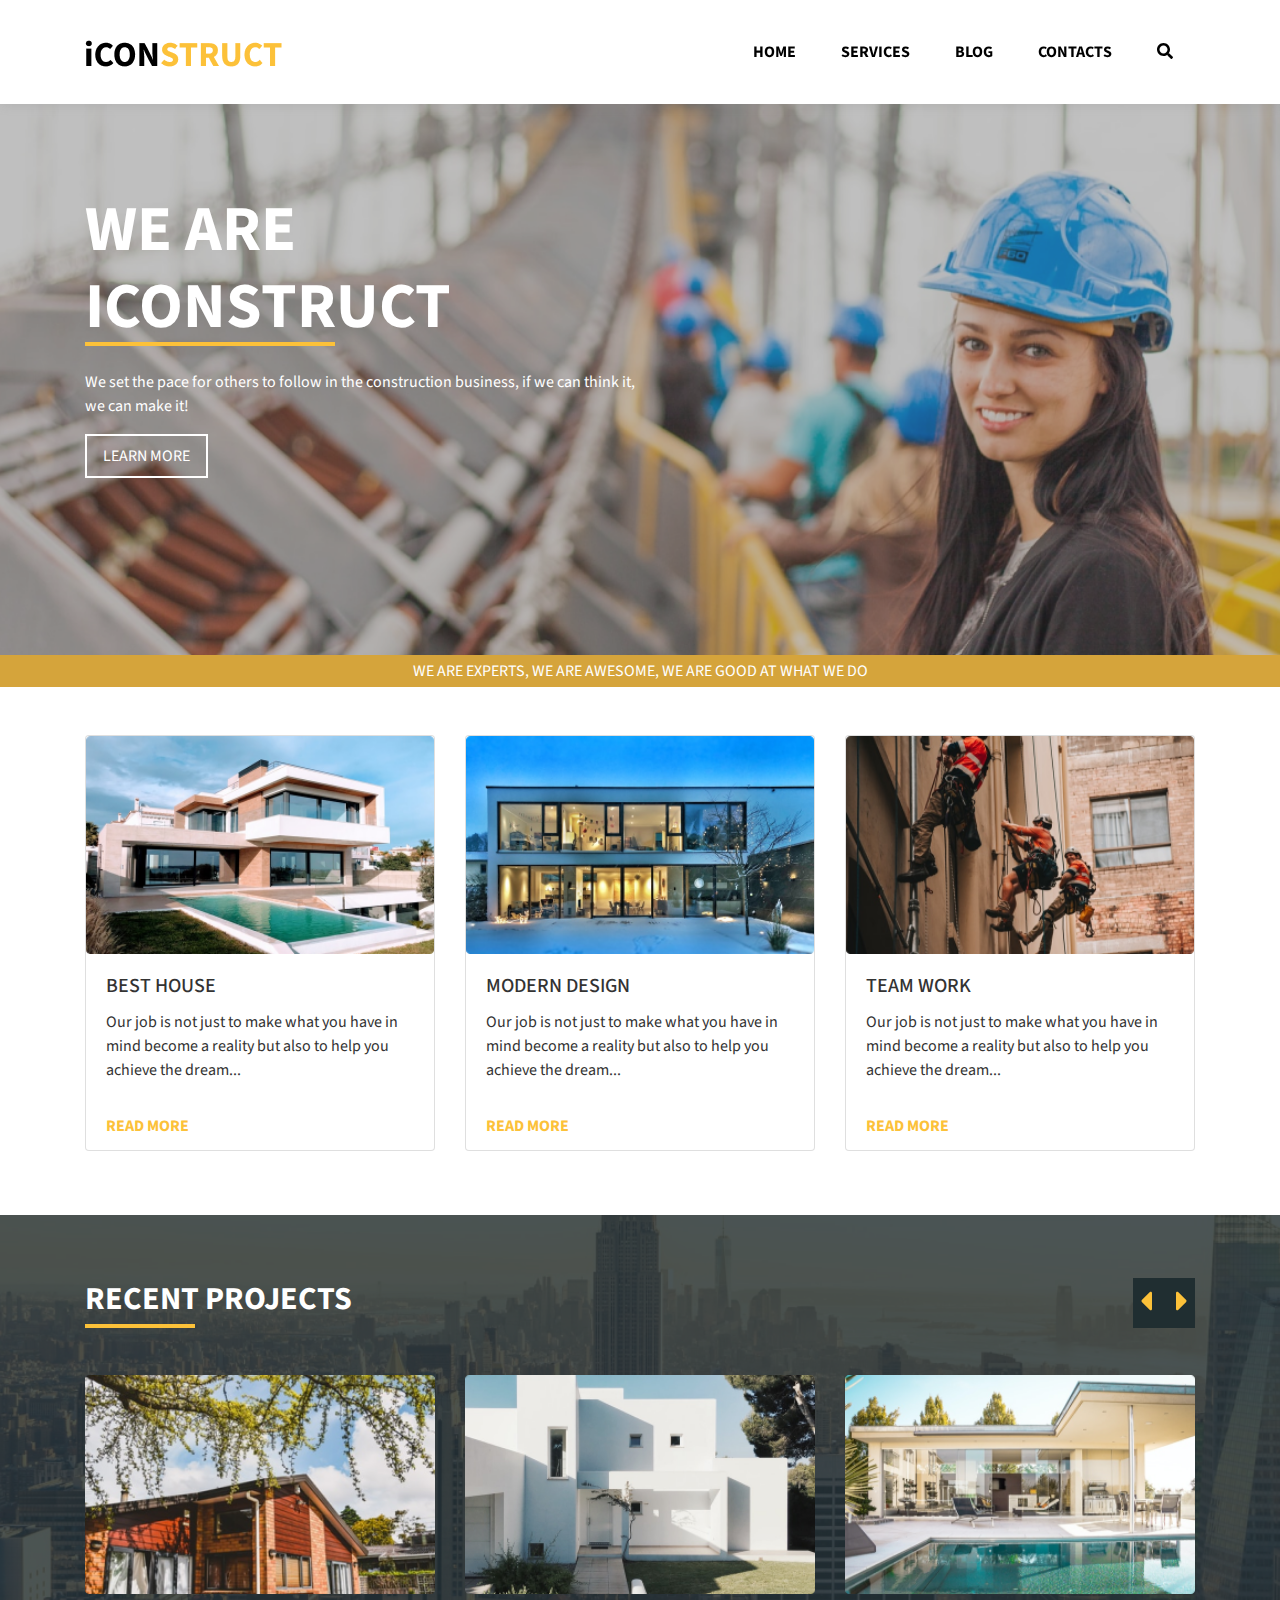
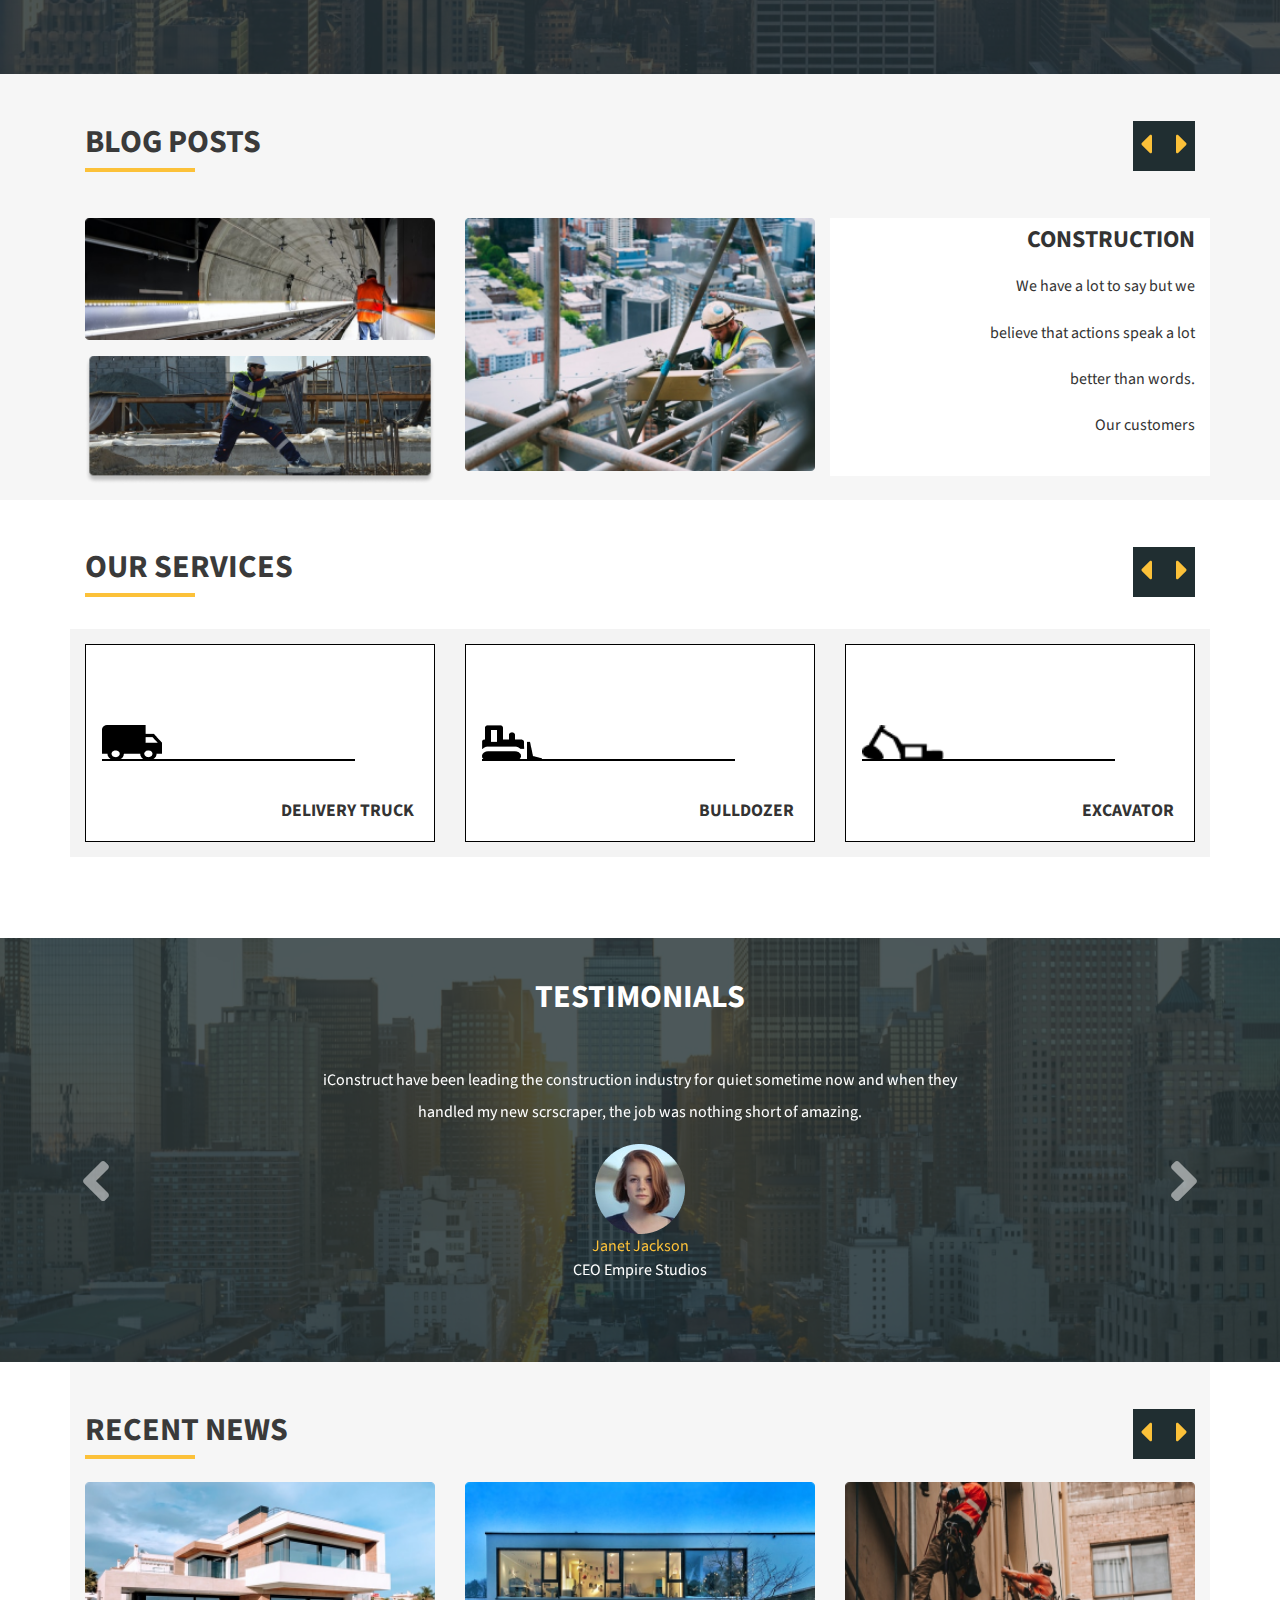
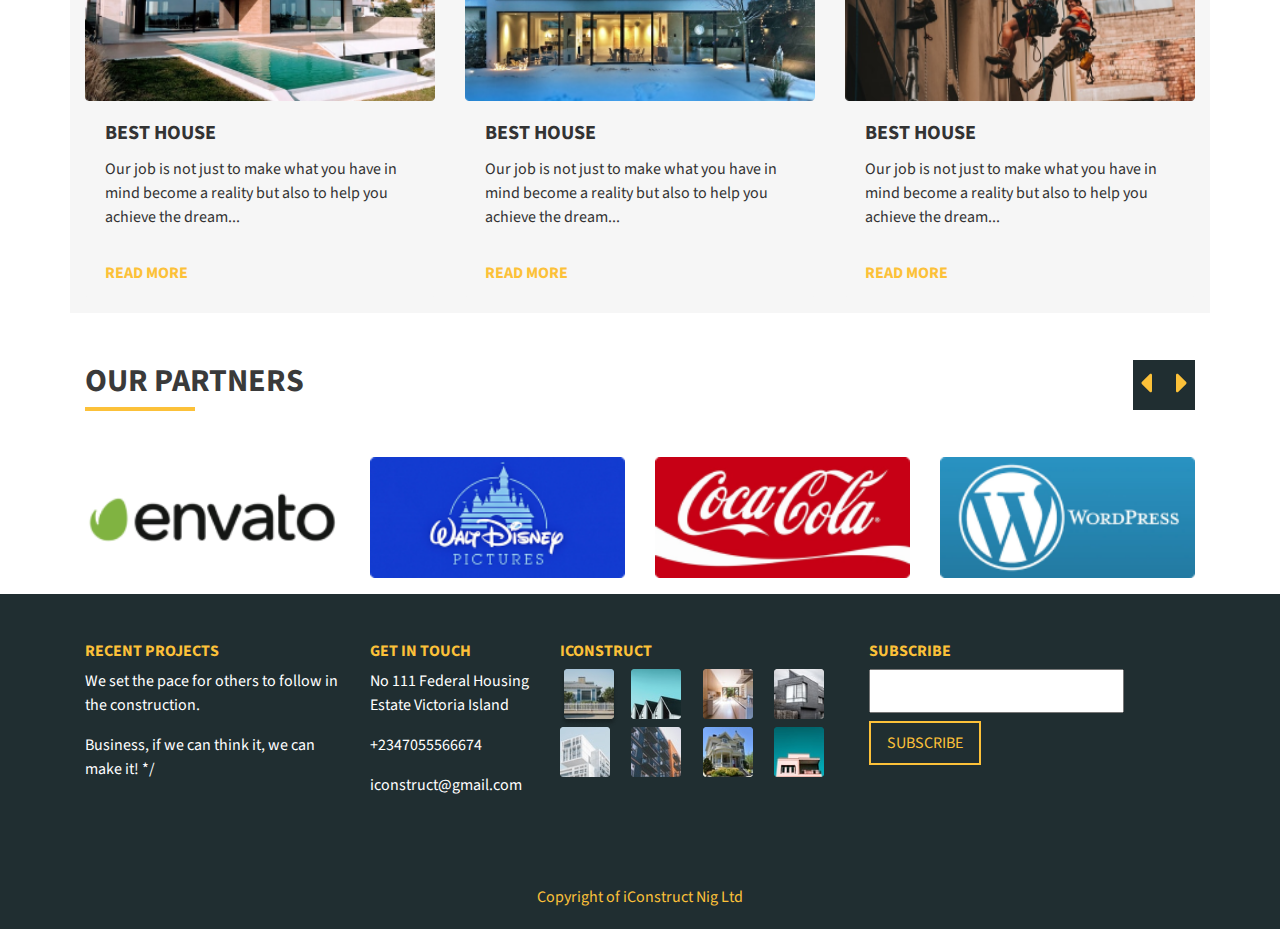
<file: ConstructionSite_ProjectEnvato_TeamF__JL/index.html>
<!DOCTYPE html>
<html lang="en">

<head>
    <meta charset="UTF-8">
    <meta name="viewport" content="width=device-width, initial-scale=1.0">
    <!-- Font Awesome icons (free version)-->
    <script src="./assets/font awsome/js/all.js"></script>
    <!-- Google fonts -->
    <link href="https://fonts.googleapis.com/css2?family=Source+Sans+Pro:wght@400;700&display=swap" rel="stylesheet">
    <!-- Bootstrap -->
    <link href="./assets/bootstrap/css/bootstrap.min.css" rel="stylesheet">
    <!-- Core theme CSS-->
    <link href="./css/styles.css" rel="stylesheet" />
    <title> IConstruct </title>
</head>

<body class="wrapper__page">
    <!-- Navbar -->
    <nav class="navbar navbar-expand-lg navbar-light fixed-top text-uppercase" id="mainNav">
        <div class="container"><a class="navbar-brand" href="#"> <img src="./img/iCONSTRUCT.png" alt=""></a>
            <button class="navbar-toggler" type="button" data-toggle="collapse" data-target="#navbarNav"
                aria-controls="navbarNav" aria-expanded="false" aria-label="Toggle navigation">
                <span class="navbar-toggler-icon"></span>
            </button>
            <div class="collapse navbar-collapse" id="navbarNav">
                <ul class="navbar-nav  ml-auto text-center">
                    <li class="nav-item  ">
                        <a class="nav-link current" href="#"> Home </a>
                    </li>
                    <li class="nav-item">
                        <a class="nav-link" href="#services"> Services </a>
                    </li>
                    <li class="nav-item">
                        <a class="nav-link" href="#blog">Blog</a>
                    </li>
                    <li class="nav-item">
                        <a class="nav-link" href="#contacts">Contacts</a>
                    </li>
                    <li class="nav-item">
                        <a class="nav-link" href="#"> <i class="fas fa-search"></i></a>
                    </li>
                </ul>
            </div>
        </div>
    </nav>
    <!-- Navbar -->

    <!-- Back to Top Button -->
    <a id="back-to-top" href="#" class="back-to-top" role="button">
        <i class="fas fa-arrow-up backIcon"></i>
    </a>

    <!-- Back to Top Button -->


    <!-- Masthead-->
    <section class="masthead">
        <div class="container" { constructor(params) { } }>
            <h1 class="masthead__title text-uppercase mb-4">
                <div>We are</div>
                <div>iCONSTRUCT </div>
            </h1>
            <p>
                We set the pace for others to follow in the construction business,
                if we can think it, we can make it!
            </p>
            <button class="masthead__button text-uppercase">
                Learn more
            </button>
        </div>
    </section>
    <!-- Masthead-->

    <!--  Banner -->
    <div class="banner text-uppercase text-center py-1">
        WE ARE EXPERTS, WE ARE AWESOME, WE ARE GOOD AT WHAT WE DO
    </div>
    <!--  Banner -->


    <!--  Products -->

    <section class="products mt-5 mb-5">
        <div class="container">
            <div class="card-deck">
                <div class="card mb-3">
                    <img src="./img//products/1.png" class="card-img-top" alt="...">
                    <div class="card-body">
                        <h5 class="card-title text-uppercase">Best house</h5>
                        <p class="card-text">Our job is not just to make what you have in mind become a reality but also
                            to help you achieve the dream...</p>
                    </div>
                    <div class="card-footer">
                        <a href="#" class="products__button text-uppercase"> Read More</a>
                    </div>
                </div>
                <div class="card mb-3">
                    <img src="./img/products/2.png" class="card-img-top" alt="...">
                    <div class="card-body">
                        <h5 class="card-title text-uppercase">Modern design</h5>
                        <p class="card-text">Our job is not just to make what you have in mind become a reality but also
                            to help you achieve the dream... </p>
                    </div>
                    <div class="card-footer">
                        <a href="#" class="products__button text-uppercase"> Read More</a>
                    </div>
                </div>
                <div class="card mb-3">
                    <img src="./img/products/3.png" class="card-img-top" alt="...">
                    <div class="card-body">
                        <h5 class="card-title text-uppercase">Team work </h5>
                        <p class="card-text">Our job is not just to make what you have in mind become a reality but also
                            to help you achieve the dream... </p>
                    </div>
                    <div class="card-footer">
                        <a href="#" class="products__button text-uppercase"> Read More</a>
                    </div>
                </div>
            </div>
        </div>

    </section>
    <!--  Products -->

    <!--  Recent Projects -->
    <section class="projects">
        <div class="container">
            <div class="projects__header">
                <h2 class="text-uppercase projects__title "> Recent Projects</h2>
                <span class="handlerButtons">
                    <a href="#">
                        <i class="fas fa-caret-left "> </i>
                    </a>
                    <a href="#">
                        <i class="fas fa-caret-right ml-1"></i>
                    </a>
                </span>
            </div>
            <div class="row mt-5 project__images">
                <div class="col-md-4 col-sm-12 mb-3 " href="#"><img class="w-100" src="./img/recent/1.png" alt=""></div>
                <div href="#" class="col-md-4 col-sm-12 mb-3"><img class="w-100" src="./img/recent/2.png" alt=""></div>
                <div href="#" class="col-md-4 col-sm-12 mb-3"><img class="w-100" src="./img/recent/3.png" alt="">
                </div>
            </div>
        </div>
    </section>
    <!--  Recent Projects -->

    <!--  Blog Posts  -->
    <section class="blog pt-5 pb-2 mb-5" id="blog">
        <div class="container">
            <div class="blog__header">
                <h2 class="text-uppercase blog__title "> Blog Posts </h2>
                <span class="handlerButtons">
                    <a href="#">
                        <i class="fas fa-caret-left "> </i>
                    </a>
                    <a href="#">
                        <i class="fas fa-caret-right ml-1"></i>
                    </a>
                </span>
            </div>
            <div class="row mt-5 blog__images">
                <div class="col-lg-4 col-md-6 mb-2 " href="#">
                    <img class="w-100 mb-3" src="./img/blogpost/0.png" alt="">
                    <img class="w-100" src="./img/blogpost/2.png" alt="">
                </div>
                <div href="#" class="col-lg-4 col-md-6 mb-1">
                    <img class="w-100 " src="./img/blogpost/1.png" alt="">
                </div>
                <div href="#" class="col-lg-4 col-md-12 mb-3 text-right blog__third">
                    <h4 class="text-uppercase font-weight-bold pt-2"> Construction </h4>
                    <ul class="blog__list ">
                        <li>We have a lot to say but we </li>
                        <li> believe that actions speak a lot </li>
                        <li> better than words. </li>
                        <li> Our customers </li>
                    </ul>
                </div>
            </div>
        </div>
    </section>
    <!--  Blog Posts  -->

    <!--  Services  -->
    <section class="services mb-5" id="services">
        <div class="container">
            <div class="blog__header">
                <h2 class="text-uppercase blog__title "> Our Services</h2>
                <span class="handlerButtons">
                    <a href="#">
                        <i class="fas fa-caret-left "> </i>
                    </a>
                    <a href="#">
                        <i class="fas fa-caret-right ml-1"></i>
                    </a>
                </span>
            </div>
            <div class="mt-5 services__group">
                <div href="#" class=" services__item mb-5" style="min-width: 350px;">
                    <div class="services__image ">
                        <img src="./img/ourservices/truck.png" alt="">
                    </div>
                    <p class="text-uppercase services__text">Delivery truck</p>
                </div>
                <div href="#" class=" services__item mb-5" style="min-width: 350px;">
                    <div class="services__image">
                        <img src="./img/ourservices/bulldozer.png" alt="">
                    </div>
                    <p class="text-uppercase services__text">Bulldozer</p>
                </div>
                <div href="#" class="services__item mb-5" style="min-width: 350px;">
                    <div class="services__image ">
                        <img src="./img/ourservices/excavator.png" height="35.99px" alt="">
                    </div>
                    <p class="text-uppercase services__text">excavator</p>

                </div>
            </div>
        </div>
    </section>
    <!--  Services  -->



    <!--  Testimonials  -->
    <div class="testimonials swiper__background">
        <h2 class="text-uppercase text-white text-center font-weight-bold pt-4"> testimonials</h2>

        <div class="swiper__Container mt-5 mb-5">
            <div id="carouselExampleControls" class="carousel slide " data-ride="carousel">
                <div class="carousel-inner">
                    <div class="carousel-item active text-center swiper__item">
                        <p class="swipe__text w-50  w-50  mx-auto   ">
                            iConstruct have been leading the construction industry for quiet sometime now and when they
                            handled my new scrscraper, the job was nothing short of amazing.
                        </p>
                        <img src="./img/testimonials/Ellipse 1.png" alt="">
                        <p class="testimonial__user mb-0 pb-0"> Janet Jackson </p>
                        <p class=""> CEO Empire Studios </p>
                    </div>
                    <div class="carousel-item  text-center swiper__item">
                        <p class="swipe__text w-50  w-50  mx-auto   ">
                            iConstruct have been leading the construction industry for quiet sometime now and when they
                            handled my new scrscraper, the job was nothing short of amazing.
                        </p>
                        <img src="./img/testimonials/Ellipse 1.png" alt="">
                        <p class="testimonial__user mb-0 pb-0"> Janet Jackson </p>
                        <p class=""> CEO Empire Studios </p>
                    </div>
                </div>
                <a class="carousel-control-prev" href="#carouselExampleControls" role="button" data-slide="prev">
                    <i class="fas fa-angle-left swiper__arrow"></i>
                    <span class="sr-only">Previous</span>
                </a>
                <a class="carousel-control-next" href="#carouselExampleControls" role="button" data-slide="next">
                    <i class="fas fa-angle-right swiper__arrow"></i>
                    <span class="sr-only">Next</span>
                </a>
            </div>
        </div>
    </div>
    <!--  Testimonials  -->

    <!--  Recent news   -->
    <section class="mb-5 ">
        <div class="container news pt-5">
            <div class="blog__header mb-4">
                <h2 class="text-uppercase blog__title "> Recent News</h2>
                <span class="handlerButtons">
                    <a href="#">
                        <i class="fas fa-caret-left "> </i>
                    </a>
                    <a href="#">
                        <i class="fas fa-caret-right ml-1"></i>
                    </a>
                </span>
            </div>
            <div class="card-deck">
                <div class="card mb-3">
                    <img src="./img/products/1.png" class="card-img-top" alt="...">
                    <div class="card-body">
                        <h5 class="card-title text-uppercase font-weight-bold">Best house</h5>
                        <p class="card-text">Our job is not just to make what you have in mind become a reality but also
                            to help you achieve the dream...</p>
                    </div>
                    <div class="card-footer">
                        <a href="#" class="products__button text-uppercase"> Read More</a>
                    </div>
                </div>
                <div class="card mb-3">
                    <img src="./img/products/2.png" class="card-img-top" alt="...">
                    <div class="card-body">
                        <h5 class="card-title text-uppercase font-weight-bold"> Best house</h5>
                        <p class="card-text">Our job is not just to make what you have in mind become a reality but also
                            to help you achieve the dream... </p>
                    </div>
                    <div class="card-footer">
                        <a href="#" class="products__button text-uppercase "> Read More</a>
                    </div>
                </div>
                <div class="card mb-3">
                    <img src="./img/products/3.png" class="card-img-top" alt="...">
                    <div class="card-body">
                        <h5 class="card-title text-uppercase font-weight-bold">Best house </h5>
                        <p class="card-text">Our job is not just to make what you have in mind become a reality but also
                            to help you achieve the dream... </p>
                    </div>
                    <div class="card-footer">
                        <a href="#" class="products__button text-uppercase"> Read More</a>
                    </div>
                </div>
            </div>
        </div>
    </section>
    <!--  Recent news   -->

    <!--  Partners  -->
    <section class="partners">
        <div class="container">
            <div class="blog__header mb-4">
                <h2 class="text-uppercase blog__title "> Our Partners </h2>
                <span class="handlerButtons">
                    <a href="#">
                        <i class="fas fa-caret-left "> </i>
                    </a>
                    <a href="#">
                        <i class="fas fa-caret-right ml-1"></i>
                    </a>
                </span>
            </div>
            <div class="row mt-5 ">
                <div href="#" class="col-md-3 col-6 mb-3 "><img class="w-100"
                        src="./img/partner/envato-pty-ltd-vector-logo.png" alt=""></div>
                <div href="#" class="col-md-3 col-6 mb-3"><img class="w-100" src="./img/partner/waltdisneylogo.png"
                        alt=""></div>
                <div href="#" class="col-md-3 col-6 mb-3"><img class="w-100" src="./img/partner/Coca_Cola1.png" alt="">
                </div>
                <div href="#" class="col-md-3 col-6 mb-3"><img class="w-100" src="./img/partner/wordpress-logo1.png"
                        alt="">
                </div>
            </div>
    </section>

    <!--  Partners  -->


    <!--Footer  -->
    <footer class="footer pt-5 pb-1" id="contacts">
        <div class="container">
            <div class="row">
                <div class="col-md-12 col-lg-3 mb-5 ">
                    <h6 class="footer__title text-uppercase font-weight-bold"> Recent projects</h6>
                    <p>
                        We set the pace for others to follow in the construction.
                    </p>
                    <p>
                        Business, if we can think it, we can make it! */
                    </p>
                </div>
                <div class="col-md-12 col-lg-2  mb-5">
                    <h6 class="footer__title text-uppercase font-weight-bold"> Get in touch</h6>
                    <p>
                        No 111 Federal Housing Estate Victoria Island
                    </p>
                    <p>
                        +2347055566674
                    </p>
                    <p>
                        iconstruct@gmail.com
                    </p>
                </div>
                <div class="col-md-12 col-lg-3  mb-5  mr-4 ">
                    <h6 class="footer__title text-uppercase font-weight-bold"> iConstruct</h6>
                    <div class="row">
                        <div class="col-3">
                            <img src="./img/footer/1.png" alt="">
                        </div>
                        <div class="col-3">
                            <img src="./img/footer/2.png" alt="">
                        </div>
                        <div class="col-3">
                            <img src="./img/footer/3.png" alt="">
                        </div>
                        <div class="col-3">
                            <img src="./img/footer/4.png" alt="">
                        </div>
                    </div>
                    <div class="row">
                        <div class="col-3">
                            <img src="./img/footer/5.png" alt="">
                        </div>
                        <div class="col-3">
                            <img src="./img/footer/6.png" alt="">
                        </div>
                        <div class="col-3">
                            <img src="./img/footer/7.png" alt="">
                        </div>
                        <div class="col-3">
                            <img src="./img/footer/8.png" alt="">
                        </div>
                    </div>
                </div>
                <div class="col-md-12 col-lg-3 mb-5 ">
                    <h6 class="footer__title text-uppercase font-weight-bold mb-2">Subscribe </h6>
                    <input type="email" class="py-2 mb-2 w-100"><br>
                    <button class="footer__button text-uppercase">
                        Subscribe
                    </button>



                </div>
            </div>
            <p class="text-center mt-4 footer__copy">Copyright of iConstruct Nig Ltd</p>
        </div>
        </div>
        <!-- Back to Top Button -->
        <a id="back-to-top__footer" href="#" class="back-to-top__footer" role="button">
            <i class="fas fa-arrow-up backIcon"></i>
        </a>
        <!-- Back to Top Button -->
    </footer>

    <!--Footer -->

    <!-- Bootstrap JS Links  -->
    <script src="./assets/jquery//jquery-3.5.1.min.js"></script>
    <script src="./assets/bootstrap/js/bootstrap.min.js"></script>
    <script src="./assets/popper/popper.min.js"></script>
    <script src="./js/app.js"></script>
    <!-- Javascript Link -->
</body>

</html>
</file>
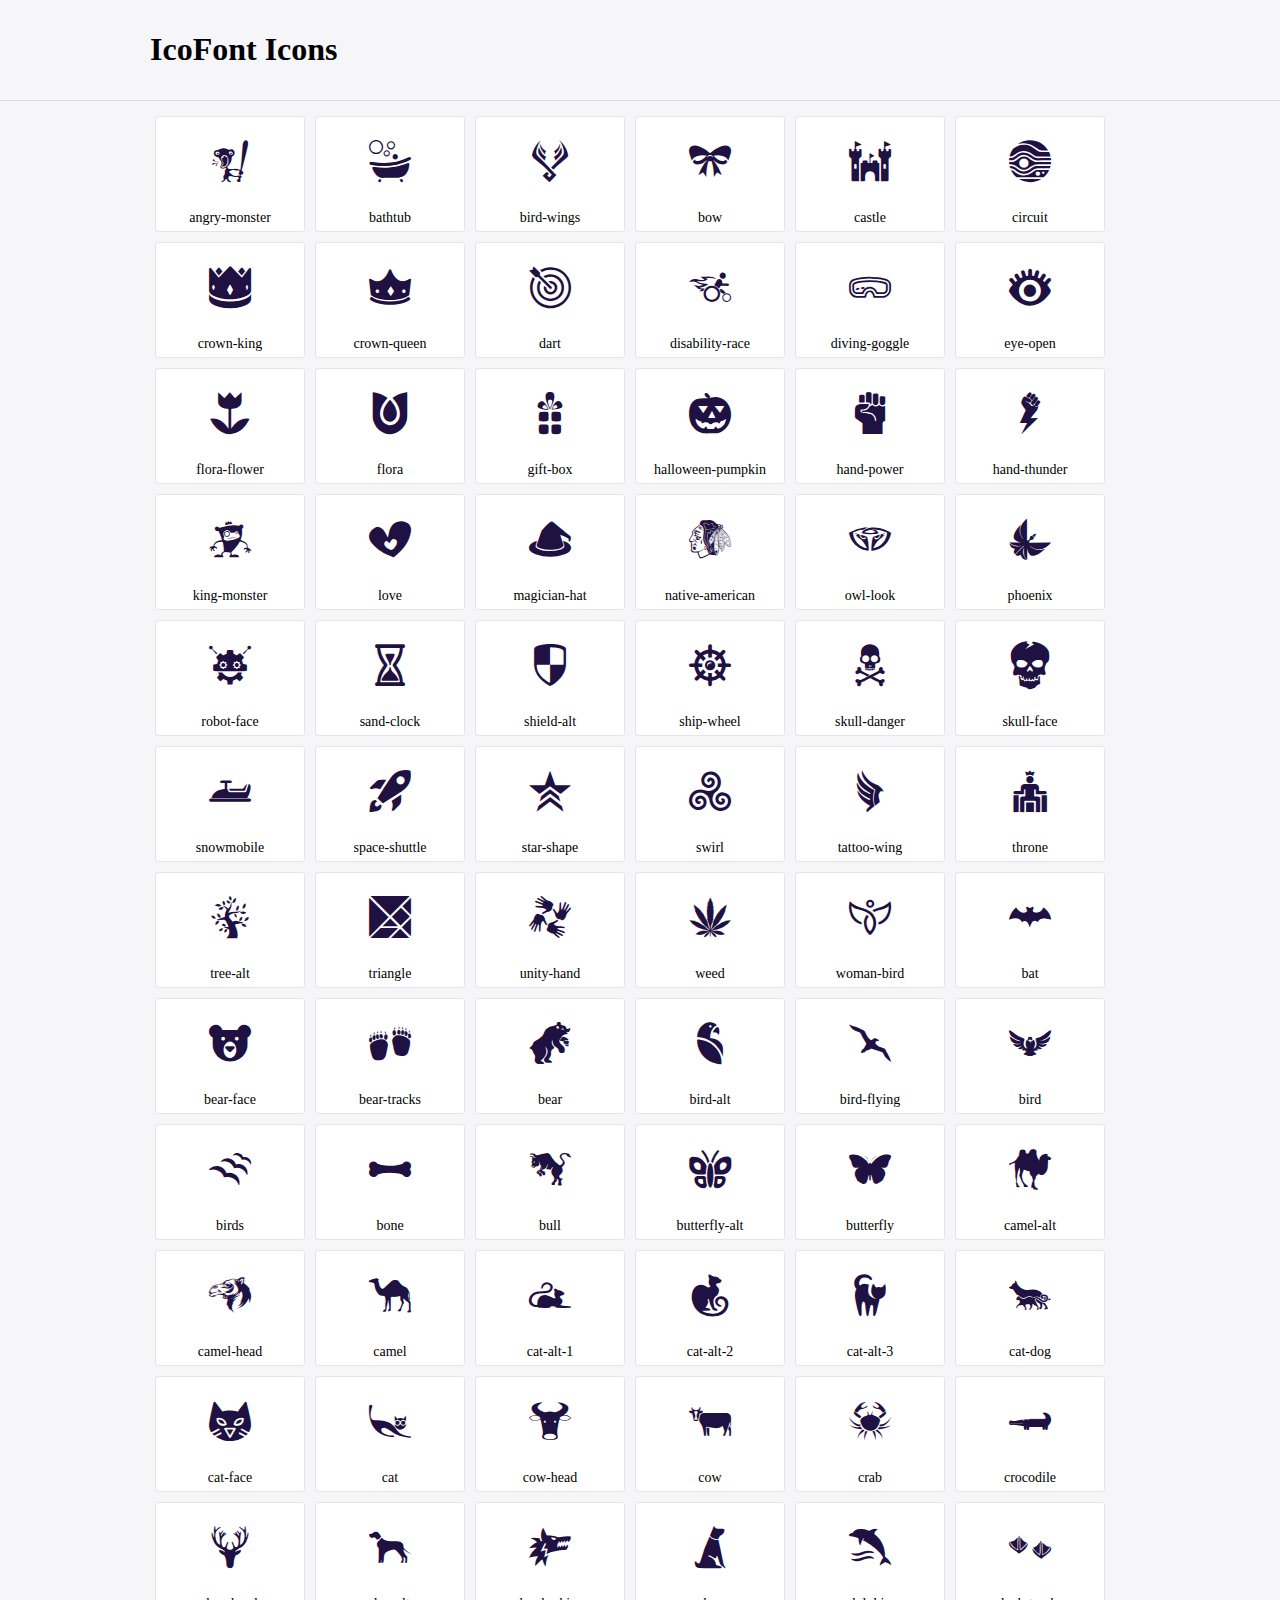
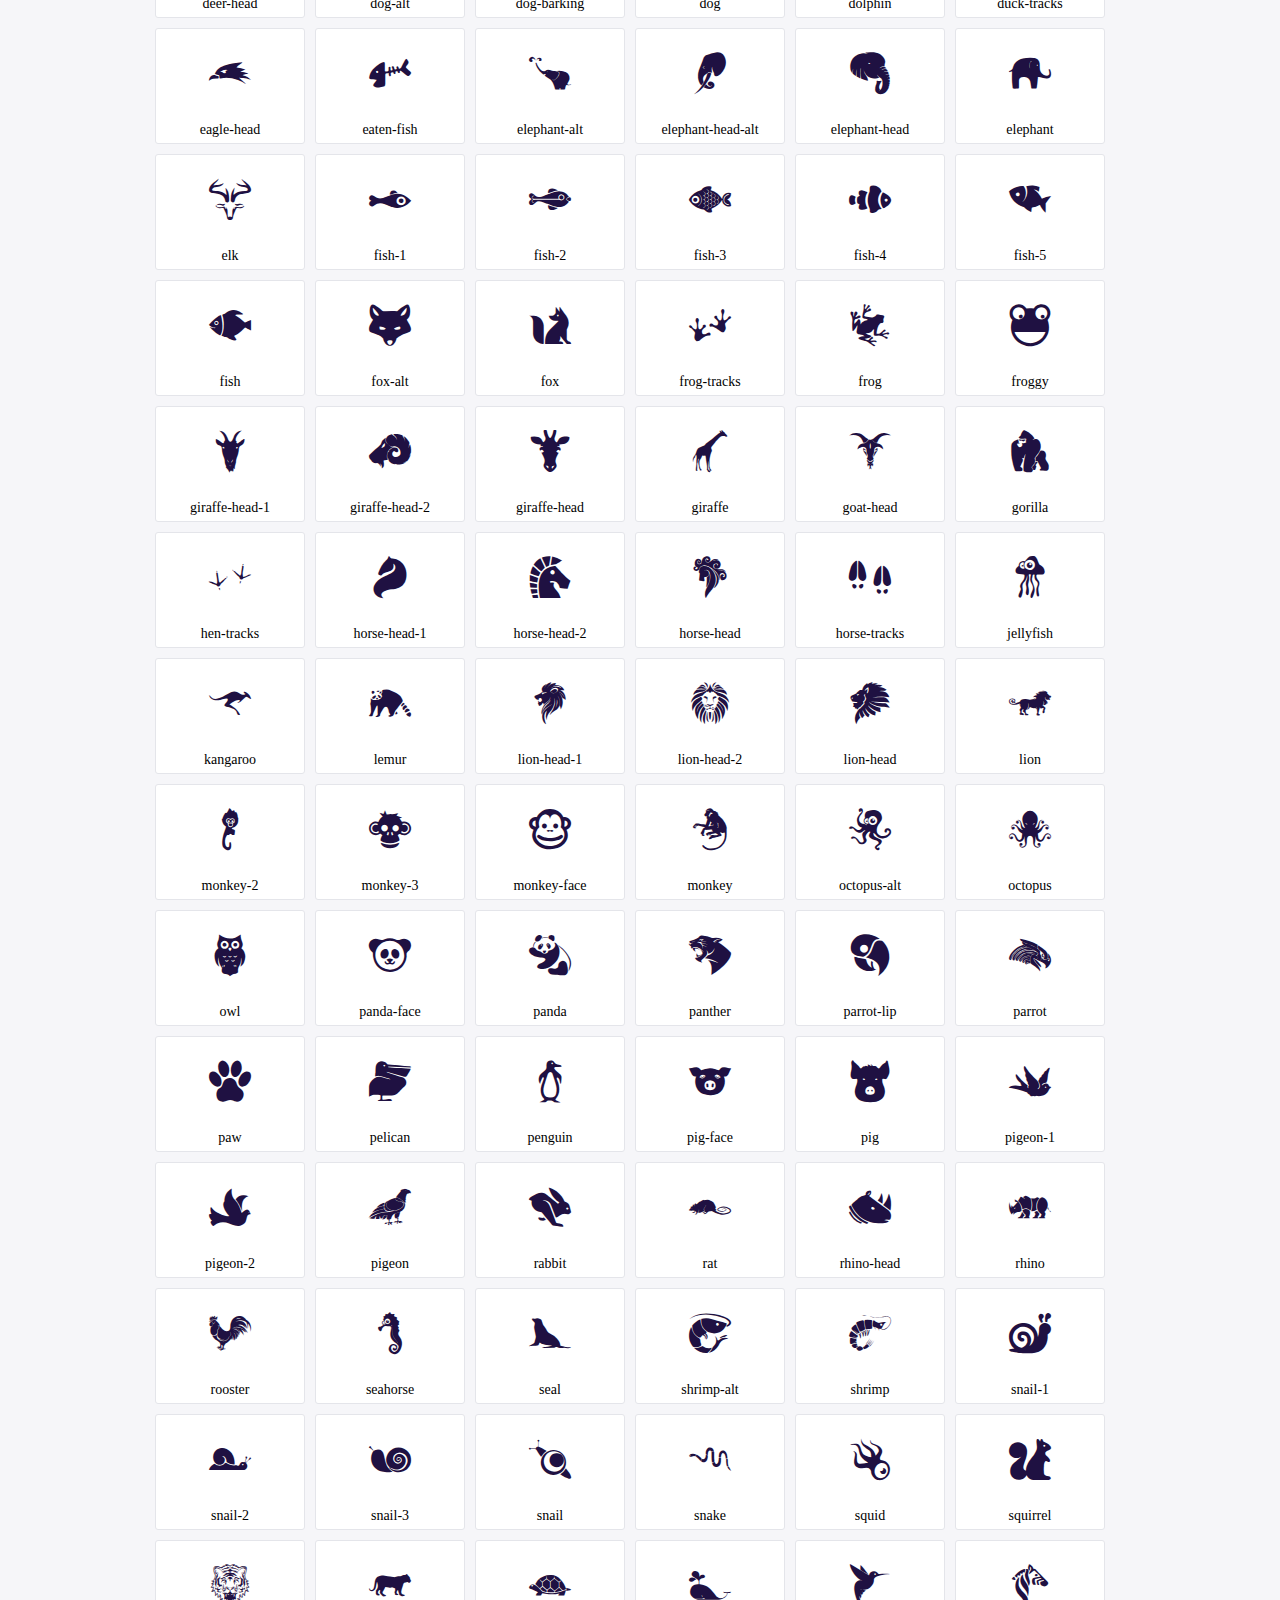
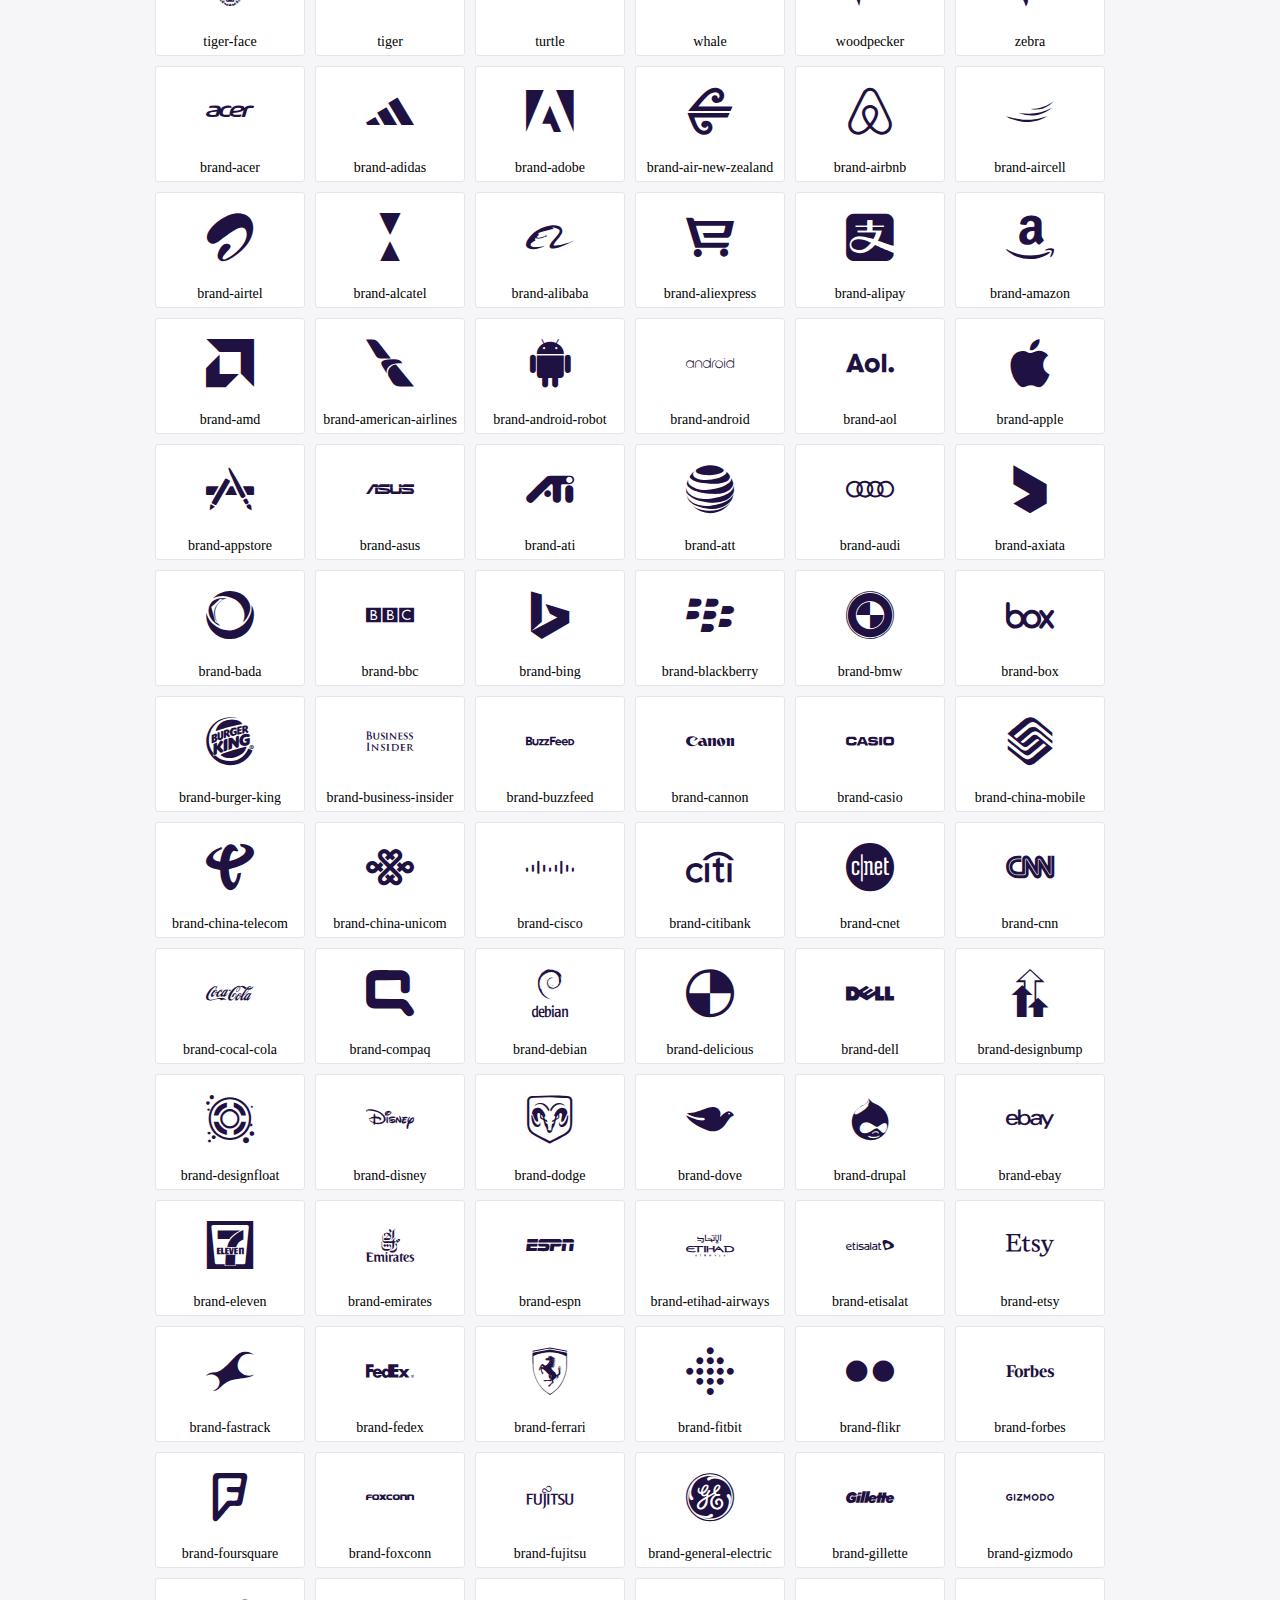
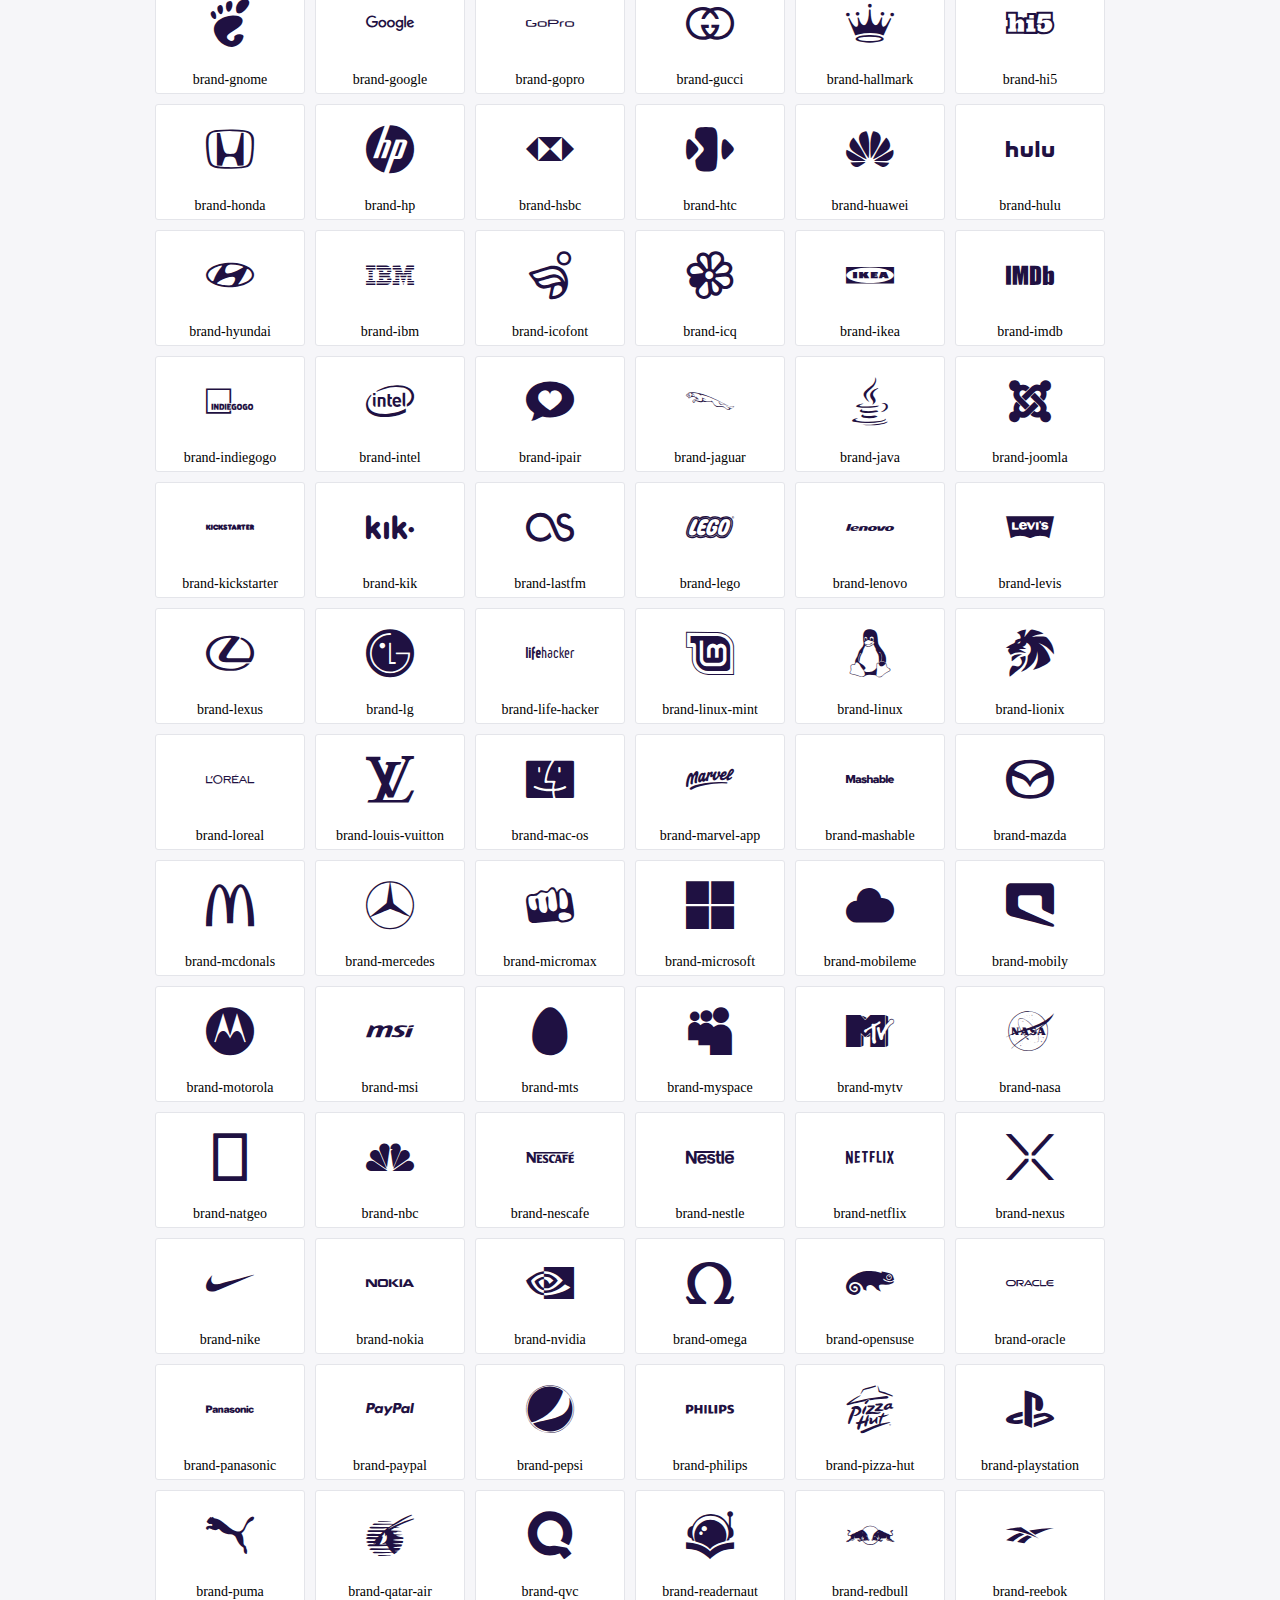
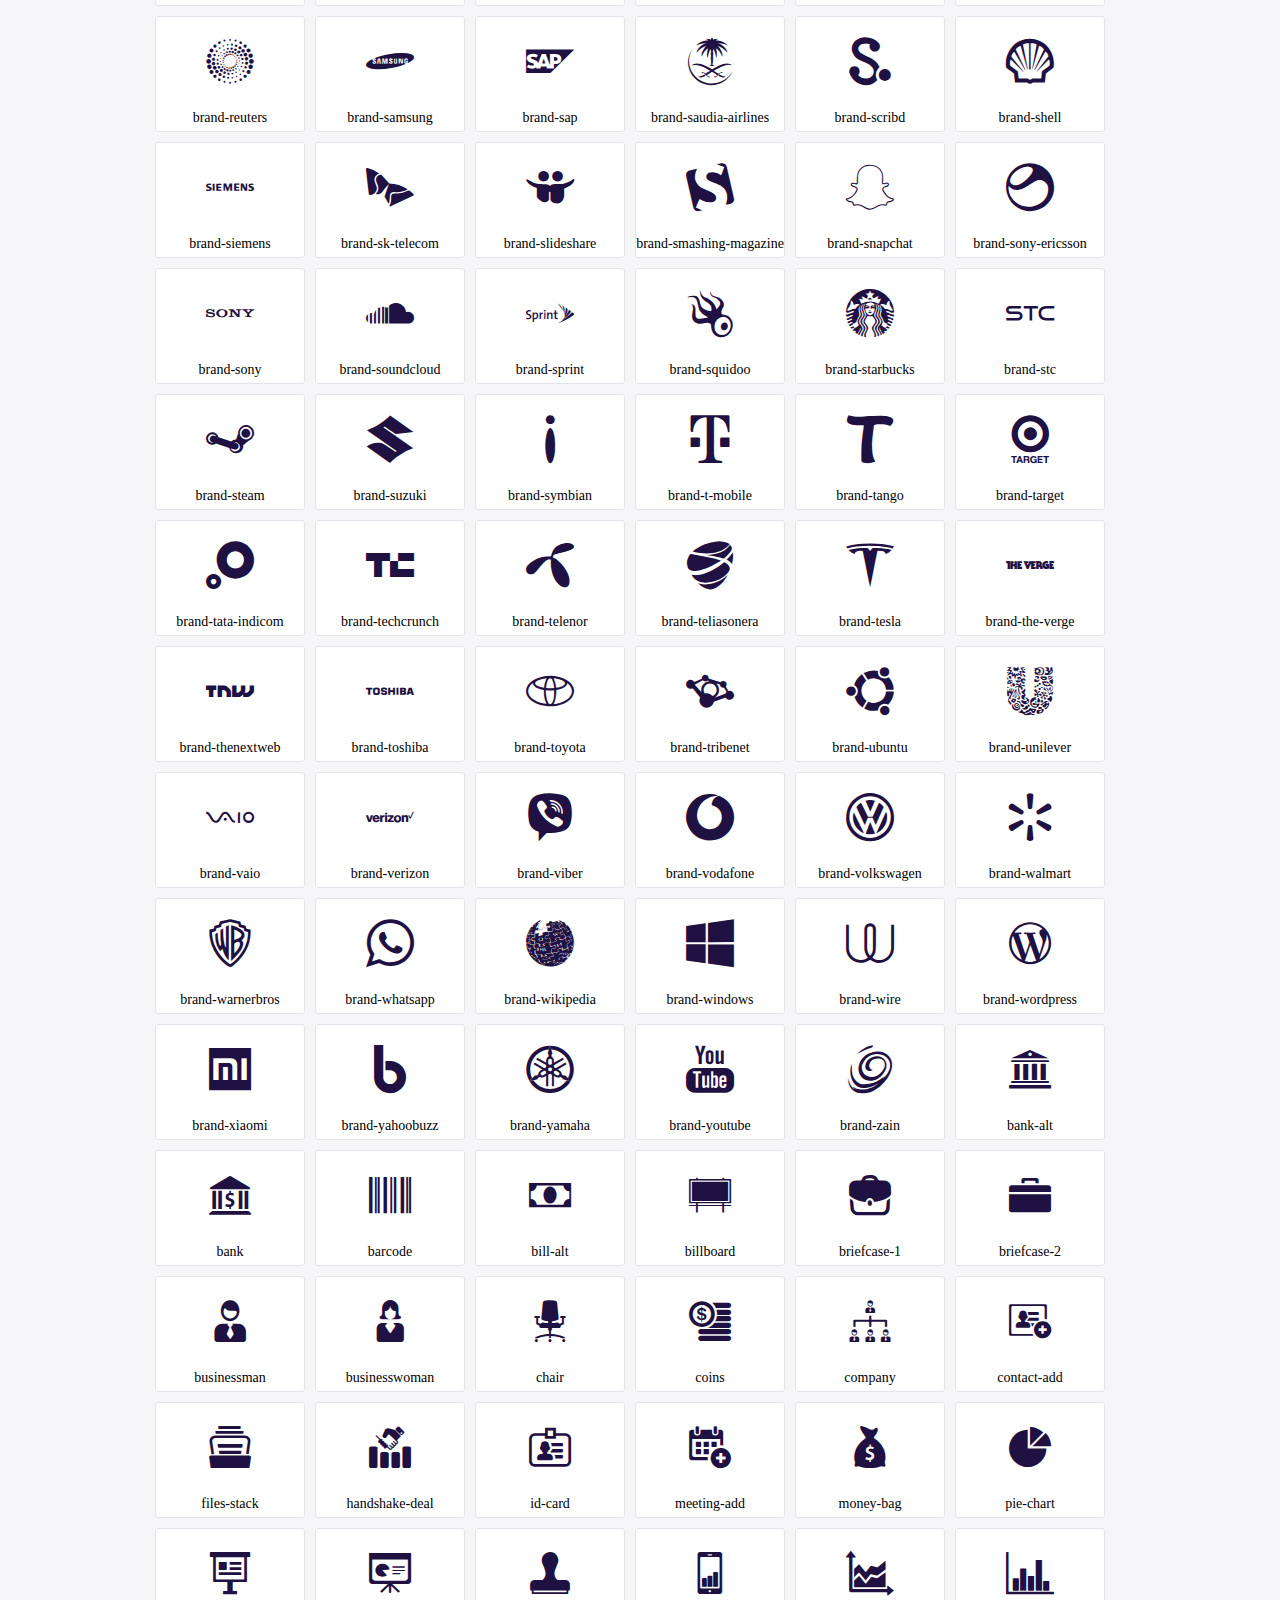
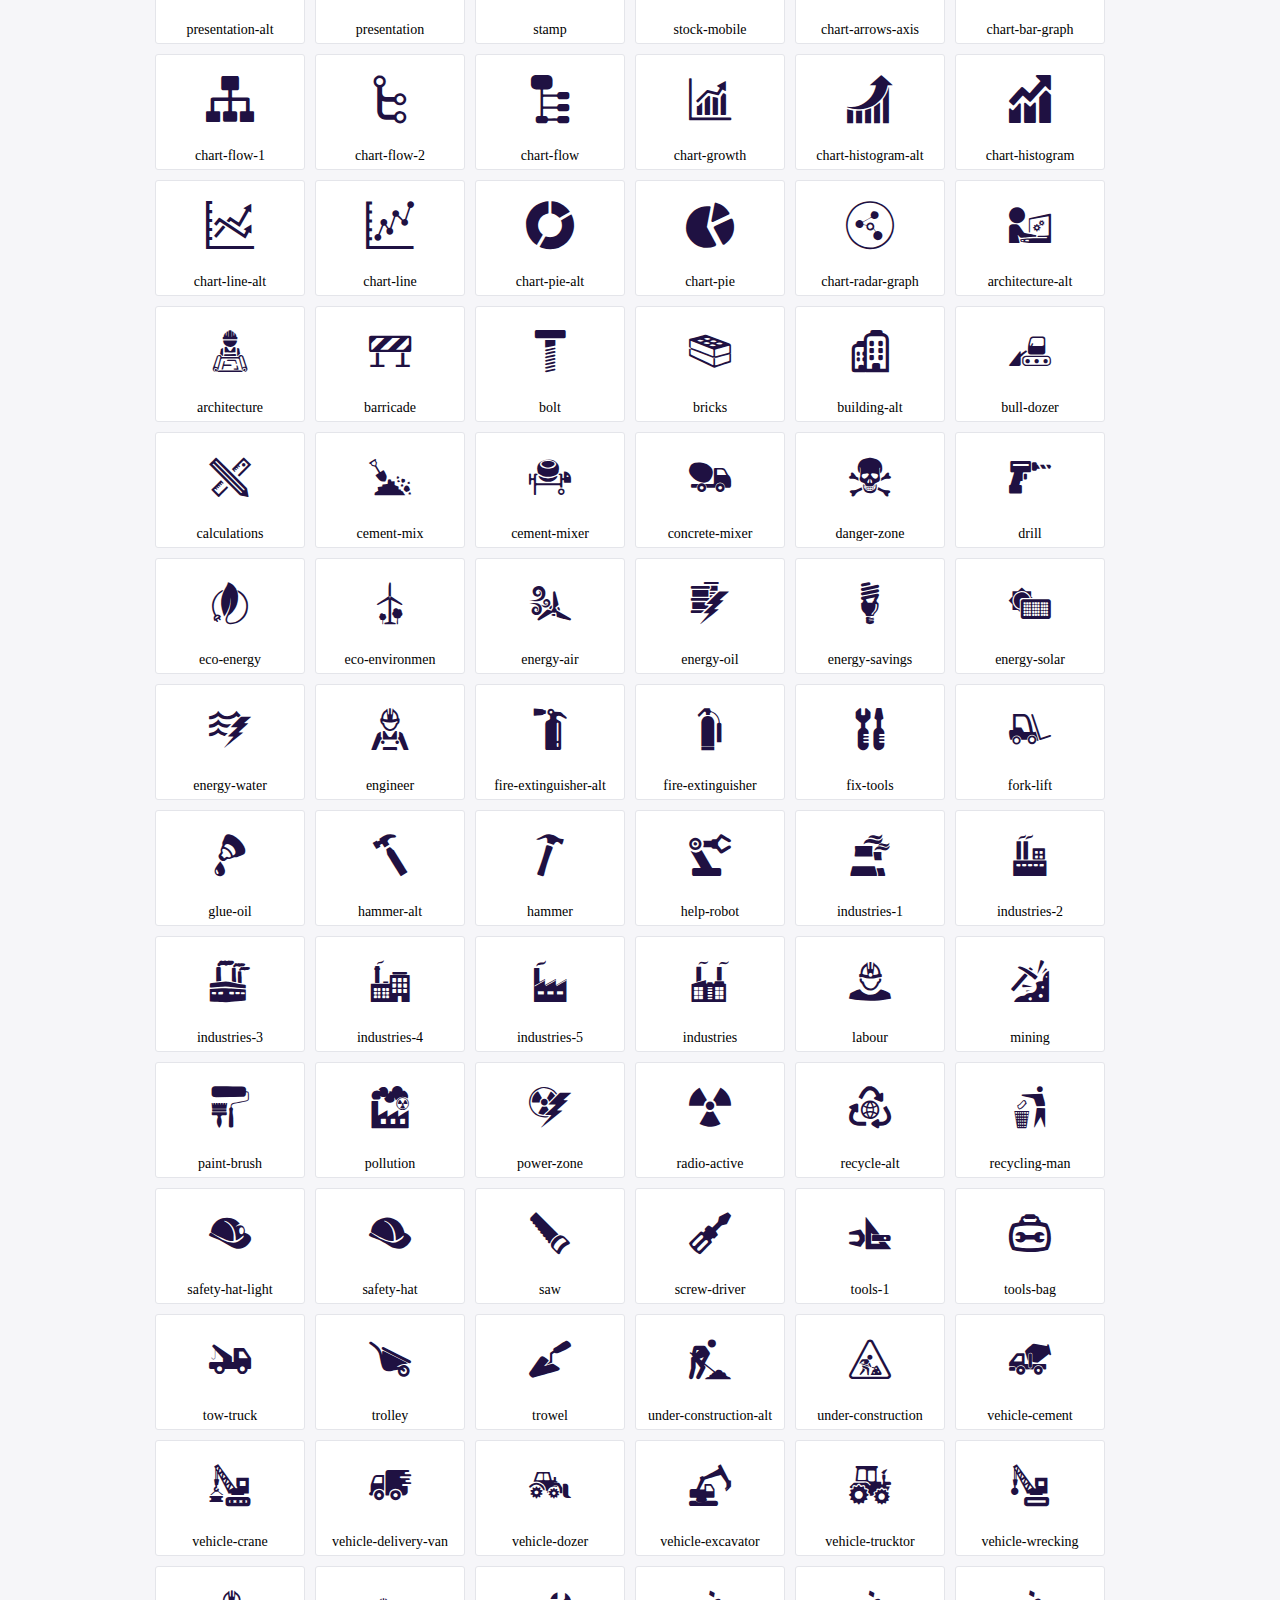
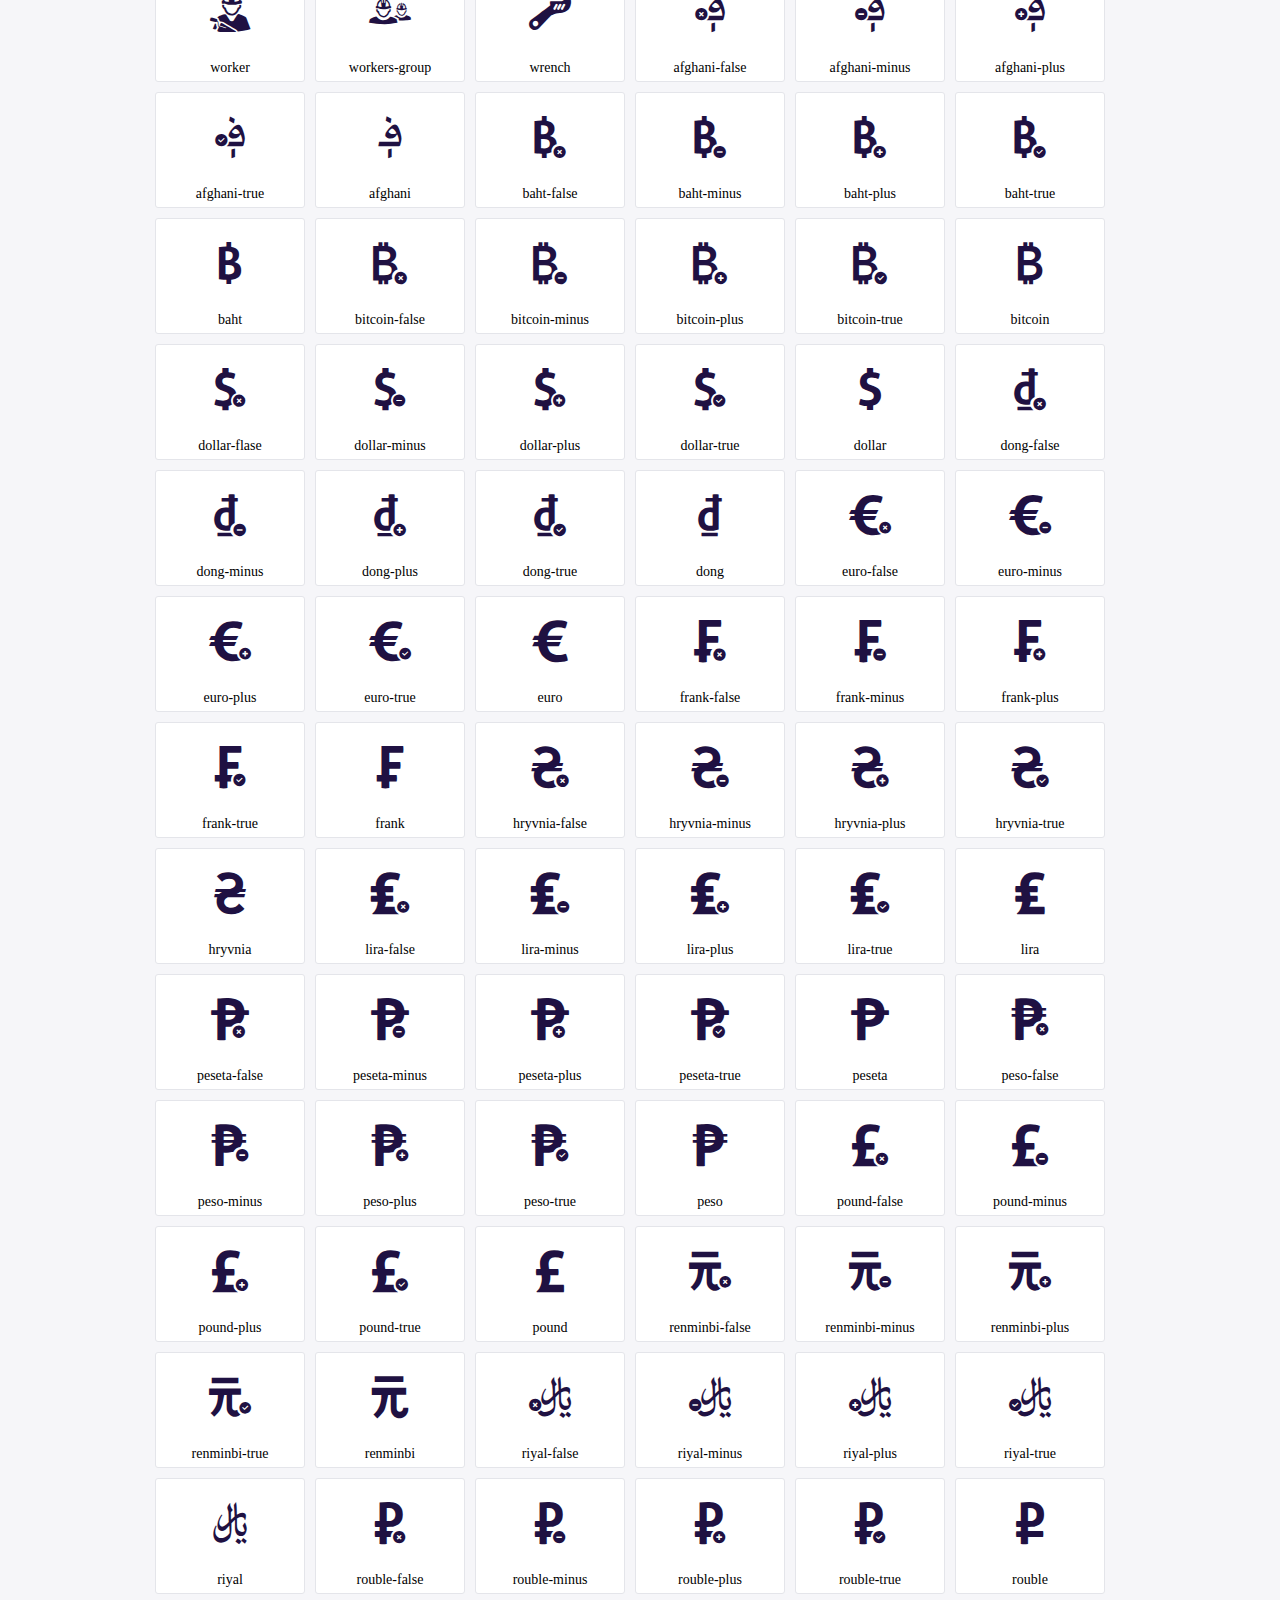
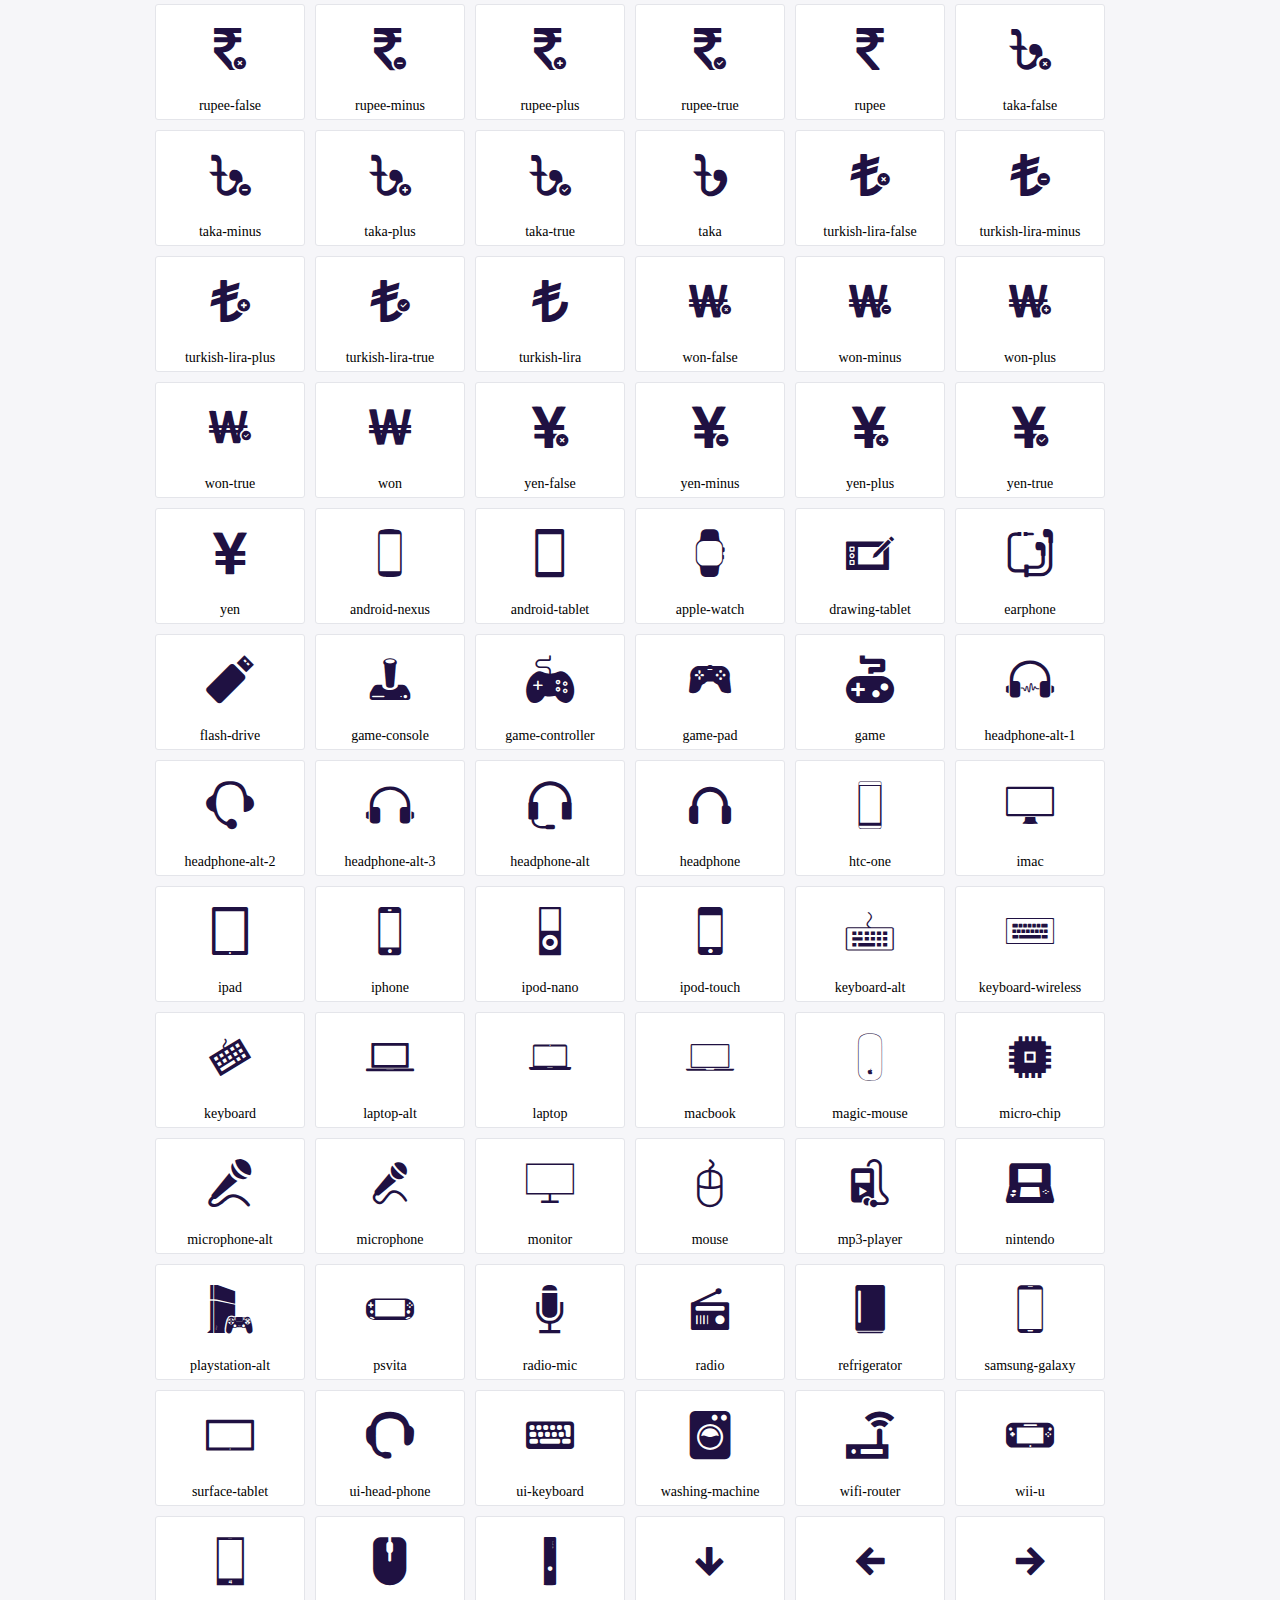
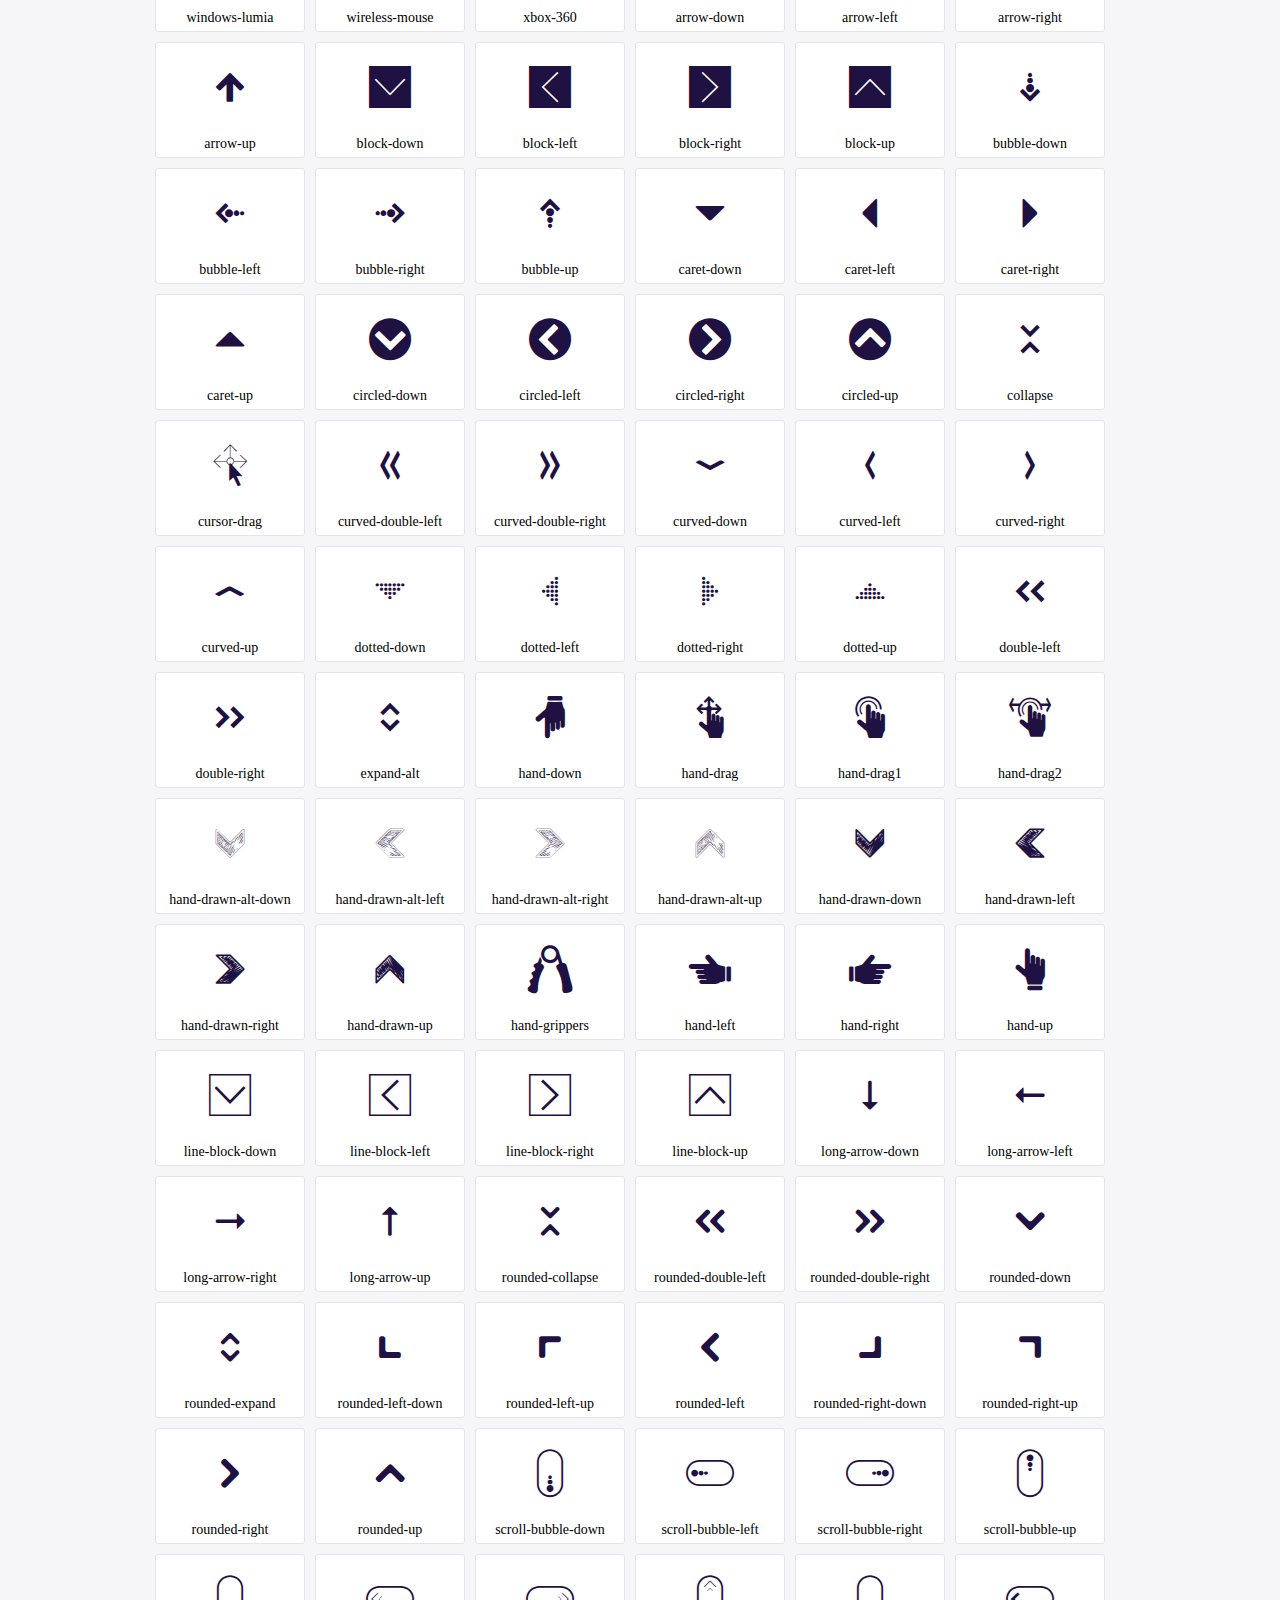
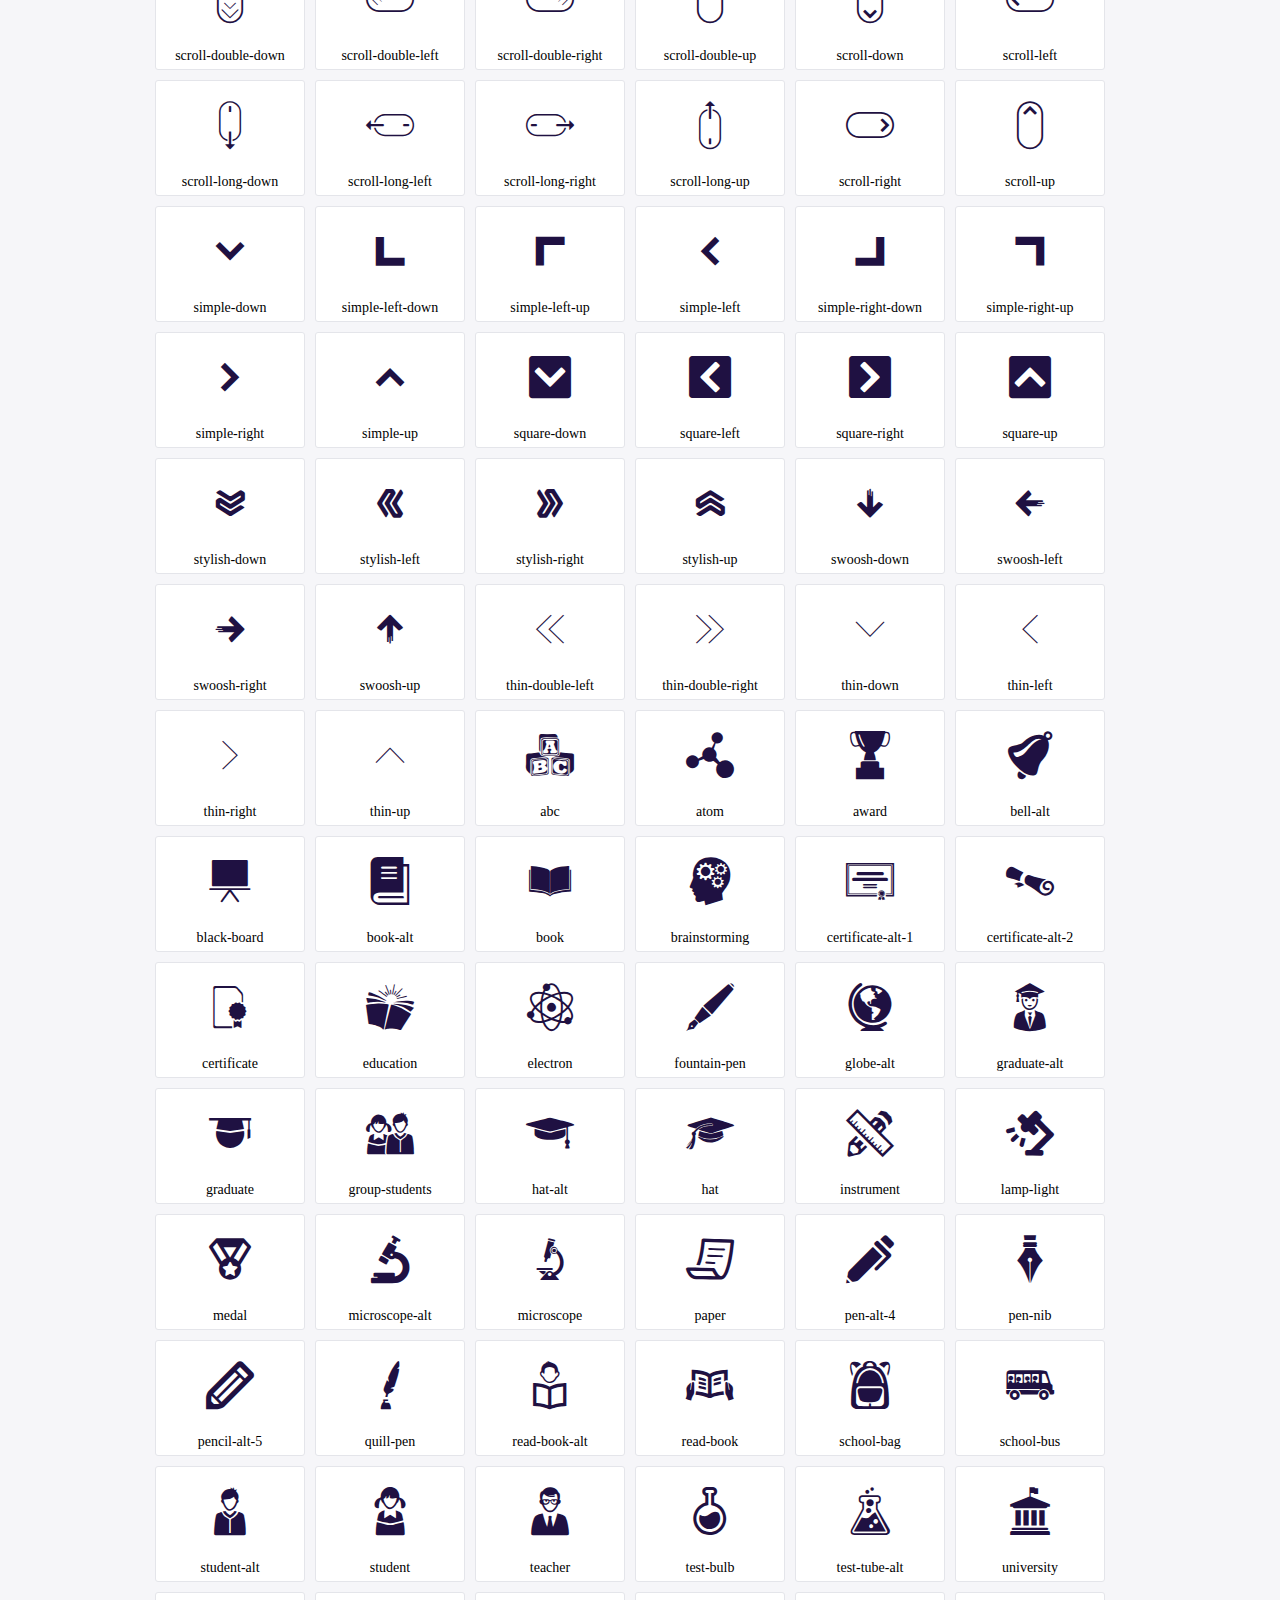
<file: icons/icofont/demo.html>
<!DOCTYPE html>
	<html>
	<head>
		<meta charset="utf-8">
		<title>Examples | IcoFont</title>
		<link rel="stylesheet" type="text/css" href="./icofont.min.css">
		<style type="text/css">
			body {
				margin: 0;
				padding: 0;
				background: #F6F6F9;
			}
			.header {
				border-bottom: 1px solid #DCDCE1;
				padding: 10px 0;
				margin-bottom: 10px;
			}
			.container {
				width: 980px;
				margin: 0 auto;
			}
			.ico-title {
				font-size: 2em;
			}
			.iconlist {
				margin: 0;
				padding: 0;
				list-style: none;
				text-align: center;
				width: 100%;
				display: flex;
				flex-wrap: wrap;
				flex-direction: row;
			}
			.iconlist li {
				position: relative;
				margin: 5px;
				width: 150px;
				cursor: pointer;
			}
			.iconlist li .icon-holder {
				position: relative;
				text-align: center;
				border-radius: 3px;
				overflow: hidden;
				padding-bottom: 5px;
				background: #ffffff;
				border: 1px solid #E4E5EA;
				transition: all 0.2s linear 0s;
			}
			.iconlist li .icon-holder:hover {
				background: #00C3DA;
				color: #ffffff;
			}
			.iconlist li .icon-holder:hover .icon i {
				color: #ffffff;
			}
			.iconlist li .icon-holder .icon {
				padding: 20px;
				text-align: center;
			}
			.iconlist li .icon-holder .icon i {
				font-size: 3em;
				color: #1F1142;
			}
			.iconlist li .icon-holder span {
				font-size: 14px;
				display: block;
				margin-top: 5px;
				border-radius: 3px;
			}
		</style>
	</head>
	<body>
	<div class="header">
		<div class="container">
			<h1 class="ico-title"> IcoFont Icons </h1>
		</div>
	</div>
	<div class="container">
		<ul class="iconlist">
		
		<li>
			<div class="icon-holder">
				<div class="icon"> 
					<i class="icofont-angry-monster"></i>
				</div> 
				<span> angry-monster </span>
			</div>
		</li>
		
		<li>
			<div class="icon-holder">
				<div class="icon"> 
					<i class="icofont-bathtub"></i>
				</div> 
				<span> bathtub </span>
			</div>
		</li>
		
		<li>
			<div class="icon-holder">
				<div class="icon"> 
					<i class="icofont-bird-wings"></i>
				</div> 
				<span> bird-wings </span>
			</div>
		</li>
		
		<li>
			<div class="icon-holder">
				<div class="icon"> 
					<i class="icofont-bow"></i>
				</div> 
				<span> bow </span>
			</div>
		</li>
		
		<li>
			<div class="icon-holder">
				<div class="icon"> 
					<i class="icofont-castle"></i>
				</div> 
				<span> castle </span>
			</div>
		</li>
		
		<li>
			<div class="icon-holder">
				<div class="icon"> 
					<i class="icofont-circuit"></i>
				</div> 
				<span> circuit </span>
			</div>
		</li>
		
		<li>
			<div class="icon-holder">
				<div class="icon"> 
					<i class="icofont-crown-king"></i>
				</div> 
				<span> crown-king </span>
			</div>
		</li>
		
		<li>
			<div class="icon-holder">
				<div class="icon"> 
					<i class="icofont-crown-queen"></i>
				</div> 
				<span> crown-queen </span>
			</div>
		</li>
		
		<li>
			<div class="icon-holder">
				<div class="icon"> 
					<i class="icofont-dart"></i>
				</div> 
				<span> dart </span>
			</div>
		</li>
		
		<li>
			<div class="icon-holder">
				<div class="icon"> 
					<i class="icofont-disability-race"></i>
				</div> 
				<span> disability-race </span>
			</div>
		</li>
		
		<li>
			<div class="icon-holder">
				<div class="icon"> 
					<i class="icofont-diving-goggle"></i>
				</div> 
				<span> diving-goggle </span>
			</div>
		</li>
		
		<li>
			<div class="icon-holder">
				<div class="icon"> 
					<i class="icofont-eye-open"></i>
				</div> 
				<span> eye-open </span>
			</div>
		</li>
		
		<li>
			<div class="icon-holder">
				<div class="icon"> 
					<i class="icofont-flora-flower"></i>
				</div> 
				<span> flora-flower </span>
			</div>
		</li>
		
		<li>
			<div class="icon-holder">
				<div class="icon"> 
					<i class="icofont-flora"></i>
				</div> 
				<span> flora </span>
			</div>
		</li>
		
		<li>
			<div class="icon-holder">
				<div class="icon"> 
					<i class="icofont-gift-box"></i>
				</div> 
				<span> gift-box </span>
			</div>
		</li>
		
		<li>
			<div class="icon-holder">
				<div class="icon"> 
					<i class="icofont-halloween-pumpkin"></i>
				</div> 
				<span> halloween-pumpkin </span>
			</div>
		</li>
		
		<li>
			<div class="icon-holder">
				<div class="icon"> 
					<i class="icofont-hand-power"></i>
				</div> 
				<span> hand-power </span>
			</div>
		</li>
		
		<li>
			<div class="icon-holder">
				<div class="icon"> 
					<i class="icofont-hand-thunder"></i>
				</div> 
				<span> hand-thunder </span>
			</div>
		</li>
		
		<li>
			<div class="icon-holder">
				<div class="icon"> 
					<i class="icofont-king-monster"></i>
				</div> 
				<span> king-monster </span>
			</div>
		</li>
		
		<li>
			<div class="icon-holder">
				<div class="icon"> 
					<i class="icofont-love"></i>
				</div> 
				<span> love </span>
			</div>
		</li>
		
		<li>
			<div class="icon-holder">
				<div class="icon"> 
					<i class="icofont-magician-hat"></i>
				</div> 
				<span> magician-hat </span>
			</div>
		</li>
		
		<li>
			<div class="icon-holder">
				<div class="icon"> 
					<i class="icofont-native-american"></i>
				</div> 
				<span> native-american </span>
			</div>
		</li>
		
		<li>
			<div class="icon-holder">
				<div class="icon"> 
					<i class="icofont-owl-look"></i>
				</div> 
				<span> owl-look </span>
			</div>
		</li>
		
		<li>
			<div class="icon-holder">
				<div class="icon"> 
					<i class="icofont-phoenix"></i>
				</div> 
				<span> phoenix </span>
			</div>
		</li>
		
		<li>
			<div class="icon-holder">
				<div class="icon"> 
					<i class="icofont-robot-face"></i>
				</div> 
				<span> robot-face </span>
			</div>
		</li>
		
		<li>
			<div class="icon-holder">
				<div class="icon"> 
					<i class="icofont-sand-clock"></i>
				</div> 
				<span> sand-clock </span>
			</div>
		</li>
		
		<li>
			<div class="icon-holder">
				<div class="icon"> 
					<i class="icofont-shield-alt"></i>
				</div> 
				<span> shield-alt </span>
			</div>
		</li>
		
		<li>
			<div class="icon-holder">
				<div class="icon"> 
					<i class="icofont-ship-wheel"></i>
				</div> 
				<span> ship-wheel </span>
			</div>
		</li>
		
		<li>
			<div class="icon-holder">
				<div class="icon"> 
					<i class="icofont-skull-danger"></i>
				</div> 
				<span> skull-danger </span>
			</div>
		</li>
		
		<li>
			<div class="icon-holder">
				<div class="icon"> 
					<i class="icofont-skull-face"></i>
				</div> 
				<span> skull-face </span>
			</div>
		</li>
		
		<li>
			<div class="icon-holder">
				<div class="icon"> 
					<i class="icofont-snowmobile"></i>
				</div> 
				<span> snowmobile </span>
			</div>
		</li>
		
		<li>
			<div class="icon-holder">
				<div class="icon"> 
					<i class="icofont-space-shuttle"></i>
				</div> 
				<span> space-shuttle </span>
			</div>
		</li>
		
		<li>
			<div class="icon-holder">
				<div class="icon"> 
					<i class="icofont-star-shape"></i>
				</div> 
				<span> star-shape </span>
			</div>
		</li>
		
		<li>
			<div class="icon-holder">
				<div class="icon"> 
					<i class="icofont-swirl"></i>
				</div> 
				<span> swirl </span>
			</div>
		</li>
		
		<li>
			<div class="icon-holder">
				<div class="icon"> 
					<i class="icofont-tattoo-wing"></i>
				</div> 
				<span> tattoo-wing </span>
			</div>
		</li>
		
		<li>
			<div class="icon-holder">
				<div class="icon"> 
					<i class="icofont-throne"></i>
				</div> 
				<span> throne </span>
			</div>
		</li>
		
		<li>
			<div class="icon-holder">
				<div class="icon"> 
					<i class="icofont-tree-alt"></i>
				</div> 
				<span> tree-alt </span>
			</div>
		</li>
		
		<li>
			<div class="icon-holder">
				<div class="icon"> 
					<i class="icofont-triangle"></i>
				</div> 
				<span> triangle </span>
			</div>
		</li>
		
		<li>
			<div class="icon-holder">
				<div class="icon"> 
					<i class="icofont-unity-hand"></i>
				</div> 
				<span> unity-hand </span>
			</div>
		</li>
		
		<li>
			<div class="icon-holder">
				<div class="icon"> 
					<i class="icofont-weed"></i>
				</div> 
				<span> weed </span>
			</div>
		</li>
		
		<li>
			<div class="icon-holder">
				<div class="icon"> 
					<i class="icofont-woman-bird"></i>
				</div> 
				<span> woman-bird </span>
			</div>
		</li>
		
		<li>
			<div class="icon-holder">
				<div class="icon"> 
					<i class="icofont-bat"></i>
				</div> 
				<span> bat </span>
			</div>
		</li>
		
		<li>
			<div class="icon-holder">
				<div class="icon"> 
					<i class="icofont-bear-face"></i>
				</div> 
				<span> bear-face </span>
			</div>
		</li>
		
		<li>
			<div class="icon-holder">
				<div class="icon"> 
					<i class="icofont-bear-tracks"></i>
				</div> 
				<span> bear-tracks </span>
			</div>
		</li>
		
		<li>
			<div class="icon-holder">
				<div class="icon"> 
					<i class="icofont-bear"></i>
				</div> 
				<span> bear </span>
			</div>
		</li>
		
		<li>
			<div class="icon-holder">
				<div class="icon"> 
					<i class="icofont-bird-alt"></i>
				</div> 
				<span> bird-alt </span>
			</div>
		</li>
		
		<li>
			<div class="icon-holder">
				<div class="icon"> 
					<i class="icofont-bird-flying"></i>
				</div> 
				<span> bird-flying </span>
			</div>
		</li>
		
		<li>
			<div class="icon-holder">
				<div class="icon"> 
					<i class="icofont-bird"></i>
				</div> 
				<span> bird </span>
			</div>
		</li>
		
		<li>
			<div class="icon-holder">
				<div class="icon"> 
					<i class="icofont-birds"></i>
				</div> 
				<span> birds </span>
			</div>
		</li>
		
		<li>
			<div class="icon-holder">
				<div class="icon"> 
					<i class="icofont-bone"></i>
				</div> 
				<span> bone </span>
			</div>
		</li>
		
		<li>
			<div class="icon-holder">
				<div class="icon"> 
					<i class="icofont-bull"></i>
				</div> 
				<span> bull </span>
			</div>
		</li>
		
		<li>
			<div class="icon-holder">
				<div class="icon"> 
					<i class="icofont-butterfly-alt"></i>
				</div> 
				<span> butterfly-alt </span>
			</div>
		</li>
		
		<li>
			<div class="icon-holder">
				<div class="icon"> 
					<i class="icofont-butterfly"></i>
				</div> 
				<span> butterfly </span>
			</div>
		</li>
		
		<li>
			<div class="icon-holder">
				<div class="icon"> 
					<i class="icofont-camel-alt"></i>
				</div> 
				<span> camel-alt </span>
			</div>
		</li>
		
		<li>
			<div class="icon-holder">
				<div class="icon"> 
					<i class="icofont-camel-head"></i>
				</div> 
				<span> camel-head </span>
			</div>
		</li>
		
		<li>
			<div class="icon-holder">
				<div class="icon"> 
					<i class="icofont-camel"></i>
				</div> 
				<span> camel </span>
			</div>
		</li>
		
		<li>
			<div class="icon-holder">
				<div class="icon"> 
					<i class="icofont-cat-alt-1"></i>
				</div> 
				<span> cat-alt-1 </span>
			</div>
		</li>
		
		<li>
			<div class="icon-holder">
				<div class="icon"> 
					<i class="icofont-cat-alt-2"></i>
				</div> 
				<span> cat-alt-2 </span>
			</div>
		</li>
		
		<li>
			<div class="icon-holder">
				<div class="icon"> 
					<i class="icofont-cat-alt-3"></i>
				</div> 
				<span> cat-alt-3 </span>
			</div>
		</li>
		
		<li>
			<div class="icon-holder">
				<div class="icon"> 
					<i class="icofont-cat-dog"></i>
				</div> 
				<span> cat-dog </span>
			</div>
		</li>
		
		<li>
			<div class="icon-holder">
				<div class="icon"> 
					<i class="icofont-cat-face"></i>
				</div> 
				<span> cat-face </span>
			</div>
		</li>
		
		<li>
			<div class="icon-holder">
				<div class="icon"> 
					<i class="icofont-cat"></i>
				</div> 
				<span> cat </span>
			</div>
		</li>
		
		<li>
			<div class="icon-holder">
				<div class="icon"> 
					<i class="icofont-cow-head"></i>
				</div> 
				<span> cow-head </span>
			</div>
		</li>
		
		<li>
			<div class="icon-holder">
				<div class="icon"> 
					<i class="icofont-cow"></i>
				</div> 
				<span> cow </span>
			</div>
		</li>
		
		<li>
			<div class="icon-holder">
				<div class="icon"> 
					<i class="icofont-crab"></i>
				</div> 
				<span> crab </span>
			</div>
		</li>
		
		<li>
			<div class="icon-holder">
				<div class="icon"> 
					<i class="icofont-crocodile"></i>
				</div> 
				<span> crocodile </span>
			</div>
		</li>
		
		<li>
			<div class="icon-holder">
				<div class="icon"> 
					<i class="icofont-deer-head"></i>
				</div> 
				<span> deer-head </span>
			</div>
		</li>
		
		<li>
			<div class="icon-holder">
				<div class="icon"> 
					<i class="icofont-dog-alt"></i>
				</div> 
				<span> dog-alt </span>
			</div>
		</li>
		
		<li>
			<div class="icon-holder">
				<div class="icon"> 
					<i class="icofont-dog-barking"></i>
				</div> 
				<span> dog-barking </span>
			</div>
		</li>
		
		<li>
			<div class="icon-holder">
				<div class="icon"> 
					<i class="icofont-dog"></i>
				</div> 
				<span> dog </span>
			</div>
		</li>
		
		<li>
			<div class="icon-holder">
				<div class="icon"> 
					<i class="icofont-dolphin"></i>
				</div> 
				<span> dolphin </span>
			</div>
		</li>
		
		<li>
			<div class="icon-holder">
				<div class="icon"> 
					<i class="icofont-duck-tracks"></i>
				</div> 
				<span> duck-tracks </span>
			</div>
		</li>
		
		<li>
			<div class="icon-holder">
				<div class="icon"> 
					<i class="icofont-eagle-head"></i>
				</div> 
				<span> eagle-head </span>
			</div>
		</li>
		
		<li>
			<div class="icon-holder">
				<div class="icon"> 
					<i class="icofont-eaten-fish"></i>
				</div> 
				<span> eaten-fish </span>
			</div>
		</li>
		
		<li>
			<div class="icon-holder">
				<div class="icon"> 
					<i class="icofont-elephant-alt"></i>
				</div> 
				<span> elephant-alt </span>
			</div>
		</li>
		
		<li>
			<div class="icon-holder">
				<div class="icon"> 
					<i class="icofont-elephant-head-alt"></i>
				</div> 
				<span> elephant-head-alt </span>
			</div>
		</li>
		
		<li>
			<div class="icon-holder">
				<div class="icon"> 
					<i class="icofont-elephant-head"></i>
				</div> 
				<span> elephant-head </span>
			</div>
		</li>
		
		<li>
			<div class="icon-holder">
				<div class="icon"> 
					<i class="icofont-elephant"></i>
				</div> 
				<span> elephant </span>
			</div>
		</li>
		
		<li>
			<div class="icon-holder">
				<div class="icon"> 
					<i class="icofont-elk"></i>
				</div> 
				<span> elk </span>
			</div>
		</li>
		
		<li>
			<div class="icon-holder">
				<div class="icon"> 
					<i class="icofont-fish-1"></i>
				</div> 
				<span> fish-1 </span>
			</div>
		</li>
		
		<li>
			<div class="icon-holder">
				<div class="icon"> 
					<i class="icofont-fish-2"></i>
				</div> 
				<span> fish-2 </span>
			</div>
		</li>
		
		<li>
			<div class="icon-holder">
				<div class="icon"> 
					<i class="icofont-fish-3"></i>
				</div> 
				<span> fish-3 </span>
			</div>
		</li>
		
		<li>
			<div class="icon-holder">
				<div class="icon"> 
					<i class="icofont-fish-4"></i>
				</div> 
				<span> fish-4 </span>
			</div>
		</li>
		
		<li>
			<div class="icon-holder">
				<div class="icon"> 
					<i class="icofont-fish-5"></i>
				</div> 
				<span> fish-5 </span>
			</div>
		</li>
		
		<li>
			<div class="icon-holder">
				<div class="icon"> 
					<i class="icofont-fish"></i>
				</div> 
				<span> fish </span>
			</div>
		</li>
		
		<li>
			<div class="icon-holder">
				<div class="icon"> 
					<i class="icofont-fox-alt"></i>
				</div> 
				<span> fox-alt </span>
			</div>
		</li>
		
		<li>
			<div class="icon-holder">
				<div class="icon"> 
					<i class="icofont-fox"></i>
				</div> 
				<span> fox </span>
			</div>
		</li>
		
		<li>
			<div class="icon-holder">
				<div class="icon"> 
					<i class="icofont-frog-tracks"></i>
				</div> 
				<span> frog-tracks </span>
			</div>
		</li>
		
		<li>
			<div class="icon-holder">
				<div class="icon"> 
					<i class="icofont-frog"></i>
				</div> 
				<span> frog </span>
			</div>
		</li>
		
		<li>
			<div class="icon-holder">
				<div class="icon"> 
					<i class="icofont-froggy"></i>
				</div> 
				<span> froggy </span>
			</div>
		</li>
		
		<li>
			<div class="icon-holder">
				<div class="icon"> 
					<i class="icofont-giraffe-head-1"></i>
				</div> 
				<span> giraffe-head-1 </span>
			</div>
		</li>
		
		<li>
			<div class="icon-holder">
				<div class="icon"> 
					<i class="icofont-giraffe-head-2"></i>
				</div> 
				<span> giraffe-head-2 </span>
			</div>
		</li>
		
		<li>
			<div class="icon-holder">
				<div class="icon"> 
					<i class="icofont-giraffe-head"></i>
				</div> 
				<span> giraffe-head </span>
			</div>
		</li>
		
		<li>
			<div class="icon-holder">
				<div class="icon"> 
					<i class="icofont-giraffe"></i>
				</div> 
				<span> giraffe </span>
			</div>
		</li>
		
		<li>
			<div class="icon-holder">
				<div class="icon"> 
					<i class="icofont-goat-head"></i>
				</div> 
				<span> goat-head </span>
			</div>
		</li>
		
		<li>
			<div class="icon-holder">
				<div class="icon"> 
					<i class="icofont-gorilla"></i>
				</div> 
				<span> gorilla </span>
			</div>
		</li>
		
		<li>
			<div class="icon-holder">
				<div class="icon"> 
					<i class="icofont-hen-tracks"></i>
				</div> 
				<span> hen-tracks </span>
			</div>
		</li>
		
		<li>
			<div class="icon-holder">
				<div class="icon"> 
					<i class="icofont-horse-head-1"></i>
				</div> 
				<span> horse-head-1 </span>
			</div>
		</li>
		
		<li>
			<div class="icon-holder">
				<div class="icon"> 
					<i class="icofont-horse-head-2"></i>
				</div> 
				<span> horse-head-2 </span>
			</div>
		</li>
		
		<li>
			<div class="icon-holder">
				<div class="icon"> 
					<i class="icofont-horse-head"></i>
				</div> 
				<span> horse-head </span>
			</div>
		</li>
		
		<li>
			<div class="icon-holder">
				<div class="icon"> 
					<i class="icofont-horse-tracks"></i>
				</div> 
				<span> horse-tracks </span>
			</div>
		</li>
		
		<li>
			<div class="icon-holder">
				<div class="icon"> 
					<i class="icofont-jellyfish"></i>
				</div> 
				<span> jellyfish </span>
			</div>
		</li>
		
		<li>
			<div class="icon-holder">
				<div class="icon"> 
					<i class="icofont-kangaroo"></i>
				</div> 
				<span> kangaroo </span>
			</div>
		</li>
		
		<li>
			<div class="icon-holder">
				<div class="icon"> 
					<i class="icofont-lemur"></i>
				</div> 
				<span> lemur </span>
			</div>
		</li>
		
		<li>
			<div class="icon-holder">
				<div class="icon"> 
					<i class="icofont-lion-head-1"></i>
				</div> 
				<span> lion-head-1 </span>
			</div>
		</li>
		
		<li>
			<div class="icon-holder">
				<div class="icon"> 
					<i class="icofont-lion-head-2"></i>
				</div> 
				<span> lion-head-2 </span>
			</div>
		</li>
		
		<li>
			<div class="icon-holder">
				<div class="icon"> 
					<i class="icofont-lion-head"></i>
				</div> 
				<span> lion-head </span>
			</div>
		</li>
		
		<li>
			<div class="icon-holder">
				<div class="icon"> 
					<i class="icofont-lion"></i>
				</div> 
				<span> lion </span>
			</div>
		</li>
		
		<li>
			<div class="icon-holder">
				<div class="icon"> 
					<i class="icofont-monkey-2"></i>
				</div> 
				<span> monkey-2 </span>
			</div>
		</li>
		
		<li>
			<div class="icon-holder">
				<div class="icon"> 
					<i class="icofont-monkey-3"></i>
				</div> 
				<span> monkey-3 </span>
			</div>
		</li>
		
		<li>
			<div class="icon-holder">
				<div class="icon"> 
					<i class="icofont-monkey-face"></i>
				</div> 
				<span> monkey-face </span>
			</div>
		</li>
		
		<li>
			<div class="icon-holder">
				<div class="icon"> 
					<i class="icofont-monkey"></i>
				</div> 
				<span> monkey </span>
			</div>
		</li>
		
		<li>
			<div class="icon-holder">
				<div class="icon"> 
					<i class="icofont-octopus-alt"></i>
				</div> 
				<span> octopus-alt </span>
			</div>
		</li>
		
		<li>
			<div class="icon-holder">
				<div class="icon"> 
					<i class="icofont-octopus"></i>
				</div> 
				<span> octopus </span>
			</div>
		</li>
		
		<li>
			<div class="icon-holder">
				<div class="icon"> 
					<i class="icofont-owl"></i>
				</div> 
				<span> owl </span>
			</div>
		</li>
		
		<li>
			<div class="icon-holder">
				<div class="icon"> 
					<i class="icofont-panda-face"></i>
				</div> 
				<span> panda-face </span>
			</div>
		</li>
		
		<li>
			<div class="icon-holder">
				<div class="icon"> 
					<i class="icofont-panda"></i>
				</div> 
				<span> panda </span>
			</div>
		</li>
		
		<li>
			<div class="icon-holder">
				<div class="icon"> 
					<i class="icofont-panther"></i>
				</div> 
				<span> panther </span>
			</div>
		</li>
		
		<li>
			<div class="icon-holder">
				<div class="icon"> 
					<i class="icofont-parrot-lip"></i>
				</div> 
				<span> parrot-lip </span>
			</div>
		</li>
		
		<li>
			<div class="icon-holder">
				<div class="icon"> 
					<i class="icofont-parrot"></i>
				</div> 
				<span> parrot </span>
			</div>
		</li>
		
		<li>
			<div class="icon-holder">
				<div class="icon"> 
					<i class="icofont-paw"></i>
				</div> 
				<span> paw </span>
			</div>
		</li>
		
		<li>
			<div class="icon-holder">
				<div class="icon"> 
					<i class="icofont-pelican"></i>
				</div> 
				<span> pelican </span>
			</div>
		</li>
		
		<li>
			<div class="icon-holder">
				<div class="icon"> 
					<i class="icofont-penguin"></i>
				</div> 
				<span> penguin </span>
			</div>
		</li>
		
		<li>
			<div class="icon-holder">
				<div class="icon"> 
					<i class="icofont-pig-face"></i>
				</div> 
				<span> pig-face </span>
			</div>
		</li>
		
		<li>
			<div class="icon-holder">
				<div class="icon"> 
					<i class="icofont-pig"></i>
				</div> 
				<span> pig </span>
			</div>
		</li>
		
		<li>
			<div class="icon-holder">
				<div class="icon"> 
					<i class="icofont-pigeon-1"></i>
				</div> 
				<span> pigeon-1 </span>
			</div>
		</li>
		
		<li>
			<div class="icon-holder">
				<div class="icon"> 
					<i class="icofont-pigeon-2"></i>
				</div> 
				<span> pigeon-2 </span>
			</div>
		</li>
		
		<li>
			<div class="icon-holder">
				<div class="icon"> 
					<i class="icofont-pigeon"></i>
				</div> 
				<span> pigeon </span>
			</div>
		</li>
		
		<li>
			<div class="icon-holder">
				<div class="icon"> 
					<i class="icofont-rabbit"></i>
				</div> 
				<span> rabbit </span>
			</div>
		</li>
		
		<li>
			<div class="icon-holder">
				<div class="icon"> 
					<i class="icofont-rat"></i>
				</div> 
				<span> rat </span>
			</div>
		</li>
		
		<li>
			<div class="icon-holder">
				<div class="icon"> 
					<i class="icofont-rhino-head"></i>
				</div> 
				<span> rhino-head </span>
			</div>
		</li>
		
		<li>
			<div class="icon-holder">
				<div class="icon"> 
					<i class="icofont-rhino"></i>
				</div> 
				<span> rhino </span>
			</div>
		</li>
		
		<li>
			<div class="icon-holder">
				<div class="icon"> 
					<i class="icofont-rooster"></i>
				</div> 
				<span> rooster </span>
			</div>
		</li>
		
		<li>
			<div class="icon-holder">
				<div class="icon"> 
					<i class="icofont-seahorse"></i>
				</div> 
				<span> seahorse </span>
			</div>
		</li>
		
		<li>
			<div class="icon-holder">
				<div class="icon"> 
					<i class="icofont-seal"></i>
				</div> 
				<span> seal </span>
			</div>
		</li>
		
		<li>
			<div class="icon-holder">
				<div class="icon"> 
					<i class="icofont-shrimp-alt"></i>
				</div> 
				<span> shrimp-alt </span>
			</div>
		</li>
		
		<li>
			<div class="icon-holder">
				<div class="icon"> 
					<i class="icofont-shrimp"></i>
				</div> 
				<span> shrimp </span>
			</div>
		</li>
		
		<li>
			<div class="icon-holder">
				<div class="icon"> 
					<i class="icofont-snail-1"></i>
				</div> 
				<span> snail-1 </span>
			</div>
		</li>
		
		<li>
			<div class="icon-holder">
				<div class="icon"> 
					<i class="icofont-snail-2"></i>
				</div> 
				<span> snail-2 </span>
			</div>
		</li>
		
		<li>
			<div class="icon-holder">
				<div class="icon"> 
					<i class="icofont-snail-3"></i>
				</div> 
				<span> snail-3 </span>
			</div>
		</li>
		
		<li>
			<div class="icon-holder">
				<div class="icon"> 
					<i class="icofont-snail"></i>
				</div> 
				<span> snail </span>
			</div>
		</li>
		
		<li>
			<div class="icon-holder">
				<div class="icon"> 
					<i class="icofont-snake"></i>
				</div> 
				<span> snake </span>
			</div>
		</li>
		
		<li>
			<div class="icon-holder">
				<div class="icon"> 
					<i class="icofont-squid"></i>
				</div> 
				<span> squid </span>
			</div>
		</li>
		
		<li>
			<div class="icon-holder">
				<div class="icon"> 
					<i class="icofont-squirrel"></i>
				</div> 
				<span> squirrel </span>
			</div>
		</li>
		
		<li>
			<div class="icon-holder">
				<div class="icon"> 
					<i class="icofont-tiger-face"></i>
				</div> 
				<span> tiger-face </span>
			</div>
		</li>
		
		<li>
			<div class="icon-holder">
				<div class="icon"> 
					<i class="icofont-tiger"></i>
				</div> 
				<span> tiger </span>
			</div>
		</li>
		
		<li>
			<div class="icon-holder">
				<div class="icon"> 
					<i class="icofont-turtle"></i>
				</div> 
				<span> turtle </span>
			</div>
		</li>
		
		<li>
			<div class="icon-holder">
				<div class="icon"> 
					<i class="icofont-whale"></i>
				</div> 
				<span> whale </span>
			</div>
		</li>
		
		<li>
			<div class="icon-holder">
				<div class="icon"> 
					<i class="icofont-woodpecker"></i>
				</div> 
				<span> woodpecker </span>
			</div>
		</li>
		
		<li>
			<div class="icon-holder">
				<div class="icon"> 
					<i class="icofont-zebra"></i>
				</div> 
				<span> zebra </span>
			</div>
		</li>
		
		<li>
			<div class="icon-holder">
				<div class="icon"> 
					<i class="icofont-brand-acer"></i>
				</div> 
				<span> brand-acer </span>
			</div>
		</li>
		
		<li>
			<div class="icon-holder">
				<div class="icon"> 
					<i class="icofont-brand-adidas"></i>
				</div> 
				<span> brand-adidas </span>
			</div>
		</li>
		
		<li>
			<div class="icon-holder">
				<div class="icon"> 
					<i class="icofont-brand-adobe"></i>
				</div> 
				<span> brand-adobe </span>
			</div>
		</li>
		
		<li>
			<div class="icon-holder">
				<div class="icon"> 
					<i class="icofont-brand-air-new-zealand"></i>
				</div> 
				<span> brand-air-new-zealand </span>
			</div>
		</li>
		
		<li>
			<div class="icon-holder">
				<div class="icon"> 
					<i class="icofont-brand-airbnb"></i>
				</div> 
				<span> brand-airbnb </span>
			</div>
		</li>
		
		<li>
			<div class="icon-holder">
				<div class="icon"> 
					<i class="icofont-brand-aircell"></i>
				</div> 
				<span> brand-aircell </span>
			</div>
		</li>
		
		<li>
			<div class="icon-holder">
				<div class="icon"> 
					<i class="icofont-brand-airtel"></i>
				</div> 
				<span> brand-airtel </span>
			</div>
		</li>
		
		<li>
			<div class="icon-holder">
				<div class="icon"> 
					<i class="icofont-brand-alcatel"></i>
				</div> 
				<span> brand-alcatel </span>
			</div>
		</li>
		
		<li>
			<div class="icon-holder">
				<div class="icon"> 
					<i class="icofont-brand-alibaba"></i>
				</div> 
				<span> brand-alibaba </span>
			</div>
		</li>
		
		<li>
			<div class="icon-holder">
				<div class="icon"> 
					<i class="icofont-brand-aliexpress"></i>
				</div> 
				<span> brand-aliexpress </span>
			</div>
		</li>
		
		<li>
			<div class="icon-holder">
				<div class="icon"> 
					<i class="icofont-brand-alipay"></i>
				</div> 
				<span> brand-alipay </span>
			</div>
		</li>
		
		<li>
			<div class="icon-holder">
				<div class="icon"> 
					<i class="icofont-brand-amazon"></i>
				</div> 
				<span> brand-amazon </span>
			</div>
		</li>
		
		<li>
			<div class="icon-holder">
				<div class="icon"> 
					<i class="icofont-brand-amd"></i>
				</div> 
				<span> brand-amd </span>
			</div>
		</li>
		
		<li>
			<div class="icon-holder">
				<div class="icon"> 
					<i class="icofont-brand-american-airlines"></i>
				</div> 
				<span> brand-american-airlines </span>
			</div>
		</li>
		
		<li>
			<div class="icon-holder">
				<div class="icon"> 
					<i class="icofont-brand-android-robot"></i>
				</div> 
				<span> brand-android-robot </span>
			</div>
		</li>
		
		<li>
			<div class="icon-holder">
				<div class="icon"> 
					<i class="icofont-brand-android"></i>
				</div> 
				<span> brand-android </span>
			</div>
		</li>
		
		<li>
			<div class="icon-holder">
				<div class="icon"> 
					<i class="icofont-brand-aol"></i>
				</div> 
				<span> brand-aol </span>
			</div>
		</li>
		
		<li>
			<div class="icon-holder">
				<div class="icon"> 
					<i class="icofont-brand-apple"></i>
				</div> 
				<span> brand-apple </span>
			</div>
		</li>
		
		<li>
			<div class="icon-holder">
				<div class="icon"> 
					<i class="icofont-brand-appstore"></i>
				</div> 
				<span> brand-appstore </span>
			</div>
		</li>
		
		<li>
			<div class="icon-holder">
				<div class="icon"> 
					<i class="icofont-brand-asus"></i>
				</div> 
				<span> brand-asus </span>
			</div>
		</li>
		
		<li>
			<div class="icon-holder">
				<div class="icon"> 
					<i class="icofont-brand-ati"></i>
				</div> 
				<span> brand-ati </span>
			</div>
		</li>
		
		<li>
			<div class="icon-holder">
				<div class="icon"> 
					<i class="icofont-brand-att"></i>
				</div> 
				<span> brand-att </span>
			</div>
		</li>
		
		<li>
			<div class="icon-holder">
				<div class="icon"> 
					<i class="icofont-brand-audi"></i>
				</div> 
				<span> brand-audi </span>
			</div>
		</li>
		
		<li>
			<div class="icon-holder">
				<div class="icon"> 
					<i class="icofont-brand-axiata"></i>
				</div> 
				<span> brand-axiata </span>
			</div>
		</li>
		
		<li>
			<div class="icon-holder">
				<div class="icon"> 
					<i class="icofont-brand-bada"></i>
				</div> 
				<span> brand-bada </span>
			</div>
		</li>
		
		<li>
			<div class="icon-holder">
				<div class="icon"> 
					<i class="icofont-brand-bbc"></i>
				</div> 
				<span> brand-bbc </span>
			</div>
		</li>
		
		<li>
			<div class="icon-holder">
				<div class="icon"> 
					<i class="icofont-brand-bing"></i>
				</div> 
				<span> brand-bing </span>
			</div>
		</li>
		
		<li>
			<div class="icon-holder">
				<div class="icon"> 
					<i class="icofont-brand-blackberry"></i>
				</div> 
				<span> brand-blackberry </span>
			</div>
		</li>
		
		<li>
			<div class="icon-holder">
				<div class="icon"> 
					<i class="icofont-brand-bmw"></i>
				</div> 
				<span> brand-bmw </span>
			</div>
		</li>
		
		<li>
			<div class="icon-holder">
				<div class="icon"> 
					<i class="icofont-brand-box"></i>
				</div> 
				<span> brand-box </span>
			</div>
		</li>
		
		<li>
			<div class="icon-holder">
				<div class="icon"> 
					<i class="icofont-brand-burger-king"></i>
				</div> 
				<span> brand-burger-king </span>
			</div>
		</li>
		
		<li>
			<div class="icon-holder">
				<div class="icon"> 
					<i class="icofont-brand-business-insider"></i>
				</div> 
				<span> brand-business-insider </span>
			</div>
		</li>
		
		<li>
			<div class="icon-holder">
				<div class="icon"> 
					<i class="icofont-brand-buzzfeed"></i>
				</div> 
				<span> brand-buzzfeed </span>
			</div>
		</li>
		
		<li>
			<div class="icon-holder">
				<div class="icon"> 
					<i class="icofont-brand-cannon"></i>
				</div> 
				<span> brand-cannon </span>
			</div>
		</li>
		
		<li>
			<div class="icon-holder">
				<div class="icon"> 
					<i class="icofont-brand-casio"></i>
				</div> 
				<span> brand-casio </span>
			</div>
		</li>
		
		<li>
			<div class="icon-holder">
				<div class="icon"> 
					<i class="icofont-brand-china-mobile"></i>
				</div> 
				<span> brand-china-mobile </span>
			</div>
		</li>
		
		<li>
			<div class="icon-holder">
				<div class="icon"> 
					<i class="icofont-brand-china-telecom"></i>
				</div> 
				<span> brand-china-telecom </span>
			</div>
		</li>
		
		<li>
			<div class="icon-holder">
				<div class="icon"> 
					<i class="icofont-brand-china-unicom"></i>
				</div> 
				<span> brand-china-unicom </span>
			</div>
		</li>
		
		<li>
			<div class="icon-holder">
				<div class="icon"> 
					<i class="icofont-brand-cisco"></i>
				</div> 
				<span> brand-cisco </span>
			</div>
		</li>
		
		<li>
			<div class="icon-holder">
				<div class="icon"> 
					<i class="icofont-brand-citibank"></i>
				</div> 
				<span> brand-citibank </span>
			</div>
		</li>
		
		<li>
			<div class="icon-holder">
				<div class="icon"> 
					<i class="icofont-brand-cnet"></i>
				</div> 
				<span> brand-cnet </span>
			</div>
		</li>
		
		<li>
			<div class="icon-holder">
				<div class="icon"> 
					<i class="icofont-brand-cnn"></i>
				</div> 
				<span> brand-cnn </span>
			</div>
		</li>
		
		<li>
			<div class="icon-holder">
				<div class="icon"> 
					<i class="icofont-brand-cocal-cola"></i>
				</div> 
				<span> brand-cocal-cola </span>
			</div>
		</li>
		
		<li>
			<div class="icon-holder">
				<div class="icon"> 
					<i class="icofont-brand-compaq"></i>
				</div> 
				<span> brand-compaq </span>
			</div>
		</li>
		
		<li>
			<div class="icon-holder">
				<div class="icon"> 
					<i class="icofont-brand-debian"></i>
				</div> 
				<span> brand-debian </span>
			</div>
		</li>
		
		<li>
			<div class="icon-holder">
				<div class="icon"> 
					<i class="icofont-brand-delicious"></i>
				</div> 
				<span> brand-delicious </span>
			</div>
		</li>
		
		<li>
			<div class="icon-holder">
				<div class="icon"> 
					<i class="icofont-brand-dell"></i>
				</div> 
				<span> brand-dell </span>
			</div>
		</li>
		
		<li>
			<div class="icon-holder">
				<div class="icon"> 
					<i class="icofont-brand-designbump"></i>
				</div> 
				<span> brand-designbump </span>
			</div>
		</li>
		
		<li>
			<div class="icon-holder">
				<div class="icon"> 
					<i class="icofont-brand-designfloat"></i>
				</div> 
				<span> brand-designfloat </span>
			</div>
		</li>
		
		<li>
			<div class="icon-holder">
				<div class="icon"> 
					<i class="icofont-brand-disney"></i>
				</div> 
				<span> brand-disney </span>
			</div>
		</li>
		
		<li>
			<div class="icon-holder">
				<div class="icon"> 
					<i class="icofont-brand-dodge"></i>
				</div> 
				<span> brand-dodge </span>
			</div>
		</li>
		
		<li>
			<div class="icon-holder">
				<div class="icon"> 
					<i class="icofont-brand-dove"></i>
				</div> 
				<span> brand-dove </span>
			</div>
		</li>
		
		<li>
			<div class="icon-holder">
				<div class="icon"> 
					<i class="icofont-brand-drupal"></i>
				</div> 
				<span> brand-drupal </span>
			</div>
		</li>
		
		<li>
			<div class="icon-holder">
				<div class="icon"> 
					<i class="icofont-brand-ebay"></i>
				</div> 
				<span> brand-ebay </span>
			</div>
		</li>
		
		<li>
			<div class="icon-holder">
				<div class="icon"> 
					<i class="icofont-brand-eleven"></i>
				</div> 
				<span> brand-eleven </span>
			</div>
		</li>
		
		<li>
			<div class="icon-holder">
				<div class="icon"> 
					<i class="icofont-brand-emirates"></i>
				</div> 
				<span> brand-emirates </span>
			</div>
		</li>
		
		<li>
			<div class="icon-holder">
				<div class="icon"> 
					<i class="icofont-brand-espn"></i>
				</div> 
				<span> brand-espn </span>
			</div>
		</li>
		
		<li>
			<div class="icon-holder">
				<div class="icon"> 
					<i class="icofont-brand-etihad-airways"></i>
				</div> 
				<span> brand-etihad-airways </span>
			</div>
		</li>
		
		<li>
			<div class="icon-holder">
				<div class="icon"> 
					<i class="icofont-brand-etisalat"></i>
				</div> 
				<span> brand-etisalat </span>
			</div>
		</li>
		
		<li>
			<div class="icon-holder">
				<div class="icon"> 
					<i class="icofont-brand-etsy"></i>
				</div> 
				<span> brand-etsy </span>
			</div>
		</li>
		
		<li>
			<div class="icon-holder">
				<div class="icon"> 
					<i class="icofont-brand-fastrack"></i>
				</div> 
				<span> brand-fastrack </span>
			</div>
		</li>
		
		<li>
			<div class="icon-holder">
				<div class="icon"> 
					<i class="icofont-brand-fedex"></i>
				</div> 
				<span> brand-fedex </span>
			</div>
		</li>
		
		<li>
			<div class="icon-holder">
				<div class="icon"> 
					<i class="icofont-brand-ferrari"></i>
				</div> 
				<span> brand-ferrari </span>
			</div>
		</li>
		
		<li>
			<div class="icon-holder">
				<div class="icon"> 
					<i class="icofont-brand-fitbit"></i>
				</div> 
				<span> brand-fitbit </span>
			</div>
		</li>
		
		<li>
			<div class="icon-holder">
				<div class="icon"> 
					<i class="icofont-brand-flikr"></i>
				</div> 
				<span> brand-flikr </span>
			</div>
		</li>
		
		<li>
			<div class="icon-holder">
				<div class="icon"> 
					<i class="icofont-brand-forbes"></i>
				</div> 
				<span> brand-forbes </span>
			</div>
		</li>
		
		<li>
			<div class="icon-holder">
				<div class="icon"> 
					<i class="icofont-brand-foursquare"></i>
				</div> 
				<span> brand-foursquare </span>
			</div>
		</li>
		
		<li>
			<div class="icon-holder">
				<div class="icon"> 
					<i class="icofont-brand-foxconn"></i>
				</div> 
				<span> brand-foxconn </span>
			</div>
		</li>
		
		<li>
			<div class="icon-holder">
				<div class="icon"> 
					<i class="icofont-brand-fujitsu"></i>
				</div> 
				<span> brand-fujitsu </span>
			</div>
		</li>
		
		<li>
			<div class="icon-holder">
				<div class="icon"> 
					<i class="icofont-brand-general-electric"></i>
				</div> 
				<span> brand-general-electric </span>
			</div>
		</li>
		
		<li>
			<div class="icon-holder">
				<div class="icon"> 
					<i class="icofont-brand-gillette"></i>
				</div> 
				<span> brand-gillette </span>
			</div>
		</li>
		
		<li>
			<div class="icon-holder">
				<div class="icon"> 
					<i class="icofont-brand-gizmodo"></i>
				</div> 
				<span> brand-gizmodo </span>
			</div>
		</li>
		
		<li>
			<div class="icon-holder">
				<div class="icon"> 
					<i class="icofont-brand-gnome"></i>
				</div> 
				<span> brand-gnome </span>
			</div>
		</li>
		
		<li>
			<div class="icon-holder">
				<div class="icon"> 
					<i class="icofont-brand-google"></i>
				</div> 
				<span> brand-google </span>
			</div>
		</li>
		
		<li>
			<div class="icon-holder">
				<div class="icon"> 
					<i class="icofont-brand-gopro"></i>
				</div> 
				<span> brand-gopro </span>
			</div>
		</li>
		
		<li>
			<div class="icon-holder">
				<div class="icon"> 
					<i class="icofont-brand-gucci"></i>
				</div> 
				<span> brand-gucci </span>
			</div>
		</li>
		
		<li>
			<div class="icon-holder">
				<div class="icon"> 
					<i class="icofont-brand-hallmark"></i>
				</div> 
				<span> brand-hallmark </span>
			</div>
		</li>
		
		<li>
			<div class="icon-holder">
				<div class="icon"> 
					<i class="icofont-brand-hi5"></i>
				</div> 
				<span> brand-hi5 </span>
			</div>
		</li>
		
		<li>
			<div class="icon-holder">
				<div class="icon"> 
					<i class="icofont-brand-honda"></i>
				</div> 
				<span> brand-honda </span>
			</div>
		</li>
		
		<li>
			<div class="icon-holder">
				<div class="icon"> 
					<i class="icofont-brand-hp"></i>
				</div> 
				<span> brand-hp </span>
			</div>
		</li>
		
		<li>
			<div class="icon-holder">
				<div class="icon"> 
					<i class="icofont-brand-hsbc"></i>
				</div> 
				<span> brand-hsbc </span>
			</div>
		</li>
		
		<li>
			<div class="icon-holder">
				<div class="icon"> 
					<i class="icofont-brand-htc"></i>
				</div> 
				<span> brand-htc </span>
			</div>
		</li>
		
		<li>
			<div class="icon-holder">
				<div class="icon"> 
					<i class="icofont-brand-huawei"></i>
				</div> 
				<span> brand-huawei </span>
			</div>
		</li>
		
		<li>
			<div class="icon-holder">
				<div class="icon"> 
					<i class="icofont-brand-hulu"></i>
				</div> 
				<span> brand-hulu </span>
			</div>
		</li>
		
		<li>
			<div class="icon-holder">
				<div class="icon"> 
					<i class="icofont-brand-hyundai"></i>
				</div> 
				<span> brand-hyundai </span>
			</div>
		</li>
		
		<li>
			<div class="icon-holder">
				<div class="icon"> 
					<i class="icofont-brand-ibm"></i>
				</div> 
				<span> brand-ibm </span>
			</div>
		</li>
		
		<li>
			<div class="icon-holder">
				<div class="icon"> 
					<i class="icofont-brand-icofont"></i>
				</div> 
				<span> brand-icofont </span>
			</div>
		</li>
		
		<li>
			<div class="icon-holder">
				<div class="icon"> 
					<i class="icofont-brand-icq"></i>
				</div> 
				<span> brand-icq </span>
			</div>
		</li>
		
		<li>
			<div class="icon-holder">
				<div class="icon"> 
					<i class="icofont-brand-ikea"></i>
				</div> 
				<span> brand-ikea </span>
			</div>
		</li>
		
		<li>
			<div class="icon-holder">
				<div class="icon"> 
					<i class="icofont-brand-imdb"></i>
				</div> 
				<span> brand-imdb </span>
			</div>
		</li>
		
		<li>
			<div class="icon-holder">
				<div class="icon"> 
					<i class="icofont-brand-indiegogo"></i>
				</div> 
				<span> brand-indiegogo </span>
			</div>
		</li>
		
		<li>
			<div class="icon-holder">
				<div class="icon"> 
					<i class="icofont-brand-intel"></i>
				</div> 
				<span> brand-intel </span>
			</div>
		</li>
		
		<li>
			<div class="icon-holder">
				<div class="icon"> 
					<i class="icofont-brand-ipair"></i>
				</div> 
				<span> brand-ipair </span>
			</div>
		</li>
		
		<li>
			<div class="icon-holder">
				<div class="icon"> 
					<i class="icofont-brand-jaguar"></i>
				</div> 
				<span> brand-jaguar </span>
			</div>
		</li>
		
		<li>
			<div class="icon-holder">
				<div class="icon"> 
					<i class="icofont-brand-java"></i>
				</div> 
				<span> brand-java </span>
			</div>
		</li>
		
		<li>
			<div class="icon-holder">
				<div class="icon"> 
					<i class="icofont-brand-joomla"></i>
				</div> 
				<span> brand-joomla </span>
			</div>
		</li>
		
		<li>
			<div class="icon-holder">
				<div class="icon"> 
					<i class="icofont-brand-kickstarter"></i>
				</div> 
				<span> brand-kickstarter </span>
			</div>
		</li>
		
		<li>
			<div class="icon-holder">
				<div class="icon"> 
					<i class="icofont-brand-kik"></i>
				</div> 
				<span> brand-kik </span>
			</div>
		</li>
		
		<li>
			<div class="icon-holder">
				<div class="icon"> 
					<i class="icofont-brand-lastfm"></i>
				</div> 
				<span> brand-lastfm </span>
			</div>
		</li>
		
		<li>
			<div class="icon-holder">
				<div class="icon"> 
					<i class="icofont-brand-lego"></i>
				</div> 
				<span> brand-lego </span>
			</div>
		</li>
		
		<li>
			<div class="icon-holder">
				<div class="icon"> 
					<i class="icofont-brand-lenovo"></i>
				</div> 
				<span> brand-lenovo </span>
			</div>
		</li>
		
		<li>
			<div class="icon-holder">
				<div class="icon"> 
					<i class="icofont-brand-levis"></i>
				</div> 
				<span> brand-levis </span>
			</div>
		</li>
		
		<li>
			<div class="icon-holder">
				<div class="icon"> 
					<i class="icofont-brand-lexus"></i>
				</div> 
				<span> brand-lexus </span>
			</div>
		</li>
		
		<li>
			<div class="icon-holder">
				<div class="icon"> 
					<i class="icofont-brand-lg"></i>
				</div> 
				<span> brand-lg </span>
			</div>
		</li>
		
		<li>
			<div class="icon-holder">
				<div class="icon"> 
					<i class="icofont-brand-life-hacker"></i>
				</div> 
				<span> brand-life-hacker </span>
			</div>
		</li>
		
		<li>
			<div class="icon-holder">
				<div class="icon"> 
					<i class="icofont-brand-linux-mint"></i>
				</div> 
				<span> brand-linux-mint </span>
			</div>
		</li>
		
		<li>
			<div class="icon-holder">
				<div class="icon"> 
					<i class="icofont-brand-linux"></i>
				</div> 
				<span> brand-linux </span>
			</div>
		</li>
		
		<li>
			<div class="icon-holder">
				<div class="icon"> 
					<i class="icofont-brand-lionix"></i>
				</div> 
				<span> brand-lionix </span>
			</div>
		</li>
		
		<li>
			<div class="icon-holder">
				<div class="icon"> 
					<i class="icofont-brand-loreal"></i>
				</div> 
				<span> brand-loreal </span>
			</div>
		</li>
		
		<li>
			<div class="icon-holder">
				<div class="icon"> 
					<i class="icofont-brand-louis-vuitton"></i>
				</div> 
				<span> brand-louis-vuitton </span>
			</div>
		</li>
		
		<li>
			<div class="icon-holder">
				<div class="icon"> 
					<i class="icofont-brand-mac-os"></i>
				</div> 
				<span> brand-mac-os </span>
			</div>
		</li>
		
		<li>
			<div class="icon-holder">
				<div class="icon"> 
					<i class="icofont-brand-marvel-app"></i>
				</div> 
				<span> brand-marvel-app </span>
			</div>
		</li>
		
		<li>
			<div class="icon-holder">
				<div class="icon"> 
					<i class="icofont-brand-mashable"></i>
				</div> 
				<span> brand-mashable </span>
			</div>
		</li>
		
		<li>
			<div class="icon-holder">
				<div class="icon"> 
					<i class="icofont-brand-mazda"></i>
				</div> 
				<span> brand-mazda </span>
			</div>
		</li>
		
		<li>
			<div class="icon-holder">
				<div class="icon"> 
					<i class="icofont-brand-mcdonals"></i>
				</div> 
				<span> brand-mcdonals </span>
			</div>
		</li>
		
		<li>
			<div class="icon-holder">
				<div class="icon"> 
					<i class="icofont-brand-mercedes"></i>
				</div> 
				<span> brand-mercedes </span>
			</div>
		</li>
		
		<li>
			<div class="icon-holder">
				<div class="icon"> 
					<i class="icofont-brand-micromax"></i>
				</div> 
				<span> brand-micromax </span>
			</div>
		</li>
		
		<li>
			<div class="icon-holder">
				<div class="icon"> 
					<i class="icofont-brand-microsoft"></i>
				</div> 
				<span> brand-microsoft </span>
			</div>
		</li>
		
		<li>
			<div class="icon-holder">
				<div class="icon"> 
					<i class="icofont-brand-mobileme"></i>
				</div> 
				<span> brand-mobileme </span>
			</div>
		</li>
		
		<li>
			<div class="icon-holder">
				<div class="icon"> 
					<i class="icofont-brand-mobily"></i>
				</div> 
				<span> brand-mobily </span>
			</div>
		</li>
		
		<li>
			<div class="icon-holder">
				<div class="icon"> 
					<i class="icofont-brand-motorola"></i>
				</div> 
				<span> brand-motorola </span>
			</div>
		</li>
		
		<li>
			<div class="icon-holder">
				<div class="icon"> 
					<i class="icofont-brand-msi"></i>
				</div> 
				<span> brand-msi </span>
			</div>
		</li>
		
		<li>
			<div class="icon-holder">
				<div class="icon"> 
					<i class="icofont-brand-mts"></i>
				</div> 
				<span> brand-mts </span>
			</div>
		</li>
		
		<li>
			<div class="icon-holder">
				<div class="icon"> 
					<i class="icofont-brand-myspace"></i>
				</div> 
				<span> brand-myspace </span>
			</div>
		</li>
		
		<li>
			<div class="icon-holder">
				<div class="icon"> 
					<i class="icofont-brand-mytv"></i>
				</div> 
				<span> brand-mytv </span>
			</div>
		</li>
		
		<li>
			<div class="icon-holder">
				<div class="icon"> 
					<i class="icofont-brand-nasa"></i>
				</div> 
				<span> brand-nasa </span>
			</div>
		</li>
		
		<li>
			<div class="icon-holder">
				<div class="icon"> 
					<i class="icofont-brand-natgeo"></i>
				</div> 
				<span> brand-natgeo </span>
			</div>
		</li>
		
		<li>
			<div class="icon-holder">
				<div class="icon"> 
					<i class="icofont-brand-nbc"></i>
				</div> 
				<span> brand-nbc </span>
			</div>
		</li>
		
		<li>
			<div class="icon-holder">
				<div class="icon"> 
					<i class="icofont-brand-nescafe"></i>
				</div> 
				<span> brand-nescafe </span>
			</div>
		</li>
		
		<li>
			<div class="icon-holder">
				<div class="icon"> 
					<i class="icofont-brand-nestle"></i>
				</div> 
				<span> brand-nestle </span>
			</div>
		</li>
		
		<li>
			<div class="icon-holder">
				<div class="icon"> 
					<i class="icofont-brand-netflix"></i>
				</div> 
				<span> brand-netflix </span>
			</div>
		</li>
		
		<li>
			<div class="icon-holder">
				<div class="icon"> 
					<i class="icofont-brand-nexus"></i>
				</div> 
				<span> brand-nexus </span>
			</div>
		</li>
		
		<li>
			<div class="icon-holder">
				<div class="icon"> 
					<i class="icofont-brand-nike"></i>
				</div> 
				<span> brand-nike </span>
			</div>
		</li>
		
		<li>
			<div class="icon-holder">
				<div class="icon"> 
					<i class="icofont-brand-nokia"></i>
				</div> 
				<span> brand-nokia </span>
			</div>
		</li>
		
		<li>
			<div class="icon-holder">
				<div class="icon"> 
					<i class="icofont-brand-nvidia"></i>
				</div> 
				<span> brand-nvidia </span>
			</div>
		</li>
		
		<li>
			<div class="icon-holder">
				<div class="icon"> 
					<i class="icofont-brand-omega"></i>
				</div> 
				<span> brand-omega </span>
			</div>
		</li>
		
		<li>
			<div class="icon-holder">
				<div class="icon"> 
					<i class="icofont-brand-opensuse"></i>
				</div> 
				<span> brand-opensuse </span>
			</div>
		</li>
		
		<li>
			<div class="icon-holder">
				<div class="icon"> 
					<i class="icofont-brand-oracle"></i>
				</div> 
				<span> brand-oracle </span>
			</div>
		</li>
		
		<li>
			<div class="icon-holder">
				<div class="icon"> 
					<i class="icofont-brand-panasonic"></i>
				</div> 
				<span> brand-panasonic </span>
			</div>
		</li>
		
		<li>
			<div class="icon-holder">
				<div class="icon"> 
					<i class="icofont-brand-paypal"></i>
				</div> 
				<span> brand-paypal </span>
			</div>
		</li>
		
		<li>
			<div class="icon-holder">
				<div class="icon"> 
					<i class="icofont-brand-pepsi"></i>
				</div> 
				<span> brand-pepsi </span>
			</div>
		</li>
		
		<li>
			<div class="icon-holder">
				<div class="icon"> 
					<i class="icofont-brand-philips"></i>
				</div> 
				<span> brand-philips </span>
			</div>
		</li>
		
		<li>
			<div class="icon-holder">
				<div class="icon"> 
					<i class="icofont-brand-pizza-hut"></i>
				</div> 
				<span> brand-pizza-hut </span>
			</div>
		</li>
		
		<li>
			<div class="icon-holder">
				<div class="icon"> 
					<i class="icofont-brand-playstation"></i>
				</div> 
				<span> brand-playstation </span>
			</div>
		</li>
		
		<li>
			<div class="icon-holder">
				<div class="icon"> 
					<i class="icofont-brand-puma"></i>
				</div> 
				<span> brand-puma </span>
			</div>
		</li>
		
		<li>
			<div class="icon-holder">
				<div class="icon"> 
					<i class="icofont-brand-qatar-air"></i>
				</div> 
				<span> brand-qatar-air </span>
			</div>
		</li>
		
		<li>
			<div class="icon-holder">
				<div class="icon"> 
					<i class="icofont-brand-qvc"></i>
				</div> 
				<span> brand-qvc </span>
			</div>
		</li>
		
		<li>
			<div class="icon-holder">
				<div class="icon"> 
					<i class="icofont-brand-readernaut"></i>
				</div> 
				<span> brand-readernaut </span>
			</div>
		</li>
		
		<li>
			<div class="icon-holder">
				<div class="icon"> 
					<i class="icofont-brand-redbull"></i>
				</div> 
				<span> brand-redbull </span>
			</div>
		</li>
		
		<li>
			<div class="icon-holder">
				<div class="icon"> 
					<i class="icofont-brand-reebok"></i>
				</div> 
				<span> brand-reebok </span>
			</div>
		</li>
		
		<li>
			<div class="icon-holder">
				<div class="icon"> 
					<i class="icofont-brand-reuters"></i>
				</div> 
				<span> brand-reuters </span>
			</div>
		</li>
		
		<li>
			<div class="icon-holder">
				<div class="icon"> 
					<i class="icofont-brand-samsung"></i>
				</div> 
				<span> brand-samsung </span>
			</div>
		</li>
		
		<li>
			<div class="icon-holder">
				<div class="icon"> 
					<i class="icofont-brand-sap"></i>
				</div> 
				<span> brand-sap </span>
			</div>
		</li>
		
		<li>
			<div class="icon-holder">
				<div class="icon"> 
					<i class="icofont-brand-saudia-airlines"></i>
				</div> 
				<span> brand-saudia-airlines </span>
			</div>
		</li>
		
		<li>
			<div class="icon-holder">
				<div class="icon"> 
					<i class="icofont-brand-scribd"></i>
				</div> 
				<span> brand-scribd </span>
			</div>
		</li>
		
		<li>
			<div class="icon-holder">
				<div class="icon"> 
					<i class="icofont-brand-shell"></i>
				</div> 
				<span> brand-shell </span>
			</div>
		</li>
		
		<li>
			<div class="icon-holder">
				<div class="icon"> 
					<i class="icofont-brand-siemens"></i>
				</div> 
				<span> brand-siemens </span>
			</div>
		</li>
		
		<li>
			<div class="icon-holder">
				<div class="icon"> 
					<i class="icofont-brand-sk-telecom"></i>
				</div> 
				<span> brand-sk-telecom </span>
			</div>
		</li>
		
		<li>
			<div class="icon-holder">
				<div class="icon"> 
					<i class="icofont-brand-slideshare"></i>
				</div> 
				<span> brand-slideshare </span>
			</div>
		</li>
		
		<li>
			<div class="icon-holder">
				<div class="icon"> 
					<i class="icofont-brand-smashing-magazine"></i>
				</div> 
				<span> brand-smashing-magazine </span>
			</div>
		</li>
		
		<li>
			<div class="icon-holder">
				<div class="icon"> 
					<i class="icofont-brand-snapchat"></i>
				</div> 
				<span> brand-snapchat </span>
			</div>
		</li>
		
		<li>
			<div class="icon-holder">
				<div class="icon"> 
					<i class="icofont-brand-sony-ericsson"></i>
				</div> 
				<span> brand-sony-ericsson </span>
			</div>
		</li>
		
		<li>
			<div class="icon-holder">
				<div class="icon"> 
					<i class="icofont-brand-sony"></i>
				</div> 
				<span> brand-sony </span>
			</div>
		</li>
		
		<li>
			<div class="icon-holder">
				<div class="icon"> 
					<i class="icofont-brand-soundcloud"></i>
				</div> 
				<span> brand-soundcloud </span>
			</div>
		</li>
		
		<li>
			<div class="icon-holder">
				<div class="icon"> 
					<i class="icofont-brand-sprint"></i>
				</div> 
				<span> brand-sprint </span>
			</div>
		</li>
		
		<li>
			<div class="icon-holder">
				<div class="icon"> 
					<i class="icofont-brand-squidoo"></i>
				</div> 
				<span> brand-squidoo </span>
			</div>
		</li>
		
		<li>
			<div class="icon-holder">
				<div class="icon"> 
					<i class="icofont-brand-starbucks"></i>
				</div> 
				<span> brand-starbucks </span>
			</div>
		</li>
		
		<li>
			<div class="icon-holder">
				<div class="icon"> 
					<i class="icofont-brand-stc"></i>
				</div> 
				<span> brand-stc </span>
			</div>
		</li>
		
		<li>
			<div class="icon-holder">
				<div class="icon"> 
					<i class="icofont-brand-steam"></i>
				</div> 
				<span> brand-steam </span>
			</div>
		</li>
		
		<li>
			<div class="icon-holder">
				<div class="icon"> 
					<i class="icofont-brand-suzuki"></i>
				</div> 
				<span> brand-suzuki </span>
			</div>
		</li>
		
		<li>
			<div class="icon-holder">
				<div class="icon"> 
					<i class="icofont-brand-symbian"></i>
				</div> 
				<span> brand-symbian </span>
			</div>
		</li>
		
		<li>
			<div class="icon-holder">
				<div class="icon"> 
					<i class="icofont-brand-t-mobile"></i>
				</div> 
				<span> brand-t-mobile </span>
			</div>
		</li>
		
		<li>
			<div class="icon-holder">
				<div class="icon"> 
					<i class="icofont-brand-tango"></i>
				</div> 
				<span> brand-tango </span>
			</div>
		</li>
		
		<li>
			<div class="icon-holder">
				<div class="icon"> 
					<i class="icofont-brand-target"></i>
				</div> 
				<span> brand-target </span>
			</div>
		</li>
		
		<li>
			<div class="icon-holder">
				<div class="icon"> 
					<i class="icofont-brand-tata-indicom"></i>
				</div> 
				<span> brand-tata-indicom </span>
			</div>
		</li>
		
		<li>
			<div class="icon-holder">
				<div class="icon"> 
					<i class="icofont-brand-techcrunch"></i>
				</div> 
				<span> brand-techcrunch </span>
			</div>
		</li>
		
		<li>
			<div class="icon-holder">
				<div class="icon"> 
					<i class="icofont-brand-telenor"></i>
				</div> 
				<span> brand-telenor </span>
			</div>
		</li>
		
		<li>
			<div class="icon-holder">
				<div class="icon"> 
					<i class="icofont-brand-teliasonera"></i>
				</div> 
				<span> brand-teliasonera </span>
			</div>
		</li>
		
		<li>
			<div class="icon-holder">
				<div class="icon"> 
					<i class="icofont-brand-tesla"></i>
				</div> 
				<span> brand-tesla </span>
			</div>
		</li>
		
		<li>
			<div class="icon-holder">
				<div class="icon"> 
					<i class="icofont-brand-the-verge"></i>
				</div> 
				<span> brand-the-verge </span>
			</div>
		</li>
		
		<li>
			<div class="icon-holder">
				<div class="icon"> 
					<i class="icofont-brand-thenextweb"></i>
				</div> 
				<span> brand-thenextweb </span>
			</div>
		</li>
		
		<li>
			<div class="icon-holder">
				<div class="icon"> 
					<i class="icofont-brand-toshiba"></i>
				</div> 
				<span> brand-toshiba </span>
			</div>
		</li>
		
		<li>
			<div class="icon-holder">
				<div class="icon"> 
					<i class="icofont-brand-toyota"></i>
				</div> 
				<span> brand-toyota </span>
			</div>
		</li>
		
		<li>
			<div class="icon-holder">
				<div class="icon"> 
					<i class="icofont-brand-tribenet"></i>
				</div> 
				<span> brand-tribenet </span>
			</div>
		</li>
		
		<li>
			<div class="icon-holder">
				<div class="icon"> 
					<i class="icofont-brand-ubuntu"></i>
				</div> 
				<span> brand-ubuntu </span>
			</div>
		</li>
		
		<li>
			<div class="icon-holder">
				<div class="icon"> 
					<i class="icofont-brand-unilever"></i>
				</div> 
				<span> brand-unilever </span>
			</div>
		</li>
		
		<li>
			<div class="icon-holder">
				<div class="icon"> 
					<i class="icofont-brand-vaio"></i>
				</div> 
				<span> brand-vaio </span>
			</div>
		</li>
		
		<li>
			<div class="icon-holder">
				<div class="icon"> 
					<i class="icofont-brand-verizon"></i>
				</div> 
				<span> brand-verizon </span>
			</div>
		</li>
		
		<li>
			<div class="icon-holder">
				<div class="icon"> 
					<i class="icofont-brand-viber"></i>
				</div> 
				<span> brand-viber </span>
			</div>
		</li>
		
		<li>
			<div class="icon-holder">
				<div class="icon"> 
					<i class="icofont-brand-vodafone"></i>
				</div> 
				<span> brand-vodafone </span>
			</div>
		</li>
		
		<li>
			<div class="icon-holder">
				<div class="icon"> 
					<i class="icofont-brand-volkswagen"></i>
				</div> 
				<span> brand-volkswagen </span>
			</div>
		</li>
		
		<li>
			<div class="icon-holder">
				<div class="icon"> 
					<i class="icofont-brand-walmart"></i>
				</div> 
				<span> brand-walmart </span>
			</div>
		</li>
		
		<li>
			<div class="icon-holder">
				<div class="icon"> 
					<i class="icofont-brand-warnerbros"></i>
				</div> 
				<span> brand-warnerbros </span>
			</div>
		</li>
		
		<li>
			<div class="icon-holder">
				<div class="icon"> 
					<i class="icofont-brand-whatsapp"></i>
				</div> 
				<span> brand-whatsapp </span>
			</div>
		</li>
		
		<li>
			<div class="icon-holder">
				<div class="icon"> 
					<i class="icofont-brand-wikipedia"></i>
				</div> 
				<span> brand-wikipedia </span>
			</div>
		</li>
		
		<li>
			<div class="icon-holder">
				<div class="icon"> 
					<i class="icofont-brand-windows"></i>
				</div> 
				<span> brand-windows </span>
			</div>
		</li>
		
		<li>
			<div class="icon-holder">
				<div class="icon"> 
					<i class="icofont-brand-wire"></i>
				</div> 
				<span> brand-wire </span>
			</div>
		</li>
		
		<li>
			<div class="icon-holder">
				<div class="icon"> 
					<i class="icofont-brand-wordpress"></i>
				</div> 
				<span> brand-wordpress </span>
			</div>
		</li>
		
		<li>
			<div class="icon-holder">
				<div class="icon"> 
					<i class="icofont-brand-xiaomi"></i>
				</div> 
				<span> brand-xiaomi </span>
			</div>
		</li>
		
		<li>
			<div class="icon-holder">
				<div class="icon"> 
					<i class="icofont-brand-yahoobuzz"></i>
				</div> 
				<span> brand-yahoobuzz </span>
			</div>
		</li>
		
		<li>
			<div class="icon-holder">
				<div class="icon"> 
					<i class="icofont-brand-yamaha"></i>
				</div> 
				<span> brand-yamaha </span>
			</div>
		</li>
		
		<li>
			<div class="icon-holder">
				<div class="icon"> 
					<i class="icofont-brand-youtube"></i>
				</div> 
				<span> brand-youtube </span>
			</div>
		</li>
		
		<li>
			<div class="icon-holder">
				<div class="icon"> 
					<i class="icofont-brand-zain"></i>
				</div> 
				<span> brand-zain </span>
			</div>
		</li>
		
		<li>
			<div class="icon-holder">
				<div class="icon"> 
					<i class="icofont-bank-alt"></i>
				</div> 
				<span> bank-alt </span>
			</div>
		</li>
		
		<li>
			<div class="icon-holder">
				<div class="icon"> 
					<i class="icofont-bank"></i>
				</div> 
				<span> bank </span>
			</div>
		</li>
		
		<li>
			<div class="icon-holder">
				<div class="icon"> 
					<i class="icofont-barcode"></i>
				</div> 
				<span> barcode </span>
			</div>
		</li>
		
		<li>
			<div class="icon-holder">
				<div class="icon"> 
					<i class="icofont-bill-alt"></i>
				</div> 
				<span> bill-alt </span>
			</div>
		</li>
		
		<li>
			<div class="icon-holder">
				<div class="icon"> 
					<i class="icofont-billboard"></i>
				</div> 
				<span> billboard </span>
			</div>
		</li>
		
		<li>
			<div class="icon-holder">
				<div class="icon"> 
					<i class="icofont-briefcase-1"></i>
				</div> 
				<span> briefcase-1 </span>
			</div>
		</li>
		
		<li>
			<div class="icon-holder">
				<div class="icon"> 
					<i class="icofont-briefcase-2"></i>
				</div> 
				<span> briefcase-2 </span>
			</div>
		</li>
		
		<li>
			<div class="icon-holder">
				<div class="icon"> 
					<i class="icofont-businessman"></i>
				</div> 
				<span> businessman </span>
			</div>
		</li>
		
		<li>
			<div class="icon-holder">
				<div class="icon"> 
					<i class="icofont-businesswoman"></i>
				</div> 
				<span> businesswoman </span>
			</div>
		</li>
		
		<li>
			<div class="icon-holder">
				<div class="icon"> 
					<i class="icofont-chair"></i>
				</div> 
				<span> chair </span>
			</div>
		</li>
		
		<li>
			<div class="icon-holder">
				<div class="icon"> 
					<i class="icofont-coins"></i>
				</div> 
				<span> coins </span>
			</div>
		</li>
		
		<li>
			<div class="icon-holder">
				<div class="icon"> 
					<i class="icofont-company"></i>
				</div> 
				<span> company </span>
			</div>
		</li>
		
		<li>
			<div class="icon-holder">
				<div class="icon"> 
					<i class="icofont-contact-add"></i>
				</div> 
				<span> contact-add </span>
			</div>
		</li>
		
		<li>
			<div class="icon-holder">
				<div class="icon"> 
					<i class="icofont-files-stack"></i>
				</div> 
				<span> files-stack </span>
			</div>
		</li>
		
		<li>
			<div class="icon-holder">
				<div class="icon"> 
					<i class="icofont-handshake-deal"></i>
				</div> 
				<span> handshake-deal </span>
			</div>
		</li>
		
		<li>
			<div class="icon-holder">
				<div class="icon"> 
					<i class="icofont-id-card"></i>
				</div> 
				<span> id-card </span>
			</div>
		</li>
		
		<li>
			<div class="icon-holder">
				<div class="icon"> 
					<i class="icofont-meeting-add"></i>
				</div> 
				<span> meeting-add </span>
			</div>
		</li>
		
		<li>
			<div class="icon-holder">
				<div class="icon"> 
					<i class="icofont-money-bag"></i>
				</div> 
				<span> money-bag </span>
			</div>
		</li>
		
		<li>
			<div class="icon-holder">
				<div class="icon"> 
					<i class="icofont-pie-chart"></i>
				</div> 
				<span> pie-chart </span>
			</div>
		</li>
		
		<li>
			<div class="icon-holder">
				<div class="icon"> 
					<i class="icofont-presentation-alt"></i>
				</div> 
				<span> presentation-alt </span>
			</div>
		</li>
		
		<li>
			<div class="icon-holder">
				<div class="icon"> 
					<i class="icofont-presentation"></i>
				</div> 
				<span> presentation </span>
			</div>
		</li>
		
		<li>
			<div class="icon-holder">
				<div class="icon"> 
					<i class="icofont-stamp"></i>
				</div> 
				<span> stamp </span>
			</div>
		</li>
		
		<li>
			<div class="icon-holder">
				<div class="icon"> 
					<i class="icofont-stock-mobile"></i>
				</div> 
				<span> stock-mobile </span>
			</div>
		</li>
		
		<li>
			<div class="icon-holder">
				<div class="icon"> 
					<i class="icofont-chart-arrows-axis"></i>
				</div> 
				<span> chart-arrows-axis </span>
			</div>
		</li>
		
		<li>
			<div class="icon-holder">
				<div class="icon"> 
					<i class="icofont-chart-bar-graph"></i>
				</div> 
				<span> chart-bar-graph </span>
			</div>
		</li>
		
		<li>
			<div class="icon-holder">
				<div class="icon"> 
					<i class="icofont-chart-flow-1"></i>
				</div> 
				<span> chart-flow-1 </span>
			</div>
		</li>
		
		<li>
			<div class="icon-holder">
				<div class="icon"> 
					<i class="icofont-chart-flow-2"></i>
				</div> 
				<span> chart-flow-2 </span>
			</div>
		</li>
		
		<li>
			<div class="icon-holder">
				<div class="icon"> 
					<i class="icofont-chart-flow"></i>
				</div> 
				<span> chart-flow </span>
			</div>
		</li>
		
		<li>
			<div class="icon-holder">
				<div class="icon"> 
					<i class="icofont-chart-growth"></i>
				</div> 
				<span> chart-growth </span>
			</div>
		</li>
		
		<li>
			<div class="icon-holder">
				<div class="icon"> 
					<i class="icofont-chart-histogram-alt"></i>
				</div> 
				<span> chart-histogram-alt </span>
			</div>
		</li>
		
		<li>
			<div class="icon-holder">
				<div class="icon"> 
					<i class="icofont-chart-histogram"></i>
				</div> 
				<span> chart-histogram </span>
			</div>
		</li>
		
		<li>
			<div class="icon-holder">
				<div class="icon"> 
					<i class="icofont-chart-line-alt"></i>
				</div> 
				<span> chart-line-alt </span>
			</div>
		</li>
		
		<li>
			<div class="icon-holder">
				<div class="icon"> 
					<i class="icofont-chart-line"></i>
				</div> 
				<span> chart-line </span>
			</div>
		</li>
		
		<li>
			<div class="icon-holder">
				<div class="icon"> 
					<i class="icofont-chart-pie-alt"></i>
				</div> 
				<span> chart-pie-alt </span>
			</div>
		</li>
		
		<li>
			<div class="icon-holder">
				<div class="icon"> 
					<i class="icofont-chart-pie"></i>
				</div> 
				<span> chart-pie </span>
			</div>
		</li>
		
		<li>
			<div class="icon-holder">
				<div class="icon"> 
					<i class="icofont-chart-radar-graph"></i>
				</div> 
				<span> chart-radar-graph </span>
			</div>
		</li>
		
		<li>
			<div class="icon-holder">
				<div class="icon"> 
					<i class="icofont-architecture-alt"></i>
				</div> 
				<span> architecture-alt </span>
			</div>
		</li>
		
		<li>
			<div class="icon-holder">
				<div class="icon"> 
					<i class="icofont-architecture"></i>
				</div> 
				<span> architecture </span>
			</div>
		</li>
		
		<li>
			<div class="icon-holder">
				<div class="icon"> 
					<i class="icofont-barricade"></i>
				</div> 
				<span> barricade </span>
			</div>
		</li>
		
		<li>
			<div class="icon-holder">
				<div class="icon"> 
					<i class="icofont-bolt"></i>
				</div> 
				<span> bolt </span>
			</div>
		</li>
		
		<li>
			<div class="icon-holder">
				<div class="icon"> 
					<i class="icofont-bricks"></i>
				</div> 
				<span> bricks </span>
			</div>
		</li>
		
		<li>
			<div class="icon-holder">
				<div class="icon"> 
					<i class="icofont-building-alt"></i>
				</div> 
				<span> building-alt </span>
			</div>
		</li>
		
		<li>
			<div class="icon-holder">
				<div class="icon"> 
					<i class="icofont-bull-dozer"></i>
				</div> 
				<span> bull-dozer </span>
			</div>
		</li>
		
		<li>
			<div class="icon-holder">
				<div class="icon"> 
					<i class="icofont-calculations"></i>
				</div> 
				<span> calculations </span>
			</div>
		</li>
		
		<li>
			<div class="icon-holder">
				<div class="icon"> 
					<i class="icofont-cement-mix"></i>
				</div> 
				<span> cement-mix </span>
			</div>
		</li>
		
		<li>
			<div class="icon-holder">
				<div class="icon"> 
					<i class="icofont-cement-mixer"></i>
				</div> 
				<span> cement-mixer </span>
			</div>
		</li>
		
		<li>
			<div class="icon-holder">
				<div class="icon"> 
					<i class="icofont-concrete-mixer"></i>
				</div> 
				<span> concrete-mixer </span>
			</div>
		</li>
		
		<li>
			<div class="icon-holder">
				<div class="icon"> 
					<i class="icofont-danger-zone"></i>
				</div> 
				<span> danger-zone </span>
			</div>
		</li>
		
		<li>
			<div class="icon-holder">
				<div class="icon"> 
					<i class="icofont-drill"></i>
				</div> 
				<span> drill </span>
			</div>
		</li>
		
		<li>
			<div class="icon-holder">
				<div class="icon"> 
					<i class="icofont-eco-energy"></i>
				</div> 
				<span> eco-energy </span>
			</div>
		</li>
		
		<li>
			<div class="icon-holder">
				<div class="icon"> 
					<i class="icofont-eco-environmen"></i>
				</div> 
				<span> eco-environmen </span>
			</div>
		</li>
		
		<li>
			<div class="icon-holder">
				<div class="icon"> 
					<i class="icofont-energy-air"></i>
				</div> 
				<span> energy-air </span>
			</div>
		</li>
		
		<li>
			<div class="icon-holder">
				<div class="icon"> 
					<i class="icofont-energy-oil"></i>
				</div> 
				<span> energy-oil </span>
			</div>
		</li>
		
		<li>
			<div class="icon-holder">
				<div class="icon"> 
					<i class="icofont-energy-savings"></i>
				</div> 
				<span> energy-savings </span>
			</div>
		</li>
		
		<li>
			<div class="icon-holder">
				<div class="icon"> 
					<i class="icofont-energy-solar"></i>
				</div> 
				<span> energy-solar </span>
			</div>
		</li>
		
		<li>
			<div class="icon-holder">
				<div class="icon"> 
					<i class="icofont-energy-water"></i>
				</div> 
				<span> energy-water </span>
			</div>
		</li>
		
		<li>
			<div class="icon-holder">
				<div class="icon"> 
					<i class="icofont-engineer"></i>
				</div> 
				<span> engineer </span>
			</div>
		</li>
		
		<li>
			<div class="icon-holder">
				<div class="icon"> 
					<i class="icofont-fire-extinguisher-alt"></i>
				</div> 
				<span> fire-extinguisher-alt </span>
			</div>
		</li>
		
		<li>
			<div class="icon-holder">
				<div class="icon"> 
					<i class="icofont-fire-extinguisher"></i>
				</div> 
				<span> fire-extinguisher </span>
			</div>
		</li>
		
		<li>
			<div class="icon-holder">
				<div class="icon"> 
					<i class="icofont-fix-tools"></i>
				</div> 
				<span> fix-tools </span>
			</div>
		</li>
		
		<li>
			<div class="icon-holder">
				<div class="icon"> 
					<i class="icofont-fork-lift"></i>
				</div> 
				<span> fork-lift </span>
			</div>
		</li>
		
		<li>
			<div class="icon-holder">
				<div class="icon"> 
					<i class="icofont-glue-oil"></i>
				</div> 
				<span> glue-oil </span>
			</div>
		</li>
		
		<li>
			<div class="icon-holder">
				<div class="icon"> 
					<i class="icofont-hammer-alt"></i>
				</div> 
				<span> hammer-alt </span>
			</div>
		</li>
		
		<li>
			<div class="icon-holder">
				<div class="icon"> 
					<i class="icofont-hammer"></i>
				</div> 
				<span> hammer </span>
			</div>
		</li>
		
		<li>
			<div class="icon-holder">
				<div class="icon"> 
					<i class="icofont-help-robot"></i>
				</div> 
				<span> help-robot </span>
			</div>
		</li>
		
		<li>
			<div class="icon-holder">
				<div class="icon"> 
					<i class="icofont-industries-1"></i>
				</div> 
				<span> industries-1 </span>
			</div>
		</li>
		
		<li>
			<div class="icon-holder">
				<div class="icon"> 
					<i class="icofont-industries-2"></i>
				</div> 
				<span> industries-2 </span>
			</div>
		</li>
		
		<li>
			<div class="icon-holder">
				<div class="icon"> 
					<i class="icofont-industries-3"></i>
				</div> 
				<span> industries-3 </span>
			</div>
		</li>
		
		<li>
			<div class="icon-holder">
				<div class="icon"> 
					<i class="icofont-industries-4"></i>
				</div> 
				<span> industries-4 </span>
			</div>
		</li>
		
		<li>
			<div class="icon-holder">
				<div class="icon"> 
					<i class="icofont-industries-5"></i>
				</div> 
				<span> industries-5 </span>
			</div>
		</li>
		
		<li>
			<div class="icon-holder">
				<div class="icon"> 
					<i class="icofont-industries"></i>
				</div> 
				<span> industries </span>
			</div>
		</li>
		
		<li>
			<div class="icon-holder">
				<div class="icon"> 
					<i class="icofont-labour"></i>
				</div> 
				<span> labour </span>
			</div>
		</li>
		
		<li>
			<div class="icon-holder">
				<div class="icon"> 
					<i class="icofont-mining"></i>
				</div> 
				<span> mining </span>
			</div>
		</li>
		
		<li>
			<div class="icon-holder">
				<div class="icon"> 
					<i class="icofont-paint-brush"></i>
				</div> 
				<span> paint-brush </span>
			</div>
		</li>
		
		<li>
			<div class="icon-holder">
				<div class="icon"> 
					<i class="icofont-pollution"></i>
				</div> 
				<span> pollution </span>
			</div>
		</li>
		
		<li>
			<div class="icon-holder">
				<div class="icon"> 
					<i class="icofont-power-zone"></i>
				</div> 
				<span> power-zone </span>
			</div>
		</li>
		
		<li>
			<div class="icon-holder">
				<div class="icon"> 
					<i class="icofont-radio-active"></i>
				</div> 
				<span> radio-active </span>
			</div>
		</li>
		
		<li>
			<div class="icon-holder">
				<div class="icon"> 
					<i class="icofont-recycle-alt"></i>
				</div> 
				<span> recycle-alt </span>
			</div>
		</li>
		
		<li>
			<div class="icon-holder">
				<div class="icon"> 
					<i class="icofont-recycling-man"></i>
				</div> 
				<span> recycling-man </span>
			</div>
		</li>
		
		<li>
			<div class="icon-holder">
				<div class="icon"> 
					<i class="icofont-safety-hat-light"></i>
				</div> 
				<span> safety-hat-light </span>
			</div>
		</li>
		
		<li>
			<div class="icon-holder">
				<div class="icon"> 
					<i class="icofont-safety-hat"></i>
				</div> 
				<span> safety-hat </span>
			</div>
		</li>
		
		<li>
			<div class="icon-holder">
				<div class="icon"> 
					<i class="icofont-saw"></i>
				</div> 
				<span> saw </span>
			</div>
		</li>
		
		<li>
			<div class="icon-holder">
				<div class="icon"> 
					<i class="icofont-screw-driver"></i>
				</div> 
				<span> screw-driver </span>
			</div>
		</li>
		
		<li>
			<div class="icon-holder">
				<div class="icon"> 
					<i class="icofont-tools-1"></i>
				</div> 
				<span> tools-1 </span>
			</div>
		</li>
		
		<li>
			<div class="icon-holder">
				<div class="icon"> 
					<i class="icofont-tools-bag"></i>
				</div> 
				<span> tools-bag </span>
			</div>
		</li>
		
		<li>
			<div class="icon-holder">
				<div class="icon"> 
					<i class="icofont-tow-truck"></i>
				</div> 
				<span> tow-truck </span>
			</div>
		</li>
		
		<li>
			<div class="icon-holder">
				<div class="icon"> 
					<i class="icofont-trolley"></i>
				</div> 
				<span> trolley </span>
			</div>
		</li>
		
		<li>
			<div class="icon-holder">
				<div class="icon"> 
					<i class="icofont-trowel"></i>
				</div> 
				<span> trowel </span>
			</div>
		</li>
		
		<li>
			<div class="icon-holder">
				<div class="icon"> 
					<i class="icofont-under-construction-alt"></i>
				</div> 
				<span> under-construction-alt </span>
			</div>
		</li>
		
		<li>
			<div class="icon-holder">
				<div class="icon"> 
					<i class="icofont-under-construction"></i>
				</div> 
				<span> under-construction </span>
			</div>
		</li>
		
		<li>
			<div class="icon-holder">
				<div class="icon"> 
					<i class="icofont-vehicle-cement"></i>
				</div> 
				<span> vehicle-cement </span>
			</div>
		</li>
		
		<li>
			<div class="icon-holder">
				<div class="icon"> 
					<i class="icofont-vehicle-crane"></i>
				</div> 
				<span> vehicle-crane </span>
			</div>
		</li>
		
		<li>
			<div class="icon-holder">
				<div class="icon"> 
					<i class="icofont-vehicle-delivery-van"></i>
				</div> 
				<span> vehicle-delivery-van </span>
			</div>
		</li>
		
		<li>
			<div class="icon-holder">
				<div class="icon"> 
					<i class="icofont-vehicle-dozer"></i>
				</div> 
				<span> vehicle-dozer </span>
			</div>
		</li>
		
		<li>
			<div class="icon-holder">
				<div class="icon"> 
					<i class="icofont-vehicle-excavator"></i>
				</div> 
				<span> vehicle-excavator </span>
			</div>
		</li>
		
		<li>
			<div class="icon-holder">
				<div class="icon"> 
					<i class="icofont-vehicle-trucktor"></i>
				</div> 
				<span> vehicle-trucktor </span>
			</div>
		</li>
		
		<li>
			<div class="icon-holder">
				<div class="icon"> 
					<i class="icofont-vehicle-wrecking"></i>
				</div> 
				<span> vehicle-wrecking </span>
			</div>
		</li>
		
		<li>
			<div class="icon-holder">
				<div class="icon"> 
					<i class="icofont-worker"></i>
				</div> 
				<span> worker </span>
			</div>
		</li>
		
		<li>
			<div class="icon-holder">
				<div class="icon"> 
					<i class="icofont-workers-group"></i>
				</div> 
				<span> workers-group </span>
			</div>
		</li>
		
		<li>
			<div class="icon-holder">
				<div class="icon"> 
					<i class="icofont-wrench"></i>
				</div> 
				<span> wrench </span>
			</div>
		</li>
		
		<li>
			<div class="icon-holder">
				<div class="icon"> 
					<i class="icofont-afghani-false"></i>
				</div> 
				<span> afghani-false </span>
			</div>
		</li>
		
		<li>
			<div class="icon-holder">
				<div class="icon"> 
					<i class="icofont-afghani-minus"></i>
				</div> 
				<span> afghani-minus </span>
			</div>
		</li>
		
		<li>
			<div class="icon-holder">
				<div class="icon"> 
					<i class="icofont-afghani-plus"></i>
				</div> 
				<span> afghani-plus </span>
			</div>
		</li>
		
		<li>
			<div class="icon-holder">
				<div class="icon"> 
					<i class="icofont-afghani-true"></i>
				</div> 
				<span> afghani-true </span>
			</div>
		</li>
		
		<li>
			<div class="icon-holder">
				<div class="icon"> 
					<i class="icofont-afghani"></i>
				</div> 
				<span> afghani </span>
			</div>
		</li>
		
		<li>
			<div class="icon-holder">
				<div class="icon"> 
					<i class="icofont-baht-false"></i>
				</div> 
				<span> baht-false </span>
			</div>
		</li>
		
		<li>
			<div class="icon-holder">
				<div class="icon"> 
					<i class="icofont-baht-minus"></i>
				</div> 
				<span> baht-minus </span>
			</div>
		</li>
		
		<li>
			<div class="icon-holder">
				<div class="icon"> 
					<i class="icofont-baht-plus"></i>
				</div> 
				<span> baht-plus </span>
			</div>
		</li>
		
		<li>
			<div class="icon-holder">
				<div class="icon"> 
					<i class="icofont-baht-true"></i>
				</div> 
				<span> baht-true </span>
			</div>
		</li>
		
		<li>
			<div class="icon-holder">
				<div class="icon"> 
					<i class="icofont-baht"></i>
				</div> 
				<span> baht </span>
			</div>
		</li>
		
		<li>
			<div class="icon-holder">
				<div class="icon"> 
					<i class="icofont-bitcoin-false"></i>
				</div> 
				<span> bitcoin-false </span>
			</div>
		</li>
		
		<li>
			<div class="icon-holder">
				<div class="icon"> 
					<i class="icofont-bitcoin-minus"></i>
				</div> 
				<span> bitcoin-minus </span>
			</div>
		</li>
		
		<li>
			<div class="icon-holder">
				<div class="icon"> 
					<i class="icofont-bitcoin-plus"></i>
				</div> 
				<span> bitcoin-plus </span>
			</div>
		</li>
		
		<li>
			<div class="icon-holder">
				<div class="icon"> 
					<i class="icofont-bitcoin-true"></i>
				</div> 
				<span> bitcoin-true </span>
			</div>
		</li>
		
		<li>
			<div class="icon-holder">
				<div class="icon"> 
					<i class="icofont-bitcoin"></i>
				</div> 
				<span> bitcoin </span>
			</div>
		</li>
		
		<li>
			<div class="icon-holder">
				<div class="icon"> 
					<i class="icofont-dollar-flase"></i>
				</div> 
				<span> dollar-flase </span>
			</div>
		</li>
		
		<li>
			<div class="icon-holder">
				<div class="icon"> 
					<i class="icofont-dollar-minus"></i>
				</div> 
				<span> dollar-minus </span>
			</div>
		</li>
		
		<li>
			<div class="icon-holder">
				<div class="icon"> 
					<i class="icofont-dollar-plus"></i>
				</div> 
				<span> dollar-plus </span>
			</div>
		</li>
		
		<li>
			<div class="icon-holder">
				<div class="icon"> 
					<i class="icofont-dollar-true"></i>
				</div> 
				<span> dollar-true </span>
			</div>
		</li>
		
		<li>
			<div class="icon-holder">
				<div class="icon"> 
					<i class="icofont-dollar"></i>
				</div> 
				<span> dollar </span>
			</div>
		</li>
		
		<li>
			<div class="icon-holder">
				<div class="icon"> 
					<i class="icofont-dong-false"></i>
				</div> 
				<span> dong-false </span>
			</div>
		</li>
		
		<li>
			<div class="icon-holder">
				<div class="icon"> 
					<i class="icofont-dong-minus"></i>
				</div> 
				<span> dong-minus </span>
			</div>
		</li>
		
		<li>
			<div class="icon-holder">
				<div class="icon"> 
					<i class="icofont-dong-plus"></i>
				</div> 
				<span> dong-plus </span>
			</div>
		</li>
		
		<li>
			<div class="icon-holder">
				<div class="icon"> 
					<i class="icofont-dong-true"></i>
				</div> 
				<span> dong-true </span>
			</div>
		</li>
		
		<li>
			<div class="icon-holder">
				<div class="icon"> 
					<i class="icofont-dong"></i>
				</div> 
				<span> dong </span>
			</div>
		</li>
		
		<li>
			<div class="icon-holder">
				<div class="icon"> 
					<i class="icofont-euro-false"></i>
				</div> 
				<span> euro-false </span>
			</div>
		</li>
		
		<li>
			<div class="icon-holder">
				<div class="icon"> 
					<i class="icofont-euro-minus"></i>
				</div> 
				<span> euro-minus </span>
			</div>
		</li>
		
		<li>
			<div class="icon-holder">
				<div class="icon"> 
					<i class="icofont-euro-plus"></i>
				</div> 
				<span> euro-plus </span>
			</div>
		</li>
		
		<li>
			<div class="icon-holder">
				<div class="icon"> 
					<i class="icofont-euro-true"></i>
				</div> 
				<span> euro-true </span>
			</div>
		</li>
		
		<li>
			<div class="icon-holder">
				<div class="icon"> 
					<i class="icofont-euro"></i>
				</div> 
				<span> euro </span>
			</div>
		</li>
		
		<li>
			<div class="icon-holder">
				<div class="icon"> 
					<i class="icofont-frank-false"></i>
				</div> 
				<span> frank-false </span>
			</div>
		</li>
		
		<li>
			<div class="icon-holder">
				<div class="icon"> 
					<i class="icofont-frank-minus"></i>
				</div> 
				<span> frank-minus </span>
			</div>
		</li>
		
		<li>
			<div class="icon-holder">
				<div class="icon"> 
					<i class="icofont-frank-plus"></i>
				</div> 
				<span> frank-plus </span>
			</div>
		</li>
		
		<li>
			<div class="icon-holder">
				<div class="icon"> 
					<i class="icofont-frank-true"></i>
				</div> 
				<span> frank-true </span>
			</div>
		</li>
		
		<li>
			<div class="icon-holder">
				<div class="icon"> 
					<i class="icofont-frank"></i>
				</div> 
				<span> frank </span>
			</div>
		</li>
		
		<li>
			<div class="icon-holder">
				<div class="icon"> 
					<i class="icofont-hryvnia-false"></i>
				</div> 
				<span> hryvnia-false </span>
			</div>
		</li>
		
		<li>
			<div class="icon-holder">
				<div class="icon"> 
					<i class="icofont-hryvnia-minus"></i>
				</div> 
				<span> hryvnia-minus </span>
			</div>
		</li>
		
		<li>
			<div class="icon-holder">
				<div class="icon"> 
					<i class="icofont-hryvnia-plus"></i>
				</div> 
				<span> hryvnia-plus </span>
			</div>
		</li>
		
		<li>
			<div class="icon-holder">
				<div class="icon"> 
					<i class="icofont-hryvnia-true"></i>
				</div> 
				<span> hryvnia-true </span>
			</div>
		</li>
		
		<li>
			<div class="icon-holder">
				<div class="icon"> 
					<i class="icofont-hryvnia"></i>
				</div> 
				<span> hryvnia </span>
			</div>
		</li>
		
		<li>
			<div class="icon-holder">
				<div class="icon"> 
					<i class="icofont-lira-false"></i>
				</div> 
				<span> lira-false </span>
			</div>
		</li>
		
		<li>
			<div class="icon-holder">
				<div class="icon"> 
					<i class="icofont-lira-minus"></i>
				</div> 
				<span> lira-minus </span>
			</div>
		</li>
		
		<li>
			<div class="icon-holder">
				<div class="icon"> 
					<i class="icofont-lira-plus"></i>
				</div> 
				<span> lira-plus </span>
			</div>
		</li>
		
		<li>
			<div class="icon-holder">
				<div class="icon"> 
					<i class="icofont-lira-true"></i>
				</div> 
				<span> lira-true </span>
			</div>
		</li>
		
		<li>
			<div class="icon-holder">
				<div class="icon"> 
					<i class="icofont-lira"></i>
				</div> 
				<span> lira </span>
			</div>
		</li>
		
		<li>
			<div class="icon-holder">
				<div class="icon"> 
					<i class="icofont-peseta-false"></i>
				</div> 
				<span> peseta-false </span>
			</div>
		</li>
		
		<li>
			<div class="icon-holder">
				<div class="icon"> 
					<i class="icofont-peseta-minus"></i>
				</div> 
				<span> peseta-minus </span>
			</div>
		</li>
		
		<li>
			<div class="icon-holder">
				<div class="icon"> 
					<i class="icofont-peseta-plus"></i>
				</div> 
				<span> peseta-plus </span>
			</div>
		</li>
		
		<li>
			<div class="icon-holder">
				<div class="icon"> 
					<i class="icofont-peseta-true"></i>
				</div> 
				<span> peseta-true </span>
			</div>
		</li>
		
		<li>
			<div class="icon-holder">
				<div class="icon"> 
					<i class="icofont-peseta"></i>
				</div> 
				<span> peseta </span>
			</div>
		</li>
		
		<li>
			<div class="icon-holder">
				<div class="icon"> 
					<i class="icofont-peso-false"></i>
				</div> 
				<span> peso-false </span>
			</div>
		</li>
		
		<li>
			<div class="icon-holder">
				<div class="icon"> 
					<i class="icofont-peso-minus"></i>
				</div> 
				<span> peso-minus </span>
			</div>
		</li>
		
		<li>
			<div class="icon-holder">
				<div class="icon"> 
					<i class="icofont-peso-plus"></i>
				</div> 
				<span> peso-plus </span>
			</div>
		</li>
		
		<li>
			<div class="icon-holder">
				<div class="icon"> 
					<i class="icofont-peso-true"></i>
				</div> 
				<span> peso-true </span>
			</div>
		</li>
		
		<li>
			<div class="icon-holder">
				<div class="icon"> 
					<i class="icofont-peso"></i>
				</div> 
				<span> peso </span>
			</div>
		</li>
		
		<li>
			<div class="icon-holder">
				<div class="icon"> 
					<i class="icofont-pound-false"></i>
				</div> 
				<span> pound-false </span>
			</div>
		</li>
		
		<li>
			<div class="icon-holder">
				<div class="icon"> 
					<i class="icofont-pound-minus"></i>
				</div> 
				<span> pound-minus </span>
			</div>
		</li>
		
		<li>
			<div class="icon-holder">
				<div class="icon"> 
					<i class="icofont-pound-plus"></i>
				</div> 
				<span> pound-plus </span>
			</div>
		</li>
		
		<li>
			<div class="icon-holder">
				<div class="icon"> 
					<i class="icofont-pound-true"></i>
				</div> 
				<span> pound-true </span>
			</div>
		</li>
		
		<li>
			<div class="icon-holder">
				<div class="icon"> 
					<i class="icofont-pound"></i>
				</div> 
				<span> pound </span>
			</div>
		</li>
		
		<li>
			<div class="icon-holder">
				<div class="icon"> 
					<i class="icofont-renminbi-false"></i>
				</div> 
				<span> renminbi-false </span>
			</div>
		</li>
		
		<li>
			<div class="icon-holder">
				<div class="icon"> 
					<i class="icofont-renminbi-minus"></i>
				</div> 
				<span> renminbi-minus </span>
			</div>
		</li>
		
		<li>
			<div class="icon-holder">
				<div class="icon"> 
					<i class="icofont-renminbi-plus"></i>
				</div> 
				<span> renminbi-plus </span>
			</div>
		</li>
		
		<li>
			<div class="icon-holder">
				<div class="icon"> 
					<i class="icofont-renminbi-true"></i>
				</div> 
				<span> renminbi-true </span>
			</div>
		</li>
		
		<li>
			<div class="icon-holder">
				<div class="icon"> 
					<i class="icofont-renminbi"></i>
				</div> 
				<span> renminbi </span>
			</div>
		</li>
		
		<li>
			<div class="icon-holder">
				<div class="icon"> 
					<i class="icofont-riyal-false"></i>
				</div> 
				<span> riyal-false </span>
			</div>
		</li>
		
		<li>
			<div class="icon-holder">
				<div class="icon"> 
					<i class="icofont-riyal-minus"></i>
				</div> 
				<span> riyal-minus </span>
			</div>
		</li>
		
		<li>
			<div class="icon-holder">
				<div class="icon"> 
					<i class="icofont-riyal-plus"></i>
				</div> 
				<span> riyal-plus </span>
			</div>
		</li>
		
		<li>
			<div class="icon-holder">
				<div class="icon"> 
					<i class="icofont-riyal-true"></i>
				</div> 
				<span> riyal-true </span>
			</div>
		</li>
		
		<li>
			<div class="icon-holder">
				<div class="icon"> 
					<i class="icofont-riyal"></i>
				</div> 
				<span> riyal </span>
			</div>
		</li>
		
		<li>
			<div class="icon-holder">
				<div class="icon"> 
					<i class="icofont-rouble-false"></i>
				</div> 
				<span> rouble-false </span>
			</div>
		</li>
		
		<li>
			<div class="icon-holder">
				<div class="icon"> 
					<i class="icofont-rouble-minus"></i>
				</div> 
				<span> rouble-minus </span>
			</div>
		</li>
		
		<li>
			<div class="icon-holder">
				<div class="icon"> 
					<i class="icofont-rouble-plus"></i>
				</div> 
				<span> rouble-plus </span>
			</div>
		</li>
		
		<li>
			<div class="icon-holder">
				<div class="icon"> 
					<i class="icofont-rouble-true"></i>
				</div> 
				<span> rouble-true </span>
			</div>
		</li>
		
		<li>
			<div class="icon-holder">
				<div class="icon"> 
					<i class="icofont-rouble"></i>
				</div> 
				<span> rouble </span>
			</div>
		</li>
		
		<li>
			<div class="icon-holder">
				<div class="icon"> 
					<i class="icofont-rupee-false"></i>
				</div> 
				<span> rupee-false </span>
			</div>
		</li>
		
		<li>
			<div class="icon-holder">
				<div class="icon"> 
					<i class="icofont-rupee-minus"></i>
				</div> 
				<span> rupee-minus </span>
			</div>
		</li>
		
		<li>
			<div class="icon-holder">
				<div class="icon"> 
					<i class="icofont-rupee-plus"></i>
				</div> 
				<span> rupee-plus </span>
			</div>
		</li>
		
		<li>
			<div class="icon-holder">
				<div class="icon"> 
					<i class="icofont-rupee-true"></i>
				</div> 
				<span> rupee-true </span>
			</div>
		</li>
		
		<li>
			<div class="icon-holder">
				<div class="icon"> 
					<i class="icofont-rupee"></i>
				</div> 
				<span> rupee </span>
			</div>
		</li>
		
		<li>
			<div class="icon-holder">
				<div class="icon"> 
					<i class="icofont-taka-false"></i>
				</div> 
				<span> taka-false </span>
			</div>
		</li>
		
		<li>
			<div class="icon-holder">
				<div class="icon"> 
					<i class="icofont-taka-minus"></i>
				</div> 
				<span> taka-minus </span>
			</div>
		</li>
		
		<li>
			<div class="icon-holder">
				<div class="icon"> 
					<i class="icofont-taka-plus"></i>
				</div> 
				<span> taka-plus </span>
			</div>
		</li>
		
		<li>
			<div class="icon-holder">
				<div class="icon"> 
					<i class="icofont-taka-true"></i>
				</div> 
				<span> taka-true </span>
			</div>
		</li>
		
		<li>
			<div class="icon-holder">
				<div class="icon"> 
					<i class="icofont-taka"></i>
				</div> 
				<span> taka </span>
			</div>
		</li>
		
		<li>
			<div class="icon-holder">
				<div class="icon"> 
					<i class="icofont-turkish-lira-false"></i>
				</div> 
				<span> turkish-lira-false </span>
			</div>
		</li>
		
		<li>
			<div class="icon-holder">
				<div class="icon"> 
					<i class="icofont-turkish-lira-minus"></i>
				</div> 
				<span> turkish-lira-minus </span>
			</div>
		</li>
		
		<li>
			<div class="icon-holder">
				<div class="icon"> 
					<i class="icofont-turkish-lira-plus"></i>
				</div> 
				<span> turkish-lira-plus </span>
			</div>
		</li>
		
		<li>
			<div class="icon-holder">
				<div class="icon"> 
					<i class="icofont-turkish-lira-true"></i>
				</div> 
				<span> turkish-lira-true </span>
			</div>
		</li>
		
		<li>
			<div class="icon-holder">
				<div class="icon"> 
					<i class="icofont-turkish-lira"></i>
				</div> 
				<span> turkish-lira </span>
			</div>
		</li>
		
		<li>
			<div class="icon-holder">
				<div class="icon"> 
					<i class="icofont-won-false"></i>
				</div> 
				<span> won-false </span>
			</div>
		</li>
		
		<li>
			<div class="icon-holder">
				<div class="icon"> 
					<i class="icofont-won-minus"></i>
				</div> 
				<span> won-minus </span>
			</div>
		</li>
		
		<li>
			<div class="icon-holder">
				<div class="icon"> 
					<i class="icofont-won-plus"></i>
				</div> 
				<span> won-plus </span>
			</div>
		</li>
		
		<li>
			<div class="icon-holder">
				<div class="icon"> 
					<i class="icofont-won-true"></i>
				</div> 
				<span> won-true </span>
			</div>
		</li>
		
		<li>
			<div class="icon-holder">
				<div class="icon"> 
					<i class="icofont-won"></i>
				</div> 
				<span> won </span>
			</div>
		</li>
		
		<li>
			<div class="icon-holder">
				<div class="icon"> 
					<i class="icofont-yen-false"></i>
				</div> 
				<span> yen-false </span>
			</div>
		</li>
		
		<li>
			<div class="icon-holder">
				<div class="icon"> 
					<i class="icofont-yen-minus"></i>
				</div> 
				<span> yen-minus </span>
			</div>
		</li>
		
		<li>
			<div class="icon-holder">
				<div class="icon"> 
					<i class="icofont-yen-plus"></i>
				</div> 
				<span> yen-plus </span>
			</div>
		</li>
		
		<li>
			<div class="icon-holder">
				<div class="icon"> 
					<i class="icofont-yen-true"></i>
				</div> 
				<span> yen-true </span>
			</div>
		</li>
		
		<li>
			<div class="icon-holder">
				<div class="icon"> 
					<i class="icofont-yen"></i>
				</div> 
				<span> yen </span>
			</div>
		</li>
		
		<li>
			<div class="icon-holder">
				<div class="icon"> 
					<i class="icofont-android-nexus"></i>
				</div> 
				<span> android-nexus </span>
			</div>
		</li>
		
		<li>
			<div class="icon-holder">
				<div class="icon"> 
					<i class="icofont-android-tablet"></i>
				</div> 
				<span> android-tablet </span>
			</div>
		</li>
		
		<li>
			<div class="icon-holder">
				<div class="icon"> 
					<i class="icofont-apple-watch"></i>
				</div> 
				<span> apple-watch </span>
			</div>
		</li>
		
		<li>
			<div class="icon-holder">
				<div class="icon"> 
					<i class="icofont-drawing-tablet"></i>
				</div> 
				<span> drawing-tablet </span>
			</div>
		</li>
		
		<li>
			<div class="icon-holder">
				<div class="icon"> 
					<i class="icofont-earphone"></i>
				</div> 
				<span> earphone </span>
			</div>
		</li>
		
		<li>
			<div class="icon-holder">
				<div class="icon"> 
					<i class="icofont-flash-drive"></i>
				</div> 
				<span> flash-drive </span>
			</div>
		</li>
		
		<li>
			<div class="icon-holder">
				<div class="icon"> 
					<i class="icofont-game-console"></i>
				</div> 
				<span> game-console </span>
			</div>
		</li>
		
		<li>
			<div class="icon-holder">
				<div class="icon"> 
					<i class="icofont-game-controller"></i>
				</div> 
				<span> game-controller </span>
			</div>
		</li>
		
		<li>
			<div class="icon-holder">
				<div class="icon"> 
					<i class="icofont-game-pad"></i>
				</div> 
				<span> game-pad </span>
			</div>
		</li>
		
		<li>
			<div class="icon-holder">
				<div class="icon"> 
					<i class="icofont-game"></i>
				</div> 
				<span> game </span>
			</div>
		</li>
		
		<li>
			<div class="icon-holder">
				<div class="icon"> 
					<i class="icofont-headphone-alt-1"></i>
				</div> 
				<span> headphone-alt-1 </span>
			</div>
		</li>
		
		<li>
			<div class="icon-holder">
				<div class="icon"> 
					<i class="icofont-headphone-alt-2"></i>
				</div> 
				<span> headphone-alt-2 </span>
			</div>
		</li>
		
		<li>
			<div class="icon-holder">
				<div class="icon"> 
					<i class="icofont-headphone-alt-3"></i>
				</div> 
				<span> headphone-alt-3 </span>
			</div>
		</li>
		
		<li>
			<div class="icon-holder">
				<div class="icon"> 
					<i class="icofont-headphone-alt"></i>
				</div> 
				<span> headphone-alt </span>
			</div>
		</li>
		
		<li>
			<div class="icon-holder">
				<div class="icon"> 
					<i class="icofont-headphone"></i>
				</div> 
				<span> headphone </span>
			</div>
		</li>
		
		<li>
			<div class="icon-holder">
				<div class="icon"> 
					<i class="icofont-htc-one"></i>
				</div> 
				<span> htc-one </span>
			</div>
		</li>
		
		<li>
			<div class="icon-holder">
				<div class="icon"> 
					<i class="icofont-imac"></i>
				</div> 
				<span> imac </span>
			</div>
		</li>
		
		<li>
			<div class="icon-holder">
				<div class="icon"> 
					<i class="icofont-ipad"></i>
				</div> 
				<span> ipad </span>
			</div>
		</li>
		
		<li>
			<div class="icon-holder">
				<div class="icon"> 
					<i class="icofont-iphone"></i>
				</div> 
				<span> iphone </span>
			</div>
		</li>
		
		<li>
			<div class="icon-holder">
				<div class="icon"> 
					<i class="icofont-ipod-nano"></i>
				</div> 
				<span> ipod-nano </span>
			</div>
		</li>
		
		<li>
			<div class="icon-holder">
				<div class="icon"> 
					<i class="icofont-ipod-touch"></i>
				</div> 
				<span> ipod-touch </span>
			</div>
		</li>
		
		<li>
			<div class="icon-holder">
				<div class="icon"> 
					<i class="icofont-keyboard-alt"></i>
				</div> 
				<span> keyboard-alt </span>
			</div>
		</li>
		
		<li>
			<div class="icon-holder">
				<div class="icon"> 
					<i class="icofont-keyboard-wireless"></i>
				</div> 
				<span> keyboard-wireless </span>
			</div>
		</li>
		
		<li>
			<div class="icon-holder">
				<div class="icon"> 
					<i class="icofont-keyboard"></i>
				</div> 
				<span> keyboard </span>
			</div>
		</li>
		
		<li>
			<div class="icon-holder">
				<div class="icon"> 
					<i class="icofont-laptop-alt"></i>
				</div> 
				<span> laptop-alt </span>
			</div>
		</li>
		
		<li>
			<div class="icon-holder">
				<div class="icon"> 
					<i class="icofont-laptop"></i>
				</div> 
				<span> laptop </span>
			</div>
		</li>
		
		<li>
			<div class="icon-holder">
				<div class="icon"> 
					<i class="icofont-macbook"></i>
				</div> 
				<span> macbook </span>
			</div>
		</li>
		
		<li>
			<div class="icon-holder">
				<div class="icon"> 
					<i class="icofont-magic-mouse"></i>
				</div> 
				<span> magic-mouse </span>
			</div>
		</li>
		
		<li>
			<div class="icon-holder">
				<div class="icon"> 
					<i class="icofont-micro-chip"></i>
				</div> 
				<span> micro-chip </span>
			</div>
		</li>
		
		<li>
			<div class="icon-holder">
				<div class="icon"> 
					<i class="icofont-microphone-alt"></i>
				</div> 
				<span> microphone-alt </span>
			</div>
		</li>
		
		<li>
			<div class="icon-holder">
				<div class="icon"> 
					<i class="icofont-microphone"></i>
				</div> 
				<span> microphone </span>
			</div>
		</li>
		
		<li>
			<div class="icon-holder">
				<div class="icon"> 
					<i class="icofont-monitor"></i>
				</div> 
				<span> monitor </span>
			</div>
		</li>
		
		<li>
			<div class="icon-holder">
				<div class="icon"> 
					<i class="icofont-mouse"></i>
				</div> 
				<span> mouse </span>
			</div>
		</li>
		
		<li>
			<div class="icon-holder">
				<div class="icon"> 
					<i class="icofont-mp3-player"></i>
				</div> 
				<span> mp3-player </span>
			</div>
		</li>
		
		<li>
			<div class="icon-holder">
				<div class="icon"> 
					<i class="icofont-nintendo"></i>
				</div> 
				<span> nintendo </span>
			</div>
		</li>
		
		<li>
			<div class="icon-holder">
				<div class="icon"> 
					<i class="icofont-playstation-alt"></i>
				</div> 
				<span> playstation-alt </span>
			</div>
		</li>
		
		<li>
			<div class="icon-holder">
				<div class="icon"> 
					<i class="icofont-psvita"></i>
				</div> 
				<span> psvita </span>
			</div>
		</li>
		
		<li>
			<div class="icon-holder">
				<div class="icon"> 
					<i class="icofont-radio-mic"></i>
				</div> 
				<span> radio-mic </span>
			</div>
		</li>
		
		<li>
			<div class="icon-holder">
				<div class="icon"> 
					<i class="icofont-radio"></i>
				</div> 
				<span> radio </span>
			</div>
		</li>
		
		<li>
			<div class="icon-holder">
				<div class="icon"> 
					<i class="icofont-refrigerator"></i>
				</div> 
				<span> refrigerator </span>
			</div>
		</li>
		
		<li>
			<div class="icon-holder">
				<div class="icon"> 
					<i class="icofont-samsung-galaxy"></i>
				</div> 
				<span> samsung-galaxy </span>
			</div>
		</li>
		
		<li>
			<div class="icon-holder">
				<div class="icon"> 
					<i class="icofont-surface-tablet"></i>
				</div> 
				<span> surface-tablet </span>
			</div>
		</li>
		
		<li>
			<div class="icon-holder">
				<div class="icon"> 
					<i class="icofont-ui-head-phone"></i>
				</div> 
				<span> ui-head-phone </span>
			</div>
		</li>
		
		<li>
			<div class="icon-holder">
				<div class="icon"> 
					<i class="icofont-ui-keyboard"></i>
				</div> 
				<span> ui-keyboard </span>
			</div>
		</li>
		
		<li>
			<div class="icon-holder">
				<div class="icon"> 
					<i class="icofont-washing-machine"></i>
				</div> 
				<span> washing-machine </span>
			</div>
		</li>
		
		<li>
			<div class="icon-holder">
				<div class="icon"> 
					<i class="icofont-wifi-router"></i>
				</div> 
				<span> wifi-router </span>
			</div>
		</li>
		
		<li>
			<div class="icon-holder">
				<div class="icon"> 
					<i class="icofont-wii-u"></i>
				</div> 
				<span> wii-u </span>
			</div>
		</li>
		
		<li>
			<div class="icon-holder">
				<div class="icon"> 
					<i class="icofont-windows-lumia"></i>
				</div> 
				<span> windows-lumia </span>
			</div>
		</li>
		
		<li>
			<div class="icon-holder">
				<div class="icon"> 
					<i class="icofont-wireless-mouse"></i>
				</div> 
				<span> wireless-mouse </span>
			</div>
		</li>
		
		<li>
			<div class="icon-holder">
				<div class="icon"> 
					<i class="icofont-xbox-360"></i>
				</div> 
				<span> xbox-360 </span>
			</div>
		</li>
		
		<li>
			<div class="icon-holder">
				<div class="icon"> 
					<i class="icofont-arrow-down"></i>
				</div> 
				<span> arrow-down </span>
			</div>
		</li>
		
		<li>
			<div class="icon-holder">
				<div class="icon"> 
					<i class="icofont-arrow-left"></i>
				</div> 
				<span> arrow-left </span>
			</div>
		</li>
		
		<li>
			<div class="icon-holder">
				<div class="icon"> 
					<i class="icofont-arrow-right"></i>
				</div> 
				<span> arrow-right </span>
			</div>
		</li>
		
		<li>
			<div class="icon-holder">
				<div class="icon"> 
					<i class="icofont-arrow-up"></i>
				</div> 
				<span> arrow-up </span>
			</div>
		</li>
		
		<li>
			<div class="icon-holder">
				<div class="icon"> 
					<i class="icofont-block-down"></i>
				</div> 
				<span> block-down </span>
			</div>
		</li>
		
		<li>
			<div class="icon-holder">
				<div class="icon"> 
					<i class="icofont-block-left"></i>
				</div> 
				<span> block-left </span>
			</div>
		</li>
		
		<li>
			<div class="icon-holder">
				<div class="icon"> 
					<i class="icofont-block-right"></i>
				</div> 
				<span> block-right </span>
			</div>
		</li>
		
		<li>
			<div class="icon-holder">
				<div class="icon"> 
					<i class="icofont-block-up"></i>
				</div> 
				<span> block-up </span>
			</div>
		</li>
		
		<li>
			<div class="icon-holder">
				<div class="icon"> 
					<i class="icofont-bubble-down"></i>
				</div> 
				<span> bubble-down </span>
			</div>
		</li>
		
		<li>
			<div class="icon-holder">
				<div class="icon"> 
					<i class="icofont-bubble-left"></i>
				</div> 
				<span> bubble-left </span>
			</div>
		</li>
		
		<li>
			<div class="icon-holder">
				<div class="icon"> 
					<i class="icofont-bubble-right"></i>
				</div> 
				<span> bubble-right </span>
			</div>
		</li>
		
		<li>
			<div class="icon-holder">
				<div class="icon"> 
					<i class="icofont-bubble-up"></i>
				</div> 
				<span> bubble-up </span>
			</div>
		</li>
		
		<li>
			<div class="icon-holder">
				<div class="icon"> 
					<i class="icofont-caret-down"></i>
				</div> 
				<span> caret-down </span>
			</div>
		</li>
		
		<li>
			<div class="icon-holder">
				<div class="icon"> 
					<i class="icofont-caret-left"></i>
				</div> 
				<span> caret-left </span>
			</div>
		</li>
		
		<li>
			<div class="icon-holder">
				<div class="icon"> 
					<i class="icofont-caret-right"></i>
				</div> 
				<span> caret-right </span>
			</div>
		</li>
		
		<li>
			<div class="icon-holder">
				<div class="icon"> 
					<i class="icofont-caret-up"></i>
				</div> 
				<span> caret-up </span>
			</div>
		</li>
		
		<li>
			<div class="icon-holder">
				<div class="icon"> 
					<i class="icofont-circled-down"></i>
				</div> 
				<span> circled-down </span>
			</div>
		</li>
		
		<li>
			<div class="icon-holder">
				<div class="icon"> 
					<i class="icofont-circled-left"></i>
				</div> 
				<span> circled-left </span>
			</div>
		</li>
		
		<li>
			<div class="icon-holder">
				<div class="icon"> 
					<i class="icofont-circled-right"></i>
				</div> 
				<span> circled-right </span>
			</div>
		</li>
		
		<li>
			<div class="icon-holder">
				<div class="icon"> 
					<i class="icofont-circled-up"></i>
				</div> 
				<span> circled-up </span>
			</div>
		</li>
		
		<li>
			<div class="icon-holder">
				<div class="icon"> 
					<i class="icofont-collapse"></i>
				</div> 
				<span> collapse </span>
			</div>
		</li>
		
		<li>
			<div class="icon-holder">
				<div class="icon"> 
					<i class="icofont-cursor-drag"></i>
				</div> 
				<span> cursor-drag </span>
			</div>
		</li>
		
		<li>
			<div class="icon-holder">
				<div class="icon"> 
					<i class="icofont-curved-double-left"></i>
				</div> 
				<span> curved-double-left </span>
			</div>
		</li>
		
		<li>
			<div class="icon-holder">
				<div class="icon"> 
					<i class="icofont-curved-double-right"></i>
				</div> 
				<span> curved-double-right </span>
			</div>
		</li>
		
		<li>
			<div class="icon-holder">
				<div class="icon"> 
					<i class="icofont-curved-down"></i>
				</div> 
				<span> curved-down </span>
			</div>
		</li>
		
		<li>
			<div class="icon-holder">
				<div class="icon"> 
					<i class="icofont-curved-left"></i>
				</div> 
				<span> curved-left </span>
			</div>
		</li>
		
		<li>
			<div class="icon-holder">
				<div class="icon"> 
					<i class="icofont-curved-right"></i>
				</div> 
				<span> curved-right </span>
			</div>
		</li>
		
		<li>
			<div class="icon-holder">
				<div class="icon"> 
					<i class="icofont-curved-up"></i>
				</div> 
				<span> curved-up </span>
			</div>
		</li>
		
		<li>
			<div class="icon-holder">
				<div class="icon"> 
					<i class="icofont-dotted-down"></i>
				</div> 
				<span> dotted-down </span>
			</div>
		</li>
		
		<li>
			<div class="icon-holder">
				<div class="icon"> 
					<i class="icofont-dotted-left"></i>
				</div> 
				<span> dotted-left </span>
			</div>
		</li>
		
		<li>
			<div class="icon-holder">
				<div class="icon"> 
					<i class="icofont-dotted-right"></i>
				</div> 
				<span> dotted-right </span>
			</div>
		</li>
		
		<li>
			<div class="icon-holder">
				<div class="icon"> 
					<i class="icofont-dotted-up"></i>
				</div> 
				<span> dotted-up </span>
			</div>
		</li>
		
		<li>
			<div class="icon-holder">
				<div class="icon"> 
					<i class="icofont-double-left"></i>
				</div> 
				<span> double-left </span>
			</div>
		</li>
		
		<li>
			<div class="icon-holder">
				<div class="icon"> 
					<i class="icofont-double-right"></i>
				</div> 
				<span> double-right </span>
			</div>
		</li>
		
		<li>
			<div class="icon-holder">
				<div class="icon"> 
					<i class="icofont-expand-alt"></i>
				</div> 
				<span> expand-alt </span>
			</div>
		</li>
		
		<li>
			<div class="icon-holder">
				<div class="icon"> 
					<i class="icofont-hand-down"></i>
				</div> 
				<span> hand-down </span>
			</div>
		</li>
		
		<li>
			<div class="icon-holder">
				<div class="icon"> 
					<i class="icofont-hand-drag"></i>
				</div> 
				<span> hand-drag </span>
			</div>
		</li>
		
		<li>
			<div class="icon-holder">
				<div class="icon"> 
					<i class="icofont-hand-drag1"></i>
				</div> 
				<span> hand-drag1 </span>
			</div>
		</li>
		
		<li>
			<div class="icon-holder">
				<div class="icon"> 
					<i class="icofont-hand-drag2"></i>
				</div> 
				<span> hand-drag2 </span>
			</div>
		</li>
		
		<li>
			<div class="icon-holder">
				<div class="icon"> 
					<i class="icofont-hand-drawn-alt-down"></i>
				</div> 
				<span> hand-drawn-alt-down </span>
			</div>
		</li>
		
		<li>
			<div class="icon-holder">
				<div class="icon"> 
					<i class="icofont-hand-drawn-alt-left"></i>
				</div> 
				<span> hand-drawn-alt-left </span>
			</div>
		</li>
		
		<li>
			<div class="icon-holder">
				<div class="icon"> 
					<i class="icofont-hand-drawn-alt-right"></i>
				</div> 
				<span> hand-drawn-alt-right </span>
			</div>
		</li>
		
		<li>
			<div class="icon-holder">
				<div class="icon"> 
					<i class="icofont-hand-drawn-alt-up"></i>
				</div> 
				<span> hand-drawn-alt-up </span>
			</div>
		</li>
		
		<li>
			<div class="icon-holder">
				<div class="icon"> 
					<i class="icofont-hand-drawn-down"></i>
				</div> 
				<span> hand-drawn-down </span>
			</div>
		</li>
		
		<li>
			<div class="icon-holder">
				<div class="icon"> 
					<i class="icofont-hand-drawn-left"></i>
				</div> 
				<span> hand-drawn-left </span>
			</div>
		</li>
		
		<li>
			<div class="icon-holder">
				<div class="icon"> 
					<i class="icofont-hand-drawn-right"></i>
				</div> 
				<span> hand-drawn-right </span>
			</div>
		</li>
		
		<li>
			<div class="icon-holder">
				<div class="icon"> 
					<i class="icofont-hand-drawn-up"></i>
				</div> 
				<span> hand-drawn-up </span>
			</div>
		</li>
		
		<li>
			<div class="icon-holder">
				<div class="icon"> 
					<i class="icofont-hand-grippers"></i>
				</div> 
				<span> hand-grippers </span>
			</div>
		</li>
		
		<li>
			<div class="icon-holder">
				<div class="icon"> 
					<i class="icofont-hand-left"></i>
				</div> 
				<span> hand-left </span>
			</div>
		</li>
		
		<li>
			<div class="icon-holder">
				<div class="icon"> 
					<i class="icofont-hand-right"></i>
				</div> 
				<span> hand-right </span>
			</div>
		</li>
		
		<li>
			<div class="icon-holder">
				<div class="icon"> 
					<i class="icofont-hand-up"></i>
				</div> 
				<span> hand-up </span>
			</div>
		</li>
		
		<li>
			<div class="icon-holder">
				<div class="icon"> 
					<i class="icofont-line-block-down"></i>
				</div> 
				<span> line-block-down </span>
			</div>
		</li>
		
		<li>
			<div class="icon-holder">
				<div class="icon"> 
					<i class="icofont-line-block-left"></i>
				</div> 
				<span> line-block-left </span>
			</div>
		</li>
		
		<li>
			<div class="icon-holder">
				<div class="icon"> 
					<i class="icofont-line-block-right"></i>
				</div> 
				<span> line-block-right </span>
			</div>
		</li>
		
		<li>
			<div class="icon-holder">
				<div class="icon"> 
					<i class="icofont-line-block-up"></i>
				</div> 
				<span> line-block-up </span>
			</div>
		</li>
		
		<li>
			<div class="icon-holder">
				<div class="icon"> 
					<i class="icofont-long-arrow-down"></i>
				</div> 
				<span> long-arrow-down </span>
			</div>
		</li>
		
		<li>
			<div class="icon-holder">
				<div class="icon"> 
					<i class="icofont-long-arrow-left"></i>
				</div> 
				<span> long-arrow-left </span>
			</div>
		</li>
		
		<li>
			<div class="icon-holder">
				<div class="icon"> 
					<i class="icofont-long-arrow-right"></i>
				</div> 
				<span> long-arrow-right </span>
			</div>
		</li>
		
		<li>
			<div class="icon-holder">
				<div class="icon"> 
					<i class="icofont-long-arrow-up"></i>
				</div> 
				<span> long-arrow-up </span>
			</div>
		</li>
		
		<li>
			<div class="icon-holder">
				<div class="icon"> 
					<i class="icofont-rounded-collapse"></i>
				</div> 
				<span> rounded-collapse </span>
			</div>
		</li>
		
		<li>
			<div class="icon-holder">
				<div class="icon"> 
					<i class="icofont-rounded-double-left"></i>
				</div> 
				<span> rounded-double-left </span>
			</div>
		</li>
		
		<li>
			<div class="icon-holder">
				<div class="icon"> 
					<i class="icofont-rounded-double-right"></i>
				</div> 
				<span> rounded-double-right </span>
			</div>
		</li>
		
		<li>
			<div class="icon-holder">
				<div class="icon"> 
					<i class="icofont-rounded-down"></i>
				</div> 
				<span> rounded-down </span>
			</div>
		</li>
		
		<li>
			<div class="icon-holder">
				<div class="icon"> 
					<i class="icofont-rounded-expand"></i>
				</div> 
				<span> rounded-expand </span>
			</div>
		</li>
		
		<li>
			<div class="icon-holder">
				<div class="icon"> 
					<i class="icofont-rounded-left-down"></i>
				</div> 
				<span> rounded-left-down </span>
			</div>
		</li>
		
		<li>
			<div class="icon-holder">
				<div class="icon"> 
					<i class="icofont-rounded-left-up"></i>
				</div> 
				<span> rounded-left-up </span>
			</div>
		</li>
		
		<li>
			<div class="icon-holder">
				<div class="icon"> 
					<i class="icofont-rounded-left"></i>
				</div> 
				<span> rounded-left </span>
			</div>
		</li>
		
		<li>
			<div class="icon-holder">
				<div class="icon"> 
					<i class="icofont-rounded-right-down"></i>
				</div> 
				<span> rounded-right-down </span>
			</div>
		</li>
		
		<li>
			<div class="icon-holder">
				<div class="icon"> 
					<i class="icofont-rounded-right-up"></i>
				</div> 
				<span> rounded-right-up </span>
			</div>
		</li>
		
		<li>
			<div class="icon-holder">
				<div class="icon"> 
					<i class="icofont-rounded-right"></i>
				</div> 
				<span> rounded-right </span>
			</div>
		</li>
		
		<li>
			<div class="icon-holder">
				<div class="icon"> 
					<i class="icofont-rounded-up"></i>
				</div> 
				<span> rounded-up </span>
			</div>
		</li>
		
		<li>
			<div class="icon-holder">
				<div class="icon"> 
					<i class="icofont-scroll-bubble-down"></i>
				</div> 
				<span> scroll-bubble-down </span>
			</div>
		</li>
		
		<li>
			<div class="icon-holder">
				<div class="icon"> 
					<i class="icofont-scroll-bubble-left"></i>
				</div> 
				<span> scroll-bubble-left </span>
			</div>
		</li>
		
		<li>
			<div class="icon-holder">
				<div class="icon"> 
					<i class="icofont-scroll-bubble-right"></i>
				</div> 
				<span> scroll-bubble-right </span>
			</div>
		</li>
		
		<li>
			<div class="icon-holder">
				<div class="icon"> 
					<i class="icofont-scroll-bubble-up"></i>
				</div> 
				<span> scroll-bubble-up </span>
			</div>
		</li>
		
		<li>
			<div class="icon-holder">
				<div class="icon"> 
					<i class="icofont-scroll-double-down"></i>
				</div> 
				<span> scroll-double-down </span>
			</div>
		</li>
		
		<li>
			<div class="icon-holder">
				<div class="icon"> 
					<i class="icofont-scroll-double-left"></i>
				</div> 
				<span> scroll-double-left </span>
			</div>
		</li>
		
		<li>
			<div class="icon-holder">
				<div class="icon"> 
					<i class="icofont-scroll-double-right"></i>
				</div> 
				<span> scroll-double-right </span>
			</div>
		</li>
		
		<li>
			<div class="icon-holder">
				<div class="icon"> 
					<i class="icofont-scroll-double-up"></i>
				</div> 
				<span> scroll-double-up </span>
			</div>
		</li>
		
		<li>
			<div class="icon-holder">
				<div class="icon"> 
					<i class="icofont-scroll-down"></i>
				</div> 
				<span> scroll-down </span>
			</div>
		</li>
		
		<li>
			<div class="icon-holder">
				<div class="icon"> 
					<i class="icofont-scroll-left"></i>
				</div> 
				<span> scroll-left </span>
			</div>
		</li>
		
		<li>
			<div class="icon-holder">
				<div class="icon"> 
					<i class="icofont-scroll-long-down"></i>
				</div> 
				<span> scroll-long-down </span>
			</div>
		</li>
		
		<li>
			<div class="icon-holder">
				<div class="icon"> 
					<i class="icofont-scroll-long-left"></i>
				</div> 
				<span> scroll-long-left </span>
			</div>
		</li>
		
		<li>
			<div class="icon-holder">
				<div class="icon"> 
					<i class="icofont-scroll-long-right"></i>
				</div> 
				<span> scroll-long-right </span>
			</div>
		</li>
		
		<li>
			<div class="icon-holder">
				<div class="icon"> 
					<i class="icofont-scroll-long-up"></i>
				</div> 
				<span> scroll-long-up </span>
			</div>
		</li>
		
		<li>
			<div class="icon-holder">
				<div class="icon"> 
					<i class="icofont-scroll-right"></i>
				</div> 
				<span> scroll-right </span>
			</div>
		</li>
		
		<li>
			<div class="icon-holder">
				<div class="icon"> 
					<i class="icofont-scroll-up"></i>
				</div> 
				<span> scroll-up </span>
			</div>
		</li>
		
		<li>
			<div class="icon-holder">
				<div class="icon"> 
					<i class="icofont-simple-down"></i>
				</div> 
				<span> simple-down </span>
			</div>
		</li>
		
		<li>
			<div class="icon-holder">
				<div class="icon"> 
					<i class="icofont-simple-left-down"></i>
				</div> 
				<span> simple-left-down </span>
			</div>
		</li>
		
		<li>
			<div class="icon-holder">
				<div class="icon"> 
					<i class="icofont-simple-left-up"></i>
				</div> 
				<span> simple-left-up </span>
			</div>
		</li>
		
		<li>
			<div class="icon-holder">
				<div class="icon"> 
					<i class="icofont-simple-left"></i>
				</div> 
				<span> simple-left </span>
			</div>
		</li>
		
		<li>
			<div class="icon-holder">
				<div class="icon"> 
					<i class="icofont-simple-right-down"></i>
				</div> 
				<span> simple-right-down </span>
			</div>
		</li>
		
		<li>
			<div class="icon-holder">
				<div class="icon"> 
					<i class="icofont-simple-right-up"></i>
				</div> 
				<span> simple-right-up </span>
			</div>
		</li>
		
		<li>
			<div class="icon-holder">
				<div class="icon"> 
					<i class="icofont-simple-right"></i>
				</div> 
				<span> simple-right </span>
			</div>
		</li>
		
		<li>
			<div class="icon-holder">
				<div class="icon"> 
					<i class="icofont-simple-up"></i>
				</div> 
				<span> simple-up </span>
			</div>
		</li>
		
		<li>
			<div class="icon-holder">
				<div class="icon"> 
					<i class="icofont-square-down"></i>
				</div> 
				<span> square-down </span>
			</div>
		</li>
		
		<li>
			<div class="icon-holder">
				<div class="icon"> 
					<i class="icofont-square-left"></i>
				</div> 
				<span> square-left </span>
			</div>
		</li>
		
		<li>
			<div class="icon-holder">
				<div class="icon"> 
					<i class="icofont-square-right"></i>
				</div> 
				<span> square-right </span>
			</div>
		</li>
		
		<li>
			<div class="icon-holder">
				<div class="icon"> 
					<i class="icofont-square-up"></i>
				</div> 
				<span> square-up </span>
			</div>
		</li>
		
		<li>
			<div class="icon-holder">
				<div class="icon"> 
					<i class="icofont-stylish-down"></i>
				</div> 
				<span> stylish-down </span>
			</div>
		</li>
		
		<li>
			<div class="icon-holder">
				<div class="icon"> 
					<i class="icofont-stylish-left"></i>
				</div> 
				<span> stylish-left </span>
			</div>
		</li>
		
		<li>
			<div class="icon-holder">
				<div class="icon"> 
					<i class="icofont-stylish-right"></i>
				</div> 
				<span> stylish-right </span>
			</div>
		</li>
		
		<li>
			<div class="icon-holder">
				<div class="icon"> 
					<i class="icofont-stylish-up"></i>
				</div> 
				<span> stylish-up </span>
			</div>
		</li>
		
		<li>
			<div class="icon-holder">
				<div class="icon"> 
					<i class="icofont-swoosh-down"></i>
				</div> 
				<span> swoosh-down </span>
			</div>
		</li>
		
		<li>
			<div class="icon-holder">
				<div class="icon"> 
					<i class="icofont-swoosh-left"></i>
				</div> 
				<span> swoosh-left </span>
			</div>
		</li>
		
		<li>
			<div class="icon-holder">
				<div class="icon"> 
					<i class="icofont-swoosh-right"></i>
				</div> 
				<span> swoosh-right </span>
			</div>
		</li>
		
		<li>
			<div class="icon-holder">
				<div class="icon"> 
					<i class="icofont-swoosh-up"></i>
				</div> 
				<span> swoosh-up </span>
			</div>
		</li>
		
		<li>
			<div class="icon-holder">
				<div class="icon"> 
					<i class="icofont-thin-double-left"></i>
				</div> 
				<span> thin-double-left </span>
			</div>
		</li>
		
		<li>
			<div class="icon-holder">
				<div class="icon"> 
					<i class="icofont-thin-double-right"></i>
				</div> 
				<span> thin-double-right </span>
			</div>
		</li>
		
		<li>
			<div class="icon-holder">
				<div class="icon"> 
					<i class="icofont-thin-down"></i>
				</div> 
				<span> thin-down </span>
			</div>
		</li>
		
		<li>
			<div class="icon-holder">
				<div class="icon"> 
					<i class="icofont-thin-left"></i>
				</div> 
				<span> thin-left </span>
			</div>
		</li>
		
		<li>
			<div class="icon-holder">
				<div class="icon"> 
					<i class="icofont-thin-right"></i>
				</div> 
				<span> thin-right </span>
			</div>
		</li>
		
		<li>
			<div class="icon-holder">
				<div class="icon"> 
					<i class="icofont-thin-up"></i>
				</div> 
				<span> thin-up </span>
			</div>
		</li>
		
		<li>
			<div class="icon-holder">
				<div class="icon"> 
					<i class="icofont-abc"></i>
				</div> 
				<span> abc </span>
			</div>
		</li>
		
		<li>
			<div class="icon-holder">
				<div class="icon"> 
					<i class="icofont-atom"></i>
				</div> 
				<span> atom </span>
			</div>
		</li>
		
		<li>
			<div class="icon-holder">
				<div class="icon"> 
					<i class="icofont-award"></i>
				</div> 
				<span> award </span>
			</div>
		</li>
		
		<li>
			<div class="icon-holder">
				<div class="icon"> 
					<i class="icofont-bell-alt"></i>
				</div> 
				<span> bell-alt </span>
			</div>
		</li>
		
		<li>
			<div class="icon-holder">
				<div class="icon"> 
					<i class="icofont-black-board"></i>
				</div> 
				<span> black-board </span>
			</div>
		</li>
		
		<li>
			<div class="icon-holder">
				<div class="icon"> 
					<i class="icofont-book-alt"></i>
				</div> 
				<span> book-alt </span>
			</div>
		</li>
		
		<li>
			<div class="icon-holder">
				<div class="icon"> 
					<i class="icofont-book"></i>
				</div> 
				<span> book </span>
			</div>
		</li>
		
		<li>
			<div class="icon-holder">
				<div class="icon"> 
					<i class="icofont-brainstorming"></i>
				</div> 
				<span> brainstorming </span>
			</div>
		</li>
		
		<li>
			<div class="icon-holder">
				<div class="icon"> 
					<i class="icofont-certificate-alt-1"></i>
				</div> 
				<span> certificate-alt-1 </span>
			</div>
		</li>
		
		<li>
			<div class="icon-holder">
				<div class="icon"> 
					<i class="icofont-certificate-alt-2"></i>
				</div> 
				<span> certificate-alt-2 </span>
			</div>
		</li>
		
		<li>
			<div class="icon-holder">
				<div class="icon"> 
					<i class="icofont-certificate"></i>
				</div> 
				<span> certificate </span>
			</div>
		</li>
		
		<li>
			<div class="icon-holder">
				<div class="icon"> 
					<i class="icofont-education"></i>
				</div> 
				<span> education </span>
			</div>
		</li>
		
		<li>
			<div class="icon-holder">
				<div class="icon"> 
					<i class="icofont-electron"></i>
				</div> 
				<span> electron </span>
			</div>
		</li>
		
		<li>
			<div class="icon-holder">
				<div class="icon"> 
					<i class="icofont-fountain-pen"></i>
				</div> 
				<span> fountain-pen </span>
			</div>
		</li>
		
		<li>
			<div class="icon-holder">
				<div class="icon"> 
					<i class="icofont-globe-alt"></i>
				</div> 
				<span> globe-alt </span>
			</div>
		</li>
		
		<li>
			<div class="icon-holder">
				<div class="icon"> 
					<i class="icofont-graduate-alt"></i>
				</div> 
				<span> graduate-alt </span>
			</div>
		</li>
		
		<li>
			<div class="icon-holder">
				<div class="icon"> 
					<i class="icofont-graduate"></i>
				</div> 
				<span> graduate </span>
			</div>
		</li>
		
		<li>
			<div class="icon-holder">
				<div class="icon"> 
					<i class="icofont-group-students"></i>
				</div> 
				<span> group-students </span>
			</div>
		</li>
		
		<li>
			<div class="icon-holder">
				<div class="icon"> 
					<i class="icofont-hat-alt"></i>
				</div> 
				<span> hat-alt </span>
			</div>
		</li>
		
		<li>
			<div class="icon-holder">
				<div class="icon"> 
					<i class="icofont-hat"></i>
				</div> 
				<span> hat </span>
			</div>
		</li>
		
		<li>
			<div class="icon-holder">
				<div class="icon"> 
					<i class="icofont-instrument"></i>
				</div> 
				<span> instrument </span>
			</div>
		</li>
		
		<li>
			<div class="icon-holder">
				<div class="icon"> 
					<i class="icofont-lamp-light"></i>
				</div> 
				<span> lamp-light </span>
			</div>
		</li>
		
		<li>
			<div class="icon-holder">
				<div class="icon"> 
					<i class="icofont-medal"></i>
				</div> 
				<span> medal </span>
			</div>
		</li>
		
		<li>
			<div class="icon-holder">
				<div class="icon"> 
					<i class="icofont-microscope-alt"></i>
				</div> 
				<span> microscope-alt </span>
			</div>
		</li>
		
		<li>
			<div class="icon-holder">
				<div class="icon"> 
					<i class="icofont-microscope"></i>
				</div> 
				<span> microscope </span>
			</div>
		</li>
		
		<li>
			<div class="icon-holder">
				<div class="icon"> 
					<i class="icofont-paper"></i>
				</div> 
				<span> paper </span>
			</div>
		</li>
		
		<li>
			<div class="icon-holder">
				<div class="icon"> 
					<i class="icofont-pen-alt-4"></i>
				</div> 
				<span> pen-alt-4 </span>
			</div>
		</li>
		
		<li>
			<div class="icon-holder">
				<div class="icon"> 
					<i class="icofont-pen-nib"></i>
				</div> 
				<span> pen-nib </span>
			</div>
		</li>
		
		<li>
			<div class="icon-holder">
				<div class="icon"> 
					<i class="icofont-pencil-alt-5"></i>
				</div> 
				<span> pencil-alt-5 </span>
			</div>
		</li>
		
		<li>
			<div class="icon-holder">
				<div class="icon"> 
					<i class="icofont-quill-pen"></i>
				</div> 
				<span> quill-pen </span>
			</div>
		</li>
		
		<li>
			<div class="icon-holder">
				<div class="icon"> 
					<i class="icofont-read-book-alt"></i>
				</div> 
				<span> read-book-alt </span>
			</div>
		</li>
		
		<li>
			<div class="icon-holder">
				<div class="icon"> 
					<i class="icofont-read-book"></i>
				</div> 
				<span> read-book </span>
			</div>
		</li>
		
		<li>
			<div class="icon-holder">
				<div class="icon"> 
					<i class="icofont-school-bag"></i>
				</div> 
				<span> school-bag </span>
			</div>
		</li>
		
		<li>
			<div class="icon-holder">
				<div class="icon"> 
					<i class="icofont-school-bus"></i>
				</div> 
				<span> school-bus </span>
			</div>
		</li>
		
		<li>
			<div class="icon-holder">
				<div class="icon"> 
					<i class="icofont-student-alt"></i>
				</div> 
				<span> student-alt </span>
			</div>
		</li>
		
		<li>
			<div class="icon-holder">
				<div class="icon"> 
					<i class="icofont-student"></i>
				</div> 
				<span> student </span>
			</div>
		</li>
		
		<li>
			<div class="icon-holder">
				<div class="icon"> 
					<i class="icofont-teacher"></i>
				</div> 
				<span> teacher </span>
			</div>
		</li>
		
		<li>
			<div class="icon-holder">
				<div class="icon"> 
					<i class="icofont-test-bulb"></i>
				</div> 
				<span> test-bulb </span>
			</div>
		</li>
		
		<li>
			<div class="icon-holder">
				<div class="icon"> 
					<i class="icofont-test-tube-alt"></i>
				</div> 
				<span> test-tube-alt </span>
			</div>
		</li>
		
		<li>
			<div class="icon-holder">
				<div class="icon"> 
					<i class="icofont-university"></i>
				</div> 
				<span> university </span>
			</div>
		</li>
		
		<li>
			<div class="icon-holder">
				<div class="icon"> 
					<i class="icofont-angry"></i>
				</div> 
				<span> angry </span>
			</div>
		</li>
		
		<li>
			<div class="icon-holder">
				<div class="icon"> 
					<i class="icofont-astonished"></i>
				</div> 
				<span> astonished </span>
			</div>
		</li>
		
		<li>
			<div class="icon-holder">
				<div class="icon"> 
					<i class="icofont-confounded"></i>
				</div> 
				<span> confounded </span>
			</div>
		</li>
		
		<li>
			<div class="icon-holder">
				<div class="icon"> 
					<i class="icofont-confused"></i>
				</div> 
				<span> confused </span>
			</div>
		</li>
		
		<li>
			<div class="icon-holder">
				<div class="icon"> 
					<i class="icofont-crying"></i>
				</div> 
				<span> crying </span>
			</div>
		</li>
		
		<li>
			<div class="icon-holder">
				<div class="icon"> 
					<i class="icofont-dizzy"></i>
				</div> 
				<span> dizzy </span>
			</div>
		</li>
		
		<li>
			<div class="icon-holder">
				<div class="icon"> 
					<i class="icofont-expressionless"></i>
				</div> 
				<span> expressionless </span>
			</div>
		</li>
		
		<li>
			<div class="icon-holder">
				<div class="icon"> 
					<i class="icofont-heart-eyes"></i>
				</div> 
				<span> heart-eyes </span>
			</div>
		</li>
		
		<li>
			<div class="icon-holder">
				<div class="icon"> 
					<i class="icofont-laughing"></i>
				</div> 
				<span> laughing </span>
			</div>
		</li>
		
		<li>
			<div class="icon-holder">
				<div class="icon"> 
					<i class="icofont-nerd-smile"></i>
				</div> 
				<span> nerd-smile </span>
			</div>
		</li>
		
		<li>
			<div class="icon-holder">
				<div class="icon"> 
					<i class="icofont-open-mouth"></i>
				</div> 
				<span> open-mouth </span>
			</div>
		</li>
		
		<li>
			<div class="icon-holder">
				<div class="icon"> 
					<i class="icofont-rage"></i>
				</div> 
				<span> rage </span>
			</div>
		</li>
		
		<li>
			<div class="icon-holder">
				<div class="icon"> 
					<i class="icofont-rolling-eyes"></i>
				</div> 
				<span> rolling-eyes </span>
			</div>
		</li>
		
		<li>
			<div class="icon-holder">
				<div class="icon"> 
					<i class="icofont-sad"></i>
				</div> 
				<span> sad </span>
			</div>
		</li>
		
		<li>
			<div class="icon-holder">
				<div class="icon"> 
					<i class="icofont-simple-smile"></i>
				</div> 
				<span> simple-smile </span>
			</div>
		</li>
		
		<li>
			<div class="icon-holder">
				<div class="icon"> 
					<i class="icofont-slightly-smile"></i>
				</div> 
				<span> slightly-smile </span>
			</div>
		</li>
		
		<li>
			<div class="icon-holder">
				<div class="icon"> 
					<i class="icofont-smirk"></i>
				</div> 
				<span> smirk </span>
			</div>
		</li>
		
		<li>
			<div class="icon-holder">
				<div class="icon"> 
					<i class="icofont-stuck-out-tongue"></i>
				</div> 
				<span> stuck-out-tongue </span>
			</div>
		</li>
		
		<li>
			<div class="icon-holder">
				<div class="icon"> 
					<i class="icofont-wink-smile"></i>
				</div> 
				<span> wink-smile </span>
			</div>
		</li>
		
		<li>
			<div class="icon-holder">
				<div class="icon"> 
					<i class="icofont-worried"></i>
				</div> 
				<span> worried </span>
			</div>
		</li>
		
		<li>
			<div class="icon-holder">
				<div class="icon"> 
					<i class="icofont-file-alt"></i>
				</div> 
				<span> file-alt </span>
			</div>
		</li>
		
		<li>
			<div class="icon-holder">
				<div class="icon"> 
					<i class="icofont-file-audio"></i>
				</div> 
				<span> file-audio </span>
			</div>
		</li>
		
		<li>
			<div class="icon-holder">
				<div class="icon"> 
					<i class="icofont-file-avi-mp4"></i>
				</div> 
				<span> file-avi-mp4 </span>
			</div>
		</li>
		
		<li>
			<div class="icon-holder">
				<div class="icon"> 
					<i class="icofont-file-bmp"></i>
				</div> 
				<span> file-bmp </span>
			</div>
		</li>
		
		<li>
			<div class="icon-holder">
				<div class="icon"> 
					<i class="icofont-file-code"></i>
				</div> 
				<span> file-code </span>
			</div>
		</li>
		
		<li>
			<div class="icon-holder">
				<div class="icon"> 
					<i class="icofont-file-css"></i>
				</div> 
				<span> file-css </span>
			</div>
		</li>
		
		<li>
			<div class="icon-holder">
				<div class="icon"> 
					<i class="icofont-file-document"></i>
				</div> 
				<span> file-document </span>
			</div>
		</li>
		
		<li>
			<div class="icon-holder">
				<div class="icon"> 
					<i class="icofont-file-eps"></i>
				</div> 
				<span> file-eps </span>
			</div>
		</li>
		
		<li>
			<div class="icon-holder">
				<div class="icon"> 
					<i class="icofont-file-excel"></i>
				</div> 
				<span> file-excel </span>
			</div>
		</li>
		
		<li>
			<div class="icon-holder">
				<div class="icon"> 
					<i class="icofont-file-exe"></i>
				</div> 
				<span> file-exe </span>
			</div>
		</li>
		
		<li>
			<div class="icon-holder">
				<div class="icon"> 
					<i class="icofont-file-file"></i>
				</div> 
				<span> file-file </span>
			</div>
		</li>
		
		<li>
			<div class="icon-holder">
				<div class="icon"> 
					<i class="icofont-file-flv"></i>
				</div> 
				<span> file-flv </span>
			</div>
		</li>
		
		<li>
			<div class="icon-holder">
				<div class="icon"> 
					<i class="icofont-file-gif"></i>
				</div> 
				<span> file-gif </span>
			</div>
		</li>
		
		<li>
			<div class="icon-holder">
				<div class="icon"> 
					<i class="icofont-file-html5"></i>
				</div> 
				<span> file-html5 </span>
			</div>
		</li>
		
		<li>
			<div class="icon-holder">
				<div class="icon"> 
					<i class="icofont-file-image"></i>
				</div> 
				<span> file-image </span>
			</div>
		</li>
		
		<li>
			<div class="icon-holder">
				<div class="icon"> 
					<i class="icofont-file-iso"></i>
				</div> 
				<span> file-iso </span>
			</div>
		</li>
		
		<li>
			<div class="icon-holder">
				<div class="icon"> 
					<i class="icofont-file-java"></i>
				</div> 
				<span> file-java </span>
			</div>
		</li>
		
		<li>
			<div class="icon-holder">
				<div class="icon"> 
					<i class="icofont-file-javascript"></i>
				</div> 
				<span> file-javascript </span>
			</div>
		</li>
		
		<li>
			<div class="icon-holder">
				<div class="icon"> 
					<i class="icofont-file-jpg"></i>
				</div> 
				<span> file-jpg </span>
			</div>
		</li>
		
		<li>
			<div class="icon-holder">
				<div class="icon"> 
					<i class="icofont-file-midi"></i>
				</div> 
				<span> file-midi </span>
			</div>
		</li>
		
		<li>
			<div class="icon-holder">
				<div class="icon"> 
					<i class="icofont-file-mov"></i>
				</div> 
				<span> file-mov </span>
			</div>
		</li>
		
		<li>
			<div class="icon-holder">
				<div class="icon"> 
					<i class="icofont-file-mp3"></i>
				</div> 
				<span> file-mp3 </span>
			</div>
		</li>
		
		<li>
			<div class="icon-holder">
				<div class="icon"> 
					<i class="icofont-file-pdf"></i>
				</div> 
				<span> file-pdf </span>
			</div>
		</li>
		
		<li>
			<div class="icon-holder">
				<div class="icon"> 
					<i class="icofont-file-php"></i>
				</div> 
				<span> file-php </span>
			</div>
		</li>
		
		<li>
			<div class="icon-holder">
				<div class="icon"> 
					<i class="icofont-file-png"></i>
				</div> 
				<span> file-png </span>
			</div>
		</li>
		
		<li>
			<div class="icon-holder">
				<div class="icon"> 
					<i class="icofont-file-powerpoint"></i>
				</div> 
				<span> file-powerpoint </span>
			</div>
		</li>
		
		<li>
			<div class="icon-holder">
				<div class="icon"> 
					<i class="icofont-file-presentation"></i>
				</div> 
				<span> file-presentation </span>
			</div>
		</li>
		
		<li>
			<div class="icon-holder">
				<div class="icon"> 
					<i class="icofont-file-psb"></i>
				</div> 
				<span> file-psb </span>
			</div>
		</li>
		
		<li>
			<div class="icon-holder">
				<div class="icon"> 
					<i class="icofont-file-psd"></i>
				</div> 
				<span> file-psd </span>
			</div>
		</li>
		
		<li>
			<div class="icon-holder">
				<div class="icon"> 
					<i class="icofont-file-python"></i>
				</div> 
				<span> file-python </span>
			</div>
		</li>
		
		<li>
			<div class="icon-holder">
				<div class="icon"> 
					<i class="icofont-file-ruby"></i>
				</div> 
				<span> file-ruby </span>
			</div>
		</li>
		
		<li>
			<div class="icon-holder">
				<div class="icon"> 
					<i class="icofont-file-spreadsheet"></i>
				</div> 
				<span> file-spreadsheet </span>
			</div>
		</li>
		
		<li>
			<div class="icon-holder">
				<div class="icon"> 
					<i class="icofont-file-sql"></i>
				</div> 
				<span> file-sql </span>
			</div>
		</li>
		
		<li>
			<div class="icon-holder">
				<div class="icon"> 
					<i class="icofont-file-svg"></i>
				</div> 
				<span> file-svg </span>
			</div>
		</li>
		
		<li>
			<div class="icon-holder">
				<div class="icon"> 
					<i class="icofont-file-text"></i>
				</div> 
				<span> file-text </span>
			</div>
		</li>
		
		<li>
			<div class="icon-holder">
				<div class="icon"> 
					<i class="icofont-file-tiff"></i>
				</div> 
				<span> file-tiff </span>
			</div>
		</li>
		
		<li>
			<div class="icon-holder">
				<div class="icon"> 
					<i class="icofont-file-video"></i>
				</div> 
				<span> file-video </span>
			</div>
		</li>
		
		<li>
			<div class="icon-holder">
				<div class="icon"> 
					<i class="icofont-file-wave"></i>
				</div> 
				<span> file-wave </span>
			</div>
		</li>
		
		<li>
			<div class="icon-holder">
				<div class="icon"> 
					<i class="icofont-file-wmv"></i>
				</div> 
				<span> file-wmv </span>
			</div>
		</li>
		
		<li>
			<div class="icon-holder">
				<div class="icon"> 
					<i class="icofont-file-word"></i>
				</div> 
				<span> file-word </span>
			</div>
		</li>
		
		<li>
			<div class="icon-holder">
				<div class="icon"> 
					<i class="icofont-file-zip"></i>
				</div> 
				<span> file-zip </span>
			</div>
		</li>
		
		<li>
			<div class="icon-holder">
				<div class="icon"> 
					<i class="icofont-cycling-alt"></i>
				</div> 
				<span> cycling-alt </span>
			</div>
		</li>
		
		<li>
			<div class="icon-holder">
				<div class="icon"> 
					<i class="icofont-cycling"></i>
				</div> 
				<span> cycling </span>
			</div>
		</li>
		
		<li>
			<div class="icon-holder">
				<div class="icon"> 
					<i class="icofont-dumbbell"></i>
				</div> 
				<span> dumbbell </span>
			</div>
		</li>
		
		<li>
			<div class="icon-holder">
				<div class="icon"> 
					<i class="icofont-dumbbells"></i>
				</div> 
				<span> dumbbells </span>
			</div>
		</li>
		
		<li>
			<div class="icon-holder">
				<div class="icon"> 
					<i class="icofont-gym-alt-1"></i>
				</div> 
				<span> gym-alt-1 </span>
			</div>
		</li>
		
		<li>
			<div class="icon-holder">
				<div class="icon"> 
					<i class="icofont-gym-alt-2"></i>
				</div> 
				<span> gym-alt-2 </span>
			</div>
		</li>
		
		<li>
			<div class="icon-holder">
				<div class="icon"> 
					<i class="icofont-gym-alt-3"></i>
				</div> 
				<span> gym-alt-3 </span>
			</div>
		</li>
		
		<li>
			<div class="icon-holder">
				<div class="icon"> 
					<i class="icofont-gym"></i>
				</div> 
				<span> gym </span>
			</div>
		</li>
		
		<li>
			<div class="icon-holder">
				<div class="icon"> 
					<i class="icofont-muscle-weight"></i>
				</div> 
				<span> muscle-weight </span>
			</div>
		</li>
		
		<li>
			<div class="icon-holder">
				<div class="icon"> 
					<i class="icofont-muscle"></i>
				</div> 
				<span> muscle </span>
			</div>
		</li>
		
		<li>
			<div class="icon-holder">
				<div class="icon"> 
					<i class="icofont-apple"></i>
				</div> 
				<span> apple </span>
			</div>
		</li>
		
		<li>
			<div class="icon-holder">
				<div class="icon"> 
					<i class="icofont-arabian-coffee"></i>
				</div> 
				<span> arabian-coffee </span>
			</div>
		</li>
		
		<li>
			<div class="icon-holder">
				<div class="icon"> 
					<i class="icofont-artichoke"></i>
				</div> 
				<span> artichoke </span>
			</div>
		</li>
		
		<li>
			<div class="icon-holder">
				<div class="icon"> 
					<i class="icofont-asparagus"></i>
				</div> 
				<span> asparagus </span>
			</div>
		</li>
		
		<li>
			<div class="icon-holder">
				<div class="icon"> 
					<i class="icofont-avocado"></i>
				</div> 
				<span> avocado </span>
			</div>
		</li>
		
		<li>
			<div class="icon-holder">
				<div class="icon"> 
					<i class="icofont-baby-food"></i>
				</div> 
				<span> baby-food </span>
			</div>
		</li>
		
		<li>
			<div class="icon-holder">
				<div class="icon"> 
					<i class="icofont-banana"></i>
				</div> 
				<span> banana </span>
			</div>
		</li>
		
		<li>
			<div class="icon-holder">
				<div class="icon"> 
					<i class="icofont-bbq"></i>
				</div> 
				<span> bbq </span>
			</div>
		</li>
		
		<li>
			<div class="icon-holder">
				<div class="icon"> 
					<i class="icofont-beans"></i>
				</div> 
				<span> beans </span>
			</div>
		</li>
		
		<li>
			<div class="icon-holder">
				<div class="icon"> 
					<i class="icofont-beer"></i>
				</div> 
				<span> beer </span>
			</div>
		</li>
		
		<li>
			<div class="icon-holder">
				<div class="icon"> 
					<i class="icofont-bell-pepper-capsicum"></i>
				</div> 
				<span> bell-pepper-capsicum </span>
			</div>
		</li>
		
		<li>
			<div class="icon-holder">
				<div class="icon"> 
					<i class="icofont-birthday-cake"></i>
				</div> 
				<span> birthday-cake </span>
			</div>
		</li>
		
		<li>
			<div class="icon-holder">
				<div class="icon"> 
					<i class="icofont-bread"></i>
				</div> 
				<span> bread </span>
			</div>
		</li>
		
		<li>
			<div class="icon-holder">
				<div class="icon"> 
					<i class="icofont-broccoli"></i>
				</div> 
				<span> broccoli </span>
			</div>
		</li>
		
		<li>
			<div class="icon-holder">
				<div class="icon"> 
					<i class="icofont-burger"></i>
				</div> 
				<span> burger </span>
			</div>
		</li>
		
		<li>
			<div class="icon-holder">
				<div class="icon"> 
					<i class="icofont-cabbage"></i>
				</div> 
				<span> cabbage </span>
			</div>
		</li>
		
		<li>
			<div class="icon-holder">
				<div class="icon"> 
					<i class="icofont-carrot"></i>
				</div> 
				<span> carrot </span>
			</div>
		</li>
		
		<li>
			<div class="icon-holder">
				<div class="icon"> 
					<i class="icofont-cauli-flower"></i>
				</div> 
				<span> cauli-flower </span>
			</div>
		</li>
		
		<li>
			<div class="icon-holder">
				<div class="icon"> 
					<i class="icofont-cheese"></i>
				</div> 
				<span> cheese </span>
			</div>
		</li>
		
		<li>
			<div class="icon-holder">
				<div class="icon"> 
					<i class="icofont-chef"></i>
				</div> 
				<span> chef </span>
			</div>
		</li>
		
		<li>
			<div class="icon-holder">
				<div class="icon"> 
					<i class="icofont-cherry"></i>
				</div> 
				<span> cherry </span>
			</div>
		</li>
		
		<li>
			<div class="icon-holder">
				<div class="icon"> 
					<i class="icofont-chicken-fry"></i>
				</div> 
				<span> chicken-fry </span>
			</div>
		</li>
		
		<li>
			<div class="icon-holder">
				<div class="icon"> 
					<i class="icofont-chicken"></i>
				</div> 
				<span> chicken </span>
			</div>
		</li>
		
		<li>
			<div class="icon-holder">
				<div class="icon"> 
					<i class="icofont-cocktail"></i>
				</div> 
				<span> cocktail </span>
			</div>
		</li>
		
		<li>
			<div class="icon-holder">
				<div class="icon"> 
					<i class="icofont-coconut-water"></i>
				</div> 
				<span> coconut-water </span>
			</div>
		</li>
		
		<li>
			<div class="icon-holder">
				<div class="icon"> 
					<i class="icofont-coconut"></i>
				</div> 
				<span> coconut </span>
			</div>
		</li>
		
		<li>
			<div class="icon-holder">
				<div class="icon"> 
					<i class="icofont-coffee-alt"></i>
				</div> 
				<span> coffee-alt </span>
			</div>
		</li>
		
		<li>
			<div class="icon-holder">
				<div class="icon"> 
					<i class="icofont-coffee-cup"></i>
				</div> 
				<span> coffee-cup </span>
			</div>
		</li>
		
		<li>
			<div class="icon-holder">
				<div class="icon"> 
					<i class="icofont-coffee-mug"></i>
				</div> 
				<span> coffee-mug </span>
			</div>
		</li>
		
		<li>
			<div class="icon-holder">
				<div class="icon"> 
					<i class="icofont-coffee-pot"></i>
				</div> 
				<span> coffee-pot </span>
			</div>
		</li>
		
		<li>
			<div class="icon-holder">
				<div class="icon"> 
					<i class="icofont-cola"></i>
				</div> 
				<span> cola </span>
			</div>
		</li>
		
		<li>
			<div class="icon-holder">
				<div class="icon"> 
					<i class="icofont-corn"></i>
				</div> 
				<span> corn </span>
			</div>
		</li>
		
		<li>
			<div class="icon-holder">
				<div class="icon"> 
					<i class="icofont-croissant"></i>
				</div> 
				<span> croissant </span>
			</div>
		</li>
		
		<li>
			<div class="icon-holder">
				<div class="icon"> 
					<i class="icofont-crop-plant"></i>
				</div> 
				<span> crop-plant </span>
			</div>
		</li>
		
		<li>
			<div class="icon-holder">
				<div class="icon"> 
					<i class="icofont-cucumber"></i>
				</div> 
				<span> cucumber </span>
			</div>
		</li>
		
		<li>
			<div class="icon-holder">
				<div class="icon"> 
					<i class="icofont-culinary"></i>
				</div> 
				<span> culinary </span>
			</div>
		</li>
		
		<li>
			<div class="icon-holder">
				<div class="icon"> 
					<i class="icofont-cup-cake"></i>
				</div> 
				<span> cup-cake </span>
			</div>
		</li>
		
		<li>
			<div class="icon-holder">
				<div class="icon"> 
					<i class="icofont-dining-table"></i>
				</div> 
				<span> dining-table </span>
			</div>
		</li>
		
		<li>
			<div class="icon-holder">
				<div class="icon"> 
					<i class="icofont-donut"></i>
				</div> 
				<span> donut </span>
			</div>
		</li>
		
		<li>
			<div class="icon-holder">
				<div class="icon"> 
					<i class="icofont-egg-plant"></i>
				</div> 
				<span> egg-plant </span>
			</div>
		</li>
		
		<li>
			<div class="icon-holder">
				<div class="icon"> 
					<i class="icofont-egg-poached"></i>
				</div> 
				<span> egg-poached </span>
			</div>
		</li>
		
		<li>
			<div class="icon-holder">
				<div class="icon"> 
					<i class="icofont-farmer-alt"></i>
				</div> 
				<span> farmer-alt </span>
			</div>
		</li>
		
		<li>
			<div class="icon-holder">
				<div class="icon"> 
					<i class="icofont-farmer"></i>
				</div> 
				<span> farmer </span>
			</div>
		</li>
		
		<li>
			<div class="icon-holder">
				<div class="icon"> 
					<i class="icofont-fast-food"></i>
				</div> 
				<span> fast-food </span>
			</div>
		</li>
		
		<li>
			<div class="icon-holder">
				<div class="icon"> 
					<i class="icofont-food-basket"></i>
				</div> 
				<span> food-basket </span>
			</div>
		</li>
		
		<li>
			<div class="icon-holder">
				<div class="icon"> 
					<i class="icofont-food-cart"></i>
				</div> 
				<span> food-cart </span>
			</div>
		</li>
		
		<li>
			<div class="icon-holder">
				<div class="icon"> 
					<i class="icofont-fork-and-knife"></i>
				</div> 
				<span> fork-and-knife </span>
			</div>
		</li>
		
		<li>
			<div class="icon-holder">
				<div class="icon"> 
					<i class="icofont-french-fries"></i>
				</div> 
				<span> french-fries </span>
			</div>
		</li>
		
		<li>
			<div class="icon-holder">
				<div class="icon"> 
					<i class="icofont-fruits"></i>
				</div> 
				<span> fruits </span>
			</div>
		</li>
		
		<li>
			<div class="icon-holder">
				<div class="icon"> 
					<i class="icofont-grapes"></i>
				</div> 
				<span> grapes </span>
			</div>
		</li>
		
		<li>
			<div class="icon-holder">
				<div class="icon"> 
					<i class="icofont-honey"></i>
				</div> 
				<span> honey </span>
			</div>
		</li>
		
		<li>
			<div class="icon-holder">
				<div class="icon"> 
					<i class="icofont-hot-dog"></i>
				</div> 
				<span> hot-dog </span>
			</div>
		</li>
		
		<li>
			<div class="icon-holder">
				<div class="icon"> 
					<i class="icofont-ice-cream-alt"></i>
				</div> 
				<span> ice-cream-alt </span>
			</div>
		</li>
		
		<li>
			<div class="icon-holder">
				<div class="icon"> 
					<i class="icofont-ice-cream"></i>
				</div> 
				<span> ice-cream </span>
			</div>
		</li>
		
		<li>
			<div class="icon-holder">
				<div class="icon"> 
					<i class="icofont-juice"></i>
				</div> 
				<span> juice </span>
			</div>
		</li>
		
		<li>
			<div class="icon-holder">
				<div class="icon"> 
					<i class="icofont-ketchup"></i>
				</div> 
				<span> ketchup </span>
			</div>
		</li>
		
		<li>
			<div class="icon-holder">
				<div class="icon"> 
					<i class="icofont-kiwi"></i>
				</div> 
				<span> kiwi </span>
			</div>
		</li>
		
		<li>
			<div class="icon-holder">
				<div class="icon"> 
					<i class="icofont-layered-cake"></i>
				</div> 
				<span> layered-cake </span>
			</div>
		</li>
		
		<li>
			<div class="icon-holder">
				<div class="icon"> 
					<i class="icofont-lemon-alt"></i>
				</div> 
				<span> lemon-alt </span>
			</div>
		</li>
		
		<li>
			<div class="icon-holder">
				<div class="icon"> 
					<i class="icofont-lemon"></i>
				</div> 
				<span> lemon </span>
			</div>
		</li>
		
		<li>
			<div class="icon-holder">
				<div class="icon"> 
					<i class="icofont-lobster"></i>
				</div> 
				<span> lobster </span>
			</div>
		</li>
		
		<li>
			<div class="icon-holder">
				<div class="icon"> 
					<i class="icofont-mango"></i>
				</div> 
				<span> mango </span>
			</div>
		</li>
		
		<li>
			<div class="icon-holder">
				<div class="icon"> 
					<i class="icofont-milk"></i>
				</div> 
				<span> milk </span>
			</div>
		</li>
		
		<li>
			<div class="icon-holder">
				<div class="icon"> 
					<i class="icofont-mushroom"></i>
				</div> 
				<span> mushroom </span>
			</div>
		</li>
		
		<li>
			<div class="icon-holder">
				<div class="icon"> 
					<i class="icofont-noodles"></i>
				</div> 
				<span> noodles </span>
			</div>
		</li>
		
		<li>
			<div class="icon-holder">
				<div class="icon"> 
					<i class="icofont-onion"></i>
				</div> 
				<span> onion </span>
			</div>
		</li>
		
		<li>
			<div class="icon-holder">
				<div class="icon"> 
					<i class="icofont-orange"></i>
				</div> 
				<span> orange </span>
			</div>
		</li>
		
		<li>
			<div class="icon-holder">
				<div class="icon"> 
					<i class="icofont-pear"></i>
				</div> 
				<span> pear </span>
			</div>
		</li>
		
		<li>
			<div class="icon-holder">
				<div class="icon"> 
					<i class="icofont-peas"></i>
				</div> 
				<span> peas </span>
			</div>
		</li>
		
		<li>
			<div class="icon-holder">
				<div class="icon"> 
					<i class="icofont-pepper"></i>
				</div> 
				<span> pepper </span>
			</div>
		</li>
		
		<li>
			<div class="icon-holder">
				<div class="icon"> 
					<i class="icofont-pie-alt"></i>
				</div> 
				<span> pie-alt </span>
			</div>
		</li>
		
		<li>
			<div class="icon-holder">
				<div class="icon"> 
					<i class="icofont-pie"></i>
				</div> 
				<span> pie </span>
			</div>
		</li>
		
		<li>
			<div class="icon-holder">
				<div class="icon"> 
					<i class="icofont-pineapple"></i>
				</div> 
				<span> pineapple </span>
			</div>
		</li>
		
		<li>
			<div class="icon-holder">
				<div class="icon"> 
					<i class="icofont-pizza-slice"></i>
				</div> 
				<span> pizza-slice </span>
			</div>
		</li>
		
		<li>
			<div class="icon-holder">
				<div class="icon"> 
					<i class="icofont-pizza"></i>
				</div> 
				<span> pizza </span>
			</div>
		</li>
		
		<li>
			<div class="icon-holder">
				<div class="icon"> 
					<i class="icofont-plant"></i>
				</div> 
				<span> plant </span>
			</div>
		</li>
		
		<li>
			<div class="icon-holder">
				<div class="icon"> 
					<i class="icofont-popcorn"></i>
				</div> 
				<span> popcorn </span>
			</div>
		</li>
		
		<li>
			<div class="icon-holder">
				<div class="icon"> 
					<i class="icofont-potato"></i>
				</div> 
				<span> potato </span>
			</div>
		</li>
		
		<li>
			<div class="icon-holder">
				<div class="icon"> 
					<i class="icofont-pumpkin"></i>
				</div> 
				<span> pumpkin </span>
			</div>
		</li>
		
		<li>
			<div class="icon-holder">
				<div class="icon"> 
					<i class="icofont-raddish"></i>
				</div> 
				<span> raddish </span>
			</div>
		</li>
		
		<li>
			<div class="icon-holder">
				<div class="icon"> 
					<i class="icofont-restaurant-menu"></i>
				</div> 
				<span> restaurant-menu </span>
			</div>
		</li>
		
		<li>
			<div class="icon-holder">
				<div class="icon"> 
					<i class="icofont-restaurant"></i>
				</div> 
				<span> restaurant </span>
			</div>
		</li>
		
		<li>
			<div class="icon-holder">
				<div class="icon"> 
					<i class="icofont-salt-and-pepper"></i>
				</div> 
				<span> salt-and-pepper </span>
			</div>
		</li>
		
		<li>
			<div class="icon-holder">
				<div class="icon"> 
					<i class="icofont-sandwich"></i>
				</div> 
				<span> sandwich </span>
			</div>
		</li>
		
		<li>
			<div class="icon-holder">
				<div class="icon"> 
					<i class="icofont-sausage"></i>
				</div> 
				<span> sausage </span>
			</div>
		</li>
		
		<li>
			<div class="icon-holder">
				<div class="icon"> 
					<i class="icofont-soft-drinks"></i>
				</div> 
				<span> soft-drinks </span>
			</div>
		</li>
		
		<li>
			<div class="icon-holder">
				<div class="icon"> 
					<i class="icofont-soup-bowl"></i>
				</div> 
				<span> soup-bowl </span>
			</div>
		</li>
		
		<li>
			<div class="icon-holder">
				<div class="icon"> 
					<i class="icofont-spoon-and-fork"></i>
				</div> 
				<span> spoon-and-fork </span>
			</div>
		</li>
		
		<li>
			<div class="icon-holder">
				<div class="icon"> 
					<i class="icofont-steak"></i>
				</div> 
				<span> steak </span>
			</div>
		</li>
		
		<li>
			<div class="icon-holder">
				<div class="icon"> 
					<i class="icofont-strawberry"></i>
				</div> 
				<span> strawberry </span>
			</div>
		</li>
		
		<li>
			<div class="icon-holder">
				<div class="icon"> 
					<i class="icofont-sub-sandwich"></i>
				</div> 
				<span> sub-sandwich </span>
			</div>
		</li>
		
		<li>
			<div class="icon-holder">
				<div class="icon"> 
					<i class="icofont-sushi"></i>
				</div> 
				<span> sushi </span>
			</div>
		</li>
		
		<li>
			<div class="icon-holder">
				<div class="icon"> 
					<i class="icofont-taco"></i>
				</div> 
				<span> taco </span>
			</div>
		</li>
		
		<li>
			<div class="icon-holder">
				<div class="icon"> 
					<i class="icofont-tea-pot"></i>
				</div> 
				<span> tea-pot </span>
			</div>
		</li>
		
		<li>
			<div class="icon-holder">
				<div class="icon"> 
					<i class="icofont-tea"></i>
				</div> 
				<span> tea </span>
			</div>
		</li>
		
		<li>
			<div class="icon-holder">
				<div class="icon"> 
					<i class="icofont-tomato"></i>
				</div> 
				<span> tomato </span>
			</div>
		</li>
		
		<li>
			<div class="icon-holder">
				<div class="icon"> 
					<i class="icofont-watermelon"></i>
				</div> 
				<span> watermelon </span>
			</div>
		</li>
		
		<li>
			<div class="icon-holder">
				<div class="icon"> 
					<i class="icofont-wheat"></i>
				</div> 
				<span> wheat </span>
			</div>
		</li>
		
		<li>
			<div class="icon-holder">
				<div class="icon"> 
					<i class="icofont-baby-backpack"></i>
				</div> 
				<span> baby-backpack </span>
			</div>
		</li>
		
		<li>
			<div class="icon-holder">
				<div class="icon"> 
					<i class="icofont-baby-cloth"></i>
				</div> 
				<span> baby-cloth </span>
			</div>
		</li>
		
		<li>
			<div class="icon-holder">
				<div class="icon"> 
					<i class="icofont-baby-milk-bottle"></i>
				</div> 
				<span> baby-milk-bottle </span>
			</div>
		</li>
		
		<li>
			<div class="icon-holder">
				<div class="icon"> 
					<i class="icofont-baby-trolley"></i>
				</div> 
				<span> baby-trolley </span>
			</div>
		</li>
		
		<li>
			<div class="icon-holder">
				<div class="icon"> 
					<i class="icofont-baby"></i>
				</div> 
				<span> baby </span>
			</div>
		</li>
		
		<li>
			<div class="icon-holder">
				<div class="icon"> 
					<i class="icofont-candy"></i>
				</div> 
				<span> candy </span>
			</div>
		</li>
		
		<li>
			<div class="icon-holder">
				<div class="icon"> 
					<i class="icofont-holding-hands"></i>
				</div> 
				<span> holding-hands </span>
			</div>
		</li>
		
		<li>
			<div class="icon-holder">
				<div class="icon"> 
					<i class="icofont-infant-nipple"></i>
				</div> 
				<span> infant-nipple </span>
			</div>
		</li>
		
		<li>
			<div class="icon-holder">
				<div class="icon"> 
					<i class="icofont-kids-scooter"></i>
				</div> 
				<span> kids-scooter </span>
			</div>
		</li>
		
		<li>
			<div class="icon-holder">
				<div class="icon"> 
					<i class="icofont-safety-pin"></i>
				</div> 
				<span> safety-pin </span>
			</div>
		</li>
		
		<li>
			<div class="icon-holder">
				<div class="icon"> 
					<i class="icofont-teddy-bear"></i>
				</div> 
				<span> teddy-bear </span>
			</div>
		</li>
		
		<li>
			<div class="icon-holder">
				<div class="icon"> 
					<i class="icofont-toy-ball"></i>
				</div> 
				<span> toy-ball </span>
			</div>
		</li>
		
		<li>
			<div class="icon-holder">
				<div class="icon"> 
					<i class="icofont-toy-cat"></i>
				</div> 
				<span> toy-cat </span>
			</div>
		</li>
		
		<li>
			<div class="icon-holder">
				<div class="icon"> 
					<i class="icofont-toy-duck"></i>
				</div> 
				<span> toy-duck </span>
			</div>
		</li>
		
		<li>
			<div class="icon-holder">
				<div class="icon"> 
					<i class="icofont-toy-elephant"></i>
				</div> 
				<span> toy-elephant </span>
			</div>
		</li>
		
		<li>
			<div class="icon-holder">
				<div class="icon"> 
					<i class="icofont-toy-hand"></i>
				</div> 
				<span> toy-hand </span>
			</div>
		</li>
		
		<li>
			<div class="icon-holder">
				<div class="icon"> 
					<i class="icofont-toy-horse"></i>
				</div> 
				<span> toy-horse </span>
			</div>
		</li>
		
		<li>
			<div class="icon-holder">
				<div class="icon"> 
					<i class="icofont-toy-lattu"></i>
				</div> 
				<span> toy-lattu </span>
			</div>
		</li>
		
		<li>
			<div class="icon-holder">
				<div class="icon"> 
					<i class="icofont-toy-train"></i>
				</div> 
				<span> toy-train </span>
			</div>
		</li>
		
		<li>
			<div class="icon-holder">
				<div class="icon"> 
					<i class="icofont-burglar"></i>
				</div> 
				<span> burglar </span>
			</div>
		</li>
		
		<li>
			<div class="icon-holder">
				<div class="icon"> 
					<i class="icofont-cannon-firing"></i>
				</div> 
				<span> cannon-firing </span>
			</div>
		</li>
		
		<li>
			<div class="icon-holder">
				<div class="icon"> 
					<i class="icofont-cc-camera"></i>
				</div> 
				<span> cc-camera </span>
			</div>
		</li>
		
		<li>
			<div class="icon-holder">
				<div class="icon"> 
					<i class="icofont-cop-badge"></i>
				</div> 
				<span> cop-badge </span>
			</div>
		</li>
		
		<li>
			<div class="icon-holder">
				<div class="icon"> 
					<i class="icofont-cop"></i>
				</div> 
				<span> cop </span>
			</div>
		</li>
		
		<li>
			<div class="icon-holder">
				<div class="icon"> 
					<i class="icofont-court-hammer"></i>
				</div> 
				<span> court-hammer </span>
			</div>
		</li>
		
		<li>
			<div class="icon-holder">
				<div class="icon"> 
					<i class="icofont-court"></i>
				</div> 
				<span> court </span>
			</div>
		</li>
		
		<li>
			<div class="icon-holder">
				<div class="icon"> 
					<i class="icofont-finger-print"></i>
				</div> 
				<span> finger-print </span>
			</div>
		</li>
		
		<li>
			<div class="icon-holder">
				<div class="icon"> 
					<i class="icofont-gavel"></i>
				</div> 
				<span> gavel </span>
			</div>
		</li>
		
		<li>
			<div class="icon-holder">
				<div class="icon"> 
					<i class="icofont-handcuff-alt"></i>
				</div> 
				<span> handcuff-alt </span>
			</div>
		</li>
		
		<li>
			<div class="icon-holder">
				<div class="icon"> 
					<i class="icofont-handcuff"></i>
				</div> 
				<span> handcuff </span>
			</div>
		</li>
		
		<li>
			<div class="icon-holder">
				<div class="icon"> 
					<i class="icofont-investigation"></i>
				</div> 
				<span> investigation </span>
			</div>
		</li>
		
		<li>
			<div class="icon-holder">
				<div class="icon"> 
					<i class="icofont-investigator"></i>
				</div> 
				<span> investigator </span>
			</div>
		</li>
		
		<li>
			<div class="icon-holder">
				<div class="icon"> 
					<i class="icofont-jail"></i>
				</div> 
				<span> jail </span>
			</div>
		</li>
		
		<li>
			<div class="icon-holder">
				<div class="icon"> 
					<i class="icofont-judge"></i>
				</div> 
				<span> judge </span>
			</div>
		</li>
		
		<li>
			<div class="icon-holder">
				<div class="icon"> 
					<i class="icofont-law-alt-1"></i>
				</div> 
				<span> law-alt-1 </span>
			</div>
		</li>
		
		<li>
			<div class="icon-holder">
				<div class="icon"> 
					<i class="icofont-law-alt-2"></i>
				</div> 
				<span> law-alt-2 </span>
			</div>
		</li>
		
		<li>
			<div class="icon-holder">
				<div class="icon"> 
					<i class="icofont-law-alt-3"></i>
				</div> 
				<span> law-alt-3 </span>
			</div>
		</li>
		
		<li>
			<div class="icon-holder">
				<div class="icon"> 
					<i class="icofont-law-book"></i>
				</div> 
				<span> law-book </span>
			</div>
		</li>
		
		<li>
			<div class="icon-holder">
				<div class="icon"> 
					<i class="icofont-law-document"></i>
				</div> 
				<span> law-document </span>
			</div>
		</li>
		
		<li>
			<div class="icon-holder">
				<div class="icon"> 
					<i class="icofont-law-order"></i>
				</div> 
				<span> law-order </span>
			</div>
		</li>
		
		<li>
			<div class="icon-holder">
				<div class="icon"> 
					<i class="icofont-law-protect"></i>
				</div> 
				<span> law-protect </span>
			</div>
		</li>
		
		<li>
			<div class="icon-holder">
				<div class="icon"> 
					<i class="icofont-law-scales"></i>
				</div> 
				<span> law-scales </span>
			</div>
		</li>
		
		<li>
			<div class="icon-holder">
				<div class="icon"> 
					<i class="icofont-law"></i>
				</div> 
				<span> law </span>
			</div>
		</li>
		
		<li>
			<div class="icon-holder">
				<div class="icon"> 
					<i class="icofont-lawyer-alt-1"></i>
				</div> 
				<span> lawyer-alt-1 </span>
			</div>
		</li>
		
		<li>
			<div class="icon-holder">
				<div class="icon"> 
					<i class="icofont-lawyer-alt-2"></i>
				</div> 
				<span> lawyer-alt-2 </span>
			</div>
		</li>
		
		<li>
			<div class="icon-holder">
				<div class="icon"> 
					<i class="icofont-lawyer"></i>
				</div> 
				<span> lawyer </span>
			</div>
		</li>
		
		<li>
			<div class="icon-holder">
				<div class="icon"> 
					<i class="icofont-legal"></i>
				</div> 
				<span> legal </span>
			</div>
		</li>
		
		<li>
			<div class="icon-holder">
				<div class="icon"> 
					<i class="icofont-pistol"></i>
				</div> 
				<span> pistol </span>
			</div>
		</li>
		
		<li>
			<div class="icon-holder">
				<div class="icon"> 
					<i class="icofont-police-badge"></i>
				</div> 
				<span> police-badge </span>
			</div>
		</li>
		
		<li>
			<div class="icon-holder">
				<div class="icon"> 
					<i class="icofont-police-cap"></i>
				</div> 
				<span> police-cap </span>
			</div>
		</li>
		
		<li>
			<div class="icon-holder">
				<div class="icon"> 
					<i class="icofont-police-car-alt-1"></i>
				</div> 
				<span> police-car-alt-1 </span>
			</div>
		</li>
		
		<li>
			<div class="icon-holder">
				<div class="icon"> 
					<i class="icofont-police-car-alt-2"></i>
				</div> 
				<span> police-car-alt-2 </span>
			</div>
		</li>
		
		<li>
			<div class="icon-holder">
				<div class="icon"> 
					<i class="icofont-police-car"></i>
				</div> 
				<span> police-car </span>
			</div>
		</li>
		
		<li>
			<div class="icon-holder">
				<div class="icon"> 
					<i class="icofont-police-hat"></i>
				</div> 
				<span> police-hat </span>
			</div>
		</li>
		
		<li>
			<div class="icon-holder">
				<div class="icon"> 
					<i class="icofont-police-van"></i>
				</div> 
				<span> police-van </span>
			</div>
		</li>
		
		<li>
			<div class="icon-holder">
				<div class="icon"> 
					<i class="icofont-police"></i>
				</div> 
				<span> police </span>
			</div>
		</li>
		
		<li>
			<div class="icon-holder">
				<div class="icon"> 
					<i class="icofont-thief-alt"></i>
				</div> 
				<span> thief-alt </span>
			</div>
		</li>
		
		<li>
			<div class="icon-holder">
				<div class="icon"> 
					<i class="icofont-thief"></i>
				</div> 
				<span> thief </span>
			</div>
		</li>
		
		<li>
			<div class="icon-holder">
				<div class="icon"> 
					<i class="icofont-abacus-alt"></i>
				</div> 
				<span> abacus-alt </span>
			</div>
		</li>
		
		<li>
			<div class="icon-holder">
				<div class="icon"> 
					<i class="icofont-abacus"></i>
				</div> 
				<span> abacus </span>
			</div>
		</li>
		
		<li>
			<div class="icon-holder">
				<div class="icon"> 
					<i class="icofont-angle-180"></i>
				</div> 
				<span> angle-180 </span>
			</div>
		</li>
		
		<li>
			<div class="icon-holder">
				<div class="icon"> 
					<i class="icofont-angle-45"></i>
				</div> 
				<span> angle-45 </span>
			</div>
		</li>
		
		<li>
			<div class="icon-holder">
				<div class="icon"> 
					<i class="icofont-angle-90"></i>
				</div> 
				<span> angle-90 </span>
			</div>
		</li>
		
		<li>
			<div class="icon-holder">
				<div class="icon"> 
					<i class="icofont-angle"></i>
				</div> 
				<span> angle </span>
			</div>
		</li>
		
		<li>
			<div class="icon-holder">
				<div class="icon"> 
					<i class="icofont-calculator-alt-1"></i>
				</div> 
				<span> calculator-alt-1 </span>
			</div>
		</li>
		
		<li>
			<div class="icon-holder">
				<div class="icon"> 
					<i class="icofont-calculator-alt-2"></i>
				</div> 
				<span> calculator-alt-2 </span>
			</div>
		</li>
		
		<li>
			<div class="icon-holder">
				<div class="icon"> 
					<i class="icofont-calculator"></i>
				</div> 
				<span> calculator </span>
			</div>
		</li>
		
		<li>
			<div class="icon-holder">
				<div class="icon"> 
					<i class="icofont-circle-ruler-alt"></i>
				</div> 
				<span> circle-ruler-alt </span>
			</div>
		</li>
		
		<li>
			<div class="icon-holder">
				<div class="icon"> 
					<i class="icofont-circle-ruler"></i>
				</div> 
				<span> circle-ruler </span>
			</div>
		</li>
		
		<li>
			<div class="icon-holder">
				<div class="icon"> 
					<i class="icofont-compass-alt-1"></i>
				</div> 
				<span> compass-alt-1 </span>
			</div>
		</li>
		
		<li>
			<div class="icon-holder">
				<div class="icon"> 
					<i class="icofont-compass-alt-2"></i>
				</div> 
				<span> compass-alt-2 </span>
			</div>
		</li>
		
		<li>
			<div class="icon-holder">
				<div class="icon"> 
					<i class="icofont-compass-alt-3"></i>
				</div> 
				<span> compass-alt-3 </span>
			</div>
		</li>
		
		<li>
			<div class="icon-holder">
				<div class="icon"> 
					<i class="icofont-compass-alt-4"></i>
				</div> 
				<span> compass-alt-4 </span>
			</div>
		</li>
		
		<li>
			<div class="icon-holder">
				<div class="icon"> 
					<i class="icofont-golden-ratio"></i>
				</div> 
				<span> golden-ratio </span>
			</div>
		</li>
		
		<li>
			<div class="icon-holder">
				<div class="icon"> 
					<i class="icofont-marker-alt-1"></i>
				</div> 
				<span> marker-alt-1 </span>
			</div>
		</li>
		
		<li>
			<div class="icon-holder">
				<div class="icon"> 
					<i class="icofont-marker-alt-2"></i>
				</div> 
				<span> marker-alt-2 </span>
			</div>
		</li>
		
		<li>
			<div class="icon-holder">
				<div class="icon"> 
					<i class="icofont-marker-alt-3"></i>
				</div> 
				<span> marker-alt-3 </span>
			</div>
		</li>
		
		<li>
			<div class="icon-holder">
				<div class="icon"> 
					<i class="icofont-marker"></i>
				</div> 
				<span> marker </span>
			</div>
		</li>
		
		<li>
			<div class="icon-holder">
				<div class="icon"> 
					<i class="icofont-math"></i>
				</div> 
				<span> math </span>
			</div>
		</li>
		
		<li>
			<div class="icon-holder">
				<div class="icon"> 
					<i class="icofont-mathematical-alt-1"></i>
				</div> 
				<span> mathematical-alt-1 </span>
			</div>
		</li>
		
		<li>
			<div class="icon-holder">
				<div class="icon"> 
					<i class="icofont-mathematical-alt-2"></i>
				</div> 
				<span> mathematical-alt-2 </span>
			</div>
		</li>
		
		<li>
			<div class="icon-holder">
				<div class="icon"> 
					<i class="icofont-mathematical"></i>
				</div> 
				<span> mathematical </span>
			</div>
		</li>
		
		<li>
			<div class="icon-holder">
				<div class="icon"> 
					<i class="icofont-pen-alt-1"></i>
				</div> 
				<span> pen-alt-1 </span>
			</div>
		</li>
		
		<li>
			<div class="icon-holder">
				<div class="icon"> 
					<i class="icofont-pen-alt-2"></i>
				</div> 
				<span> pen-alt-2 </span>
			</div>
		</li>
		
		<li>
			<div class="icon-holder">
				<div class="icon"> 
					<i class="icofont-pen-alt-3"></i>
				</div> 
				<span> pen-alt-3 </span>
			</div>
		</li>
		
		<li>
			<div class="icon-holder">
				<div class="icon"> 
					<i class="icofont-pen-holder-alt-1"></i>
				</div> 
				<span> pen-holder-alt-1 </span>
			</div>
		</li>
		
		<li>
			<div class="icon-holder">
				<div class="icon"> 
					<i class="icofont-pen-holder"></i>
				</div> 
				<span> pen-holder </span>
			</div>
		</li>
		
		<li>
			<div class="icon-holder">
				<div class="icon"> 
					<i class="icofont-pen"></i>
				</div> 
				<span> pen </span>
			</div>
		</li>
		
		<li>
			<div class="icon-holder">
				<div class="icon"> 
					<i class="icofont-pencil-alt-1"></i>
				</div> 
				<span> pencil-alt-1 </span>
			</div>
		</li>
		
		<li>
			<div class="icon-holder">
				<div class="icon"> 
					<i class="icofont-pencil-alt-2"></i>
				</div> 
				<span> pencil-alt-2 </span>
			</div>
		</li>
		
		<li>
			<div class="icon-holder">
				<div class="icon"> 
					<i class="icofont-pencil-alt-3"></i>
				</div> 
				<span> pencil-alt-3 </span>
			</div>
		</li>
		
		<li>
			<div class="icon-holder">
				<div class="icon"> 
					<i class="icofont-pencil-alt-4"></i>
				</div> 
				<span> pencil-alt-4 </span>
			</div>
		</li>
		
		<li>
			<div class="icon-holder">
				<div class="icon"> 
					<i class="icofont-pencil"></i>
				</div> 
				<span> pencil </span>
			</div>
		</li>
		
		<li>
			<div class="icon-holder">
				<div class="icon"> 
					<i class="icofont-ruler-alt-1"></i>
				</div> 
				<span> ruler-alt-1 </span>
			</div>
		</li>
		
		<li>
			<div class="icon-holder">
				<div class="icon"> 
					<i class="icofont-ruler-alt-2"></i>
				</div> 
				<span> ruler-alt-2 </span>
			</div>
		</li>
		
		<li>
			<div class="icon-holder">
				<div class="icon"> 
					<i class="icofont-ruler-compass-alt"></i>
				</div> 
				<span> ruler-compass-alt </span>
			</div>
		</li>
		
		<li>
			<div class="icon-holder">
				<div class="icon"> 
					<i class="icofont-ruler-compass"></i>
				</div> 
				<span> ruler-compass </span>
			</div>
		</li>
		
		<li>
			<div class="icon-holder">
				<div class="icon"> 
					<i class="icofont-ruler-pencil-alt-1"></i>
				</div> 
				<span> ruler-pencil-alt-1 </span>
			</div>
		</li>
		
		<li>
			<div class="icon-holder">
				<div class="icon"> 
					<i class="icofont-ruler-pencil-alt-2"></i>
				</div> 
				<span> ruler-pencil-alt-2 </span>
			</div>
		</li>
		
		<li>
			<div class="icon-holder">
				<div class="icon"> 
					<i class="icofont-ruler-pencil"></i>
				</div> 
				<span> ruler-pencil </span>
			</div>
		</li>
		
		<li>
			<div class="icon-holder">
				<div class="icon"> 
					<i class="icofont-ruler"></i>
				</div> 
				<span> ruler </span>
			</div>
		</li>
		
		<li>
			<div class="icon-holder">
				<div class="icon"> 
					<i class="icofont-rulers-alt"></i>
				</div> 
				<span> rulers-alt </span>
			</div>
		</li>
		
		<li>
			<div class="icon-holder">
				<div class="icon"> 
					<i class="icofont-rulers"></i>
				</div> 
				<span> rulers </span>
			</div>
		</li>
		
		<li>
			<div class="icon-holder">
				<div class="icon"> 
					<i class="icofont-square-root"></i>
				</div> 
				<span> square-root </span>
			</div>
		</li>
		
		<li>
			<div class="icon-holder">
				<div class="icon"> 
					<i class="icofont-ui-calculator"></i>
				</div> 
				<span> ui-calculator </span>
			</div>
		</li>
		
		<li>
			<div class="icon-holder">
				<div class="icon"> 
					<i class="icofont-aids"></i>
				</div> 
				<span> aids </span>
			</div>
		</li>
		
		<li>
			<div class="icon-holder">
				<div class="icon"> 
					<i class="icofont-ambulance-crescent"></i>
				</div> 
				<span> ambulance-crescent </span>
			</div>
		</li>
		
		<li>
			<div class="icon-holder">
				<div class="icon"> 
					<i class="icofont-ambulance-cross"></i>
				</div> 
				<span> ambulance-cross </span>
			</div>
		</li>
		
		<li>
			<div class="icon-holder">
				<div class="icon"> 
					<i class="icofont-ambulance"></i>
				</div> 
				<span> ambulance </span>
			</div>
		</li>
		
		<li>
			<div class="icon-holder">
				<div class="icon"> 
					<i class="icofont-autism"></i>
				</div> 
				<span> autism </span>
			</div>
		</li>
		
		<li>
			<div class="icon-holder">
				<div class="icon"> 
					<i class="icofont-bandage"></i>
				</div> 
				<span> bandage </span>
			</div>
		</li>
		
		<li>
			<div class="icon-holder">
				<div class="icon"> 
					<i class="icofont-blind"></i>
				</div> 
				<span> blind </span>
			</div>
		</li>
		
		<li>
			<div class="icon-holder">
				<div class="icon"> 
					<i class="icofont-blood-drop"></i>
				</div> 
				<span> blood-drop </span>
			</div>
		</li>
		
		<li>
			<div class="icon-holder">
				<div class="icon"> 
					<i class="icofont-blood-test"></i>
				</div> 
				<span> blood-test </span>
			</div>
		</li>
		
		<li>
			<div class="icon-holder">
				<div class="icon"> 
					<i class="icofont-blood"></i>
				</div> 
				<span> blood </span>
			</div>
		</li>
		
		<li>
			<div class="icon-holder">
				<div class="icon"> 
					<i class="icofont-brain-alt"></i>
				</div> 
				<span> brain-alt </span>
			</div>
		</li>
		
		<li>
			<div class="icon-holder">
				<div class="icon"> 
					<i class="icofont-brain"></i>
				</div> 
				<span> brain </span>
			</div>
		</li>
		
		<li>
			<div class="icon-holder">
				<div class="icon"> 
					<i class="icofont-capsule"></i>
				</div> 
				<span> capsule </span>
			</div>
		</li>
		
		<li>
			<div class="icon-holder">
				<div class="icon"> 
					<i class="icofont-crutch"></i>
				</div> 
				<span> crutch </span>
			</div>
		</li>
		
		<li>
			<div class="icon-holder">
				<div class="icon"> 
					<i class="icofont-disabled"></i>
				</div> 
				<span> disabled </span>
			</div>
		</li>
		
		<li>
			<div class="icon-holder">
				<div class="icon"> 
					<i class="icofont-dna-alt-1"></i>
				</div> 
				<span> dna-alt-1 </span>
			</div>
		</li>
		
		<li>
			<div class="icon-holder">
				<div class="icon"> 
					<i class="icofont-dna-alt-2"></i>
				</div> 
				<span> dna-alt-2 </span>
			</div>
		</li>
		
		<li>
			<div class="icon-holder">
				<div class="icon"> 
					<i class="icofont-dna"></i>
				</div> 
				<span> dna </span>
			</div>
		</li>
		
		<li>
			<div class="icon-holder">
				<div class="icon"> 
					<i class="icofont-doctor-alt"></i>
				</div> 
				<span> doctor-alt </span>
			</div>
		</li>
		
		<li>
			<div class="icon-holder">
				<div class="icon"> 
					<i class="icofont-doctor"></i>
				</div> 
				<span> doctor </span>
			</div>
		</li>
		
		<li>
			<div class="icon-holder">
				<div class="icon"> 
					<i class="icofont-drug-pack"></i>
				</div> 
				<span> drug-pack </span>
			</div>
		</li>
		
		<li>
			<div class="icon-holder">
				<div class="icon"> 
					<i class="icofont-drug"></i>
				</div> 
				<span> drug </span>
			</div>
		</li>
		
		<li>
			<div class="icon-holder">
				<div class="icon"> 
					<i class="icofont-first-aid-alt"></i>
				</div> 
				<span> first-aid-alt </span>
			</div>
		</li>
		
		<li>
			<div class="icon-holder">
				<div class="icon"> 
					<i class="icofont-first-aid"></i>
				</div> 
				<span> first-aid </span>
			</div>
		</li>
		
		<li>
			<div class="icon-holder">
				<div class="icon"> 
					<i class="icofont-heart-beat-alt"></i>
				</div> 
				<span> heart-beat-alt </span>
			</div>
		</li>
		
		<li>
			<div class="icon-holder">
				<div class="icon"> 
					<i class="icofont-heart-beat"></i>
				</div> 
				<span> heart-beat </span>
			</div>
		</li>
		
		<li>
			<div class="icon-holder">
				<div class="icon"> 
					<i class="icofont-heartbeat"></i>
				</div> 
				<span> heartbeat </span>
			</div>
		</li>
		
		<li>
			<div class="icon-holder">
				<div class="icon"> 
					<i class="icofont-herbal"></i>
				</div> 
				<span> herbal </span>
			</div>
		</li>
		
		<li>
			<div class="icon-holder">
				<div class="icon"> 
					<i class="icofont-hospital"></i>
				</div> 
				<span> hospital </span>
			</div>
		</li>
		
		<li>
			<div class="icon-holder">
				<div class="icon"> 
					<i class="icofont-icu"></i>
				</div> 
				<span> icu </span>
			</div>
		</li>
		
		<li>
			<div class="icon-holder">
				<div class="icon"> 
					<i class="icofont-injection-syringe"></i>
				</div> 
				<span> injection-syringe </span>
			</div>
		</li>
		
		<li>
			<div class="icon-holder">
				<div class="icon"> 
					<i class="icofont-laboratory"></i>
				</div> 
				<span> laboratory </span>
			</div>
		</li>
		
		<li>
			<div class="icon-holder">
				<div class="icon"> 
					<i class="icofont-medical-sign-alt"></i>
				</div> 
				<span> medical-sign-alt </span>
			</div>
		</li>
		
		<li>
			<div class="icon-holder">
				<div class="icon"> 
					<i class="icofont-medical-sign"></i>
				</div> 
				<span> medical-sign </span>
			</div>
		</li>
		
		<li>
			<div class="icon-holder">
				<div class="icon"> 
					<i class="icofont-nurse-alt"></i>
				</div> 
				<span> nurse-alt </span>
			</div>
		</li>
		
		<li>
			<div class="icon-holder">
				<div class="icon"> 
					<i class="icofont-nurse"></i>
				</div> 
				<span> nurse </span>
			</div>
		</li>
		
		<li>
			<div class="icon-holder">
				<div class="icon"> 
					<i class="icofont-nursing-home"></i>
				</div> 
				<span> nursing-home </span>
			</div>
		</li>
		
		<li>
			<div class="icon-holder">
				<div class="icon"> 
					<i class="icofont-operation-theater"></i>
				</div> 
				<span> operation-theater </span>
			</div>
		</li>
		
		<li>
			<div class="icon-holder">
				<div class="icon"> 
					<i class="icofont-paralysis-disability"></i>
				</div> 
				<span> paralysis-disability </span>
			</div>
		</li>
		
		<li>
			<div class="icon-holder">
				<div class="icon"> 
					<i class="icofont-patient-bed"></i>
				</div> 
				<span> patient-bed </span>
			</div>
		</li>
		
		<li>
			<div class="icon-holder">
				<div class="icon"> 
					<i class="icofont-patient-file"></i>
				</div> 
				<span> patient-file </span>
			</div>
		</li>
		
		<li>
			<div class="icon-holder">
				<div class="icon"> 
					<i class="icofont-pills"></i>
				</div> 
				<span> pills </span>
			</div>
		</li>
		
		<li>
			<div class="icon-holder">
				<div class="icon"> 
					<i class="icofont-prescription"></i>
				</div> 
				<span> prescription </span>
			</div>
		</li>
		
		<li>
			<div class="icon-holder">
				<div class="icon"> 
					<i class="icofont-pulse"></i>
				</div> 
				<span> pulse </span>
			</div>
		</li>
		
		<li>
			<div class="icon-holder">
				<div class="icon"> 
					<i class="icofont-stethoscope-alt"></i>
				</div> 
				<span> stethoscope-alt </span>
			</div>
		</li>
		
		<li>
			<div class="icon-holder">
				<div class="icon"> 
					<i class="icofont-stethoscope"></i>
				</div> 
				<span> stethoscope </span>
			</div>
		</li>
		
		<li>
			<div class="icon-holder">
				<div class="icon"> 
					<i class="icofont-stretcher"></i>
				</div> 
				<span> stretcher </span>
			</div>
		</li>
		
		<li>
			<div class="icon-holder">
				<div class="icon"> 
					<i class="icofont-surgeon-alt"></i>
				</div> 
				<span> surgeon-alt </span>
			</div>
		</li>
		
		<li>
			<div class="icon-holder">
				<div class="icon"> 
					<i class="icofont-surgeon"></i>
				</div> 
				<span> surgeon </span>
			</div>
		</li>
		
		<li>
			<div class="icon-holder">
				<div class="icon"> 
					<i class="icofont-tablets"></i>
				</div> 
				<span> tablets </span>
			</div>
		</li>
		
		<li>
			<div class="icon-holder">
				<div class="icon"> 
					<i class="icofont-test-bottle"></i>
				</div> 
				<span> test-bottle </span>
			</div>
		</li>
		
		<li>
			<div class="icon-holder">
				<div class="icon"> 
					<i class="icofont-test-tube"></i>
				</div> 
				<span> test-tube </span>
			</div>
		</li>
		
		<li>
			<div class="icon-holder">
				<div class="icon"> 
					<i class="icofont-thermometer-alt"></i>
				</div> 
				<span> thermometer-alt </span>
			</div>
		</li>
		
		<li>
			<div class="icon-holder">
				<div class="icon"> 
					<i class="icofont-thermometer"></i>
				</div> 
				<span> thermometer </span>
			</div>
		</li>
		
		<li>
			<div class="icon-holder">
				<div class="icon"> 
					<i class="icofont-tooth"></i>
				</div> 
				<span> tooth </span>
			</div>
		</li>
		
		<li>
			<div class="icon-holder">
				<div class="icon"> 
					<i class="icofont-xray"></i>
				</div> 
				<span> xray </span>
			</div>
		</li>
		
		<li>
			<div class="icon-holder">
				<div class="icon"> 
					<i class="icofont-ui-add"></i>
				</div> 
				<span> ui-add </span>
			</div>
		</li>
		
		<li>
			<div class="icon-holder">
				<div class="icon"> 
					<i class="icofont-ui-alarm"></i>
				</div> 
				<span> ui-alarm </span>
			</div>
		</li>
		
		<li>
			<div class="icon-holder">
				<div class="icon"> 
					<i class="icofont-ui-battery"></i>
				</div> 
				<span> ui-battery </span>
			</div>
		</li>
		
		<li>
			<div class="icon-holder">
				<div class="icon"> 
					<i class="icofont-ui-block"></i>
				</div> 
				<span> ui-block </span>
			</div>
		</li>
		
		<li>
			<div class="icon-holder">
				<div class="icon"> 
					<i class="icofont-ui-bluetooth"></i>
				</div> 
				<span> ui-bluetooth </span>
			</div>
		</li>
		
		<li>
			<div class="icon-holder">
				<div class="icon"> 
					<i class="icofont-ui-brightness"></i>
				</div> 
				<span> ui-brightness </span>
			</div>
		</li>
		
		<li>
			<div class="icon-holder">
				<div class="icon"> 
					<i class="icofont-ui-browser"></i>
				</div> 
				<span> ui-browser </span>
			</div>
		</li>
		
		<li>
			<div class="icon-holder">
				<div class="icon"> 
					<i class="icofont-ui-calendar"></i>
				</div> 
				<span> ui-calendar </span>
			</div>
		</li>
		
		<li>
			<div class="icon-holder">
				<div class="icon"> 
					<i class="icofont-ui-call"></i>
				</div> 
				<span> ui-call </span>
			</div>
		</li>
		
		<li>
			<div class="icon-holder">
				<div class="icon"> 
					<i class="icofont-ui-camera"></i>
				</div> 
				<span> ui-camera </span>
			</div>
		</li>
		
		<li>
			<div class="icon-holder">
				<div class="icon"> 
					<i class="icofont-ui-cart"></i>
				</div> 
				<span> ui-cart </span>
			</div>
		</li>
		
		<li>
			<div class="icon-holder">
				<div class="icon"> 
					<i class="icofont-ui-cell-phone"></i>
				</div> 
				<span> ui-cell-phone </span>
			</div>
		</li>
		
		<li>
			<div class="icon-holder">
				<div class="icon"> 
					<i class="icofont-ui-chat"></i>
				</div> 
				<span> ui-chat </span>
			</div>
		</li>
		
		<li>
			<div class="icon-holder">
				<div class="icon"> 
					<i class="icofont-ui-check"></i>
				</div> 
				<span> ui-check </span>
			</div>
		</li>
		
		<li>
			<div class="icon-holder">
				<div class="icon"> 
					<i class="icofont-ui-clip-board"></i>
				</div> 
				<span> ui-clip-board </span>
			</div>
		</li>
		
		<li>
			<div class="icon-holder">
				<div class="icon"> 
					<i class="icofont-ui-clip"></i>
				</div> 
				<span> ui-clip </span>
			</div>
		</li>
		
		<li>
			<div class="icon-holder">
				<div class="icon"> 
					<i class="icofont-ui-clock"></i>
				</div> 
				<span> ui-clock </span>
			</div>
		</li>
		
		<li>
			<div class="icon-holder">
				<div class="icon"> 
					<i class="icofont-ui-close"></i>
				</div> 
				<span> ui-close </span>
			</div>
		</li>
		
		<li>
			<div class="icon-holder">
				<div class="icon"> 
					<i class="icofont-ui-contact-list"></i>
				</div> 
				<span> ui-contact-list </span>
			</div>
		</li>
		
		<li>
			<div class="icon-holder">
				<div class="icon"> 
					<i class="icofont-ui-copy"></i>
				</div> 
				<span> ui-copy </span>
			</div>
		</li>
		
		<li>
			<div class="icon-holder">
				<div class="icon"> 
					<i class="icofont-ui-cut"></i>
				</div> 
				<span> ui-cut </span>
			</div>
		</li>
		
		<li>
			<div class="icon-holder">
				<div class="icon"> 
					<i class="icofont-ui-delete"></i>
				</div> 
				<span> ui-delete </span>
			</div>
		</li>
		
		<li>
			<div class="icon-holder">
				<div class="icon"> 
					<i class="icofont-ui-dial-phone"></i>
				</div> 
				<span> ui-dial-phone </span>
			</div>
		</li>
		
		<li>
			<div class="icon-holder">
				<div class="icon"> 
					<i class="icofont-ui-edit"></i>
				</div> 
				<span> ui-edit </span>
			</div>
		</li>
		
		<li>
			<div class="icon-holder">
				<div class="icon"> 
					<i class="icofont-ui-email"></i>
				</div> 
				<span> ui-email </span>
			</div>
		</li>
		
		<li>
			<div class="icon-holder">
				<div class="icon"> 
					<i class="icofont-ui-file"></i>
				</div> 
				<span> ui-file </span>
			</div>
		</li>
		
		<li>
			<div class="icon-holder">
				<div class="icon"> 
					<i class="icofont-ui-fire-wall"></i>
				</div> 
				<span> ui-fire-wall </span>
			</div>
		</li>
		
		<li>
			<div class="icon-holder">
				<div class="icon"> 
					<i class="icofont-ui-flash-light"></i>
				</div> 
				<span> ui-flash-light </span>
			</div>
		</li>
		
		<li>
			<div class="icon-holder">
				<div class="icon"> 
					<i class="icofont-ui-flight"></i>
				</div> 
				<span> ui-flight </span>
			</div>
		</li>
		
		<li>
			<div class="icon-holder">
				<div class="icon"> 
					<i class="icofont-ui-folder"></i>
				</div> 
				<span> ui-folder </span>
			</div>
		</li>
		
		<li>
			<div class="icon-holder">
				<div class="icon"> 
					<i class="icofont-ui-game"></i>
				</div> 
				<span> ui-game </span>
			</div>
		</li>
		
		<li>
			<div class="icon-holder">
				<div class="icon"> 
					<i class="icofont-ui-handicapped"></i>
				</div> 
				<span> ui-handicapped </span>
			</div>
		</li>
		
		<li>
			<div class="icon-holder">
				<div class="icon"> 
					<i class="icofont-ui-home"></i>
				</div> 
				<span> ui-home </span>
			</div>
		</li>
		
		<li>
			<div class="icon-holder">
				<div class="icon"> 
					<i class="icofont-ui-image"></i>
				</div> 
				<span> ui-image </span>
			</div>
		</li>
		
		<li>
			<div class="icon-holder">
				<div class="icon"> 
					<i class="icofont-ui-laoding"></i>
				</div> 
				<span> ui-laoding </span>
			</div>
		</li>
		
		<li>
			<div class="icon-holder">
				<div class="icon"> 
					<i class="icofont-ui-lock"></i>
				</div> 
				<span> ui-lock </span>
			</div>
		</li>
		
		<li>
			<div class="icon-holder">
				<div class="icon"> 
					<i class="icofont-ui-love-add"></i>
				</div> 
				<span> ui-love-add </span>
			</div>
		</li>
		
		<li>
			<div class="icon-holder">
				<div class="icon"> 
					<i class="icofont-ui-love-broken"></i>
				</div> 
				<span> ui-love-broken </span>
			</div>
		</li>
		
		<li>
			<div class="icon-holder">
				<div class="icon"> 
					<i class="icofont-ui-love-remove"></i>
				</div> 
				<span> ui-love-remove </span>
			</div>
		</li>
		
		<li>
			<div class="icon-holder">
				<div class="icon"> 
					<i class="icofont-ui-love"></i>
				</div> 
				<span> ui-love </span>
			</div>
		</li>
		
		<li>
			<div class="icon-holder">
				<div class="icon"> 
					<i class="icofont-ui-map"></i>
				</div> 
				<span> ui-map </span>
			</div>
		</li>
		
		<li>
			<div class="icon-holder">
				<div class="icon"> 
					<i class="icofont-ui-message"></i>
				</div> 
				<span> ui-message </span>
			</div>
		</li>
		
		<li>
			<div class="icon-holder">
				<div class="icon"> 
					<i class="icofont-ui-messaging"></i>
				</div> 
				<span> ui-messaging </span>
			</div>
		</li>
		
		<li>
			<div class="icon-holder">
				<div class="icon"> 
					<i class="icofont-ui-movie"></i>
				</div> 
				<span> ui-movie </span>
			</div>
		</li>
		
		<li>
			<div class="icon-holder">
				<div class="icon"> 
					<i class="icofont-ui-music-player"></i>
				</div> 
				<span> ui-music-player </span>
			</div>
		</li>
		
		<li>
			<div class="icon-holder">
				<div class="icon"> 
					<i class="icofont-ui-music"></i>
				</div> 
				<span> ui-music </span>
			</div>
		</li>
		
		<li>
			<div class="icon-holder">
				<div class="icon"> 
					<i class="icofont-ui-mute"></i>
				</div> 
				<span> ui-mute </span>
			</div>
		</li>
		
		<li>
			<div class="icon-holder">
				<div class="icon"> 
					<i class="icofont-ui-network"></i>
				</div> 
				<span> ui-network </span>
			</div>
		</li>
		
		<li>
			<div class="icon-holder">
				<div class="icon"> 
					<i class="icofont-ui-next"></i>
				</div> 
				<span> ui-next </span>
			</div>
		</li>
		
		<li>
			<div class="icon-holder">
				<div class="icon"> 
					<i class="icofont-ui-note"></i>
				</div> 
				<span> ui-note </span>
			</div>
		</li>
		
		<li>
			<div class="icon-holder">
				<div class="icon"> 
					<i class="icofont-ui-office"></i>
				</div> 
				<span> ui-office </span>
			</div>
		</li>
		
		<li>
			<div class="icon-holder">
				<div class="icon"> 
					<i class="icofont-ui-password"></i>
				</div> 
				<span> ui-password </span>
			</div>
		</li>
		
		<li>
			<div class="icon-holder">
				<div class="icon"> 
					<i class="icofont-ui-pause"></i>
				</div> 
				<span> ui-pause </span>
			</div>
		</li>
		
		<li>
			<div class="icon-holder">
				<div class="icon"> 
					<i class="icofont-ui-play-stop"></i>
				</div> 
				<span> ui-play-stop </span>
			</div>
		</li>
		
		<li>
			<div class="icon-holder">
				<div class="icon"> 
					<i class="icofont-ui-play"></i>
				</div> 
				<span> ui-play </span>
			</div>
		</li>
		
		<li>
			<div class="icon-holder">
				<div class="icon"> 
					<i class="icofont-ui-pointer"></i>
				</div> 
				<span> ui-pointer </span>
			</div>
		</li>
		
		<li>
			<div class="icon-holder">
				<div class="icon"> 
					<i class="icofont-ui-power"></i>
				</div> 
				<span> ui-power </span>
			</div>
		</li>
		
		<li>
			<div class="icon-holder">
				<div class="icon"> 
					<i class="icofont-ui-press"></i>
				</div> 
				<span> ui-press </span>
			</div>
		</li>
		
		<li>
			<div class="icon-holder">
				<div class="icon"> 
					<i class="icofont-ui-previous"></i>
				</div> 
				<span> ui-previous </span>
			</div>
		</li>
		
		<li>
			<div class="icon-holder">
				<div class="icon"> 
					<i class="icofont-ui-rate-add"></i>
				</div> 
				<span> ui-rate-add </span>
			</div>
		</li>
		
		<li>
			<div class="icon-holder">
				<div class="icon"> 
					<i class="icofont-ui-rate-blank"></i>
				</div> 
				<span> ui-rate-blank </span>
			</div>
		</li>
		
		<li>
			<div class="icon-holder">
				<div class="icon"> 
					<i class="icofont-ui-rate-remove"></i>
				</div> 
				<span> ui-rate-remove </span>
			</div>
		</li>
		
		<li>
			<div class="icon-holder">
				<div class="icon"> 
					<i class="icofont-ui-rating"></i>
				</div> 
				<span> ui-rating </span>
			</div>
		</li>
		
		<li>
			<div class="icon-holder">
				<div class="icon"> 
					<i class="icofont-ui-record"></i>
				</div> 
				<span> ui-record </span>
			</div>
		</li>
		
		<li>
			<div class="icon-holder">
				<div class="icon"> 
					<i class="icofont-ui-remove"></i>
				</div> 
				<span> ui-remove </span>
			</div>
		</li>
		
		<li>
			<div class="icon-holder">
				<div class="icon"> 
					<i class="icofont-ui-reply"></i>
				</div> 
				<span> ui-reply </span>
			</div>
		</li>
		
		<li>
			<div class="icon-holder">
				<div class="icon"> 
					<i class="icofont-ui-rotation"></i>
				</div> 
				<span> ui-rotation </span>
			</div>
		</li>
		
		<li>
			<div class="icon-holder">
				<div class="icon"> 
					<i class="icofont-ui-rss"></i>
				</div> 
				<span> ui-rss </span>
			</div>
		</li>
		
		<li>
			<div class="icon-holder">
				<div class="icon"> 
					<i class="icofont-ui-search"></i>
				</div> 
				<span> ui-search </span>
			</div>
		</li>
		
		<li>
			<div class="icon-holder">
				<div class="icon"> 
					<i class="icofont-ui-settings"></i>
				</div> 
				<span> ui-settings </span>
			</div>
		</li>
		
		<li>
			<div class="icon-holder">
				<div class="icon"> 
					<i class="icofont-ui-social-link"></i>
				</div> 
				<span> ui-social-link </span>
			</div>
		</li>
		
		<li>
			<div class="icon-holder">
				<div class="icon"> 
					<i class="icofont-ui-tag"></i>
				</div> 
				<span> ui-tag </span>
			</div>
		</li>
		
		<li>
			<div class="icon-holder">
				<div class="icon"> 
					<i class="icofont-ui-text-chat"></i>
				</div> 
				<span> ui-text-chat </span>
			</div>
		</li>
		
		<li>
			<div class="icon-holder">
				<div class="icon"> 
					<i class="icofont-ui-text-loading"></i>
				</div> 
				<span> ui-text-loading </span>
			</div>
		</li>
		
		<li>
			<div class="icon-holder">
				<div class="icon"> 
					<i class="icofont-ui-theme"></i>
				</div> 
				<span> ui-theme </span>
			</div>
		</li>
		
		<li>
			<div class="icon-holder">
				<div class="icon"> 
					<i class="icofont-ui-timer"></i>
				</div> 
				<span> ui-timer </span>
			</div>
		</li>
		
		<li>
			<div class="icon-holder">
				<div class="icon"> 
					<i class="icofont-ui-touch-phone"></i>
				</div> 
				<span> ui-touch-phone </span>
			</div>
		</li>
		
		<li>
			<div class="icon-holder">
				<div class="icon"> 
					<i class="icofont-ui-travel"></i>
				</div> 
				<span> ui-travel </span>
			</div>
		</li>
		
		<li>
			<div class="icon-holder">
				<div class="icon"> 
					<i class="icofont-ui-unlock"></i>
				</div> 
				<span> ui-unlock </span>
			</div>
		</li>
		
		<li>
			<div class="icon-holder">
				<div class="icon"> 
					<i class="icofont-ui-user-group"></i>
				</div> 
				<span> ui-user-group </span>
			</div>
		</li>
		
		<li>
			<div class="icon-holder">
				<div class="icon"> 
					<i class="icofont-ui-user"></i>
				</div> 
				<span> ui-user </span>
			</div>
		</li>
		
		<li>
			<div class="icon-holder">
				<div class="icon"> 
					<i class="icofont-ui-v-card"></i>
				</div> 
				<span> ui-v-card </span>
			</div>
		</li>
		
		<li>
			<div class="icon-holder">
				<div class="icon"> 
					<i class="icofont-ui-video-chat"></i>
				</div> 
				<span> ui-video-chat </span>
			</div>
		</li>
		
		<li>
			<div class="icon-holder">
				<div class="icon"> 
					<i class="icofont-ui-video-message"></i>
				</div> 
				<span> ui-video-message </span>
			</div>
		</li>
		
		<li>
			<div class="icon-holder">
				<div class="icon"> 
					<i class="icofont-ui-video-play"></i>
				</div> 
				<span> ui-video-play </span>
			</div>
		</li>
		
		<li>
			<div class="icon-holder">
				<div class="icon"> 
					<i class="icofont-ui-video"></i>
				</div> 
				<span> ui-video </span>
			</div>
		</li>
		
		<li>
			<div class="icon-holder">
				<div class="icon"> 
					<i class="icofont-ui-volume"></i>
				</div> 
				<span> ui-volume </span>
			</div>
		</li>
		
		<li>
			<div class="icon-holder">
				<div class="icon"> 
					<i class="icofont-ui-weather"></i>
				</div> 
				<span> ui-weather </span>
			</div>
		</li>
		
		<li>
			<div class="icon-holder">
				<div class="icon"> 
					<i class="icofont-ui-wifi"></i>
				</div> 
				<span> ui-wifi </span>
			</div>
		</li>
		
		<li>
			<div class="icon-holder">
				<div class="icon"> 
					<i class="icofont-ui-zoom-in"></i>
				</div> 
				<span> ui-zoom-in </span>
			</div>
		</li>
		
		<li>
			<div class="icon-holder">
				<div class="icon"> 
					<i class="icofont-ui-zoom-out"></i>
				</div> 
				<span> ui-zoom-out </span>
			</div>
		</li>
		
		<li>
			<div class="icon-holder">
				<div class="icon"> 
					<i class="icofont-cassette-player"></i>
				</div> 
				<span> cassette-player </span>
			</div>
		</li>
		
		<li>
			<div class="icon-holder">
				<div class="icon"> 
					<i class="icofont-cassette"></i>
				</div> 
				<span> cassette </span>
			</div>
		</li>
		
		<li>
			<div class="icon-holder">
				<div class="icon"> 
					<i class="icofont-forward"></i>
				</div> 
				<span> forward </span>
			</div>
		</li>
		
		<li>
			<div class="icon-holder">
				<div class="icon"> 
					<i class="icofont-guiter"></i>
				</div> 
				<span> guiter </span>
			</div>
		</li>
		
		<li>
			<div class="icon-holder">
				<div class="icon"> 
					<i class="icofont-movie"></i>
				</div> 
				<span> movie </span>
			</div>
		</li>
		
		<li>
			<div class="icon-holder">
				<div class="icon"> 
					<i class="icofont-multimedia"></i>
				</div> 
				<span> multimedia </span>
			</div>
		</li>
		
		<li>
			<div class="icon-holder">
				<div class="icon"> 
					<i class="icofont-music-alt"></i>
				</div> 
				<span> music-alt </span>
			</div>
		</li>
		
		<li>
			<div class="icon-holder">
				<div class="icon"> 
					<i class="icofont-music-disk"></i>
				</div> 
				<span> music-disk </span>
			</div>
		</li>
		
		<li>
			<div class="icon-holder">
				<div class="icon"> 
					<i class="icofont-music-note"></i>
				</div> 
				<span> music-note </span>
			</div>
		</li>
		
		<li>
			<div class="icon-holder">
				<div class="icon"> 
					<i class="icofont-music-notes"></i>
				</div> 
				<span> music-notes </span>
			</div>
		</li>
		
		<li>
			<div class="icon-holder">
				<div class="icon"> 
					<i class="icofont-music"></i>
				</div> 
				<span> music </span>
			</div>
		</li>
		
		<li>
			<div class="icon-holder">
				<div class="icon"> 
					<i class="icofont-mute-volume"></i>
				</div> 
				<span> mute-volume </span>
			</div>
		</li>
		
		<li>
			<div class="icon-holder">
				<div class="icon"> 
					<i class="icofont-pause"></i>
				</div> 
				<span> pause </span>
			</div>
		</li>
		
		<li>
			<div class="icon-holder">
				<div class="icon"> 
					<i class="icofont-play-alt-1"></i>
				</div> 
				<span> play-alt-1 </span>
			</div>
		</li>
		
		<li>
			<div class="icon-holder">
				<div class="icon"> 
					<i class="icofont-play-alt-2"></i>
				</div> 
				<span> play-alt-2 </span>
			</div>
		</li>
		
		<li>
			<div class="icon-holder">
				<div class="icon"> 
					<i class="icofont-play-alt-3"></i>
				</div> 
				<span> play-alt-3 </span>
			</div>
		</li>
		
		<li>
			<div class="icon-holder">
				<div class="icon"> 
					<i class="icofont-play-pause"></i>
				</div> 
				<span> play-pause </span>
			</div>
		</li>
		
		<li>
			<div class="icon-holder">
				<div class="icon"> 
					<i class="icofont-play"></i>
				</div> 
				<span> play </span>
			</div>
		</li>
		
		<li>
			<div class="icon-holder">
				<div class="icon"> 
					<i class="icofont-record"></i>
				</div> 
				<span> record </span>
			</div>
		</li>
		
		<li>
			<div class="icon-holder">
				<div class="icon"> 
					<i class="icofont-retro-music-disk"></i>
				</div> 
				<span> retro-music-disk </span>
			</div>
		</li>
		
		<li>
			<div class="icon-holder">
				<div class="icon"> 
					<i class="icofont-rewind"></i>
				</div> 
				<span> rewind </span>
			</div>
		</li>
		
		<li>
			<div class="icon-holder">
				<div class="icon"> 
					<i class="icofont-song-notes"></i>
				</div> 
				<span> song-notes </span>
			</div>
		</li>
		
		<li>
			<div class="icon-holder">
				<div class="icon"> 
					<i class="icofont-sound-wave-alt"></i>
				</div> 
				<span> sound-wave-alt </span>
			</div>
		</li>
		
		<li>
			<div class="icon-holder">
				<div class="icon"> 
					<i class="icofont-sound-wave"></i>
				</div> 
				<span> sound-wave </span>
			</div>
		</li>
		
		<li>
			<div class="icon-holder">
				<div class="icon"> 
					<i class="icofont-stop"></i>
				</div> 
				<span> stop </span>
			</div>
		</li>
		
		<li>
			<div class="icon-holder">
				<div class="icon"> 
					<i class="icofont-video-alt"></i>
				</div> 
				<span> video-alt </span>
			</div>
		</li>
		
		<li>
			<div class="icon-holder">
				<div class="icon"> 
					<i class="icofont-video-cam"></i>
				</div> 
				<span> video-cam </span>
			</div>
		</li>
		
		<li>
			<div class="icon-holder">
				<div class="icon"> 
					<i class="icofont-video-clapper"></i>
				</div> 
				<span> video-clapper </span>
			</div>
		</li>
		
		<li>
			<div class="icon-holder">
				<div class="icon"> 
					<i class="icofont-video"></i>
				</div> 
				<span> video </span>
			</div>
		</li>
		
		<li>
			<div class="icon-holder">
				<div class="icon"> 
					<i class="icofont-volume-bar"></i>
				</div> 
				<span> volume-bar </span>
			</div>
		</li>
		
		<li>
			<div class="icon-holder">
				<div class="icon"> 
					<i class="icofont-volume-down"></i>
				</div> 
				<span> volume-down </span>
			</div>
		</li>
		
		<li>
			<div class="icon-holder">
				<div class="icon"> 
					<i class="icofont-volume-mute"></i>
				</div> 
				<span> volume-mute </span>
			</div>
		</li>
		
		<li>
			<div class="icon-holder">
				<div class="icon"> 
					<i class="icofont-volume-off"></i>
				</div> 
				<span> volume-off </span>
			</div>
		</li>
		
		<li>
			<div class="icon-holder">
				<div class="icon"> 
					<i class="icofont-volume-up"></i>
				</div> 
				<span> volume-up </span>
			</div>
		</li>
		
		<li>
			<div class="icon-holder">
				<div class="icon"> 
					<i class="icofont-youtube-play"></i>
				</div> 
				<span> youtube-play </span>
			</div>
		</li>
		
		<li>
			<div class="icon-holder">
				<div class="icon"> 
					<i class="icofont-2checkout-alt"></i>
				</div> 
				<span> 2checkout-alt </span>
			</div>
		</li>
		
		<li>
			<div class="icon-holder">
				<div class="icon"> 
					<i class="icofont-2checkout"></i>
				</div> 
				<span> 2checkout </span>
			</div>
		</li>
		
		<li>
			<div class="icon-holder">
				<div class="icon"> 
					<i class="icofont-amazon-alt"></i>
				</div> 
				<span> amazon-alt </span>
			</div>
		</li>
		
		<li>
			<div class="icon-holder">
				<div class="icon"> 
					<i class="icofont-amazon"></i>
				</div> 
				<span> amazon </span>
			</div>
		</li>
		
		<li>
			<div class="icon-holder">
				<div class="icon"> 
					<i class="icofont-american-express-alt"></i>
				</div> 
				<span> american-express-alt </span>
			</div>
		</li>
		
		<li>
			<div class="icon-holder">
				<div class="icon"> 
					<i class="icofont-american-express"></i>
				</div> 
				<span> american-express </span>
			</div>
		</li>
		
		<li>
			<div class="icon-holder">
				<div class="icon"> 
					<i class="icofont-apple-pay-alt"></i>
				</div> 
				<span> apple-pay-alt </span>
			</div>
		</li>
		
		<li>
			<div class="icon-holder">
				<div class="icon"> 
					<i class="icofont-apple-pay"></i>
				</div> 
				<span> apple-pay </span>
			</div>
		</li>
		
		<li>
			<div class="icon-holder">
				<div class="icon"> 
					<i class="icofont-bank-transfer-alt"></i>
				</div> 
				<span> bank-transfer-alt </span>
			</div>
		</li>
		
		<li>
			<div class="icon-holder">
				<div class="icon"> 
					<i class="icofont-bank-transfer"></i>
				</div> 
				<span> bank-transfer </span>
			</div>
		</li>
		
		<li>
			<div class="icon-holder">
				<div class="icon"> 
					<i class="icofont-braintree-alt"></i>
				</div> 
				<span> braintree-alt </span>
			</div>
		</li>
		
		<li>
			<div class="icon-holder">
				<div class="icon"> 
					<i class="icofont-braintree"></i>
				</div> 
				<span> braintree </span>
			</div>
		</li>
		
		<li>
			<div class="icon-holder">
				<div class="icon"> 
					<i class="icofont-cash-on-delivery-alt"></i>
				</div> 
				<span> cash-on-delivery-alt </span>
			</div>
		</li>
		
		<li>
			<div class="icon-holder">
				<div class="icon"> 
					<i class="icofont-cash-on-delivery"></i>
				</div> 
				<span> cash-on-delivery </span>
			</div>
		</li>
		
		<li>
			<div class="icon-holder">
				<div class="icon"> 
					<i class="icofont-diners-club-alt-1"></i>
				</div> 
				<span> diners-club-alt-1 </span>
			</div>
		</li>
		
		<li>
			<div class="icon-holder">
				<div class="icon"> 
					<i class="icofont-diners-club-alt-2"></i>
				</div> 
				<span> diners-club-alt-2 </span>
			</div>
		</li>
		
		<li>
			<div class="icon-holder">
				<div class="icon"> 
					<i class="icofont-diners-club-alt-3"></i>
				</div> 
				<span> diners-club-alt-3 </span>
			</div>
		</li>
		
		<li>
			<div class="icon-holder">
				<div class="icon"> 
					<i class="icofont-diners-club"></i>
				</div> 
				<span> diners-club </span>
			</div>
		</li>
		
		<li>
			<div class="icon-holder">
				<div class="icon"> 
					<i class="icofont-discover-alt"></i>
				</div> 
				<span> discover-alt </span>
			</div>
		</li>
		
		<li>
			<div class="icon-holder">
				<div class="icon"> 
					<i class="icofont-discover"></i>
				</div> 
				<span> discover </span>
			</div>
		</li>
		
		<li>
			<div class="icon-holder">
				<div class="icon"> 
					<i class="icofont-eway-alt"></i>
				</div> 
				<span> eway-alt </span>
			</div>
		</li>
		
		<li>
			<div class="icon-holder">
				<div class="icon"> 
					<i class="icofont-eway"></i>
				</div> 
				<span> eway </span>
			</div>
		</li>
		
		<li>
			<div class="icon-holder">
				<div class="icon"> 
					<i class="icofont-google-wallet-alt-1"></i>
				</div> 
				<span> google-wallet-alt-1 </span>
			</div>
		</li>
		
		<li>
			<div class="icon-holder">
				<div class="icon"> 
					<i class="icofont-google-wallet-alt-2"></i>
				</div> 
				<span> google-wallet-alt-2 </span>
			</div>
		</li>
		
		<li>
			<div class="icon-holder">
				<div class="icon"> 
					<i class="icofont-google-wallet-alt-3"></i>
				</div> 
				<span> google-wallet-alt-3 </span>
			</div>
		</li>
		
		<li>
			<div class="icon-holder">
				<div class="icon"> 
					<i class="icofont-google-wallet"></i>
				</div> 
				<span> google-wallet </span>
			</div>
		</li>
		
		<li>
			<div class="icon-holder">
				<div class="icon"> 
					<i class="icofont-jcb-alt"></i>
				</div> 
				<span> jcb-alt </span>
			</div>
		</li>
		
		<li>
			<div class="icon-holder">
				<div class="icon"> 
					<i class="icofont-jcb"></i>
				</div> 
				<span> jcb </span>
			</div>
		</li>
		
		<li>
			<div class="icon-holder">
				<div class="icon"> 
					<i class="icofont-maestro-alt"></i>
				</div> 
				<span> maestro-alt </span>
			</div>
		</li>
		
		<li>
			<div class="icon-holder">
				<div class="icon"> 
					<i class="icofont-maestro"></i>
				</div> 
				<span> maestro </span>
			</div>
		</li>
		
		<li>
			<div class="icon-holder">
				<div class="icon"> 
					<i class="icofont-mastercard-alt"></i>
				</div> 
				<span> mastercard-alt </span>
			</div>
		</li>
		
		<li>
			<div class="icon-holder">
				<div class="icon"> 
					<i class="icofont-mastercard"></i>
				</div> 
				<span> mastercard </span>
			</div>
		</li>
		
		<li>
			<div class="icon-holder">
				<div class="icon"> 
					<i class="icofont-payoneer-alt"></i>
				</div> 
				<span> payoneer-alt </span>
			</div>
		</li>
		
		<li>
			<div class="icon-holder">
				<div class="icon"> 
					<i class="icofont-payoneer"></i>
				</div> 
				<span> payoneer </span>
			</div>
		</li>
		
		<li>
			<div class="icon-holder">
				<div class="icon"> 
					<i class="icofont-paypal-alt"></i>
				</div> 
				<span> paypal-alt </span>
			</div>
		</li>
		
		<li>
			<div class="icon-holder">
				<div class="icon"> 
					<i class="icofont-paypal"></i>
				</div> 
				<span> paypal </span>
			</div>
		</li>
		
		<li>
			<div class="icon-holder">
				<div class="icon"> 
					<i class="icofont-sage-alt"></i>
				</div> 
				<span> sage-alt </span>
			</div>
		</li>
		
		<li>
			<div class="icon-holder">
				<div class="icon"> 
					<i class="icofont-sage"></i>
				</div> 
				<span> sage </span>
			</div>
		</li>
		
		<li>
			<div class="icon-holder">
				<div class="icon"> 
					<i class="icofont-skrill-alt"></i>
				</div> 
				<span> skrill-alt </span>
			</div>
		</li>
		
		<li>
			<div class="icon-holder">
				<div class="icon"> 
					<i class="icofont-skrill"></i>
				</div> 
				<span> skrill </span>
			</div>
		</li>
		
		<li>
			<div class="icon-holder">
				<div class="icon"> 
					<i class="icofont-stripe-alt"></i>
				</div> 
				<span> stripe-alt </span>
			</div>
		</li>
		
		<li>
			<div class="icon-holder">
				<div class="icon"> 
					<i class="icofont-stripe"></i>
				</div> 
				<span> stripe </span>
			</div>
		</li>
		
		<li>
			<div class="icon-holder">
				<div class="icon"> 
					<i class="icofont-visa-alt"></i>
				</div> 
				<span> visa-alt </span>
			</div>
		</li>
		
		<li>
			<div class="icon-holder">
				<div class="icon"> 
					<i class="icofont-visa-electron"></i>
				</div> 
				<span> visa-electron </span>
			</div>
		</li>
		
		<li>
			<div class="icon-holder">
				<div class="icon"> 
					<i class="icofont-visa"></i>
				</div> 
				<span> visa </span>
			</div>
		</li>
		
		<li>
			<div class="icon-holder">
				<div class="icon"> 
					<i class="icofont-western-union-alt"></i>
				</div> 
				<span> western-union-alt </span>
			</div>
		</li>
		
		<li>
			<div class="icon-holder">
				<div class="icon"> 
					<i class="icofont-western-union"></i>
				</div> 
				<span> western-union </span>
			</div>
		</li>
		
		<li>
			<div class="icon-holder">
				<div class="icon"> 
					<i class="icofont-boy"></i>
				</div> 
				<span> boy </span>
			</div>
		</li>
		
		<li>
			<div class="icon-holder">
				<div class="icon"> 
					<i class="icofont-business-man-alt-1"></i>
				</div> 
				<span> business-man-alt-1 </span>
			</div>
		</li>
		
		<li>
			<div class="icon-holder">
				<div class="icon"> 
					<i class="icofont-business-man-alt-2"></i>
				</div> 
				<span> business-man-alt-2 </span>
			</div>
		</li>
		
		<li>
			<div class="icon-holder">
				<div class="icon"> 
					<i class="icofont-business-man-alt-3"></i>
				</div> 
				<span> business-man-alt-3 </span>
			</div>
		</li>
		
		<li>
			<div class="icon-holder">
				<div class="icon"> 
					<i class="icofont-business-man"></i>
				</div> 
				<span> business-man </span>
			</div>
		</li>
		
		<li>
			<div class="icon-holder">
				<div class="icon"> 
					<i class="icofont-female"></i>
				</div> 
				<span> female </span>
			</div>
		</li>
		
		<li>
			<div class="icon-holder">
				<div class="icon"> 
					<i class="icofont-funky-man"></i>
				</div> 
				<span> funky-man </span>
			</div>
		</li>
		
		<li>
			<div class="icon-holder">
				<div class="icon"> 
					<i class="icofont-girl-alt"></i>
				</div> 
				<span> girl-alt </span>
			</div>
		</li>
		
		<li>
			<div class="icon-holder">
				<div class="icon"> 
					<i class="icofont-girl"></i>
				</div> 
				<span> girl </span>
			</div>
		</li>
		
		<li>
			<div class="icon-holder">
				<div class="icon"> 
					<i class="icofont-group"></i>
				</div> 
				<span> group </span>
			</div>
		</li>
		
		<li>
			<div class="icon-holder">
				<div class="icon"> 
					<i class="icofont-hotel-boy-alt"></i>
				</div> 
				<span> hotel-boy-alt </span>
			</div>
		</li>
		
		<li>
			<div class="icon-holder">
				<div class="icon"> 
					<i class="icofont-hotel-boy"></i>
				</div> 
				<span> hotel-boy </span>
			</div>
		</li>
		
		<li>
			<div class="icon-holder">
				<div class="icon"> 
					<i class="icofont-kid"></i>
				</div> 
				<span> kid </span>
			</div>
		</li>
		
		<li>
			<div class="icon-holder">
				<div class="icon"> 
					<i class="icofont-man-in-glasses"></i>
				</div> 
				<span> man-in-glasses </span>
			</div>
		</li>
		
		<li>
			<div class="icon-holder">
				<div class="icon"> 
					<i class="icofont-people"></i>
				</div> 
				<span> people </span>
			</div>
		</li>
		
		<li>
			<div class="icon-holder">
				<div class="icon"> 
					<i class="icofont-support"></i>
				</div> 
				<span> support </span>
			</div>
		</li>
		
		<li>
			<div class="icon-holder">
				<div class="icon"> 
					<i class="icofont-user-alt-1"></i>
				</div> 
				<span> user-alt-1 </span>
			</div>
		</li>
		
		<li>
			<div class="icon-holder">
				<div class="icon"> 
					<i class="icofont-user-alt-2"></i>
				</div> 
				<span> user-alt-2 </span>
			</div>
		</li>
		
		<li>
			<div class="icon-holder">
				<div class="icon"> 
					<i class="icofont-user-alt-3"></i>
				</div> 
				<span> user-alt-3 </span>
			</div>
		</li>
		
		<li>
			<div class="icon-holder">
				<div class="icon"> 
					<i class="icofont-user-alt-4"></i>
				</div> 
				<span> user-alt-4 </span>
			</div>
		</li>
		
		<li>
			<div class="icon-holder">
				<div class="icon"> 
					<i class="icofont-user-alt-5"></i>
				</div> 
				<span> user-alt-5 </span>
			</div>
		</li>
		
		<li>
			<div class="icon-holder">
				<div class="icon"> 
					<i class="icofont-user-alt-6"></i>
				</div> 
				<span> user-alt-6 </span>
			</div>
		</li>
		
		<li>
			<div class="icon-holder">
				<div class="icon"> 
					<i class="icofont-user-alt-7"></i>
				</div> 
				<span> user-alt-7 </span>
			</div>
		</li>
		
		<li>
			<div class="icon-holder">
				<div class="icon"> 
					<i class="icofont-user-female"></i>
				</div> 
				<span> user-female </span>
			</div>
		</li>
		
		<li>
			<div class="icon-holder">
				<div class="icon"> 
					<i class="icofont-user-male"></i>
				</div> 
				<span> user-male </span>
			</div>
		</li>
		
		<li>
			<div class="icon-holder">
				<div class="icon"> 
					<i class="icofont-user-suited"></i>
				</div> 
				<span> user-suited </span>
			</div>
		</li>
		
		<li>
			<div class="icon-holder">
				<div class="icon"> 
					<i class="icofont-user"></i>
				</div> 
				<span> user </span>
			</div>
		</li>
		
		<li>
			<div class="icon-holder">
				<div class="icon"> 
					<i class="icofont-users-alt-1"></i>
				</div> 
				<span> users-alt-1 </span>
			</div>
		</li>
		
		<li>
			<div class="icon-holder">
				<div class="icon"> 
					<i class="icofont-users-alt-2"></i>
				</div> 
				<span> users-alt-2 </span>
			</div>
		</li>
		
		<li>
			<div class="icon-holder">
				<div class="icon"> 
					<i class="icofont-users-alt-3"></i>
				</div> 
				<span> users-alt-3 </span>
			</div>
		</li>
		
		<li>
			<div class="icon-holder">
				<div class="icon"> 
					<i class="icofont-users-alt-4"></i>
				</div> 
				<span> users-alt-4 </span>
			</div>
		</li>
		
		<li>
			<div class="icon-holder">
				<div class="icon"> 
					<i class="icofont-users-alt-5"></i>
				</div> 
				<span> users-alt-5 </span>
			</div>
		</li>
		
		<li>
			<div class="icon-holder">
				<div class="icon"> 
					<i class="icofont-users-alt-6"></i>
				</div> 
				<span> users-alt-6 </span>
			</div>
		</li>
		
		<li>
			<div class="icon-holder">
				<div class="icon"> 
					<i class="icofont-users-social"></i>
				</div> 
				<span> users-social </span>
			</div>
		</li>
		
		<li>
			<div class="icon-holder">
				<div class="icon"> 
					<i class="icofont-users"></i>
				</div> 
				<span> users </span>
			</div>
		</li>
		
		<li>
			<div class="icon-holder">
				<div class="icon"> 
					<i class="icofont-waiter-alt"></i>
				</div> 
				<span> waiter-alt </span>
			</div>
		</li>
		
		<li>
			<div class="icon-holder">
				<div class="icon"> 
					<i class="icofont-waiter"></i>
				</div> 
				<span> waiter </span>
			</div>
		</li>
		
		<li>
			<div class="icon-holder">
				<div class="icon"> 
					<i class="icofont-woman-in-glasses"></i>
				</div> 
				<span> woman-in-glasses </span>
			</div>
		</li>
		
		<li>
			<div class="icon-holder">
				<div class="icon"> 
					<i class="icofont-search-1"></i>
				</div> 
				<span> search-1 </span>
			</div>
		</li>
		
		<li>
			<div class="icon-holder">
				<div class="icon"> 
					<i class="icofont-search-2"></i>
				</div> 
				<span> search-2 </span>
			</div>
		</li>
		
		<li>
			<div class="icon-holder">
				<div class="icon"> 
					<i class="icofont-search-document"></i>
				</div> 
				<span> search-document </span>
			</div>
		</li>
		
		<li>
			<div class="icon-holder">
				<div class="icon"> 
					<i class="icofont-search-folder"></i>
				</div> 
				<span> search-folder </span>
			</div>
		</li>
		
		<li>
			<div class="icon-holder">
				<div class="icon"> 
					<i class="icofont-search-job"></i>
				</div> 
				<span> search-job </span>
			</div>
		</li>
		
		<li>
			<div class="icon-holder">
				<div class="icon"> 
					<i class="icofont-search-map"></i>
				</div> 
				<span> search-map </span>
			</div>
		</li>
		
		<li>
			<div class="icon-holder">
				<div class="icon"> 
					<i class="icofont-search-property"></i>
				</div> 
				<span> search-property </span>
			</div>
		</li>
		
		<li>
			<div class="icon-holder">
				<div class="icon"> 
					<i class="icofont-search-restaurant"></i>
				</div> 
				<span> search-restaurant </span>
			</div>
		</li>
		
		<li>
			<div class="icon-holder">
				<div class="icon"> 
					<i class="icofont-search-stock"></i>
				</div> 
				<span> search-stock </span>
			</div>
		</li>
		
		<li>
			<div class="icon-holder">
				<div class="icon"> 
					<i class="icofont-search-user"></i>
				</div> 
				<span> search-user </span>
			</div>
		</li>
		
		<li>
			<div class="icon-holder">
				<div class="icon"> 
					<i class="icofont-search"></i>
				</div> 
				<span> search </span>
			</div>
		</li>
		
		<li>
			<div class="icon-holder">
				<div class="icon"> 
					<i class="icofont-500px"></i>
				</div> 
				<span> 500px </span>
			</div>
		</li>
		
		<li>
			<div class="icon-holder">
				<div class="icon"> 
					<i class="icofont-aim"></i>
				</div> 
				<span> aim </span>
			</div>
		</li>
		
		<li>
			<div class="icon-holder">
				<div class="icon"> 
					<i class="icofont-badoo"></i>
				</div> 
				<span> badoo </span>
			</div>
		</li>
		
		<li>
			<div class="icon-holder">
				<div class="icon"> 
					<i class="icofont-baidu-tieba"></i>
				</div> 
				<span> baidu-tieba </span>
			</div>
		</li>
		
		<li>
			<div class="icon-holder">
				<div class="icon"> 
					<i class="icofont-bbm-messenger"></i>
				</div> 
				<span> bbm-messenger </span>
			</div>
		</li>
		
		<li>
			<div class="icon-holder">
				<div class="icon"> 
					<i class="icofont-bebo"></i>
				</div> 
				<span> bebo </span>
			</div>
		</li>
		
		<li>
			<div class="icon-holder">
				<div class="icon"> 
					<i class="icofont-behance"></i>
				</div> 
				<span> behance </span>
			</div>
		</li>
		
		<li>
			<div class="icon-holder">
				<div class="icon"> 
					<i class="icofont-blogger"></i>
				</div> 
				<span> blogger </span>
			</div>
		</li>
		
		<li>
			<div class="icon-holder">
				<div class="icon"> 
					<i class="icofont-bootstrap"></i>
				</div> 
				<span> bootstrap </span>
			</div>
		</li>
		
		<li>
			<div class="icon-holder">
				<div class="icon"> 
					<i class="icofont-brightkite"></i>
				</div> 
				<span> brightkite </span>
			</div>
		</li>
		
		<li>
			<div class="icon-holder">
				<div class="icon"> 
					<i class="icofont-cloudapp"></i>
				</div> 
				<span> cloudapp </span>
			</div>
		</li>
		
		<li>
			<div class="icon-holder">
				<div class="icon"> 
					<i class="icofont-concrete5"></i>
				</div> 
				<span> concrete5 </span>
			</div>
		</li>
		
		<li>
			<div class="icon-holder">
				<div class="icon"> 
					<i class="icofont-delicious"></i>
				</div> 
				<span> delicious </span>
			</div>
		</li>
		
		<li>
			<div class="icon-holder">
				<div class="icon"> 
					<i class="icofont-designbump"></i>
				</div> 
				<span> designbump </span>
			</div>
		</li>
		
		<li>
			<div class="icon-holder">
				<div class="icon"> 
					<i class="icofont-designfloat"></i>
				</div> 
				<span> designfloat </span>
			</div>
		</li>
		
		<li>
			<div class="icon-holder">
				<div class="icon"> 
					<i class="icofont-deviantart"></i>
				</div> 
				<span> deviantart </span>
			</div>
		</li>
		
		<li>
			<div class="icon-holder">
				<div class="icon"> 
					<i class="icofont-digg"></i>
				</div> 
				<span> digg </span>
			</div>
		</li>
		
		<li>
			<div class="icon-holder">
				<div class="icon"> 
					<i class="icofont-dotcms"></i>
				</div> 
				<span> dotcms </span>
			</div>
		</li>
		
		<li>
			<div class="icon-holder">
				<div class="icon"> 
					<i class="icofont-dribbble"></i>
				</div> 
				<span> dribbble </span>
			</div>
		</li>
		
		<li>
			<div class="icon-holder">
				<div class="icon"> 
					<i class="icofont-dribble"></i>
				</div> 
				<span> dribble </span>
			</div>
		</li>
		
		<li>
			<div class="icon-holder">
				<div class="icon"> 
					<i class="icofont-dropbox"></i>
				</div> 
				<span> dropbox </span>
			</div>
		</li>
		
		<li>
			<div class="icon-holder">
				<div class="icon"> 
					<i class="icofont-ebuddy"></i>
				</div> 
				<span> ebuddy </span>
			</div>
		</li>
		
		<li>
			<div class="icon-holder">
				<div class="icon"> 
					<i class="icofont-ello"></i>
				</div> 
				<span> ello </span>
			</div>
		</li>
		
		<li>
			<div class="icon-holder">
				<div class="icon"> 
					<i class="icofont-ember"></i>
				</div> 
				<span> ember </span>
			</div>
		</li>
		
		<li>
			<div class="icon-holder">
				<div class="icon"> 
					<i class="icofont-envato"></i>
				</div> 
				<span> envato </span>
			</div>
		</li>
		
		<li>
			<div class="icon-holder">
				<div class="icon"> 
					<i class="icofont-evernote"></i>
				</div> 
				<span> evernote </span>
			</div>
		</li>
		
		<li>
			<div class="icon-holder">
				<div class="icon"> 
					<i class="icofont-facebook-messenger"></i>
				</div> 
				<span> facebook-messenger </span>
			</div>
		</li>
		
		<li>
			<div class="icon-holder">
				<div class="icon"> 
					<i class="icofont-facebook"></i>
				</div> 
				<span> facebook </span>
			</div>
		</li>
		
		<li>
			<div class="icon-holder">
				<div class="icon"> 
					<i class="icofont-feedburner"></i>
				</div> 
				<span> feedburner </span>
			</div>
		</li>
		
		<li>
			<div class="icon-holder">
				<div class="icon"> 
					<i class="icofont-flikr"></i>
				</div> 
				<span> flikr </span>
			</div>
		</li>
		
		<li>
			<div class="icon-holder">
				<div class="icon"> 
					<i class="icofont-folkd"></i>
				</div> 
				<span> folkd </span>
			</div>
		</li>
		
		<li>
			<div class="icon-holder">
				<div class="icon"> 
					<i class="icofont-foursquare"></i>
				</div> 
				<span> foursquare </span>
			</div>
		</li>
		
		<li>
			<div class="icon-holder">
				<div class="icon"> 
					<i class="icofont-friendfeed"></i>
				</div> 
				<span> friendfeed </span>
			</div>
		</li>
		
		<li>
			<div class="icon-holder">
				<div class="icon"> 
					<i class="icofont-ghost"></i>
				</div> 
				<span> ghost </span>
			</div>
		</li>
		
		<li>
			<div class="icon-holder">
				<div class="icon"> 
					<i class="icofont-github"></i>
				</div> 
				<span> github </span>
			</div>
		</li>
		
		<li>
			<div class="icon-holder">
				<div class="icon"> 
					<i class="icofont-gnome"></i>
				</div> 
				<span> gnome </span>
			</div>
		</li>
		
		<li>
			<div class="icon-holder">
				<div class="icon"> 
					<i class="icofont-google-buzz"></i>
				</div> 
				<span> google-buzz </span>
			</div>
		</li>
		
		<li>
			<div class="icon-holder">
				<div class="icon"> 
					<i class="icofont-google-hangouts"></i>
				</div> 
				<span> google-hangouts </span>
			</div>
		</li>
		
		<li>
			<div class="icon-holder">
				<div class="icon"> 
					<i class="icofont-google-map"></i>
				</div> 
				<span> google-map </span>
			</div>
		</li>
		
		<li>
			<div class="icon-holder">
				<div class="icon"> 
					<i class="icofont-google-plus"></i>
				</div> 
				<span> google-plus </span>
			</div>
		</li>
		
		<li>
			<div class="icon-holder">
				<div class="icon"> 
					<i class="icofont-google-talk"></i>
				</div> 
				<span> google-talk </span>
			</div>
		</li>
		
		<li>
			<div class="icon-holder">
				<div class="icon"> 
					<i class="icofont-hype-machine"></i>
				</div> 
				<span> hype-machine </span>
			</div>
		</li>
		
		<li>
			<div class="icon-holder">
				<div class="icon"> 
					<i class="icofont-instagram"></i>
				</div> 
				<span> instagram </span>
			</div>
		</li>
		
		<li>
			<div class="icon-holder">
				<div class="icon"> 
					<i class="icofont-kakaotalk"></i>
				</div> 
				<span> kakaotalk </span>
			</div>
		</li>
		
		<li>
			<div class="icon-holder">
				<div class="icon"> 
					<i class="icofont-kickstarter"></i>
				</div> 
				<span> kickstarter </span>
			</div>
		</li>
		
		<li>
			<div class="icon-holder">
				<div class="icon"> 
					<i class="icofont-kik"></i>
				</div> 
				<span> kik </span>
			</div>
		</li>
		
		<li>
			<div class="icon-holder">
				<div class="icon"> 
					<i class="icofont-kiwibox"></i>
				</div> 
				<span> kiwibox </span>
			</div>
		</li>
		
		<li>
			<div class="icon-holder">
				<div class="icon"> 
					<i class="icofont-line-messenger"></i>
				</div> 
				<span> line-messenger </span>
			</div>
		</li>
		
		<li>
			<div class="icon-holder">
				<div class="icon"> 
					<i class="icofont-line"></i>
				</div> 
				<span> line </span>
			</div>
		</li>
		
		<li>
			<div class="icon-holder">
				<div class="icon"> 
					<i class="icofont-linkedin"></i>
				</div> 
				<span> linkedin </span>
			</div>
		</li>
		
		<li>
			<div class="icon-holder">
				<div class="icon"> 
					<i class="icofont-linux-mint"></i>
				</div> 
				<span> linux-mint </span>
			</div>
		</li>
		
		<li>
			<div class="icon-holder">
				<div class="icon"> 
					<i class="icofont-live-messenger"></i>
				</div> 
				<span> live-messenger </span>
			</div>
		</li>
		
		<li>
			<div class="icon-holder">
				<div class="icon"> 
					<i class="icofont-livejournal"></i>
				</div> 
				<span> livejournal </span>
			</div>
		</li>
		
		<li>
			<div class="icon-holder">
				<div class="icon"> 
					<i class="icofont-magento"></i>
				</div> 
				<span> magento </span>
			</div>
		</li>
		
		<li>
			<div class="icon-holder">
				<div class="icon"> 
					<i class="icofont-meetme"></i>
				</div> 
				<span> meetme </span>
			</div>
		</li>
		
		<li>
			<div class="icon-holder">
				<div class="icon"> 
					<i class="icofont-meetup"></i>
				</div> 
				<span> meetup </span>
			</div>
		</li>
		
		<li>
			<div class="icon-holder">
				<div class="icon"> 
					<i class="icofont-mixx"></i>
				</div> 
				<span> mixx </span>
			</div>
		</li>
		
		<li>
			<div class="icon-holder">
				<div class="icon"> 
					<i class="icofont-newsvine"></i>
				</div> 
				<span> newsvine </span>
			</div>
		</li>
		
		<li>
			<div class="icon-holder">
				<div class="icon"> 
					<i class="icofont-nimbuss"></i>
				</div> 
				<span> nimbuss </span>
			</div>
		</li>
		
		<li>
			<div class="icon-holder">
				<div class="icon"> 
					<i class="icofont-odnoklassniki"></i>
				</div> 
				<span> odnoklassniki </span>
			</div>
		</li>
		
		<li>
			<div class="icon-holder">
				<div class="icon"> 
					<i class="icofont-opencart"></i>
				</div> 
				<span> opencart </span>
			</div>
		</li>
		
		<li>
			<div class="icon-holder">
				<div class="icon"> 
					<i class="icofont-oscommerce"></i>
				</div> 
				<span> oscommerce </span>
			</div>
		</li>
		
		<li>
			<div class="icon-holder">
				<div class="icon"> 
					<i class="icofont-pandora"></i>
				</div> 
				<span> pandora </span>
			</div>
		</li>
		
		<li>
			<div class="icon-holder">
				<div class="icon"> 
					<i class="icofont-photobucket"></i>
				</div> 
				<span> photobucket </span>
			</div>
		</li>
		
		<li>
			<div class="icon-holder">
				<div class="icon"> 
					<i class="icofont-picasa"></i>
				</div> 
				<span> picasa </span>
			</div>
		</li>
		
		<li>
			<div class="icon-holder">
				<div class="icon"> 
					<i class="icofont-pinterest"></i>
				</div> 
				<span> pinterest </span>
			</div>
		</li>
		
		<li>
			<div class="icon-holder">
				<div class="icon"> 
					<i class="icofont-prestashop"></i>
				</div> 
				<span> prestashop </span>
			</div>
		</li>
		
		<li>
			<div class="icon-holder">
				<div class="icon"> 
					<i class="icofont-qik"></i>
				</div> 
				<span> qik </span>
			</div>
		</li>
		
		<li>
			<div class="icon-holder">
				<div class="icon"> 
					<i class="icofont-qq"></i>
				</div> 
				<span> qq </span>
			</div>
		</li>
		
		<li>
			<div class="icon-holder">
				<div class="icon"> 
					<i class="icofont-readernaut"></i>
				</div> 
				<span> readernaut </span>
			</div>
		</li>
		
		<li>
			<div class="icon-holder">
				<div class="icon"> 
					<i class="icofont-reddit"></i>
				</div> 
				<span> reddit </span>
			</div>
		</li>
		
		<li>
			<div class="icon-holder">
				<div class="icon"> 
					<i class="icofont-renren"></i>
				</div> 
				<span> renren </span>
			</div>
		</li>
		
		<li>
			<div class="icon-holder">
				<div class="icon"> 
					<i class="icofont-rss"></i>
				</div> 
				<span> rss </span>
			</div>
		</li>
		
		<li>
			<div class="icon-holder">
				<div class="icon"> 
					<i class="icofont-shopify"></i>
				</div> 
				<span> shopify </span>
			</div>
		</li>
		
		<li>
			<div class="icon-holder">
				<div class="icon"> 
					<i class="icofont-silverstripe"></i>
				</div> 
				<span> silverstripe </span>
			</div>
		</li>
		
		<li>
			<div class="icon-holder">
				<div class="icon"> 
					<i class="icofont-skype"></i>
				</div> 
				<span> skype </span>
			</div>
		</li>
		
		<li>
			<div class="icon-holder">
				<div class="icon"> 
					<i class="icofont-slack"></i>
				</div> 
				<span> slack </span>
			</div>
		</li>
		
		<li>
			<div class="icon-holder">
				<div class="icon"> 
					<i class="icofont-slashdot"></i>
				</div> 
				<span> slashdot </span>
			</div>
		</li>
		
		<li>
			<div class="icon-holder">
				<div class="icon"> 
					<i class="icofont-slidshare"></i>
				</div> 
				<span> slidshare </span>
			</div>
		</li>
		
		<li>
			<div class="icon-holder">
				<div class="icon"> 
					<i class="icofont-smugmug"></i>
				</div> 
				<span> smugmug </span>
			</div>
		</li>
		
		<li>
			<div class="icon-holder">
				<div class="icon"> 
					<i class="icofont-snapchat"></i>
				</div> 
				<span> snapchat </span>
			</div>
		</li>
		
		<li>
			<div class="icon-holder">
				<div class="icon"> 
					<i class="icofont-soundcloud"></i>
				</div> 
				<span> soundcloud </span>
			</div>
		</li>
		
		<li>
			<div class="icon-holder">
				<div class="icon"> 
					<i class="icofont-spotify"></i>
				</div> 
				<span> spotify </span>
			</div>
		</li>
		
		<li>
			<div class="icon-holder">
				<div class="icon"> 
					<i class="icofont-stack-exchange"></i>
				</div> 
				<span> stack-exchange </span>
			</div>
		</li>
		
		<li>
			<div class="icon-holder">
				<div class="icon"> 
					<i class="icofont-stack-overflow"></i>
				</div> 
				<span> stack-overflow </span>
			</div>
		</li>
		
		<li>
			<div class="icon-holder">
				<div class="icon"> 
					<i class="icofont-steam"></i>
				</div> 
				<span> steam </span>
			</div>
		</li>
		
		<li>
			<div class="icon-holder">
				<div class="icon"> 
					<i class="icofont-stumbleupon"></i>
				</div> 
				<span> stumbleupon </span>
			</div>
		</li>
		
		<li>
			<div class="icon-holder">
				<div class="icon"> 
					<i class="icofont-tagged"></i>
				</div> 
				<span> tagged </span>
			</div>
		</li>
		
		<li>
			<div class="icon-holder">
				<div class="icon"> 
					<i class="icofont-technorati"></i>
				</div> 
				<span> technorati </span>
			</div>
		</li>
		
		<li>
			<div class="icon-holder">
				<div class="icon"> 
					<i class="icofont-telegram"></i>
				</div> 
				<span> telegram </span>
			</div>
		</li>
		
		<li>
			<div class="icon-holder">
				<div class="icon"> 
					<i class="icofont-tinder"></i>
				</div> 
				<span> tinder </span>
			</div>
		</li>
		
		<li>
			<div class="icon-holder">
				<div class="icon"> 
					<i class="icofont-trello"></i>
				</div> 
				<span> trello </span>
			</div>
		</li>
		
		<li>
			<div class="icon-holder">
				<div class="icon"> 
					<i class="icofont-tumblr"></i>
				</div> 
				<span> tumblr </span>
			</div>
		</li>
		
		<li>
			<div class="icon-holder">
				<div class="icon"> 
					<i class="icofont-twitch"></i>
				</div> 
				<span> twitch </span>
			</div>
		</li>
		
		<li>
			<div class="icon-holder">
				<div class="icon"> 
					<i class="icofont-twitter"></i>
				</div> 
				<span> twitter </span>
			</div>
		</li>
		
		<li>
			<div class="icon-holder">
				<div class="icon"> 
					<i class="icofont-typo3"></i>
				</div> 
				<span> typo3 </span>
			</div>
		</li>
		
		<li>
			<div class="icon-holder">
				<div class="icon"> 
					<i class="icofont-ubercart"></i>
				</div> 
				<span> ubercart </span>
			</div>
		</li>
		
		<li>
			<div class="icon-holder">
				<div class="icon"> 
					<i class="icofont-viber"></i>
				</div> 
				<span> viber </span>
			</div>
		</li>
		
		<li>
			<div class="icon-holder">
				<div class="icon"> 
					<i class="icofont-viddler"></i>
				</div> 
				<span> viddler </span>
			</div>
		</li>
		
		<li>
			<div class="icon-holder">
				<div class="icon"> 
					<i class="icofont-vimeo"></i>
				</div> 
				<span> vimeo </span>
			</div>
		</li>
		
		<li>
			<div class="icon-holder">
				<div class="icon"> 
					<i class="icofont-vine"></i>
				</div> 
				<span> vine </span>
			</div>
		</li>
		
		<li>
			<div class="icon-holder">
				<div class="icon"> 
					<i class="icofont-virb"></i>
				</div> 
				<span> virb </span>
			</div>
		</li>
		
		<li>
			<div class="icon-holder">
				<div class="icon"> 
					<i class="icofont-virtuemart"></i>
				</div> 
				<span> virtuemart </span>
			</div>
		</li>
		
		<li>
			<div class="icon-holder">
				<div class="icon"> 
					<i class="icofont-vk"></i>
				</div> 
				<span> vk </span>
			</div>
		</li>
		
		<li>
			<div class="icon-holder">
				<div class="icon"> 
					<i class="icofont-wechat"></i>
				</div> 
				<span> wechat </span>
			</div>
		</li>
		
		<li>
			<div class="icon-holder">
				<div class="icon"> 
					<i class="icofont-weibo"></i>
				</div> 
				<span> weibo </span>
			</div>
		</li>
		
		<li>
			<div class="icon-holder">
				<div class="icon"> 
					<i class="icofont-whatsapp"></i>
				</div> 
				<span> whatsapp </span>
			</div>
		</li>
		
		<li>
			<div class="icon-holder">
				<div class="icon"> 
					<i class="icofont-xing"></i>
				</div> 
				<span> xing </span>
			</div>
		</li>
		
		<li>
			<div class="icon-holder">
				<div class="icon"> 
					<i class="icofont-yahoo"></i>
				</div> 
				<span> yahoo </span>
			</div>
		</li>
		
		<li>
			<div class="icon-holder">
				<div class="icon"> 
					<i class="icofont-yelp"></i>
				</div> 
				<span> yelp </span>
			</div>
		</li>
		
		<li>
			<div class="icon-holder">
				<div class="icon"> 
					<i class="icofont-youku"></i>
				</div> 
				<span> youku </span>
			</div>
		</li>
		
		<li>
			<div class="icon-holder">
				<div class="icon"> 
					<i class="icofont-youtube"></i>
				</div> 
				<span> youtube </span>
			</div>
		</li>
		
		<li>
			<div class="icon-holder">
				<div class="icon"> 
					<i class="icofont-zencart"></i>
				</div> 
				<span> zencart </span>
			</div>
		</li>
		
		<li>
			<div class="icon-holder">
				<div class="icon"> 
					<i class="icofont-badminton-birdie"></i>
				</div> 
				<span> badminton-birdie </span>
			</div>
		</li>
		
		<li>
			<div class="icon-holder">
				<div class="icon"> 
					<i class="icofont-baseball"></i>
				</div> 
				<span> baseball </span>
			</div>
		</li>
		
		<li>
			<div class="icon-holder">
				<div class="icon"> 
					<i class="icofont-baseballer"></i>
				</div> 
				<span> baseballer </span>
			</div>
		</li>
		
		<li>
			<div class="icon-holder">
				<div class="icon"> 
					<i class="icofont-basketball-hoop"></i>
				</div> 
				<span> basketball-hoop </span>
			</div>
		</li>
		
		<li>
			<div class="icon-holder">
				<div class="icon"> 
					<i class="icofont-basketball"></i>
				</div> 
				<span> basketball </span>
			</div>
		</li>
		
		<li>
			<div class="icon-holder">
				<div class="icon"> 
					<i class="icofont-billiard-ball"></i>
				</div> 
				<span> billiard-ball </span>
			</div>
		</li>
		
		<li>
			<div class="icon-holder">
				<div class="icon"> 
					<i class="icofont-boot-alt-1"></i>
				</div> 
				<span> boot-alt-1 </span>
			</div>
		</li>
		
		<li>
			<div class="icon-holder">
				<div class="icon"> 
					<i class="icofont-boot-alt-2"></i>
				</div> 
				<span> boot-alt-2 </span>
			</div>
		</li>
		
		<li>
			<div class="icon-holder">
				<div class="icon"> 
					<i class="icofont-boot"></i>
				</div> 
				<span> boot </span>
			</div>
		</li>
		
		<li>
			<div class="icon-holder">
				<div class="icon"> 
					<i class="icofont-bowling-alt"></i>
				</div> 
				<span> bowling-alt </span>
			</div>
		</li>
		
		<li>
			<div class="icon-holder">
				<div class="icon"> 
					<i class="icofont-bowling"></i>
				</div> 
				<span> bowling </span>
			</div>
		</li>
		
		<li>
			<div class="icon-holder">
				<div class="icon"> 
					<i class="icofont-canoe"></i>
				</div> 
				<span> canoe </span>
			</div>
		</li>
		
		<li>
			<div class="icon-holder">
				<div class="icon"> 
					<i class="icofont-cheer-leader"></i>
				</div> 
				<span> cheer-leader </span>
			</div>
		</li>
		
		<li>
			<div class="icon-holder">
				<div class="icon"> 
					<i class="icofont-climbing"></i>
				</div> 
				<span> climbing </span>
			</div>
		</li>
		
		<li>
			<div class="icon-holder">
				<div class="icon"> 
					<i class="icofont-corner"></i>
				</div> 
				<span> corner </span>
			</div>
		</li>
		
		<li>
			<div class="icon-holder">
				<div class="icon"> 
					<i class="icofont-field-alt"></i>
				</div> 
				<span> field-alt </span>
			</div>
		</li>
		
		<li>
			<div class="icon-holder">
				<div class="icon"> 
					<i class="icofont-field"></i>
				</div> 
				<span> field </span>
			</div>
		</li>
		
		<li>
			<div class="icon-holder">
				<div class="icon"> 
					<i class="icofont-football-alt"></i>
				</div> 
				<span> football-alt </span>
			</div>
		</li>
		
		<li>
			<div class="icon-holder">
				<div class="icon"> 
					<i class="icofont-football-american"></i>
				</div> 
				<span> football-american </span>
			</div>
		</li>
		
		<li>
			<div class="icon-holder">
				<div class="icon"> 
					<i class="icofont-football"></i>
				</div> 
				<span> football </span>
			</div>
		</li>
		
		<li>
			<div class="icon-holder">
				<div class="icon"> 
					<i class="icofont-foul"></i>
				</div> 
				<span> foul </span>
			</div>
		</li>
		
		<li>
			<div class="icon-holder">
				<div class="icon"> 
					<i class="icofont-goal-keeper"></i>
				</div> 
				<span> goal-keeper </span>
			</div>
		</li>
		
		<li>
			<div class="icon-holder">
				<div class="icon"> 
					<i class="icofont-goal"></i>
				</div> 
				<span> goal </span>
			</div>
		</li>
		
		<li>
			<div class="icon-holder">
				<div class="icon"> 
					<i class="icofont-golf-alt"></i>
				</div> 
				<span> golf-alt </span>
			</div>
		</li>
		
		<li>
			<div class="icon-holder">
				<div class="icon"> 
					<i class="icofont-golf-bag"></i>
				</div> 
				<span> golf-bag </span>
			</div>
		</li>
		
		<li>
			<div class="icon-holder">
				<div class="icon"> 
					<i class="icofont-golf-cart"></i>
				</div> 
				<span> golf-cart </span>
			</div>
		</li>
		
		<li>
			<div class="icon-holder">
				<div class="icon"> 
					<i class="icofont-golf-field"></i>
				</div> 
				<span> golf-field </span>
			</div>
		</li>
		
		<li>
			<div class="icon-holder">
				<div class="icon"> 
					<i class="icofont-golf"></i>
				</div> 
				<span> golf </span>
			</div>
		</li>
		
		<li>
			<div class="icon-holder">
				<div class="icon"> 
					<i class="icofont-golfer"></i>
				</div> 
				<span> golfer </span>
			</div>
		</li>
		
		<li>
			<div class="icon-holder">
				<div class="icon"> 
					<i class="icofont-helmet"></i>
				</div> 
				<span> helmet </span>
			</div>
		</li>
		
		<li>
			<div class="icon-holder">
				<div class="icon"> 
					<i class="icofont-hockey-alt"></i>
				</div> 
				<span> hockey-alt </span>
			</div>
		</li>
		
		<li>
			<div class="icon-holder">
				<div class="icon"> 
					<i class="icofont-hockey"></i>
				</div> 
				<span> hockey </span>
			</div>
		</li>
		
		<li>
			<div class="icon-holder">
				<div class="icon"> 
					<i class="icofont-ice-skate"></i>
				</div> 
				<span> ice-skate </span>
			</div>
		</li>
		
		<li>
			<div class="icon-holder">
				<div class="icon"> 
					<i class="icofont-jersey-alt"></i>
				</div> 
				<span> jersey-alt </span>
			</div>
		</li>
		
		<li>
			<div class="icon-holder">
				<div class="icon"> 
					<i class="icofont-jersey"></i>
				</div> 
				<span> jersey </span>
			</div>
		</li>
		
		<li>
			<div class="icon-holder">
				<div class="icon"> 
					<i class="icofont-jumping"></i>
				</div> 
				<span> jumping </span>
			</div>
		</li>
		
		<li>
			<div class="icon-holder">
				<div class="icon"> 
					<i class="icofont-kick"></i>
				</div> 
				<span> kick </span>
			</div>
		</li>
		
		<li>
			<div class="icon-holder">
				<div class="icon"> 
					<i class="icofont-leg"></i>
				</div> 
				<span> leg </span>
			</div>
		</li>
		
		<li>
			<div class="icon-holder">
				<div class="icon"> 
					<i class="icofont-match-review"></i>
				</div> 
				<span> match-review </span>
			</div>
		</li>
		
		<li>
			<div class="icon-holder">
				<div class="icon"> 
					<i class="icofont-medal-sport"></i>
				</div> 
				<span> medal-sport </span>
			</div>
		</li>
		
		<li>
			<div class="icon-holder">
				<div class="icon"> 
					<i class="icofont-offside"></i>
				</div> 
				<span> offside </span>
			</div>
		</li>
		
		<li>
			<div class="icon-holder">
				<div class="icon"> 
					<i class="icofont-olympic-logo"></i>
				</div> 
				<span> olympic-logo </span>
			</div>
		</li>
		
		<li>
			<div class="icon-holder">
				<div class="icon"> 
					<i class="icofont-olympic"></i>
				</div> 
				<span> olympic </span>
			</div>
		</li>
		
		<li>
			<div class="icon-holder">
				<div class="icon"> 
					<i class="icofont-padding"></i>
				</div> 
				<span> padding </span>
			</div>
		</li>
		
		<li>
			<div class="icon-holder">
				<div class="icon"> 
					<i class="icofont-penalty-card"></i>
				</div> 
				<span> penalty-card </span>
			</div>
		</li>
		
		<li>
			<div class="icon-holder">
				<div class="icon"> 
					<i class="icofont-racer"></i>
				</div> 
				<span> racer </span>
			</div>
		</li>
		
		<li>
			<div class="icon-holder">
				<div class="icon"> 
					<i class="icofont-racing-car"></i>
				</div> 
				<span> racing-car </span>
			</div>
		</li>
		
		<li>
			<div class="icon-holder">
				<div class="icon"> 
					<i class="icofont-racing-flag-alt"></i>
				</div> 
				<span> racing-flag-alt </span>
			</div>
		</li>
		
		<li>
			<div class="icon-holder">
				<div class="icon"> 
					<i class="icofont-racing-flag"></i>
				</div> 
				<span> racing-flag </span>
			</div>
		</li>
		
		<li>
			<div class="icon-holder">
				<div class="icon"> 
					<i class="icofont-racings-wheel"></i>
				</div> 
				<span> racings-wheel </span>
			</div>
		</li>
		
		<li>
			<div class="icon-holder">
				<div class="icon"> 
					<i class="icofont-referee"></i>
				</div> 
				<span> referee </span>
			</div>
		</li>
		
		<li>
			<div class="icon-holder">
				<div class="icon"> 
					<i class="icofont-refree-jersey"></i>
				</div> 
				<span> refree-jersey </span>
			</div>
		</li>
		
		<li>
			<div class="icon-holder">
				<div class="icon"> 
					<i class="icofont-result-sport"></i>
				</div> 
				<span> result-sport </span>
			</div>
		</li>
		
		<li>
			<div class="icon-holder">
				<div class="icon"> 
					<i class="icofont-rugby-ball"></i>
				</div> 
				<span> rugby-ball </span>
			</div>
		</li>
		
		<li>
			<div class="icon-holder">
				<div class="icon"> 
					<i class="icofont-rugby-player"></i>
				</div> 
				<span> rugby-player </span>
			</div>
		</li>
		
		<li>
			<div class="icon-holder">
				<div class="icon"> 
					<i class="icofont-rugby"></i>
				</div> 
				<span> rugby </span>
			</div>
		</li>
		
		<li>
			<div class="icon-holder">
				<div class="icon"> 
					<i class="icofont-runner-alt-1"></i>
				</div> 
				<span> runner-alt-1 </span>
			</div>
		</li>
		
		<li>
			<div class="icon-holder">
				<div class="icon"> 
					<i class="icofont-runner-alt-2"></i>
				</div> 
				<span> runner-alt-2 </span>
			</div>
		</li>
		
		<li>
			<div class="icon-holder">
				<div class="icon"> 
					<i class="icofont-runner"></i>
				</div> 
				<span> runner </span>
			</div>
		</li>
		
		<li>
			<div class="icon-holder">
				<div class="icon"> 
					<i class="icofont-score-board"></i>
				</div> 
				<span> score-board </span>
			</div>
		</li>
		
		<li>
			<div class="icon-holder">
				<div class="icon"> 
					<i class="icofont-skiing-man"></i>
				</div> 
				<span> skiing-man </span>
			</div>
		</li>
		
		<li>
			<div class="icon-holder">
				<div class="icon"> 
					<i class="icofont-skydiving-goggles"></i>
				</div> 
				<span> skydiving-goggles </span>
			</div>
		</li>
		
		<li>
			<div class="icon-holder">
				<div class="icon"> 
					<i class="icofont-snow-mobile"></i>
				</div> 
				<span> snow-mobile </span>
			</div>
		</li>
		
		<li>
			<div class="icon-holder">
				<div class="icon"> 
					<i class="icofont-steering"></i>
				</div> 
				<span> steering </span>
			</div>
		</li>
		
		<li>
			<div class="icon-holder">
				<div class="icon"> 
					<i class="icofont-stopwatch"></i>
				</div> 
				<span> stopwatch </span>
			</div>
		</li>
		
		<li>
			<div class="icon-holder">
				<div class="icon"> 
					<i class="icofont-substitute"></i>
				</div> 
				<span> substitute </span>
			</div>
		</li>
		
		<li>
			<div class="icon-holder">
				<div class="icon"> 
					<i class="icofont-swimmer"></i>
				</div> 
				<span> swimmer </span>
			</div>
		</li>
		
		<li>
			<div class="icon-holder">
				<div class="icon"> 
					<i class="icofont-table-tennis"></i>
				</div> 
				<span> table-tennis </span>
			</div>
		</li>
		
		<li>
			<div class="icon-holder">
				<div class="icon"> 
					<i class="icofont-team-alt"></i>
				</div> 
				<span> team-alt </span>
			</div>
		</li>
		
		<li>
			<div class="icon-holder">
				<div class="icon"> 
					<i class="icofont-team"></i>
				</div> 
				<span> team </span>
			</div>
		</li>
		
		<li>
			<div class="icon-holder">
				<div class="icon"> 
					<i class="icofont-tennis-player"></i>
				</div> 
				<span> tennis-player </span>
			</div>
		</li>
		
		<li>
			<div class="icon-holder">
				<div class="icon"> 
					<i class="icofont-tennis"></i>
				</div> 
				<span> tennis </span>
			</div>
		</li>
		
		<li>
			<div class="icon-holder">
				<div class="icon"> 
					<i class="icofont-tracking"></i>
				</div> 
				<span> tracking </span>
			</div>
		</li>
		
		<li>
			<div class="icon-holder">
				<div class="icon"> 
					<i class="icofont-trophy-alt"></i>
				</div> 
				<span> trophy-alt </span>
			</div>
		</li>
		
		<li>
			<div class="icon-holder">
				<div class="icon"> 
					<i class="icofont-trophy"></i>
				</div> 
				<span> trophy </span>
			</div>
		</li>
		
		<li>
			<div class="icon-holder">
				<div class="icon"> 
					<i class="icofont-volleyball-alt"></i>
				</div> 
				<span> volleyball-alt </span>
			</div>
		</li>
		
		<li>
			<div class="icon-holder">
				<div class="icon"> 
					<i class="icofont-volleyball-fire"></i>
				</div> 
				<span> volleyball-fire </span>
			</div>
		</li>
		
		<li>
			<div class="icon-holder">
				<div class="icon"> 
					<i class="icofont-volleyball"></i>
				</div> 
				<span> volleyball </span>
			</div>
		</li>
		
		<li>
			<div class="icon-holder">
				<div class="icon"> 
					<i class="icofont-water-bottle"></i>
				</div> 
				<span> water-bottle </span>
			</div>
		</li>
		
		<li>
			<div class="icon-holder">
				<div class="icon"> 
					<i class="icofont-whistle-alt"></i>
				</div> 
				<span> whistle-alt </span>
			</div>
		</li>
		
		<li>
			<div class="icon-holder">
				<div class="icon"> 
					<i class="icofont-whistle"></i>
				</div> 
				<span> whistle </span>
			</div>
		</li>
		
		<li>
			<div class="icon-holder">
				<div class="icon"> 
					<i class="icofont-win-trophy"></i>
				</div> 
				<span> win-trophy </span>
			</div>
		</li>
		
		<li>
			<div class="icon-holder">
				<div class="icon"> 
					<i class="icofont-align-center"></i>
				</div> 
				<span> align-center </span>
			</div>
		</li>
		
		<li>
			<div class="icon-holder">
				<div class="icon"> 
					<i class="icofont-align-left"></i>
				</div> 
				<span> align-left </span>
			</div>
		</li>
		
		<li>
			<div class="icon-holder">
				<div class="icon"> 
					<i class="icofont-align-right"></i>
				</div> 
				<span> align-right </span>
			</div>
		</li>
		
		<li>
			<div class="icon-holder">
				<div class="icon"> 
					<i class="icofont-all-caps"></i>
				</div> 
				<span> all-caps </span>
			</div>
		</li>
		
		<li>
			<div class="icon-holder">
				<div class="icon"> 
					<i class="icofont-bold"></i>
				</div> 
				<span> bold </span>
			</div>
		</li>
		
		<li>
			<div class="icon-holder">
				<div class="icon"> 
					<i class="icofont-brush"></i>
				</div> 
				<span> brush </span>
			</div>
		</li>
		
		<li>
			<div class="icon-holder">
				<div class="icon"> 
					<i class="icofont-clip-board"></i>
				</div> 
				<span> clip-board </span>
			</div>
		</li>
		
		<li>
			<div class="icon-holder">
				<div class="icon"> 
					<i class="icofont-code-alt"></i>
				</div> 
				<span> code-alt </span>
			</div>
		</li>
		
		<li>
			<div class="icon-holder">
				<div class="icon"> 
					<i class="icofont-color-bucket"></i>
				</div> 
				<span> color-bucket </span>
			</div>
		</li>
		
		<li>
			<div class="icon-holder">
				<div class="icon"> 
					<i class="icofont-color-picker"></i>
				</div> 
				<span> color-picker </span>
			</div>
		</li>
		
		<li>
			<div class="icon-holder">
				<div class="icon"> 
					<i class="icofont-copy-invert"></i>
				</div> 
				<span> copy-invert </span>
			</div>
		</li>
		
		<li>
			<div class="icon-holder">
				<div class="icon"> 
					<i class="icofont-copy"></i>
				</div> 
				<span> copy </span>
			</div>
		</li>
		
		<li>
			<div class="icon-holder">
				<div class="icon"> 
					<i class="icofont-cut"></i>
				</div> 
				<span> cut </span>
			</div>
		</li>
		
		<li>
			<div class="icon-holder">
				<div class="icon"> 
					<i class="icofont-delete-alt"></i>
				</div> 
				<span> delete-alt </span>
			</div>
		</li>
		
		<li>
			<div class="icon-holder">
				<div class="icon"> 
					<i class="icofont-edit-alt"></i>
				</div> 
				<span> edit-alt </span>
			</div>
		</li>
		
		<li>
			<div class="icon-holder">
				<div class="icon"> 
					<i class="icofont-eraser-alt"></i>
				</div> 
				<span> eraser-alt </span>
			</div>
		</li>
		
		<li>
			<div class="icon-holder">
				<div class="icon"> 
					<i class="icofont-font"></i>
				</div> 
				<span> font </span>
			</div>
		</li>
		
		<li>
			<div class="icon-holder">
				<div class="icon"> 
					<i class="icofont-heading"></i>
				</div> 
				<span> heading </span>
			</div>
		</li>
		
		<li>
			<div class="icon-holder">
				<div class="icon"> 
					<i class="icofont-indent"></i>
				</div> 
				<span> indent </span>
			</div>
		</li>
		
		<li>
			<div class="icon-holder">
				<div class="icon"> 
					<i class="icofont-italic-alt"></i>
				</div> 
				<span> italic-alt </span>
			</div>
		</li>
		
		<li>
			<div class="icon-holder">
				<div class="icon"> 
					<i class="icofont-italic"></i>
				</div> 
				<span> italic </span>
			</div>
		</li>
		
		<li>
			<div class="icon-holder">
				<div class="icon"> 
					<i class="icofont-justify-all"></i>
				</div> 
				<span> justify-all </span>
			</div>
		</li>
		
		<li>
			<div class="icon-holder">
				<div class="icon"> 
					<i class="icofont-justify-center"></i>
				</div> 
				<span> justify-center </span>
			</div>
		</li>
		
		<li>
			<div class="icon-holder">
				<div class="icon"> 
					<i class="icofont-justify-left"></i>
				</div> 
				<span> justify-left </span>
			</div>
		</li>
		
		<li>
			<div class="icon-holder">
				<div class="icon"> 
					<i class="icofont-justify-right"></i>
				</div> 
				<span> justify-right </span>
			</div>
		</li>
		
		<li>
			<div class="icon-holder">
				<div class="icon"> 
					<i class="icofont-link-broken"></i>
				</div> 
				<span> link-broken </span>
			</div>
		</li>
		
		<li>
			<div class="icon-holder">
				<div class="icon"> 
					<i class="icofont-outdent"></i>
				</div> 
				<span> outdent </span>
			</div>
		</li>
		
		<li>
			<div class="icon-holder">
				<div class="icon"> 
					<i class="icofont-paper-clip"></i>
				</div> 
				<span> paper-clip </span>
			</div>
		</li>
		
		<li>
			<div class="icon-holder">
				<div class="icon"> 
					<i class="icofont-paragraph"></i>
				</div> 
				<span> paragraph </span>
			</div>
		</li>
		
		<li>
			<div class="icon-holder">
				<div class="icon"> 
					<i class="icofont-pin"></i>
				</div> 
				<span> pin </span>
			</div>
		</li>
		
		<li>
			<div class="icon-holder">
				<div class="icon"> 
					<i class="icofont-printer"></i>
				</div> 
				<span> printer </span>
			</div>
		</li>
		
		<li>
			<div class="icon-holder">
				<div class="icon"> 
					<i class="icofont-redo"></i>
				</div> 
				<span> redo </span>
			</div>
		</li>
		
		<li>
			<div class="icon-holder">
				<div class="icon"> 
					<i class="icofont-rotation"></i>
				</div> 
				<span> rotation </span>
			</div>
		</li>
		
		<li>
			<div class="icon-holder">
				<div class="icon"> 
					<i class="icofont-save"></i>
				</div> 
				<span> save </span>
			</div>
		</li>
		
		<li>
			<div class="icon-holder">
				<div class="icon"> 
					<i class="icofont-small-cap"></i>
				</div> 
				<span> small-cap </span>
			</div>
		</li>
		
		<li>
			<div class="icon-holder">
				<div class="icon"> 
					<i class="icofont-strike-through"></i>
				</div> 
				<span> strike-through </span>
			</div>
		</li>
		
		<li>
			<div class="icon-holder">
				<div class="icon"> 
					<i class="icofont-sub-listing"></i>
				</div> 
				<span> sub-listing </span>
			</div>
		</li>
		
		<li>
			<div class="icon-holder">
				<div class="icon"> 
					<i class="icofont-subscript"></i>
				</div> 
				<span> subscript </span>
			</div>
		</li>
		
		<li>
			<div class="icon-holder">
				<div class="icon"> 
					<i class="icofont-superscript"></i>
				</div> 
				<span> superscript </span>
			</div>
		</li>
		
		<li>
			<div class="icon-holder">
				<div class="icon"> 
					<i class="icofont-table"></i>
				</div> 
				<span> table </span>
			</div>
		</li>
		
		<li>
			<div class="icon-holder">
				<div class="icon"> 
					<i class="icofont-text-height"></i>
				</div> 
				<span> text-height </span>
			</div>
		</li>
		
		<li>
			<div class="icon-holder">
				<div class="icon"> 
					<i class="icofont-text-width"></i>
				</div> 
				<span> text-width </span>
			</div>
		</li>
		
		<li>
			<div class="icon-holder">
				<div class="icon"> 
					<i class="icofont-trash"></i>
				</div> 
				<span> trash </span>
			</div>
		</li>
		
		<li>
			<div class="icon-holder">
				<div class="icon"> 
					<i class="icofont-underline"></i>
				</div> 
				<span> underline </span>
			</div>
		</li>
		
		<li>
			<div class="icon-holder">
				<div class="icon"> 
					<i class="icofont-undo"></i>
				</div> 
				<span> undo </span>
			</div>
		</li>
		
		<li>
			<div class="icon-holder">
				<div class="icon"> 
					<i class="icofont-air-balloon"></i>
				</div> 
				<span> air-balloon </span>
			</div>
		</li>
		
		<li>
			<div class="icon-holder">
				<div class="icon"> 
					<i class="icofont-airplane-alt"></i>
				</div> 
				<span> airplane-alt </span>
			</div>
		</li>
		
		<li>
			<div class="icon-holder">
				<div class="icon"> 
					<i class="icofont-airplane"></i>
				</div> 
				<span> airplane </span>
			</div>
		</li>
		
		<li>
			<div class="icon-holder">
				<div class="icon"> 
					<i class="icofont-articulated-truck"></i>
				</div> 
				<span> articulated-truck </span>
			</div>
		</li>
		
		<li>
			<div class="icon-holder">
				<div class="icon"> 
					<i class="icofont-auto-mobile"></i>
				</div> 
				<span> auto-mobile </span>
			</div>
		</li>
		
		<li>
			<div class="icon-holder">
				<div class="icon"> 
					<i class="icofont-auto-rickshaw"></i>
				</div> 
				<span> auto-rickshaw </span>
			</div>
		</li>
		
		<li>
			<div class="icon-holder">
				<div class="icon"> 
					<i class="icofont-bicycle-alt-1"></i>
				</div> 
				<span> bicycle-alt-1 </span>
			</div>
		</li>
		
		<li>
			<div class="icon-holder">
				<div class="icon"> 
					<i class="icofont-bicycle-alt-2"></i>
				</div> 
				<span> bicycle-alt-2 </span>
			</div>
		</li>
		
		<li>
			<div class="icon-holder">
				<div class="icon"> 
					<i class="icofont-bicycle"></i>
				</div> 
				<span> bicycle </span>
			</div>
		</li>
		
		<li>
			<div class="icon-holder">
				<div class="icon"> 
					<i class="icofont-bus-alt-1"></i>
				</div> 
				<span> bus-alt-1 </span>
			</div>
		</li>
		
		<li>
			<div class="icon-holder">
				<div class="icon"> 
					<i class="icofont-bus-alt-2"></i>
				</div> 
				<span> bus-alt-2 </span>
			</div>
		</li>
		
		<li>
			<div class="icon-holder">
				<div class="icon"> 
					<i class="icofont-bus-alt-3"></i>
				</div> 
				<span> bus-alt-3 </span>
			</div>
		</li>
		
		<li>
			<div class="icon-holder">
				<div class="icon"> 
					<i class="icofont-bus"></i>
				</div> 
				<span> bus </span>
			</div>
		</li>
		
		<li>
			<div class="icon-holder">
				<div class="icon"> 
					<i class="icofont-cab"></i>
				</div> 
				<span> cab </span>
			</div>
		</li>
		
		<li>
			<div class="icon-holder">
				<div class="icon"> 
					<i class="icofont-cable-car"></i>
				</div> 
				<span> cable-car </span>
			</div>
		</li>
		
		<li>
			<div class="icon-holder">
				<div class="icon"> 
					<i class="icofont-car-alt-1"></i>
				</div> 
				<span> car-alt-1 </span>
			</div>
		</li>
		
		<li>
			<div class="icon-holder">
				<div class="icon"> 
					<i class="icofont-car-alt-2"></i>
				</div> 
				<span> car-alt-2 </span>
			</div>
		</li>
		
		<li>
			<div class="icon-holder">
				<div class="icon"> 
					<i class="icofont-car-alt-3"></i>
				</div> 
				<span> car-alt-3 </span>
			</div>
		</li>
		
		<li>
			<div class="icon-holder">
				<div class="icon"> 
					<i class="icofont-car-alt-4"></i>
				</div> 
				<span> car-alt-4 </span>
			</div>
		</li>
		
		<li>
			<div class="icon-holder">
				<div class="icon"> 
					<i class="icofont-car"></i>
				</div> 
				<span> car </span>
			</div>
		</li>
		
		<li>
			<div class="icon-holder">
				<div class="icon"> 
					<i class="icofont-delivery-time"></i>
				</div> 
				<span> delivery-time </span>
			</div>
		</li>
		
		<li>
			<div class="icon-holder">
				<div class="icon"> 
					<i class="icofont-fast-delivery"></i>
				</div> 
				<span> fast-delivery </span>
			</div>
		</li>
		
		<li>
			<div class="icon-holder">
				<div class="icon"> 
					<i class="icofont-fire-truck-alt"></i>
				</div> 
				<span> fire-truck-alt </span>
			</div>
		</li>
		
		<li>
			<div class="icon-holder">
				<div class="icon"> 
					<i class="icofont-fire-truck"></i>
				</div> 
				<span> fire-truck </span>
			</div>
		</li>
		
		<li>
			<div class="icon-holder">
				<div class="icon"> 
					<i class="icofont-free-delivery"></i>
				</div> 
				<span> free-delivery </span>
			</div>
		</li>
		
		<li>
			<div class="icon-holder">
				<div class="icon"> 
					<i class="icofont-helicopter"></i>
				</div> 
				<span> helicopter </span>
			</div>
		</li>
		
		<li>
			<div class="icon-holder">
				<div class="icon"> 
					<i class="icofont-motor-bike-alt"></i>
				</div> 
				<span> motor-bike-alt </span>
			</div>
		</li>
		
		<li>
			<div class="icon-holder">
				<div class="icon"> 
					<i class="icofont-motor-bike"></i>
				</div> 
				<span> motor-bike </span>
			</div>
		</li>
		
		<li>
			<div class="icon-holder">
				<div class="icon"> 
					<i class="icofont-motor-biker"></i>
				</div> 
				<span> motor-biker </span>
			</div>
		</li>
		
		<li>
			<div class="icon-holder">
				<div class="icon"> 
					<i class="icofont-oil-truck"></i>
				</div> 
				<span> oil-truck </span>
			</div>
		</li>
		
		<li>
			<div class="icon-holder">
				<div class="icon"> 
					<i class="icofont-rickshaw"></i>
				</div> 
				<span> rickshaw </span>
			</div>
		</li>
		
		<li>
			<div class="icon-holder">
				<div class="icon"> 
					<i class="icofont-rocket-alt-1"></i>
				</div> 
				<span> rocket-alt-1 </span>
			</div>
		</li>
		
		<li>
			<div class="icon-holder">
				<div class="icon"> 
					<i class="icofont-rocket-alt-2"></i>
				</div> 
				<span> rocket-alt-2 </span>
			</div>
		</li>
		
		<li>
			<div class="icon-holder">
				<div class="icon"> 
					<i class="icofont-rocket"></i>
				</div> 
				<span> rocket </span>
			</div>
		</li>
		
		<li>
			<div class="icon-holder">
				<div class="icon"> 
					<i class="icofont-sail-boat-alt-1"></i>
				</div> 
				<span> sail-boat-alt-1 </span>
			</div>
		</li>
		
		<li>
			<div class="icon-holder">
				<div class="icon"> 
					<i class="icofont-sail-boat-alt-2"></i>
				</div> 
				<span> sail-boat-alt-2 </span>
			</div>
		</li>
		
		<li>
			<div class="icon-holder">
				<div class="icon"> 
					<i class="icofont-sail-boat"></i>
				</div> 
				<span> sail-boat </span>
			</div>
		</li>
		
		<li>
			<div class="icon-holder">
				<div class="icon"> 
					<i class="icofont-scooter"></i>
				</div> 
				<span> scooter </span>
			</div>
		</li>
		
		<li>
			<div class="icon-holder">
				<div class="icon"> 
					<i class="icofont-sea-plane"></i>
				</div> 
				<span> sea-plane </span>
			</div>
		</li>
		
		<li>
			<div class="icon-holder">
				<div class="icon"> 
					<i class="icofont-ship-alt"></i>
				</div> 
				<span> ship-alt </span>
			</div>
		</li>
		
		<li>
			<div class="icon-holder">
				<div class="icon"> 
					<i class="icofont-ship"></i>
				</div> 
				<span> ship </span>
			</div>
		</li>
		
		<li>
			<div class="icon-holder">
				<div class="icon"> 
					<i class="icofont-speed-boat"></i>
				</div> 
				<span> speed-boat </span>
			</div>
		</li>
		
		<li>
			<div class="icon-holder">
				<div class="icon"> 
					<i class="icofont-taxi"></i>
				</div> 
				<span> taxi </span>
			</div>
		</li>
		
		<li>
			<div class="icon-holder">
				<div class="icon"> 
					<i class="icofont-tractor"></i>
				</div> 
				<span> tractor </span>
			</div>
		</li>
		
		<li>
			<div class="icon-holder">
				<div class="icon"> 
					<i class="icofont-train-line"></i>
				</div> 
				<span> train-line </span>
			</div>
		</li>
		
		<li>
			<div class="icon-holder">
				<div class="icon"> 
					<i class="icofont-train-steam"></i>
				</div> 
				<span> train-steam </span>
			</div>
		</li>
		
		<li>
			<div class="icon-holder">
				<div class="icon"> 
					<i class="icofont-tram"></i>
				</div> 
				<span> tram </span>
			</div>
		</li>
		
		<li>
			<div class="icon-holder">
				<div class="icon"> 
					<i class="icofont-truck-alt"></i>
				</div> 
				<span> truck-alt </span>
			</div>
		</li>
		
		<li>
			<div class="icon-holder">
				<div class="icon"> 
					<i class="icofont-truck-loaded"></i>
				</div> 
				<span> truck-loaded </span>
			</div>
		</li>
		
		<li>
			<div class="icon-holder">
				<div class="icon"> 
					<i class="icofont-truck"></i>
				</div> 
				<span> truck </span>
			</div>
		</li>
		
		<li>
			<div class="icon-holder">
				<div class="icon"> 
					<i class="icofont-van-alt"></i>
				</div> 
				<span> van-alt </span>
			</div>
		</li>
		
		<li>
			<div class="icon-holder">
				<div class="icon"> 
					<i class="icofont-van"></i>
				</div> 
				<span> van </span>
			</div>
		</li>
		
		<li>
			<div class="icon-holder">
				<div class="icon"> 
					<i class="icofont-yacht"></i>
				</div> 
				<span> yacht </span>
			</div>
		</li>
		
		<li>
			<div class="icon-holder">
				<div class="icon"> 
					<i class="icofont-5-star-hotel"></i>
				</div> 
				<span> 5-star-hotel </span>
			</div>
		</li>
		
		<li>
			<div class="icon-holder">
				<div class="icon"> 
					<i class="icofont-air-ticket"></i>
				</div> 
				<span> air-ticket </span>
			</div>
		</li>
		
		<li>
			<div class="icon-holder">
				<div class="icon"> 
					<i class="icofont-beach-bed"></i>
				</div> 
				<span> beach-bed </span>
			</div>
		</li>
		
		<li>
			<div class="icon-holder">
				<div class="icon"> 
					<i class="icofont-beach"></i>
				</div> 
				<span> beach </span>
			</div>
		</li>
		
		<li>
			<div class="icon-holder">
				<div class="icon"> 
					<i class="icofont-camping-vest"></i>
				</div> 
				<span> camping-vest </span>
			</div>
		</li>
		
		<li>
			<div class="icon-holder">
				<div class="icon"> 
					<i class="icofont-direction-sign"></i>
				</div> 
				<span> direction-sign </span>
			</div>
		</li>
		
		<li>
			<div class="icon-holder">
				<div class="icon"> 
					<i class="icofont-hill-side"></i>
				</div> 
				<span> hill-side </span>
			</div>
		</li>
		
		<li>
			<div class="icon-holder">
				<div class="icon"> 
					<i class="icofont-hill"></i>
				</div> 
				<span> hill </span>
			</div>
		</li>
		
		<li>
			<div class="icon-holder">
				<div class="icon"> 
					<i class="icofont-hotel"></i>
				</div> 
				<span> hotel </span>
			</div>
		</li>
		
		<li>
			<div class="icon-holder">
				<div class="icon"> 
					<i class="icofont-island-alt"></i>
				</div> 
				<span> island-alt </span>
			</div>
		</li>
		
		<li>
			<div class="icon-holder">
				<div class="icon"> 
					<i class="icofont-island"></i>
				</div> 
				<span> island </span>
			</div>
		</li>
		
		<li>
			<div class="icon-holder">
				<div class="icon"> 
					<i class="icofont-sandals-female"></i>
				</div> 
				<span> sandals-female </span>
			</div>
		</li>
		
		<li>
			<div class="icon-holder">
				<div class="icon"> 
					<i class="icofont-sandals-male"></i>
				</div> 
				<span> sandals-male </span>
			</div>
		</li>
		
		<li>
			<div class="icon-holder">
				<div class="icon"> 
					<i class="icofont-travelling"></i>
				</div> 
				<span> travelling </span>
			</div>
		</li>
		
		<li>
			<div class="icon-holder">
				<div class="icon"> 
					<i class="icofont-breakdown"></i>
				</div> 
				<span> breakdown </span>
			</div>
		</li>
		
		<li>
			<div class="icon-holder">
				<div class="icon"> 
					<i class="icofont-celsius"></i>
				</div> 
				<span> celsius </span>
			</div>
		</li>
		
		<li>
			<div class="icon-holder">
				<div class="icon"> 
					<i class="icofont-clouds"></i>
				</div> 
				<span> clouds </span>
			</div>
		</li>
		
		<li>
			<div class="icon-holder">
				<div class="icon"> 
					<i class="icofont-cloudy"></i>
				</div> 
				<span> cloudy </span>
			</div>
		</li>
		
		<li>
			<div class="icon-holder">
				<div class="icon"> 
					<i class="icofont-dust"></i>
				</div> 
				<span> dust </span>
			</div>
		</li>
		
		<li>
			<div class="icon-holder">
				<div class="icon"> 
					<i class="icofont-eclipse"></i>
				</div> 
				<span> eclipse </span>
			</div>
		</li>
		
		<li>
			<div class="icon-holder">
				<div class="icon"> 
					<i class="icofont-fahrenheit"></i>
				</div> 
				<span> fahrenheit </span>
			</div>
		</li>
		
		<li>
			<div class="icon-holder">
				<div class="icon"> 
					<i class="icofont-forest-fire"></i>
				</div> 
				<span> forest-fire </span>
			</div>
		</li>
		
		<li>
			<div class="icon-holder">
				<div class="icon"> 
					<i class="icofont-full-night"></i>
				</div> 
				<span> full-night </span>
			</div>
		</li>
		
		<li>
			<div class="icon-holder">
				<div class="icon"> 
					<i class="icofont-full-sunny"></i>
				</div> 
				<span> full-sunny </span>
			</div>
		</li>
		
		<li>
			<div class="icon-holder">
				<div class="icon"> 
					<i class="icofont-hail-night"></i>
				</div> 
				<span> hail-night </span>
			</div>
		</li>
		
		<li>
			<div class="icon-holder">
				<div class="icon"> 
					<i class="icofont-hail-rainy-night"></i>
				</div> 
				<span> hail-rainy-night </span>
			</div>
		</li>
		
		<li>
			<div class="icon-holder">
				<div class="icon"> 
					<i class="icofont-hail-rainy-sunny"></i>
				</div> 
				<span> hail-rainy-sunny </span>
			</div>
		</li>
		
		<li>
			<div class="icon-holder">
				<div class="icon"> 
					<i class="icofont-hail-rainy"></i>
				</div> 
				<span> hail-rainy </span>
			</div>
		</li>
		
		<li>
			<div class="icon-holder">
				<div class="icon"> 
					<i class="icofont-hail-sunny"></i>
				</div> 
				<span> hail-sunny </span>
			</div>
		</li>
		
		<li>
			<div class="icon-holder">
				<div class="icon"> 
					<i class="icofont-hail-thunder-night"></i>
				</div> 
				<span> hail-thunder-night </span>
			</div>
		</li>
		
		<li>
			<div class="icon-holder">
				<div class="icon"> 
					<i class="icofont-hail-thunder-sunny"></i>
				</div> 
				<span> hail-thunder-sunny </span>
			</div>
		</li>
		
		<li>
			<div class="icon-holder">
				<div class="icon"> 
					<i class="icofont-hail-thunder"></i>
				</div> 
				<span> hail-thunder </span>
			</div>
		</li>
		
		<li>
			<div class="icon-holder">
				<div class="icon"> 
					<i class="icofont-hail"></i>
				</div> 
				<span> hail </span>
			</div>
		</li>
		
		<li>
			<div class="icon-holder">
				<div class="icon"> 
					<i class="icofont-hill-night"></i>
				</div> 
				<span> hill-night </span>
			</div>
		</li>
		
		<li>
			<div class="icon-holder">
				<div class="icon"> 
					<i class="icofont-hill-sunny"></i>
				</div> 
				<span> hill-sunny </span>
			</div>
		</li>
		
		<li>
			<div class="icon-holder">
				<div class="icon"> 
					<i class="icofont-hurricane"></i>
				</div> 
				<span> hurricane </span>
			</div>
		</li>
		
		<li>
			<div class="icon-holder">
				<div class="icon"> 
					<i class="icofont-meteor"></i>
				</div> 
				<span> meteor </span>
			</div>
		</li>
		
		<li>
			<div class="icon-holder">
				<div class="icon"> 
					<i class="icofont-night"></i>
				</div> 
				<span> night </span>
			</div>
		</li>
		
		<li>
			<div class="icon-holder">
				<div class="icon"> 
					<i class="icofont-rainy-night"></i>
				</div> 
				<span> rainy-night </span>
			</div>
		</li>
		
		<li>
			<div class="icon-holder">
				<div class="icon"> 
					<i class="icofont-rainy-sunny"></i>
				</div> 
				<span> rainy-sunny </span>
			</div>
		</li>
		
		<li>
			<div class="icon-holder">
				<div class="icon"> 
					<i class="icofont-rainy-thunder"></i>
				</div> 
				<span> rainy-thunder </span>
			</div>
		</li>
		
		<li>
			<div class="icon-holder">
				<div class="icon"> 
					<i class="icofont-rainy"></i>
				</div> 
				<span> rainy </span>
			</div>
		</li>
		
		<li>
			<div class="icon-holder">
				<div class="icon"> 
					<i class="icofont-snow-alt"></i>
				</div> 
				<span> snow-alt </span>
			</div>
		</li>
		
		<li>
			<div class="icon-holder">
				<div class="icon"> 
					<i class="icofont-snow-flake"></i>
				</div> 
				<span> snow-flake </span>
			</div>
		</li>
		
		<li>
			<div class="icon-holder">
				<div class="icon"> 
					<i class="icofont-snow-temp"></i>
				</div> 
				<span> snow-temp </span>
			</div>
		</li>
		
		<li>
			<div class="icon-holder">
				<div class="icon"> 
					<i class="icofont-snow"></i>
				</div> 
				<span> snow </span>
			</div>
		</li>
		
		<li>
			<div class="icon-holder">
				<div class="icon"> 
					<i class="icofont-snowy-hail"></i>
				</div> 
				<span> snowy-hail </span>
			</div>
		</li>
		
		<li>
			<div class="icon-holder">
				<div class="icon"> 
					<i class="icofont-snowy-night-hail"></i>
				</div> 
				<span> snowy-night-hail </span>
			</div>
		</li>
		
		<li>
			<div class="icon-holder">
				<div class="icon"> 
					<i class="icofont-snowy-night-rainy"></i>
				</div> 
				<span> snowy-night-rainy </span>
			</div>
		</li>
		
		<li>
			<div class="icon-holder">
				<div class="icon"> 
					<i class="icofont-snowy-night"></i>
				</div> 
				<span> snowy-night </span>
			</div>
		</li>
		
		<li>
			<div class="icon-holder">
				<div class="icon"> 
					<i class="icofont-snowy-rainy"></i>
				</div> 
				<span> snowy-rainy </span>
			</div>
		</li>
		
		<li>
			<div class="icon-holder">
				<div class="icon"> 
					<i class="icofont-snowy-sunny-hail"></i>
				</div> 
				<span> snowy-sunny-hail </span>
			</div>
		</li>
		
		<li>
			<div class="icon-holder">
				<div class="icon"> 
					<i class="icofont-snowy-sunny-rainy"></i>
				</div> 
				<span> snowy-sunny-rainy </span>
			</div>
		</li>
		
		<li>
			<div class="icon-holder">
				<div class="icon"> 
					<i class="icofont-snowy-sunny"></i>
				</div> 
				<span> snowy-sunny </span>
			</div>
		</li>
		
		<li>
			<div class="icon-holder">
				<div class="icon"> 
					<i class="icofont-snowy-thunder-night"></i>
				</div> 
				<span> snowy-thunder-night </span>
			</div>
		</li>
		
		<li>
			<div class="icon-holder">
				<div class="icon"> 
					<i class="icofont-snowy-thunder-sunny"></i>
				</div> 
				<span> snowy-thunder-sunny </span>
			</div>
		</li>
		
		<li>
			<div class="icon-holder">
				<div class="icon"> 
					<i class="icofont-snowy-thunder"></i>
				</div> 
				<span> snowy-thunder </span>
			</div>
		</li>
		
		<li>
			<div class="icon-holder">
				<div class="icon"> 
					<i class="icofont-snowy-windy-night"></i>
				</div> 
				<span> snowy-windy-night </span>
			</div>
		</li>
		
		<li>
			<div class="icon-holder">
				<div class="icon"> 
					<i class="icofont-snowy-windy-sunny"></i>
				</div> 
				<span> snowy-windy-sunny </span>
			</div>
		</li>
		
		<li>
			<div class="icon-holder">
				<div class="icon"> 
					<i class="icofont-snowy-windy"></i>
				</div> 
				<span> snowy-windy </span>
			</div>
		</li>
		
		<li>
			<div class="icon-holder">
				<div class="icon"> 
					<i class="icofont-snowy"></i>
				</div> 
				<span> snowy </span>
			</div>
		</li>
		
		<li>
			<div class="icon-holder">
				<div class="icon"> 
					<i class="icofont-sun-alt"></i>
				</div> 
				<span> sun-alt </span>
			</div>
		</li>
		
		<li>
			<div class="icon-holder">
				<div class="icon"> 
					<i class="icofont-sun-rise"></i>
				</div> 
				<span> sun-rise </span>
			</div>
		</li>
		
		<li>
			<div class="icon-holder">
				<div class="icon"> 
					<i class="icofont-sun-set"></i>
				</div> 
				<span> sun-set </span>
			</div>
		</li>
		
		<li>
			<div class="icon-holder">
				<div class="icon"> 
					<i class="icofont-sun"></i>
				</div> 
				<span> sun </span>
			</div>
		</li>
		
		<li>
			<div class="icon-holder">
				<div class="icon"> 
					<i class="icofont-sunny-day-temp"></i>
				</div> 
				<span> sunny-day-temp </span>
			</div>
		</li>
		
		<li>
			<div class="icon-holder">
				<div class="icon"> 
					<i class="icofont-sunny"></i>
				</div> 
				<span> sunny </span>
			</div>
		</li>
		
		<li>
			<div class="icon-holder">
				<div class="icon"> 
					<i class="icofont-thunder-light"></i>
				</div> 
				<span> thunder-light </span>
			</div>
		</li>
		
		<li>
			<div class="icon-holder">
				<div class="icon"> 
					<i class="icofont-tornado"></i>
				</div> 
				<span> tornado </span>
			</div>
		</li>
		
		<li>
			<div class="icon-holder">
				<div class="icon"> 
					<i class="icofont-umbrella-alt"></i>
				</div> 
				<span> umbrella-alt </span>
			</div>
		</li>
		
		<li>
			<div class="icon-holder">
				<div class="icon"> 
					<i class="icofont-umbrella"></i>
				</div> 
				<span> umbrella </span>
			</div>
		</li>
		
		<li>
			<div class="icon-holder">
				<div class="icon"> 
					<i class="icofont-volcano"></i>
				</div> 
				<span> volcano </span>
			</div>
		</li>
		
		<li>
			<div class="icon-holder">
				<div class="icon"> 
					<i class="icofont-wave"></i>
				</div> 
				<span> wave </span>
			</div>
		</li>
		
		<li>
			<div class="icon-holder">
				<div class="icon"> 
					<i class="icofont-wind-scale-0"></i>
				</div> 
				<span> wind-scale-0 </span>
			</div>
		</li>
		
		<li>
			<div class="icon-holder">
				<div class="icon"> 
					<i class="icofont-wind-scale-1"></i>
				</div> 
				<span> wind-scale-1 </span>
			</div>
		</li>
		
		<li>
			<div class="icon-holder">
				<div class="icon"> 
					<i class="icofont-wind-scale-10"></i>
				</div> 
				<span> wind-scale-10 </span>
			</div>
		</li>
		
		<li>
			<div class="icon-holder">
				<div class="icon"> 
					<i class="icofont-wind-scale-11"></i>
				</div> 
				<span> wind-scale-11 </span>
			</div>
		</li>
		
		<li>
			<div class="icon-holder">
				<div class="icon"> 
					<i class="icofont-wind-scale-12"></i>
				</div> 
				<span> wind-scale-12 </span>
			</div>
		</li>
		
		<li>
			<div class="icon-holder">
				<div class="icon"> 
					<i class="icofont-wind-scale-2"></i>
				</div> 
				<span> wind-scale-2 </span>
			</div>
		</li>
		
		<li>
			<div class="icon-holder">
				<div class="icon"> 
					<i class="icofont-wind-scale-3"></i>
				</div> 
				<span> wind-scale-3 </span>
			</div>
		</li>
		
		<li>
			<div class="icon-holder">
				<div class="icon"> 
					<i class="icofont-wind-scale-4"></i>
				</div> 
				<span> wind-scale-4 </span>
			</div>
		</li>
		
		<li>
			<div class="icon-holder">
				<div class="icon"> 
					<i class="icofont-wind-scale-5"></i>
				</div> 
				<span> wind-scale-5 </span>
			</div>
		</li>
		
		<li>
			<div class="icon-holder">
				<div class="icon"> 
					<i class="icofont-wind-scale-6"></i>
				</div> 
				<span> wind-scale-6 </span>
			</div>
		</li>
		
		<li>
			<div class="icon-holder">
				<div class="icon"> 
					<i class="icofont-wind-scale-7"></i>
				</div> 
				<span> wind-scale-7 </span>
			</div>
		</li>
		
		<li>
			<div class="icon-holder">
				<div class="icon"> 
					<i class="icofont-wind-scale-8"></i>
				</div> 
				<span> wind-scale-8 </span>
			</div>
		</li>
		
		<li>
			<div class="icon-holder">
				<div class="icon"> 
					<i class="icofont-wind-scale-9"></i>
				</div> 
				<span> wind-scale-9 </span>
			</div>
		</li>
		
		<li>
			<div class="icon-holder">
				<div class="icon"> 
					<i class="icofont-wind-waves"></i>
				</div> 
				<span> wind-waves </span>
			</div>
		</li>
		
		<li>
			<div class="icon-holder">
				<div class="icon"> 
					<i class="icofont-wind"></i>
				</div> 
				<span> wind </span>
			</div>
		</li>
		
		<li>
			<div class="icon-holder">
				<div class="icon"> 
					<i class="icofont-windy-hail"></i>
				</div> 
				<span> windy-hail </span>
			</div>
		</li>
		
		<li>
			<div class="icon-holder">
				<div class="icon"> 
					<i class="icofont-windy-night"></i>
				</div> 
				<span> windy-night </span>
			</div>
		</li>
		
		<li>
			<div class="icon-holder">
				<div class="icon"> 
					<i class="icofont-windy-raining"></i>
				</div> 
				<span> windy-raining </span>
			</div>
		</li>
		
		<li>
			<div class="icon-holder">
				<div class="icon"> 
					<i class="icofont-windy-sunny"></i>
				</div> 
				<span> windy-sunny </span>
			</div>
		</li>
		
		<li>
			<div class="icon-holder">
				<div class="icon"> 
					<i class="icofont-windy-thunder-raining"></i>
				</div> 
				<span> windy-thunder-raining </span>
			</div>
		</li>
		
		<li>
			<div class="icon-holder">
				<div class="icon"> 
					<i class="icofont-windy-thunder"></i>
				</div> 
				<span> windy-thunder </span>
			</div>
		</li>
		
		<li>
			<div class="icon-holder">
				<div class="icon"> 
					<i class="icofont-windy"></i>
				</div> 
				<span> windy </span>
			</div>
		</li>
		
		<li>
			<div class="icon-holder">
				<div class="icon"> 
					<i class="icofont-addons"></i>
				</div> 
				<span> addons </span>
			</div>
		</li>
		
		<li>
			<div class="icon-holder">
				<div class="icon"> 
					<i class="icofont-address-book"></i>
				</div> 
				<span> address-book </span>
			</div>
		</li>
		
		<li>
			<div class="icon-holder">
				<div class="icon"> 
					<i class="icofont-adjust"></i>
				</div> 
				<span> adjust </span>
			</div>
		</li>
		
		<li>
			<div class="icon-holder">
				<div class="icon"> 
					<i class="icofont-alarm"></i>
				</div> 
				<span> alarm </span>
			</div>
		</li>
		
		<li>
			<div class="icon-holder">
				<div class="icon"> 
					<i class="icofont-anchor"></i>
				</div> 
				<span> anchor </span>
			</div>
		</li>
		
		<li>
			<div class="icon-holder">
				<div class="icon"> 
					<i class="icofont-archive"></i>
				</div> 
				<span> archive </span>
			</div>
		</li>
		
		<li>
			<div class="icon-holder">
				<div class="icon"> 
					<i class="icofont-at"></i>
				</div> 
				<span> at </span>
			</div>
		</li>
		
		<li>
			<div class="icon-holder">
				<div class="icon"> 
					<i class="icofont-attachment"></i>
				</div> 
				<span> attachment </span>
			</div>
		</li>
		
		<li>
			<div class="icon-holder">
				<div class="icon"> 
					<i class="icofont-audio"></i>
				</div> 
				<span> audio </span>
			</div>
		</li>
		
		<li>
			<div class="icon-holder">
				<div class="icon"> 
					<i class="icofont-automation"></i>
				</div> 
				<span> automation </span>
			</div>
		</li>
		
		<li>
			<div class="icon-holder">
				<div class="icon"> 
					<i class="icofont-badge"></i>
				</div> 
				<span> badge </span>
			</div>
		</li>
		
		<li>
			<div class="icon-holder">
				<div class="icon"> 
					<i class="icofont-bag-alt"></i>
				</div> 
				<span> bag-alt </span>
			</div>
		</li>
		
		<li>
			<div class="icon-holder">
				<div class="icon"> 
					<i class="icofont-bag"></i>
				</div> 
				<span> bag </span>
			</div>
		</li>
		
		<li>
			<div class="icon-holder">
				<div class="icon"> 
					<i class="icofont-ban"></i>
				</div> 
				<span> ban </span>
			</div>
		</li>
		
		<li>
			<div class="icon-holder">
				<div class="icon"> 
					<i class="icofont-bar-code"></i>
				</div> 
				<span> bar-code </span>
			</div>
		</li>
		
		<li>
			<div class="icon-holder">
				<div class="icon"> 
					<i class="icofont-bars"></i>
				</div> 
				<span> bars </span>
			</div>
		</li>
		
		<li>
			<div class="icon-holder">
				<div class="icon"> 
					<i class="icofont-basket"></i>
				</div> 
				<span> basket </span>
			</div>
		</li>
		
		<li>
			<div class="icon-holder">
				<div class="icon"> 
					<i class="icofont-battery-empty"></i>
				</div> 
				<span> battery-empty </span>
			</div>
		</li>
		
		<li>
			<div class="icon-holder">
				<div class="icon"> 
					<i class="icofont-battery-full"></i>
				</div> 
				<span> battery-full </span>
			</div>
		</li>
		
		<li>
			<div class="icon-holder">
				<div class="icon"> 
					<i class="icofont-battery-half"></i>
				</div> 
				<span> battery-half </span>
			</div>
		</li>
		
		<li>
			<div class="icon-holder">
				<div class="icon"> 
					<i class="icofont-battery-low"></i>
				</div> 
				<span> battery-low </span>
			</div>
		</li>
		
		<li>
			<div class="icon-holder">
				<div class="icon"> 
					<i class="icofont-beaker"></i>
				</div> 
				<span> beaker </span>
			</div>
		</li>
		
		<li>
			<div class="icon-holder">
				<div class="icon"> 
					<i class="icofont-beard"></i>
				</div> 
				<span> beard </span>
			</div>
		</li>
		
		<li>
			<div class="icon-holder">
				<div class="icon"> 
					<i class="icofont-bed"></i>
				</div> 
				<span> bed </span>
			</div>
		</li>
		
		<li>
			<div class="icon-holder">
				<div class="icon"> 
					<i class="icofont-bell"></i>
				</div> 
				<span> bell </span>
			</div>
		</li>
		
		<li>
			<div class="icon-holder">
				<div class="icon"> 
					<i class="icofont-beverage"></i>
				</div> 
				<span> beverage </span>
			</div>
		</li>
		
		<li>
			<div class="icon-holder">
				<div class="icon"> 
					<i class="icofont-bill"></i>
				</div> 
				<span> bill </span>
			</div>
		</li>
		
		<li>
			<div class="icon-holder">
				<div class="icon"> 
					<i class="icofont-bin"></i>
				</div> 
				<span> bin </span>
			</div>
		</li>
		
		<li>
			<div class="icon-holder">
				<div class="icon"> 
					<i class="icofont-binary"></i>
				</div> 
				<span> binary </span>
			</div>
		</li>
		
		<li>
			<div class="icon-holder">
				<div class="icon"> 
					<i class="icofont-binoculars"></i>
				</div> 
				<span> binoculars </span>
			</div>
		</li>
		
		<li>
			<div class="icon-holder">
				<div class="icon"> 
					<i class="icofont-bluetooth"></i>
				</div> 
				<span> bluetooth </span>
			</div>
		</li>
		
		<li>
			<div class="icon-holder">
				<div class="icon"> 
					<i class="icofont-bomb"></i>
				</div> 
				<span> bomb </span>
			</div>
		</li>
		
		<li>
			<div class="icon-holder">
				<div class="icon"> 
					<i class="icofont-book-mark"></i>
				</div> 
				<span> book-mark </span>
			</div>
		</li>
		
		<li>
			<div class="icon-holder">
				<div class="icon"> 
					<i class="icofont-box"></i>
				</div> 
				<span> box </span>
			</div>
		</li>
		
		<li>
			<div class="icon-holder">
				<div class="icon"> 
					<i class="icofont-briefcase"></i>
				</div> 
				<span> briefcase </span>
			</div>
		</li>
		
		<li>
			<div class="icon-holder">
				<div class="icon"> 
					<i class="icofont-broken"></i>
				</div> 
				<span> broken </span>
			</div>
		</li>
		
		<li>
			<div class="icon-holder">
				<div class="icon"> 
					<i class="icofont-bucket"></i>
				</div> 
				<span> bucket </span>
			</div>
		</li>
		
		<li>
			<div class="icon-holder">
				<div class="icon"> 
					<i class="icofont-bucket1"></i>
				</div> 
				<span> bucket1 </span>
			</div>
		</li>
		
		<li>
			<div class="icon-holder">
				<div class="icon"> 
					<i class="icofont-bucket2"></i>
				</div> 
				<span> bucket2 </span>
			</div>
		</li>
		
		<li>
			<div class="icon-holder">
				<div class="icon"> 
					<i class="icofont-bug"></i>
				</div> 
				<span> bug </span>
			</div>
		</li>
		
		<li>
			<div class="icon-holder">
				<div class="icon"> 
					<i class="icofont-building"></i>
				</div> 
				<span> building </span>
			</div>
		</li>
		
		<li>
			<div class="icon-holder">
				<div class="icon"> 
					<i class="icofont-bulb-alt"></i>
				</div> 
				<span> bulb-alt </span>
			</div>
		</li>
		
		<li>
			<div class="icon-holder">
				<div class="icon"> 
					<i class="icofont-bullet"></i>
				</div> 
				<span> bullet </span>
			</div>
		</li>
		
		<li>
			<div class="icon-holder">
				<div class="icon"> 
					<i class="icofont-bullhorn"></i>
				</div> 
				<span> bullhorn </span>
			</div>
		</li>
		
		<li>
			<div class="icon-holder">
				<div class="icon"> 
					<i class="icofont-bullseye"></i>
				</div> 
				<span> bullseye </span>
			</div>
		</li>
		
		<li>
			<div class="icon-holder">
				<div class="icon"> 
					<i class="icofont-calendar"></i>
				</div> 
				<span> calendar </span>
			</div>
		</li>
		
		<li>
			<div class="icon-holder">
				<div class="icon"> 
					<i class="icofont-camera-alt"></i>
				</div> 
				<span> camera-alt </span>
			</div>
		</li>
		
		<li>
			<div class="icon-holder">
				<div class="icon"> 
					<i class="icofont-camera"></i>
				</div> 
				<span> camera </span>
			</div>
		</li>
		
		<li>
			<div class="icon-holder">
				<div class="icon"> 
					<i class="icofont-card"></i>
				</div> 
				<span> card </span>
			</div>
		</li>
		
		<li>
			<div class="icon-holder">
				<div class="icon"> 
					<i class="icofont-cart-alt"></i>
				</div> 
				<span> cart-alt </span>
			</div>
		</li>
		
		<li>
			<div class="icon-holder">
				<div class="icon"> 
					<i class="icofont-cart"></i>
				</div> 
				<span> cart </span>
			</div>
		</li>
		
		<li>
			<div class="icon-holder">
				<div class="icon"> 
					<i class="icofont-cc"></i>
				</div> 
				<span> cc </span>
			</div>
		</li>
		
		<li>
			<div class="icon-holder">
				<div class="icon"> 
					<i class="icofont-charging"></i>
				</div> 
				<span> charging </span>
			</div>
		</li>
		
		<li>
			<div class="icon-holder">
				<div class="icon"> 
					<i class="icofont-chat"></i>
				</div> 
				<span> chat </span>
			</div>
		</li>
		
		<li>
			<div class="icon-holder">
				<div class="icon"> 
					<i class="icofont-check-alt"></i>
				</div> 
				<span> check-alt </span>
			</div>
		</li>
		
		<li>
			<div class="icon-holder">
				<div class="icon"> 
					<i class="icofont-check-circled"></i>
				</div> 
				<span> check-circled </span>
			</div>
		</li>
		
		<li>
			<div class="icon-holder">
				<div class="icon"> 
					<i class="icofont-check"></i>
				</div> 
				<span> check </span>
			</div>
		</li>
		
		<li>
			<div class="icon-holder">
				<div class="icon"> 
					<i class="icofont-checked"></i>
				</div> 
				<span> checked </span>
			</div>
		</li>
		
		<li>
			<div class="icon-holder">
				<div class="icon"> 
					<i class="icofont-children-care"></i>
				</div> 
				<span> children-care </span>
			</div>
		</li>
		
		<li>
			<div class="icon-holder">
				<div class="icon"> 
					<i class="icofont-clip"></i>
				</div> 
				<span> clip </span>
			</div>
		</li>
		
		<li>
			<div class="icon-holder">
				<div class="icon"> 
					<i class="icofont-clock-time"></i>
				</div> 
				<span> clock-time </span>
			</div>
		</li>
		
		<li>
			<div class="icon-holder">
				<div class="icon"> 
					<i class="icofont-close-circled"></i>
				</div> 
				<span> close-circled </span>
			</div>
		</li>
		
		<li>
			<div class="icon-holder">
				<div class="icon"> 
					<i class="icofont-close-line-circled"></i>
				</div> 
				<span> close-line-circled </span>
			</div>
		</li>
		
		<li>
			<div class="icon-holder">
				<div class="icon"> 
					<i class="icofont-close-line-squared-alt"></i>
				</div> 
				<span> close-line-squared-alt </span>
			</div>
		</li>
		
		<li>
			<div class="icon-holder">
				<div class="icon"> 
					<i class="icofont-close-line-squared"></i>
				</div> 
				<span> close-line-squared </span>
			</div>
		</li>
		
		<li>
			<div class="icon-holder">
				<div class="icon"> 
					<i class="icofont-close-line"></i>
				</div> 
				<span> close-line </span>
			</div>
		</li>
		
		<li>
			<div class="icon-holder">
				<div class="icon"> 
					<i class="icofont-close-squared-alt"></i>
				</div> 
				<span> close-squared-alt </span>
			</div>
		</li>
		
		<li>
			<div class="icon-holder">
				<div class="icon"> 
					<i class="icofont-close-squared"></i>
				</div> 
				<span> close-squared </span>
			</div>
		</li>
		
		<li>
			<div class="icon-holder">
				<div class="icon"> 
					<i class="icofont-close"></i>
				</div> 
				<span> close </span>
			</div>
		</li>
		
		<li>
			<div class="icon-holder">
				<div class="icon"> 
					<i class="icofont-cloud-download"></i>
				</div> 
				<span> cloud-download </span>
			</div>
		</li>
		
		<li>
			<div class="icon-holder">
				<div class="icon"> 
					<i class="icofont-cloud-refresh"></i>
				</div> 
				<span> cloud-refresh </span>
			</div>
		</li>
		
		<li>
			<div class="icon-holder">
				<div class="icon"> 
					<i class="icofont-cloud-upload"></i>
				</div> 
				<span> cloud-upload </span>
			</div>
		</li>
		
		<li>
			<div class="icon-holder">
				<div class="icon"> 
					<i class="icofont-cloud"></i>
				</div> 
				<span> cloud </span>
			</div>
		</li>
		
		<li>
			<div class="icon-holder">
				<div class="icon"> 
					<i class="icofont-code-not-allowed"></i>
				</div> 
				<span> code-not-allowed </span>
			</div>
		</li>
		
		<li>
			<div class="icon-holder">
				<div class="icon"> 
					<i class="icofont-code"></i>
				</div> 
				<span> code </span>
			</div>
		</li>
		
		<li>
			<div class="icon-holder">
				<div class="icon"> 
					<i class="icofont-comment"></i>
				</div> 
				<span> comment </span>
			</div>
		</li>
		
		<li>
			<div class="icon-holder">
				<div class="icon"> 
					<i class="icofont-compass-alt"></i>
				</div> 
				<span> compass-alt </span>
			</div>
		</li>
		
		<li>
			<div class="icon-holder">
				<div class="icon"> 
					<i class="icofont-compass"></i>
				</div> 
				<span> compass </span>
			</div>
		</li>
		
		<li>
			<div class="icon-holder">
				<div class="icon"> 
					<i class="icofont-computer"></i>
				</div> 
				<span> computer </span>
			</div>
		</li>
		
		<li>
			<div class="icon-holder">
				<div class="icon"> 
					<i class="icofont-connection"></i>
				</div> 
				<span> connection </span>
			</div>
		</li>
		
		<li>
			<div class="icon-holder">
				<div class="icon"> 
					<i class="icofont-console"></i>
				</div> 
				<span> console </span>
			</div>
		</li>
		
		<li>
			<div class="icon-holder">
				<div class="icon"> 
					<i class="icofont-contacts"></i>
				</div> 
				<span> contacts </span>
			</div>
		</li>
		
		<li>
			<div class="icon-holder">
				<div class="icon"> 
					<i class="icofont-contrast"></i>
				</div> 
				<span> contrast </span>
			</div>
		</li>
		
		<li>
			<div class="icon-holder">
				<div class="icon"> 
					<i class="icofont-copyright"></i>
				</div> 
				<span> copyright </span>
			</div>
		</li>
		
		<li>
			<div class="icon-holder">
				<div class="icon"> 
					<i class="icofont-credit-card"></i>
				</div> 
				<span> credit-card </span>
			</div>
		</li>
		
		<li>
			<div class="icon-holder">
				<div class="icon"> 
					<i class="icofont-crop"></i>
				</div> 
				<span> crop </span>
			</div>
		</li>
		
		<li>
			<div class="icon-holder">
				<div class="icon"> 
					<i class="icofont-crown"></i>
				</div> 
				<span> crown </span>
			</div>
		</li>
		
		<li>
			<div class="icon-holder">
				<div class="icon"> 
					<i class="icofont-cube"></i>
				</div> 
				<span> cube </span>
			</div>
		</li>
		
		<li>
			<div class="icon-holder">
				<div class="icon"> 
					<i class="icofont-cubes"></i>
				</div> 
				<span> cubes </span>
			</div>
		</li>
		
		<li>
			<div class="icon-holder">
				<div class="icon"> 
					<i class="icofont-dashboard-web"></i>
				</div> 
				<span> dashboard-web </span>
			</div>
		</li>
		
		<li>
			<div class="icon-holder">
				<div class="icon"> 
					<i class="icofont-dashboard"></i>
				</div> 
				<span> dashboard </span>
			</div>
		</li>
		
		<li>
			<div class="icon-holder">
				<div class="icon"> 
					<i class="icofont-data"></i>
				</div> 
				<span> data </span>
			</div>
		</li>
		
		<li>
			<div class="icon-holder">
				<div class="icon"> 
					<i class="icofont-database-add"></i>
				</div> 
				<span> database-add </span>
			</div>
		</li>
		
		<li>
			<div class="icon-holder">
				<div class="icon"> 
					<i class="icofont-database-locked"></i>
				</div> 
				<span> database-locked </span>
			</div>
		</li>
		
		<li>
			<div class="icon-holder">
				<div class="icon"> 
					<i class="icofont-database-remove"></i>
				</div> 
				<span> database-remove </span>
			</div>
		</li>
		
		<li>
			<div class="icon-holder">
				<div class="icon"> 
					<i class="icofont-database"></i>
				</div> 
				<span> database </span>
			</div>
		</li>
		
		<li>
			<div class="icon-holder">
				<div class="icon"> 
					<i class="icofont-delete"></i>
				</div> 
				<span> delete </span>
			</div>
		</li>
		
		<li>
			<div class="icon-holder">
				<div class="icon"> 
					<i class="icofont-diamond"></i>
				</div> 
				<span> diamond </span>
			</div>
		</li>
		
		<li>
			<div class="icon-holder">
				<div class="icon"> 
					<i class="icofont-dice-multiple"></i>
				</div> 
				<span> dice-multiple </span>
			</div>
		</li>
		
		<li>
			<div class="icon-holder">
				<div class="icon"> 
					<i class="icofont-dice"></i>
				</div> 
				<span> dice </span>
			</div>
		</li>
		
		<li>
			<div class="icon-holder">
				<div class="icon"> 
					<i class="icofont-disc"></i>
				</div> 
				<span> disc </span>
			</div>
		</li>
		
		<li>
			<div class="icon-holder">
				<div class="icon"> 
					<i class="icofont-diskette"></i>
				</div> 
				<span> diskette </span>
			</div>
		</li>
		
		<li>
			<div class="icon-holder">
				<div class="icon"> 
					<i class="icofont-document-folder"></i>
				</div> 
				<span> document-folder </span>
			</div>
		</li>
		
		<li>
			<div class="icon-holder">
				<div class="icon"> 
					<i class="icofont-download-alt"></i>
				</div> 
				<span> download-alt </span>
			</div>
		</li>
		
		<li>
			<div class="icon-holder">
				<div class="icon"> 
					<i class="icofont-download"></i>
				</div> 
				<span> download </span>
			</div>
		</li>
		
		<li>
			<div class="icon-holder">
				<div class="icon"> 
					<i class="icofont-downloaded"></i>
				</div> 
				<span> downloaded </span>
			</div>
		</li>
		
		<li>
			<div class="icon-holder">
				<div class="icon"> 
					<i class="icofont-drag"></i>
				</div> 
				<span> drag </span>
			</div>
		</li>
		
		<li>
			<div class="icon-holder">
				<div class="icon"> 
					<i class="icofont-drag1"></i>
				</div> 
				<span> drag1 </span>
			</div>
		</li>
		
		<li>
			<div class="icon-holder">
				<div class="icon"> 
					<i class="icofont-drag2"></i>
				</div> 
				<span> drag2 </span>
			</div>
		</li>
		
		<li>
			<div class="icon-holder">
				<div class="icon"> 
					<i class="icofont-drag3"></i>
				</div> 
				<span> drag3 </span>
			</div>
		</li>
		
		<li>
			<div class="icon-holder">
				<div class="icon"> 
					<i class="icofont-earth"></i>
				</div> 
				<span> earth </span>
			</div>
		</li>
		
		<li>
			<div class="icon-holder">
				<div class="icon"> 
					<i class="icofont-ebook"></i>
				</div> 
				<span> ebook </span>
			</div>
		</li>
		
		<li>
			<div class="icon-holder">
				<div class="icon"> 
					<i class="icofont-edit"></i>
				</div> 
				<span> edit </span>
			</div>
		</li>
		
		<li>
			<div class="icon-holder">
				<div class="icon"> 
					<i class="icofont-eject"></i>
				</div> 
				<span> eject </span>
			</div>
		</li>
		
		<li>
			<div class="icon-holder">
				<div class="icon"> 
					<i class="icofont-email"></i>
				</div> 
				<span> email </span>
			</div>
		</li>
		
		<li>
			<div class="icon-holder">
				<div class="icon"> 
					<i class="icofont-envelope-open"></i>
				</div> 
				<span> envelope-open </span>
			</div>
		</li>
		
		<li>
			<div class="icon-holder">
				<div class="icon"> 
					<i class="icofont-envelope"></i>
				</div> 
				<span> envelope </span>
			</div>
		</li>
		
		<li>
			<div class="icon-holder">
				<div class="icon"> 
					<i class="icofont-eraser"></i>
				</div> 
				<span> eraser </span>
			</div>
		</li>
		
		<li>
			<div class="icon-holder">
				<div class="icon"> 
					<i class="icofont-error"></i>
				</div> 
				<span> error </span>
			</div>
		</li>
		
		<li>
			<div class="icon-holder">
				<div class="icon"> 
					<i class="icofont-excavator"></i>
				</div> 
				<span> excavator </span>
			</div>
		</li>
		
		<li>
			<div class="icon-holder">
				<div class="icon"> 
					<i class="icofont-exchange"></i>
				</div> 
				<span> exchange </span>
			</div>
		</li>
		
		<li>
			<div class="icon-holder">
				<div class="icon"> 
					<i class="icofont-exclamation-circle"></i>
				</div> 
				<span> exclamation-circle </span>
			</div>
		</li>
		
		<li>
			<div class="icon-holder">
				<div class="icon"> 
					<i class="icofont-exclamation-square"></i>
				</div> 
				<span> exclamation-square </span>
			</div>
		</li>
		
		<li>
			<div class="icon-holder">
				<div class="icon"> 
					<i class="icofont-exclamation-tringle"></i>
				</div> 
				<span> exclamation-tringle </span>
			</div>
		</li>
		
		<li>
			<div class="icon-holder">
				<div class="icon"> 
					<i class="icofont-exclamation"></i>
				</div> 
				<span> exclamation </span>
			</div>
		</li>
		
		<li>
			<div class="icon-holder">
				<div class="icon"> 
					<i class="icofont-exit"></i>
				</div> 
				<span> exit </span>
			</div>
		</li>
		
		<li>
			<div class="icon-holder">
				<div class="icon"> 
					<i class="icofont-expand"></i>
				</div> 
				<span> expand </span>
			</div>
		</li>
		
		<li>
			<div class="icon-holder">
				<div class="icon"> 
					<i class="icofont-external-link"></i>
				</div> 
				<span> external-link </span>
			</div>
		</li>
		
		<li>
			<div class="icon-holder">
				<div class="icon"> 
					<i class="icofont-external"></i>
				</div> 
				<span> external </span>
			</div>
		</li>
		
		<li>
			<div class="icon-holder">
				<div class="icon"> 
					<i class="icofont-eye-alt"></i>
				</div> 
				<span> eye-alt </span>
			</div>
		</li>
		
		<li>
			<div class="icon-holder">
				<div class="icon"> 
					<i class="icofont-eye-blocked"></i>
				</div> 
				<span> eye-blocked </span>
			</div>
		</li>
		
		<li>
			<div class="icon-holder">
				<div class="icon"> 
					<i class="icofont-eye-dropper"></i>
				</div> 
				<span> eye-dropper </span>
			</div>
		</li>
		
		<li>
			<div class="icon-holder">
				<div class="icon"> 
					<i class="icofont-eye"></i>
				</div> 
				<span> eye </span>
			</div>
		</li>
		
		<li>
			<div class="icon-holder">
				<div class="icon"> 
					<i class="icofont-favourite"></i>
				</div> 
				<span> favourite </span>
			</div>
		</li>
		
		<li>
			<div class="icon-holder">
				<div class="icon"> 
					<i class="icofont-fax"></i>
				</div> 
				<span> fax </span>
			</div>
		</li>
		
		<li>
			<div class="icon-holder">
				<div class="icon"> 
					<i class="icofont-file-fill"></i>
				</div> 
				<span> file-fill </span>
			</div>
		</li>
		
		<li>
			<div class="icon-holder">
				<div class="icon"> 
					<i class="icofont-film"></i>
				</div> 
				<span> film </span>
			</div>
		</li>
		
		<li>
			<div class="icon-holder">
				<div class="icon"> 
					<i class="icofont-filter"></i>
				</div> 
				<span> filter </span>
			</div>
		</li>
		
		<li>
			<div class="icon-holder">
				<div class="icon"> 
					<i class="icofont-fire-alt"></i>
				</div> 
				<span> fire-alt </span>
			</div>
		</li>
		
		<li>
			<div class="icon-holder">
				<div class="icon"> 
					<i class="icofont-fire-burn"></i>
				</div> 
				<span> fire-burn </span>
			</div>
		</li>
		
		<li>
			<div class="icon-holder">
				<div class="icon"> 
					<i class="icofont-fire"></i>
				</div> 
				<span> fire </span>
			</div>
		</li>
		
		<li>
			<div class="icon-holder">
				<div class="icon"> 
					<i class="icofont-flag-alt-1"></i>
				</div> 
				<span> flag-alt-1 </span>
			</div>
		</li>
		
		<li>
			<div class="icon-holder">
				<div class="icon"> 
					<i class="icofont-flag-alt-2"></i>
				</div> 
				<span> flag-alt-2 </span>
			</div>
		</li>
		
		<li>
			<div class="icon-holder">
				<div class="icon"> 
					<i class="icofont-flag"></i>
				</div> 
				<span> flag </span>
			</div>
		</li>
		
		<li>
			<div class="icon-holder">
				<div class="icon"> 
					<i class="icofont-flame-torch"></i>
				</div> 
				<span> flame-torch </span>
			</div>
		</li>
		
		<li>
			<div class="icon-holder">
				<div class="icon"> 
					<i class="icofont-flash-light"></i>
				</div> 
				<span> flash-light </span>
			</div>
		</li>
		
		<li>
			<div class="icon-holder">
				<div class="icon"> 
					<i class="icofont-flash"></i>
				</div> 
				<span> flash </span>
			</div>
		</li>
		
		<li>
			<div class="icon-holder">
				<div class="icon"> 
					<i class="icofont-flask"></i>
				</div> 
				<span> flask </span>
			</div>
		</li>
		
		<li>
			<div class="icon-holder">
				<div class="icon"> 
					<i class="icofont-focus"></i>
				</div> 
				<span> focus </span>
			</div>
		</li>
		
		<li>
			<div class="icon-holder">
				<div class="icon"> 
					<i class="icofont-folder-open"></i>
				</div> 
				<span> folder-open </span>
			</div>
		</li>
		
		<li>
			<div class="icon-holder">
				<div class="icon"> 
					<i class="icofont-folder"></i>
				</div> 
				<span> folder </span>
			</div>
		</li>
		
		<li>
			<div class="icon-holder">
				<div class="icon"> 
					<i class="icofont-foot-print"></i>
				</div> 
				<span> foot-print </span>
			</div>
		</li>
		
		<li>
			<div class="icon-holder">
				<div class="icon"> 
					<i class="icofont-garbage"></i>
				</div> 
				<span> garbage </span>
			</div>
		</li>
		
		<li>
			<div class="icon-holder">
				<div class="icon"> 
					<i class="icofont-gear-alt"></i>
				</div> 
				<span> gear-alt </span>
			</div>
		</li>
		
		<li>
			<div class="icon-holder">
				<div class="icon"> 
					<i class="icofont-gear"></i>
				</div> 
				<span> gear </span>
			</div>
		</li>
		
		<li>
			<div class="icon-holder">
				<div class="icon"> 
					<i class="icofont-gears"></i>
				</div> 
				<span> gears </span>
			</div>
		</li>
		
		<li>
			<div class="icon-holder">
				<div class="icon"> 
					<i class="icofont-gift"></i>
				</div> 
				<span> gift </span>
			</div>
		</li>
		
		<li>
			<div class="icon-holder">
				<div class="icon"> 
					<i class="icofont-glass"></i>
				</div> 
				<span> glass </span>
			</div>
		</li>
		
		<li>
			<div class="icon-holder">
				<div class="icon"> 
					<i class="icofont-globe"></i>
				</div> 
				<span> globe </span>
			</div>
		</li>
		
		<li>
			<div class="icon-holder">
				<div class="icon"> 
					<i class="icofont-graffiti"></i>
				</div> 
				<span> graffiti </span>
			</div>
		</li>
		
		<li>
			<div class="icon-holder">
				<div class="icon"> 
					<i class="icofont-grocery"></i>
				</div> 
				<span> grocery </span>
			</div>
		</li>
		
		<li>
			<div class="icon-holder">
				<div class="icon"> 
					<i class="icofont-hand"></i>
				</div> 
				<span> hand </span>
			</div>
		</li>
		
		<li>
			<div class="icon-holder">
				<div class="icon"> 
					<i class="icofont-hanger"></i>
				</div> 
				<span> hanger </span>
			</div>
		</li>
		
		<li>
			<div class="icon-holder">
				<div class="icon"> 
					<i class="icofont-hard-disk"></i>
				</div> 
				<span> hard-disk </span>
			</div>
		</li>
		
		<li>
			<div class="icon-holder">
				<div class="icon"> 
					<i class="icofont-heart-alt"></i>
				</div> 
				<span> heart-alt </span>
			</div>
		</li>
		
		<li>
			<div class="icon-holder">
				<div class="icon"> 
					<i class="icofont-heart"></i>
				</div> 
				<span> heart </span>
			</div>
		</li>
		
		<li>
			<div class="icon-holder">
				<div class="icon"> 
					<i class="icofont-history"></i>
				</div> 
				<span> history </span>
			</div>
		</li>
		
		<li>
			<div class="icon-holder">
				<div class="icon"> 
					<i class="icofont-home"></i>
				</div> 
				<span> home </span>
			</div>
		</li>
		
		<li>
			<div class="icon-holder">
				<div class="icon"> 
					<i class="icofont-horn"></i>
				</div> 
				<span> horn </span>
			</div>
		</li>
		
		<li>
			<div class="icon-holder">
				<div class="icon"> 
					<i class="icofont-hour-glass"></i>
				</div> 
				<span> hour-glass </span>
			</div>
		</li>
		
		<li>
			<div class="icon-holder">
				<div class="icon"> 
					<i class="icofont-id"></i>
				</div> 
				<span> id </span>
			</div>
		</li>
		
		<li>
			<div class="icon-holder">
				<div class="icon"> 
					<i class="icofont-image"></i>
				</div> 
				<span> image </span>
			</div>
		</li>
		
		<li>
			<div class="icon-holder">
				<div class="icon"> 
					<i class="icofont-inbox"></i>
				</div> 
				<span> inbox </span>
			</div>
		</li>
		
		<li>
			<div class="icon-holder">
				<div class="icon"> 
					<i class="icofont-infinite"></i>
				</div> 
				<span> infinite </span>
			</div>
		</li>
		
		<li>
			<div class="icon-holder">
				<div class="icon"> 
					<i class="icofont-info-circle"></i>
				</div> 
				<span> info-circle </span>
			</div>
		</li>
		
		<li>
			<div class="icon-holder">
				<div class="icon"> 
					<i class="icofont-info-square"></i>
				</div> 
				<span> info-square </span>
			</div>
		</li>
		
		<li>
			<div class="icon-holder">
				<div class="icon"> 
					<i class="icofont-info"></i>
				</div> 
				<span> info </span>
			</div>
		</li>
		
		<li>
			<div class="icon-holder">
				<div class="icon"> 
					<i class="icofont-institution"></i>
				</div> 
				<span> institution </span>
			</div>
		</li>
		
		<li>
			<div class="icon-holder">
				<div class="icon"> 
					<i class="icofont-interface"></i>
				</div> 
				<span> interface </span>
			</div>
		</li>
		
		<li>
			<div class="icon-holder">
				<div class="icon"> 
					<i class="icofont-invisible"></i>
				</div> 
				<span> invisible </span>
			</div>
		</li>
		
		<li>
			<div class="icon-holder">
				<div class="icon"> 
					<i class="icofont-jacket"></i>
				</div> 
				<span> jacket </span>
			</div>
		</li>
		
		<li>
			<div class="icon-holder">
				<div class="icon"> 
					<i class="icofont-jar"></i>
				</div> 
				<span> jar </span>
			</div>
		</li>
		
		<li>
			<div class="icon-holder">
				<div class="icon"> 
					<i class="icofont-jewlery"></i>
				</div> 
				<span> jewlery </span>
			</div>
		</li>
		
		<li>
			<div class="icon-holder">
				<div class="icon"> 
					<i class="icofont-karate"></i>
				</div> 
				<span> karate </span>
			</div>
		</li>
		
		<li>
			<div class="icon-holder">
				<div class="icon"> 
					<i class="icofont-key-hole"></i>
				</div> 
				<span> key-hole </span>
			</div>
		</li>
		
		<li>
			<div class="icon-holder">
				<div class="icon"> 
					<i class="icofont-key"></i>
				</div> 
				<span> key </span>
			</div>
		</li>
		
		<li>
			<div class="icon-holder">
				<div class="icon"> 
					<i class="icofont-label"></i>
				</div> 
				<span> label </span>
			</div>
		</li>
		
		<li>
			<div class="icon-holder">
				<div class="icon"> 
					<i class="icofont-lamp"></i>
				</div> 
				<span> lamp </span>
			</div>
		</li>
		
		<li>
			<div class="icon-holder">
				<div class="icon"> 
					<i class="icofont-layers"></i>
				</div> 
				<span> layers </span>
			</div>
		</li>
		
		<li>
			<div class="icon-holder">
				<div class="icon"> 
					<i class="icofont-layout"></i>
				</div> 
				<span> layout </span>
			</div>
		</li>
		
		<li>
			<div class="icon-holder">
				<div class="icon"> 
					<i class="icofont-leaf"></i>
				</div> 
				<span> leaf </span>
			</div>
		</li>
		
		<li>
			<div class="icon-holder">
				<div class="icon"> 
					<i class="icofont-leaflet"></i>
				</div> 
				<span> leaflet </span>
			</div>
		</li>
		
		<li>
			<div class="icon-holder">
				<div class="icon"> 
					<i class="icofont-learn"></i>
				</div> 
				<span> learn </span>
			</div>
		</li>
		
		<li>
			<div class="icon-holder">
				<div class="icon"> 
					<i class="icofont-lego"></i>
				</div> 
				<span> lego </span>
			</div>
		</li>
		
		<li>
			<div class="icon-holder">
				<div class="icon"> 
					<i class="icofont-lens"></i>
				</div> 
				<span> lens </span>
			</div>
		</li>
		
		<li>
			<div class="icon-holder">
				<div class="icon"> 
					<i class="icofont-letter"></i>
				</div> 
				<span> letter </span>
			</div>
		</li>
		
		<li>
			<div class="icon-holder">
				<div class="icon"> 
					<i class="icofont-letterbox"></i>
				</div> 
				<span> letterbox </span>
			</div>
		</li>
		
		<li>
			<div class="icon-holder">
				<div class="icon"> 
					<i class="icofont-library"></i>
				</div> 
				<span> library </span>
			</div>
		</li>
		
		<li>
			<div class="icon-holder">
				<div class="icon"> 
					<i class="icofont-license"></i>
				</div> 
				<span> license </span>
			</div>
		</li>
		
		<li>
			<div class="icon-holder">
				<div class="icon"> 
					<i class="icofont-life-bouy"></i>
				</div> 
				<span> life-bouy </span>
			</div>
		</li>
		
		<li>
			<div class="icon-holder">
				<div class="icon"> 
					<i class="icofont-life-buoy"></i>
				</div> 
				<span> life-buoy </span>
			</div>
		</li>
		
		<li>
			<div class="icon-holder">
				<div class="icon"> 
					<i class="icofont-life-jacket"></i>
				</div> 
				<span> life-jacket </span>
			</div>
		</li>
		
		<li>
			<div class="icon-holder">
				<div class="icon"> 
					<i class="icofont-life-ring"></i>
				</div> 
				<span> life-ring </span>
			</div>
		</li>
		
		<li>
			<div class="icon-holder">
				<div class="icon"> 
					<i class="icofont-light-bulb"></i>
				</div> 
				<span> light-bulb </span>
			</div>
		</li>
		
		<li>
			<div class="icon-holder">
				<div class="icon"> 
					<i class="icofont-lighter"></i>
				</div> 
				<span> lighter </span>
			</div>
		</li>
		
		<li>
			<div class="icon-holder">
				<div class="icon"> 
					<i class="icofont-lightning-ray"></i>
				</div> 
				<span> lightning-ray </span>
			</div>
		</li>
		
		<li>
			<div class="icon-holder">
				<div class="icon"> 
					<i class="icofont-like"></i>
				</div> 
				<span> like </span>
			</div>
		</li>
		
		<li>
			<div class="icon-holder">
				<div class="icon"> 
					<i class="icofont-line-height"></i>
				</div> 
				<span> line-height </span>
			</div>
		</li>
		
		<li>
			<div class="icon-holder">
				<div class="icon"> 
					<i class="icofont-link-alt"></i>
				</div> 
				<span> link-alt </span>
			</div>
		</li>
		
		<li>
			<div class="icon-holder">
				<div class="icon"> 
					<i class="icofont-link"></i>
				</div> 
				<span> link </span>
			</div>
		</li>
		
		<li>
			<div class="icon-holder">
				<div class="icon"> 
					<i class="icofont-list"></i>
				</div> 
				<span> list </span>
			</div>
		</li>
		
		<li>
			<div class="icon-holder">
				<div class="icon"> 
					<i class="icofont-listening"></i>
				</div> 
				<span> listening </span>
			</div>
		</li>
		
		<li>
			<div class="icon-holder">
				<div class="icon"> 
					<i class="icofont-listine-dots"></i>
				</div> 
				<span> listine-dots </span>
			</div>
		</li>
		
		<li>
			<div class="icon-holder">
				<div class="icon"> 
					<i class="icofont-listing-box"></i>
				</div> 
				<span> listing-box </span>
			</div>
		</li>
		
		<li>
			<div class="icon-holder">
				<div class="icon"> 
					<i class="icofont-listing-number"></i>
				</div> 
				<span> listing-number </span>
			</div>
		</li>
		
		<li>
			<div class="icon-holder">
				<div class="icon"> 
					<i class="icofont-live-support"></i>
				</div> 
				<span> live-support </span>
			</div>
		</li>
		
		<li>
			<div class="icon-holder">
				<div class="icon"> 
					<i class="icofont-location-arrow"></i>
				</div> 
				<span> location-arrow </span>
			</div>
		</li>
		
		<li>
			<div class="icon-holder">
				<div class="icon"> 
					<i class="icofont-location-pin"></i>
				</div> 
				<span> location-pin </span>
			</div>
		</li>
		
		<li>
			<div class="icon-holder">
				<div class="icon"> 
					<i class="icofont-lock"></i>
				</div> 
				<span> lock </span>
			</div>
		</li>
		
		<li>
			<div class="icon-holder">
				<div class="icon"> 
					<i class="icofont-login"></i>
				</div> 
				<span> login </span>
			</div>
		</li>
		
		<li>
			<div class="icon-holder">
				<div class="icon"> 
					<i class="icofont-logout"></i>
				</div> 
				<span> logout </span>
			</div>
		</li>
		
		<li>
			<div class="icon-holder">
				<div class="icon"> 
					<i class="icofont-lollipop"></i>
				</div> 
				<span> lollipop </span>
			</div>
		</li>
		
		<li>
			<div class="icon-holder">
				<div class="icon"> 
					<i class="icofont-long-drive"></i>
				</div> 
				<span> long-drive </span>
			</div>
		</li>
		
		<li>
			<div class="icon-holder">
				<div class="icon"> 
					<i class="icofont-look"></i>
				</div> 
				<span> look </span>
			</div>
		</li>
		
		<li>
			<div class="icon-holder">
				<div class="icon"> 
					<i class="icofont-loop"></i>
				</div> 
				<span> loop </span>
			</div>
		</li>
		
		<li>
			<div class="icon-holder">
				<div class="icon"> 
					<i class="icofont-luggage"></i>
				</div> 
				<span> luggage </span>
			</div>
		</li>
		
		<li>
			<div class="icon-holder">
				<div class="icon"> 
					<i class="icofont-lunch"></i>
				</div> 
				<span> lunch </span>
			</div>
		</li>
		
		<li>
			<div class="icon-holder">
				<div class="icon"> 
					<i class="icofont-lungs"></i>
				</div> 
				<span> lungs </span>
			</div>
		</li>
		
		<li>
			<div class="icon-holder">
				<div class="icon"> 
					<i class="icofont-magic-alt"></i>
				</div> 
				<span> magic-alt </span>
			</div>
		</li>
		
		<li>
			<div class="icon-holder">
				<div class="icon"> 
					<i class="icofont-magic"></i>
				</div> 
				<span> magic </span>
			</div>
		</li>
		
		<li>
			<div class="icon-holder">
				<div class="icon"> 
					<i class="icofont-magnet"></i>
				</div> 
				<span> magnet </span>
			</div>
		</li>
		
		<li>
			<div class="icon-holder">
				<div class="icon"> 
					<i class="icofont-mail-box"></i>
				</div> 
				<span> mail-box </span>
			</div>
		</li>
		
		<li>
			<div class="icon-holder">
				<div class="icon"> 
					<i class="icofont-mail"></i>
				</div> 
				<span> mail </span>
			</div>
		</li>
		
		<li>
			<div class="icon-holder">
				<div class="icon"> 
					<i class="icofont-male"></i>
				</div> 
				<span> male </span>
			</div>
		</li>
		
		<li>
			<div class="icon-holder">
				<div class="icon"> 
					<i class="icofont-map-pins"></i>
				</div> 
				<span> map-pins </span>
			</div>
		</li>
		
		<li>
			<div class="icon-holder">
				<div class="icon"> 
					<i class="icofont-map"></i>
				</div> 
				<span> map </span>
			</div>
		</li>
		
		<li>
			<div class="icon-holder">
				<div class="icon"> 
					<i class="icofont-maximize"></i>
				</div> 
				<span> maximize </span>
			</div>
		</li>
		
		<li>
			<div class="icon-holder">
				<div class="icon"> 
					<i class="icofont-measure"></i>
				</div> 
				<span> measure </span>
			</div>
		</li>
		
		<li>
			<div class="icon-holder">
				<div class="icon"> 
					<i class="icofont-medicine"></i>
				</div> 
				<span> medicine </span>
			</div>
		</li>
		
		<li>
			<div class="icon-holder">
				<div class="icon"> 
					<i class="icofont-mega-phone"></i>
				</div> 
				<span> mega-phone </span>
			</div>
		</li>
		
		<li>
			<div class="icon-holder">
				<div class="icon"> 
					<i class="icofont-megaphone-alt"></i>
				</div> 
				<span> megaphone-alt </span>
			</div>
		</li>
		
		<li>
			<div class="icon-holder">
				<div class="icon"> 
					<i class="icofont-megaphone"></i>
				</div> 
				<span> megaphone </span>
			</div>
		</li>
		
		<li>
			<div class="icon-holder">
				<div class="icon"> 
					<i class="icofont-memorial"></i>
				</div> 
				<span> memorial </span>
			</div>
		</li>
		
		<li>
			<div class="icon-holder">
				<div class="icon"> 
					<i class="icofont-memory-card"></i>
				</div> 
				<span> memory-card </span>
			</div>
		</li>
		
		<li>
			<div class="icon-holder">
				<div class="icon"> 
					<i class="icofont-mic-mute"></i>
				</div> 
				<span> mic-mute </span>
			</div>
		</li>
		
		<li>
			<div class="icon-holder">
				<div class="icon"> 
					<i class="icofont-mic"></i>
				</div> 
				<span> mic </span>
			</div>
		</li>
		
		<li>
			<div class="icon-holder">
				<div class="icon"> 
					<i class="icofont-military"></i>
				</div> 
				<span> military </span>
			</div>
		</li>
		
		<li>
			<div class="icon-holder">
				<div class="icon"> 
					<i class="icofont-mill"></i>
				</div> 
				<span> mill </span>
			</div>
		</li>
		
		<li>
			<div class="icon-holder">
				<div class="icon"> 
					<i class="icofont-minus-circle"></i>
				</div> 
				<span> minus-circle </span>
			</div>
		</li>
		
		<li>
			<div class="icon-holder">
				<div class="icon"> 
					<i class="icofont-minus-square"></i>
				</div> 
				<span> minus-square </span>
			</div>
		</li>
		
		<li>
			<div class="icon-holder">
				<div class="icon"> 
					<i class="icofont-minus"></i>
				</div> 
				<span> minus </span>
			</div>
		</li>
		
		<li>
			<div class="icon-holder">
				<div class="icon"> 
					<i class="icofont-mobile-phone"></i>
				</div> 
				<span> mobile-phone </span>
			</div>
		</li>
		
		<li>
			<div class="icon-holder">
				<div class="icon"> 
					<i class="icofont-molecule"></i>
				</div> 
				<span> molecule </span>
			</div>
		</li>
		
		<li>
			<div class="icon-holder">
				<div class="icon"> 
					<i class="icofont-money"></i>
				</div> 
				<span> money </span>
			</div>
		</li>
		
		<li>
			<div class="icon-holder">
				<div class="icon"> 
					<i class="icofont-moon"></i>
				</div> 
				<span> moon </span>
			</div>
		</li>
		
		<li>
			<div class="icon-holder">
				<div class="icon"> 
					<i class="icofont-mop"></i>
				</div> 
				<span> mop </span>
			</div>
		</li>
		
		<li>
			<div class="icon-holder">
				<div class="icon"> 
					<i class="icofont-muffin"></i>
				</div> 
				<span> muffin </span>
			</div>
		</li>
		
		<li>
			<div class="icon-holder">
				<div class="icon"> 
					<i class="icofont-mustache"></i>
				</div> 
				<span> mustache </span>
			</div>
		</li>
		
		<li>
			<div class="icon-holder">
				<div class="icon"> 
					<i class="icofont-navigation-menu"></i>
				</div> 
				<span> navigation-menu </span>
			</div>
		</li>
		
		<li>
			<div class="icon-holder">
				<div class="icon"> 
					<i class="icofont-navigation"></i>
				</div> 
				<span> navigation </span>
			</div>
		</li>
		
		<li>
			<div class="icon-holder">
				<div class="icon"> 
					<i class="icofont-network-tower"></i>
				</div> 
				<span> network-tower </span>
			</div>
		</li>
		
		<li>
			<div class="icon-holder">
				<div class="icon"> 
					<i class="icofont-network"></i>
				</div> 
				<span> network </span>
			</div>
		</li>
		
		<li>
			<div class="icon-holder">
				<div class="icon"> 
					<i class="icofont-news"></i>
				</div> 
				<span> news </span>
			</div>
		</li>
		
		<li>
			<div class="icon-holder">
				<div class="icon"> 
					<i class="icofont-newspaper"></i>
				</div> 
				<span> newspaper </span>
			</div>
		</li>
		
		<li>
			<div class="icon-holder">
				<div class="icon"> 
					<i class="icofont-no-smoking"></i>
				</div> 
				<span> no-smoking </span>
			</div>
		</li>
		
		<li>
			<div class="icon-holder">
				<div class="icon"> 
					<i class="icofont-not-allowed"></i>
				</div> 
				<span> not-allowed </span>
			</div>
		</li>
		
		<li>
			<div class="icon-holder">
				<div class="icon"> 
					<i class="icofont-notebook"></i>
				</div> 
				<span> notebook </span>
			</div>
		</li>
		
		<li>
			<div class="icon-holder">
				<div class="icon"> 
					<i class="icofont-notepad"></i>
				</div> 
				<span> notepad </span>
			</div>
		</li>
		
		<li>
			<div class="icon-holder">
				<div class="icon"> 
					<i class="icofont-notification"></i>
				</div> 
				<span> notification </span>
			</div>
		</li>
		
		<li>
			<div class="icon-holder">
				<div class="icon"> 
					<i class="icofont-numbered"></i>
				</div> 
				<span> numbered </span>
			</div>
		</li>
		
		<li>
			<div class="icon-holder">
				<div class="icon"> 
					<i class="icofont-opposite"></i>
				</div> 
				<span> opposite </span>
			</div>
		</li>
		
		<li>
			<div class="icon-holder">
				<div class="icon"> 
					<i class="icofont-optic"></i>
				</div> 
				<span> optic </span>
			</div>
		</li>
		
		<li>
			<div class="icon-holder">
				<div class="icon"> 
					<i class="icofont-options"></i>
				</div> 
				<span> options </span>
			</div>
		</li>
		
		<li>
			<div class="icon-holder">
				<div class="icon"> 
					<i class="icofont-package"></i>
				</div> 
				<span> package </span>
			</div>
		</li>
		
		<li>
			<div class="icon-holder">
				<div class="icon"> 
					<i class="icofont-page"></i>
				</div> 
				<span> page </span>
			</div>
		</li>
		
		<li>
			<div class="icon-holder">
				<div class="icon"> 
					<i class="icofont-paint"></i>
				</div> 
				<span> paint </span>
			</div>
		</li>
		
		<li>
			<div class="icon-holder">
				<div class="icon"> 
					<i class="icofont-paper-plane"></i>
				</div> 
				<span> paper-plane </span>
			</div>
		</li>
		
		<li>
			<div class="icon-holder">
				<div class="icon"> 
					<i class="icofont-paperclip"></i>
				</div> 
				<span> paperclip </span>
			</div>
		</li>
		
		<li>
			<div class="icon-holder">
				<div class="icon"> 
					<i class="icofont-papers"></i>
				</div> 
				<span> papers </span>
			</div>
		</li>
		
		<li>
			<div class="icon-holder">
				<div class="icon"> 
					<i class="icofont-pay"></i>
				</div> 
				<span> pay </span>
			</div>
		</li>
		
		<li>
			<div class="icon-holder">
				<div class="icon"> 
					<i class="icofont-penguin-linux"></i>
				</div> 
				<span> penguin-linux </span>
			</div>
		</li>
		
		<li>
			<div class="icon-holder">
				<div class="icon"> 
					<i class="icofont-pestle"></i>
				</div> 
				<span> pestle </span>
			</div>
		</li>
		
		<li>
			<div class="icon-holder">
				<div class="icon"> 
					<i class="icofont-phone-circle"></i>
				</div> 
				<span> phone-circle </span>
			</div>
		</li>
		
		<li>
			<div class="icon-holder">
				<div class="icon"> 
					<i class="icofont-phone"></i>
				</div> 
				<span> phone </span>
			</div>
		</li>
		
		<li>
			<div class="icon-holder">
				<div class="icon"> 
					<i class="icofont-picture"></i>
				</div> 
				<span> picture </span>
			</div>
		</li>
		
		<li>
			<div class="icon-holder">
				<div class="icon"> 
					<i class="icofont-pine"></i>
				</div> 
				<span> pine </span>
			</div>
		</li>
		
		<li>
			<div class="icon-holder">
				<div class="icon"> 
					<i class="icofont-pixels"></i>
				</div> 
				<span> pixels </span>
			</div>
		</li>
		
		<li>
			<div class="icon-holder">
				<div class="icon"> 
					<i class="icofont-plugin"></i>
				</div> 
				<span> plugin </span>
			</div>
		</li>
		
		<li>
			<div class="icon-holder">
				<div class="icon"> 
					<i class="icofont-plus-circle"></i>
				</div> 
				<span> plus-circle </span>
			</div>
		</li>
		
		<li>
			<div class="icon-holder">
				<div class="icon"> 
					<i class="icofont-plus-square"></i>
				</div> 
				<span> plus-square </span>
			</div>
		</li>
		
		<li>
			<div class="icon-holder">
				<div class="icon"> 
					<i class="icofont-plus"></i>
				</div> 
				<span> plus </span>
			</div>
		</li>
		
		<li>
			<div class="icon-holder">
				<div class="icon"> 
					<i class="icofont-polygonal"></i>
				</div> 
				<span> polygonal </span>
			</div>
		</li>
		
		<li>
			<div class="icon-holder">
				<div class="icon"> 
					<i class="icofont-power"></i>
				</div> 
				<span> power </span>
			</div>
		</li>
		
		<li>
			<div class="icon-holder">
				<div class="icon"> 
					<i class="icofont-price"></i>
				</div> 
				<span> price </span>
			</div>
		</li>
		
		<li>
			<div class="icon-holder">
				<div class="icon"> 
					<i class="icofont-print"></i>
				</div> 
				<span> print </span>
			</div>
		</li>
		
		<li>
			<div class="icon-holder">
				<div class="icon"> 
					<i class="icofont-puzzle"></i>
				</div> 
				<span> puzzle </span>
			</div>
		</li>
		
		<li>
			<div class="icon-holder">
				<div class="icon"> 
					<i class="icofont-qr-code"></i>
				</div> 
				<span> qr-code </span>
			</div>
		</li>
		
		<li>
			<div class="icon-holder">
				<div class="icon"> 
					<i class="icofont-queen"></i>
				</div> 
				<span> queen </span>
			</div>
		</li>
		
		<li>
			<div class="icon-holder">
				<div class="icon"> 
					<i class="icofont-question-circle"></i>
				</div> 
				<span> question-circle </span>
			</div>
		</li>
		
		<li>
			<div class="icon-holder">
				<div class="icon"> 
					<i class="icofont-question-square"></i>
				</div> 
				<span> question-square </span>
			</div>
		</li>
		
		<li>
			<div class="icon-holder">
				<div class="icon"> 
					<i class="icofont-question"></i>
				</div> 
				<span> question </span>
			</div>
		</li>
		
		<li>
			<div class="icon-holder">
				<div class="icon"> 
					<i class="icofont-quote-left"></i>
				</div> 
				<span> quote-left </span>
			</div>
		</li>
		
		<li>
			<div class="icon-holder">
				<div class="icon"> 
					<i class="icofont-quote-right"></i>
				</div> 
				<span> quote-right </span>
			</div>
		</li>
		
		<li>
			<div class="icon-holder">
				<div class="icon"> 
					<i class="icofont-random"></i>
				</div> 
				<span> random </span>
			</div>
		</li>
		
		<li>
			<div class="icon-holder">
				<div class="icon"> 
					<i class="icofont-recycle"></i>
				</div> 
				<span> recycle </span>
			</div>
		</li>
		
		<li>
			<div class="icon-holder">
				<div class="icon"> 
					<i class="icofont-refresh"></i>
				</div> 
				<span> refresh </span>
			</div>
		</li>
		
		<li>
			<div class="icon-holder">
				<div class="icon"> 
					<i class="icofont-repair"></i>
				</div> 
				<span> repair </span>
			</div>
		</li>
		
		<li>
			<div class="icon-holder">
				<div class="icon"> 
					<i class="icofont-reply-all"></i>
				</div> 
				<span> reply-all </span>
			</div>
		</li>
		
		<li>
			<div class="icon-holder">
				<div class="icon"> 
					<i class="icofont-reply"></i>
				</div> 
				<span> reply </span>
			</div>
		</li>
		
		<li>
			<div class="icon-holder">
				<div class="icon"> 
					<i class="icofont-resize"></i>
				</div> 
				<span> resize </span>
			</div>
		</li>
		
		<li>
			<div class="icon-holder">
				<div class="icon"> 
					<i class="icofont-responsive"></i>
				</div> 
				<span> responsive </span>
			</div>
		</li>
		
		<li>
			<div class="icon-holder">
				<div class="icon"> 
					<i class="icofont-retweet"></i>
				</div> 
				<span> retweet </span>
			</div>
		</li>
		
		<li>
			<div class="icon-holder">
				<div class="icon"> 
					<i class="icofont-road"></i>
				</div> 
				<span> road </span>
			</div>
		</li>
		
		<li>
			<div class="icon-holder">
				<div class="icon"> 
					<i class="icofont-robot"></i>
				</div> 
				<span> robot </span>
			</div>
		</li>
		
		<li>
			<div class="icon-holder">
				<div class="icon"> 
					<i class="icofont-royal"></i>
				</div> 
				<span> royal </span>
			</div>
		</li>
		
		<li>
			<div class="icon-holder">
				<div class="icon"> 
					<i class="icofont-rss-feed"></i>
				</div> 
				<span> rss-feed </span>
			</div>
		</li>
		
		<li>
			<div class="icon-holder">
				<div class="icon"> 
					<i class="icofont-safety"></i>
				</div> 
				<span> safety </span>
			</div>
		</li>
		
		<li>
			<div class="icon-holder">
				<div class="icon"> 
					<i class="icofont-sale-discount"></i>
				</div> 
				<span> sale-discount </span>
			</div>
		</li>
		
		<li>
			<div class="icon-holder">
				<div class="icon"> 
					<i class="icofont-satellite"></i>
				</div> 
				<span> satellite </span>
			</div>
		</li>
		
		<li>
			<div class="icon-holder">
				<div class="icon"> 
					<i class="icofont-send-mail"></i>
				</div> 
				<span> send-mail </span>
			</div>
		</li>
		
		<li>
			<div class="icon-holder">
				<div class="icon"> 
					<i class="icofont-server"></i>
				</div> 
				<span> server </span>
			</div>
		</li>
		
		<li>
			<div class="icon-holder">
				<div class="icon"> 
					<i class="icofont-settings-alt"></i>
				</div> 
				<span> settings-alt </span>
			</div>
		</li>
		
		<li>
			<div class="icon-holder">
				<div class="icon"> 
					<i class="icofont-settings"></i>
				</div> 
				<span> settings </span>
			</div>
		</li>
		
		<li>
			<div class="icon-holder">
				<div class="icon"> 
					<i class="icofont-share-alt"></i>
				</div> 
				<span> share-alt </span>
			</div>
		</li>
		
		<li>
			<div class="icon-holder">
				<div class="icon"> 
					<i class="icofont-share-boxed"></i>
				</div> 
				<span> share-boxed </span>
			</div>
		</li>
		
		<li>
			<div class="icon-holder">
				<div class="icon"> 
					<i class="icofont-share"></i>
				</div> 
				<span> share </span>
			</div>
		</li>
		
		<li>
			<div class="icon-holder">
				<div class="icon"> 
					<i class="icofont-shield"></i>
				</div> 
				<span> shield </span>
			</div>
		</li>
		
		<li>
			<div class="icon-holder">
				<div class="icon"> 
					<i class="icofont-shopping-cart"></i>
				</div> 
				<span> shopping-cart </span>
			</div>
		</li>
		
		<li>
			<div class="icon-holder">
				<div class="icon"> 
					<i class="icofont-sign-in"></i>
				</div> 
				<span> sign-in </span>
			</div>
		</li>
		
		<li>
			<div class="icon-holder">
				<div class="icon"> 
					<i class="icofont-sign-out"></i>
				</div> 
				<span> sign-out </span>
			</div>
		</li>
		
		<li>
			<div class="icon-holder">
				<div class="icon"> 
					<i class="icofont-signal"></i>
				</div> 
				<span> signal </span>
			</div>
		</li>
		
		<li>
			<div class="icon-holder">
				<div class="icon"> 
					<i class="icofont-site-map"></i>
				</div> 
				<span> site-map </span>
			</div>
		</li>
		
		<li>
			<div class="icon-holder">
				<div class="icon"> 
					<i class="icofont-smart-phone"></i>
				</div> 
				<span> smart-phone </span>
			</div>
		</li>
		
		<li>
			<div class="icon-holder">
				<div class="icon"> 
					<i class="icofont-soccer"></i>
				</div> 
				<span> soccer </span>
			</div>
		</li>
		
		<li>
			<div class="icon-holder">
				<div class="icon"> 
					<i class="icofont-sort-alt"></i>
				</div> 
				<span> sort-alt </span>
			</div>
		</li>
		
		<li>
			<div class="icon-holder">
				<div class="icon"> 
					<i class="icofont-sort"></i>
				</div> 
				<span> sort </span>
			</div>
		</li>
		
		<li>
			<div class="icon-holder">
				<div class="icon"> 
					<i class="icofont-space"></i>
				</div> 
				<span> space </span>
			</div>
		</li>
		
		<li>
			<div class="icon-holder">
				<div class="icon"> 
					<i class="icofont-spanner"></i>
				</div> 
				<span> spanner </span>
			</div>
		</li>
		
		<li>
			<div class="icon-holder">
				<div class="icon"> 
					<i class="icofont-speech-comments"></i>
				</div> 
				<span> speech-comments </span>
			</div>
		</li>
		
		<li>
			<div class="icon-holder">
				<div class="icon"> 
					<i class="icofont-speed-meter"></i>
				</div> 
				<span> speed-meter </span>
			</div>
		</li>
		
		<li>
			<div class="icon-holder">
				<div class="icon"> 
					<i class="icofont-spinner-alt-1"></i>
				</div> 
				<span> spinner-alt-1 </span>
			</div>
		</li>
		
		<li>
			<div class="icon-holder">
				<div class="icon"> 
					<i class="icofont-spinner-alt-2"></i>
				</div> 
				<span> spinner-alt-2 </span>
			</div>
		</li>
		
		<li>
			<div class="icon-holder">
				<div class="icon"> 
					<i class="icofont-spinner-alt-3"></i>
				</div> 
				<span> spinner-alt-3 </span>
			</div>
		</li>
		
		<li>
			<div class="icon-holder">
				<div class="icon"> 
					<i class="icofont-spinner-alt-4"></i>
				</div> 
				<span> spinner-alt-4 </span>
			</div>
		</li>
		
		<li>
			<div class="icon-holder">
				<div class="icon"> 
					<i class="icofont-spinner-alt-5"></i>
				</div> 
				<span> spinner-alt-5 </span>
			</div>
		</li>
		
		<li>
			<div class="icon-holder">
				<div class="icon"> 
					<i class="icofont-spinner-alt-6"></i>
				</div> 
				<span> spinner-alt-6 </span>
			</div>
		</li>
		
		<li>
			<div class="icon-holder">
				<div class="icon"> 
					<i class="icofont-spinner"></i>
				</div> 
				<span> spinner </span>
			</div>
		</li>
		
		<li>
			<div class="icon-holder">
				<div class="icon"> 
					<i class="icofont-spreadsheet"></i>
				</div> 
				<span> spreadsheet </span>
			</div>
		</li>
		
		<li>
			<div class="icon-holder">
				<div class="icon"> 
					<i class="icofont-square"></i>
				</div> 
				<span> square </span>
			</div>
		</li>
		
		<li>
			<div class="icon-holder">
				<div class="icon"> 
					<i class="icofont-ssl-security"></i>
				</div> 
				<span> ssl-security </span>
			</div>
		</li>
		
		<li>
			<div class="icon-holder">
				<div class="icon"> 
					<i class="icofont-star-alt-1"></i>
				</div> 
				<span> star-alt-1 </span>
			</div>
		</li>
		
		<li>
			<div class="icon-holder">
				<div class="icon"> 
					<i class="icofont-star-alt-2"></i>
				</div> 
				<span> star-alt-2 </span>
			</div>
		</li>
		
		<li>
			<div class="icon-holder">
				<div class="icon"> 
					<i class="icofont-star"></i>
				</div> 
				<span> star </span>
			</div>
		</li>
		
		<li>
			<div class="icon-holder">
				<div class="icon"> 
					<i class="icofont-street-view"></i>
				</div> 
				<span> street-view </span>
			</div>
		</li>
		
		<li>
			<div class="icon-holder">
				<div class="icon"> 
					<i class="icofont-support-faq"></i>
				</div> 
				<span> support-faq </span>
			</div>
		</li>
		
		<li>
			<div class="icon-holder">
				<div class="icon"> 
					<i class="icofont-tack-pin"></i>
				</div> 
				<span> tack-pin </span>
			</div>
		</li>
		
		<li>
			<div class="icon-holder">
				<div class="icon"> 
					<i class="icofont-tag"></i>
				</div> 
				<span> tag </span>
			</div>
		</li>
		
		<li>
			<div class="icon-holder">
				<div class="icon"> 
					<i class="icofont-tags"></i>
				</div> 
				<span> tags </span>
			</div>
		</li>
		
		<li>
			<div class="icon-holder">
				<div class="icon"> 
					<i class="icofont-tasks-alt"></i>
				</div> 
				<span> tasks-alt </span>
			</div>
		</li>
		
		<li>
			<div class="icon-holder">
				<div class="icon"> 
					<i class="icofont-tasks"></i>
				</div> 
				<span> tasks </span>
			</div>
		</li>
		
		<li>
			<div class="icon-holder">
				<div class="icon"> 
					<i class="icofont-telephone"></i>
				</div> 
				<span> telephone </span>
			</div>
		</li>
		
		<li>
			<div class="icon-holder">
				<div class="icon"> 
					<i class="icofont-telescope"></i>
				</div> 
				<span> telescope </span>
			</div>
		</li>
		
		<li>
			<div class="icon-holder">
				<div class="icon"> 
					<i class="icofont-terminal"></i>
				</div> 
				<span> terminal </span>
			</div>
		</li>
		
		<li>
			<div class="icon-holder">
				<div class="icon"> 
					<i class="icofont-thumbs-down"></i>
				</div> 
				<span> thumbs-down </span>
			</div>
		</li>
		
		<li>
			<div class="icon-holder">
				<div class="icon"> 
					<i class="icofont-thumbs-up"></i>
				</div> 
				<span> thumbs-up </span>
			</div>
		</li>
		
		<li>
			<div class="icon-holder">
				<div class="icon"> 
					<i class="icofont-tick-boxed"></i>
				</div> 
				<span> tick-boxed </span>
			</div>
		</li>
		
		<li>
			<div class="icon-holder">
				<div class="icon"> 
					<i class="icofont-tick-mark"></i>
				</div> 
				<span> tick-mark </span>
			</div>
		</li>
		
		<li>
			<div class="icon-holder">
				<div class="icon"> 
					<i class="icofont-ticket"></i>
				</div> 
				<span> ticket </span>
			</div>
		</li>
		
		<li>
			<div class="icon-holder">
				<div class="icon"> 
					<i class="icofont-tie"></i>
				</div> 
				<span> tie </span>
			</div>
		</li>
		
		<li>
			<div class="icon-holder">
				<div class="icon"> 
					<i class="icofont-toggle-off"></i>
				</div> 
				<span> toggle-off </span>
			</div>
		</li>
		
		<li>
			<div class="icon-holder">
				<div class="icon"> 
					<i class="icofont-toggle-on"></i>
				</div> 
				<span> toggle-on </span>
			</div>
		</li>
		
		<li>
			<div class="icon-holder">
				<div class="icon"> 
					<i class="icofont-tools-alt-2"></i>
				</div> 
				<span> tools-alt-2 </span>
			</div>
		</li>
		
		<li>
			<div class="icon-holder">
				<div class="icon"> 
					<i class="icofont-tools"></i>
				</div> 
				<span> tools </span>
			</div>
		</li>
		
		<li>
			<div class="icon-holder">
				<div class="icon"> 
					<i class="icofont-touch"></i>
				</div> 
				<span> touch </span>
			</div>
		</li>
		
		<li>
			<div class="icon-holder">
				<div class="icon"> 
					<i class="icofont-traffic-light"></i>
				</div> 
				<span> traffic-light </span>
			</div>
		</li>
		
		<li>
			<div class="icon-holder">
				<div class="icon"> 
					<i class="icofont-transparent"></i>
				</div> 
				<span> transparent </span>
			</div>
		</li>
		
		<li>
			<div class="icon-holder">
				<div class="icon"> 
					<i class="icofont-tree"></i>
				</div> 
				<span> tree </span>
			</div>
		</li>
		
		<li>
			<div class="icon-holder">
				<div class="icon"> 
					<i class="icofont-unique-idea"></i>
				</div> 
				<span> unique-idea </span>
			</div>
		</li>
		
		<li>
			<div class="icon-holder">
				<div class="icon"> 
					<i class="icofont-unlock"></i>
				</div> 
				<span> unlock </span>
			</div>
		</li>
		
		<li>
			<div class="icon-holder">
				<div class="icon"> 
					<i class="icofont-unlocked"></i>
				</div> 
				<span> unlocked </span>
			</div>
		</li>
		
		<li>
			<div class="icon-holder">
				<div class="icon"> 
					<i class="icofont-upload-alt"></i>
				</div> 
				<span> upload-alt </span>
			</div>
		</li>
		
		<li>
			<div class="icon-holder">
				<div class="icon"> 
					<i class="icofont-upload"></i>
				</div> 
				<span> upload </span>
			</div>
		</li>
		
		<li>
			<div class="icon-holder">
				<div class="icon"> 
					<i class="icofont-usb-drive"></i>
				</div> 
				<span> usb-drive </span>
			</div>
		</li>
		
		<li>
			<div class="icon-holder">
				<div class="icon"> 
					<i class="icofont-usb"></i>
				</div> 
				<span> usb </span>
			</div>
		</li>
		
		<li>
			<div class="icon-holder">
				<div class="icon"> 
					<i class="icofont-vector-path"></i>
				</div> 
				<span> vector-path </span>
			</div>
		</li>
		
		<li>
			<div class="icon-holder">
				<div class="icon"> 
					<i class="icofont-verification-check"></i>
				</div> 
				<span> verification-check </span>
			</div>
		</li>
		
		<li>
			<div class="icon-holder">
				<div class="icon"> 
					<i class="icofont-wall-clock"></i>
				</div> 
				<span> wall-clock </span>
			</div>
		</li>
		
		<li>
			<div class="icon-holder">
				<div class="icon"> 
					<i class="icofont-wall"></i>
				</div> 
				<span> wall </span>
			</div>
		</li>
		
		<li>
			<div class="icon-holder">
				<div class="icon"> 
					<i class="icofont-wallet"></i>
				</div> 
				<span> wallet </span>
			</div>
		</li>
		
		<li>
			<div class="icon-holder">
				<div class="icon"> 
					<i class="icofont-warning-alt"></i>
				</div> 
				<span> warning-alt </span>
			</div>
		</li>
		
		<li>
			<div class="icon-holder">
				<div class="icon"> 
					<i class="icofont-warning"></i>
				</div> 
				<span> warning </span>
			</div>
		</li>
		
		<li>
			<div class="icon-holder">
				<div class="icon"> 
					<i class="icofont-water-drop"></i>
				</div> 
				<span> water-drop </span>
			</div>
		</li>
		
		<li>
			<div class="icon-holder">
				<div class="icon"> 
					<i class="icofont-web"></i>
				</div> 
				<span> web </span>
			</div>
		</li>
		
		<li>
			<div class="icon-holder">
				<div class="icon"> 
					<i class="icofont-wheelchair"></i>
				</div> 
				<span> wheelchair </span>
			</div>
		</li>
		
		<li>
			<div class="icon-holder">
				<div class="icon"> 
					<i class="icofont-wifi-alt"></i>
				</div> 
				<span> wifi-alt </span>
			</div>
		</li>
		
		<li>
			<div class="icon-holder">
				<div class="icon"> 
					<i class="icofont-wifi"></i>
				</div> 
				<span> wifi </span>
			</div>
		</li>
		
		<li>
			<div class="icon-holder">
				<div class="icon"> 
					<i class="icofont-world"></i>
				</div> 
				<span> world </span>
			</div>
		</li>
		
		<li>
			<div class="icon-holder">
				<div class="icon"> 
					<i class="icofont-zigzag"></i>
				</div> 
				<span> zigzag </span>
			</div>
		</li>
		
		<li>
			<div class="icon-holder">
				<div class="icon"> 
					<i class="icofont-zipped"></i>
				</div> 
				<span> zipped </span>
			</div>
		</li>
		
		</ul>
	</div>	
	</body>
	</html>
</file>
<file: ConstructionSite_ProjectEnvato_TeamF__JL/css/styles.css>
* {
  margin: 0;
  padding: 0;
  box-sizing: border-box;
  scroll-behavior: smooth;
}


body {
  color: #333333;
  font-family: "Source Sans Pro", sans-serif;
}



:root {
  --yellow: #fcc139;
}

.wrapper__page {
  max-width: 1440px;
  margin: 0 auto;
}

/* Navbar */
#mainNav {
  background-color: #ffffff;
  padding-top: 1rem;
  padding-bottom: 1rem;
  box-shadow: rgba(133, 133, 133, 0.22) 1px 1px 10px;
  max-width: 1440px;
  margin: 0 auto;

}

.navbar-dark .navbar-nav .nav-link {
  color: black;
}

#mainNav .navbar-brand {
  transition: font-size 0.3s ease-in-out;
}

.signin_anchor:hover {
  text-decoration: none;
}

#navbarNav a {
  color: #000000;
  font-weight: 700;
  font-size: 1.1;
}

.current {
  color: var(--yellow);
}

.nav-item {
  margin: 1rem 0.9rem;
}

#navbarNav a:hover {
  text-decoration: underline;
  color: var(--yellow);
}

#mainNav.navbar-shrink {
  padding-top: 0.5rem;
  padding-bottom: 0.5rem;
  background-color: #ffffff;
  max-width: 1440px;
  margin: 0 auto;
}
#mainNav.navbar-shrink .navbar-brand {
  font-size: 1.5em;
}
#mainNav.navbar-shrink .navbar-brand svg,
#mainNav.navbar-shrink .navbar-brand img {
  height: 1.5rem;
}

@media screen and (min-width: 992px) {
  #mainNav {
    background-color: #ffffff;
    transition: padding-top 0.3s ease-in-out, padding-bottom 0.3s ease-in-out;
    text-transform: uppercase;
  }
  .nav-item {
    margin: 1rem 0.9rem;
  }
  .btn-navbar {
    margin-left: 1rem;
  }
}

/* Masthead */
.masthead {
  background-image: url("/img/hero.png");
  width: 100%;
  height: 655px;
  background-repeat: no-repeat;
  background-position: center center;
  background-size: cover;
  background-attachment: scroll;
  padding-top: 12rem;
  padding-bottom: 6rem;
  position: relative;
}

.masthead:before {
  content: "";
  position: absolute;
  top: 0;
  bottom: 0;
  left: 0;
  right: 0;
  background-color: rgba(68, 67, 67, 0.336);
}

.masthead .container {
  position: relative;
}

.masthead__title {
  font-size: 4rem;
  color: white;
  font-weight: 700;
  position: relative;
}

.masthead__title::after {
  content: "";
  width: 250px;
  position: absolute;
  border-bottom: 4px solid var(--yellow);
  bottom: 0;
  left: 0;
}

.masthead p {
  color: white;
  line-height: 1.5;
  width: 50%;
}

.masthead__button {
  padding: 0.5rem 1rem;
  color: white;
  border: 2px solid white;
  background-color: transparent;
  transition: all 0.7 ease-in-out;
}

.masthead__button:hover {
  color: black;
  background: white;
}

@media screen and (max-width: 500px) {
  .masthead__title {
    font-size: 2rem;
  }

  .masthead__title::after {
    content: "";
    width: 90px;
  }

  .masthead p {
    width: 90%;
  }
}

/* Masthead */

/* Banner */
.banner {
  background-color: #d5a43b;
  color: white;
}
/* Banner */

/* Products  */
.products__button {
  color: var(--yellow);
  font-weight: 700;
  cursor: pointer;
}

.products__button:hover {
  color: var(--yellow);
  opacity: 0.7;
  text-decoration: none;
}

.products .card-footer  {
  background: none;
  border-top: 0px;
}

.products .card  {
  min-width: 210px;
}



/* Products*/

/* Recent Projects */
.projects {
  background-image: url("/img/recent/background.png");
  width: 100%;
  padding: 4rem 0rem;
  background-repeat: no-repeat;
  background-position: center center;
  background-size: cover;
  background-attachment: scroll;
  position: relative;
  z-index: 1;
}

.projects:before {
  content: "";
  position: absolute;
  top: 0;
  bottom: 0;
  left: 0;
  right: 0;
  background-color: rgba(32, 46, 49, 0.8);
  z-index: -1;
}

.projects__title {
  color: white;
  font-weight: 700;
  position: relative;
}

.projects__title::after {
  content: "";
  width: 110px;
  position: absolute;
  border-bottom: 4px solid var(--yellow);
  bottom: -10px;
  left: 0;
}

.handlerButtons a {
  color: var(--yellow);
  font-size: 2rem;
  padding: 2px 7px;
  background-color: #202e31;
}

.handlerButtons a:hover {
  text-decoration: none;
  opacity: 0.7;
}

.projects__header {
  display: flex;
  justify-content: space-between;
  align-items: center;
}

.project__images div {
  overflow: hidden;
}

.project__images img {
  transition: transform 0.7s ease-in-out;
  cursor: pointer;
}

.project__images div:hover img {
  transform: scale(1.1);
}

@media screen and (max-width: 400px) {
  .projects__header {
    flex-direction: column;
  }
  .handlerButtons {
    margin-top: 2rem;
  }
}

/* Recent Projects */

/* Blog Posts */
.blog {
  background-color: #f6f6f6;
}

.blog__header {
  display: flex;
  justify-content: space-between;
  align-items: center;
}

.blog__title {
  color: #3a3a3a;
  font-weight: 700;
  position: relative;
}

.blog__title::after {
  content: "";
  width: 110px;
  position: absolute;
  border-bottom: 4px solid var(--yellow);
  bottom: -10px;
  left: 0;
}

.blog__list {
  list-style: none;
  line-height: 2.9;
}

.blog__third {
  background-color: white;
}

@media screen and (max-width: 400px) {
  .blog__header {
    flex-direction: column;
  }
}

/* Blog Posts */

/* Services */
.services__item {
  border: 1px solid #000000;
  padding: 5rem 1rem;
  position: relative;
  outline: 15px solid #F3F3F3;
}

.services__text{
  position: absolute;
  font-size: 1.1rem;
  font-weight: 700;
  bottom: 0;
  right: 20px;

}

.services__image {
  position: relative;
}

.services__image::after {
  position: absolute;
  content: "";
  bottom: 0;
  left: 0;
  width: 80%;
  border-bottom: 2px solid #000000;
}

.services__item img::after {
  position: relative;
  bottom: 0;
  border-bottom: 1px solid #000000;

}

.services__group {
  display: flex;
  justify-content: space-between;
  flex-wrap: wrap;
}

@media screen and (max-width: 1199px) {
  .services__group {
     justify-content: space-around;
  }
}
/* Services */

/* Testimonials */

.swiper__background {
  background-image: url("../img/testimonials/background.png");
  background-position: center center;
  background-size: cover;
  background-repeat: no-repeat;
  padding: 1rem 0;
  position: relative;
  z-index: 1;
}

.swiper__background::after {
  content: "";
  position: absolute;
  top: 0;
  bottom: 0;
  left: 0;
  right: 0;
  background-color: rgba(32, 46, 49, 0.8);
  z-index: -1;
}

.swipe__text{
line-height: 2;}

.swiper__item {
  color: #ffffff;
}

.swiper__icon {
  color: var(--yellow);
}

.swiper__arrow {
  font-size: 4rem;
}
.swiper__arrow:hover {
  color: var(--yellow);
}

.swiper__score {
  font-size: 1.5rem;
  color: var(--yellow);
}

.score__number {
  color: #ffffff;
}

.testimonial__user{
  color: var(--yellow);
 
}

/* Testimonials */


/* News */

.news{
  background-color: #F6F6F6;
}

.news .card-footer {
  background: none;
  border-top: 0px;
}

.news .card  {
  min-width: 210px;
  border: none;
  background-color: #F6F6F6;

}

/* News */


/* Footer */
.footer{
  background-color: #202E31;
  position: relative;
}

.footer .row p{
color: white;
}

.footer__title {
  color: var(--yellow);
}

.footer__button {
  padding: 0.5rem 1rem;
  color:var(--yellow);
  border: 2px solid var(--yellow);
  background-color: transparent;
  transition: all 0.7 ease-in-out;
}

.footer__button:hover {
  color: white;
  background: var(--yellow);
}

.footer__copy {
  color: var(--yellow);
}


@media screen and (max-width:991px){
  .footer{
    text-align: center;
  }
}
/* Footer */



/* Back to top button*/

.back-to-top {
  position: fixed;
  color: var(--yellow);
  bottom: 25px;
  right: 25px;
  font-size: 3.5rem;
  z-index: 100;
}

.back-to-top__footer {
  color: var(--yellow);
  bottom: 25px;
  right: 25px;
  font-size: 3.5rem;
  z-index: 100;
}

.back-to-top .backIcon,
.back-to-top__footer .backIcon {
  background-color: white;
  border: 2x solid var(--yellow);
  border-radius: 50%;
  padding: 10px;
}

.back-to-top .backIcon:hover,
.back-to-top__footer .backIcon:hover {
  color: white;
  background-color: var(--yellow);
}

.back-to-top:hover .backIcon,
.back-to-top__footer:hover .backIcon {
  color: white;
  background-color: var(--yellow);
}

.back-to-top .backIcon:active .back-to-top__footer:active {
  color: white;
  background-color: var(--yellow);
}

.back-to-top__footer {
  position: absolute;
  display: none;
}

@media screen and (min-width: 1440px) {
  .back-to-top {
    display: none;
  }

  .back-to-top__footer {
    position: absolute;
    display: block;
  }
}

/* Back to top button*/
</file>
